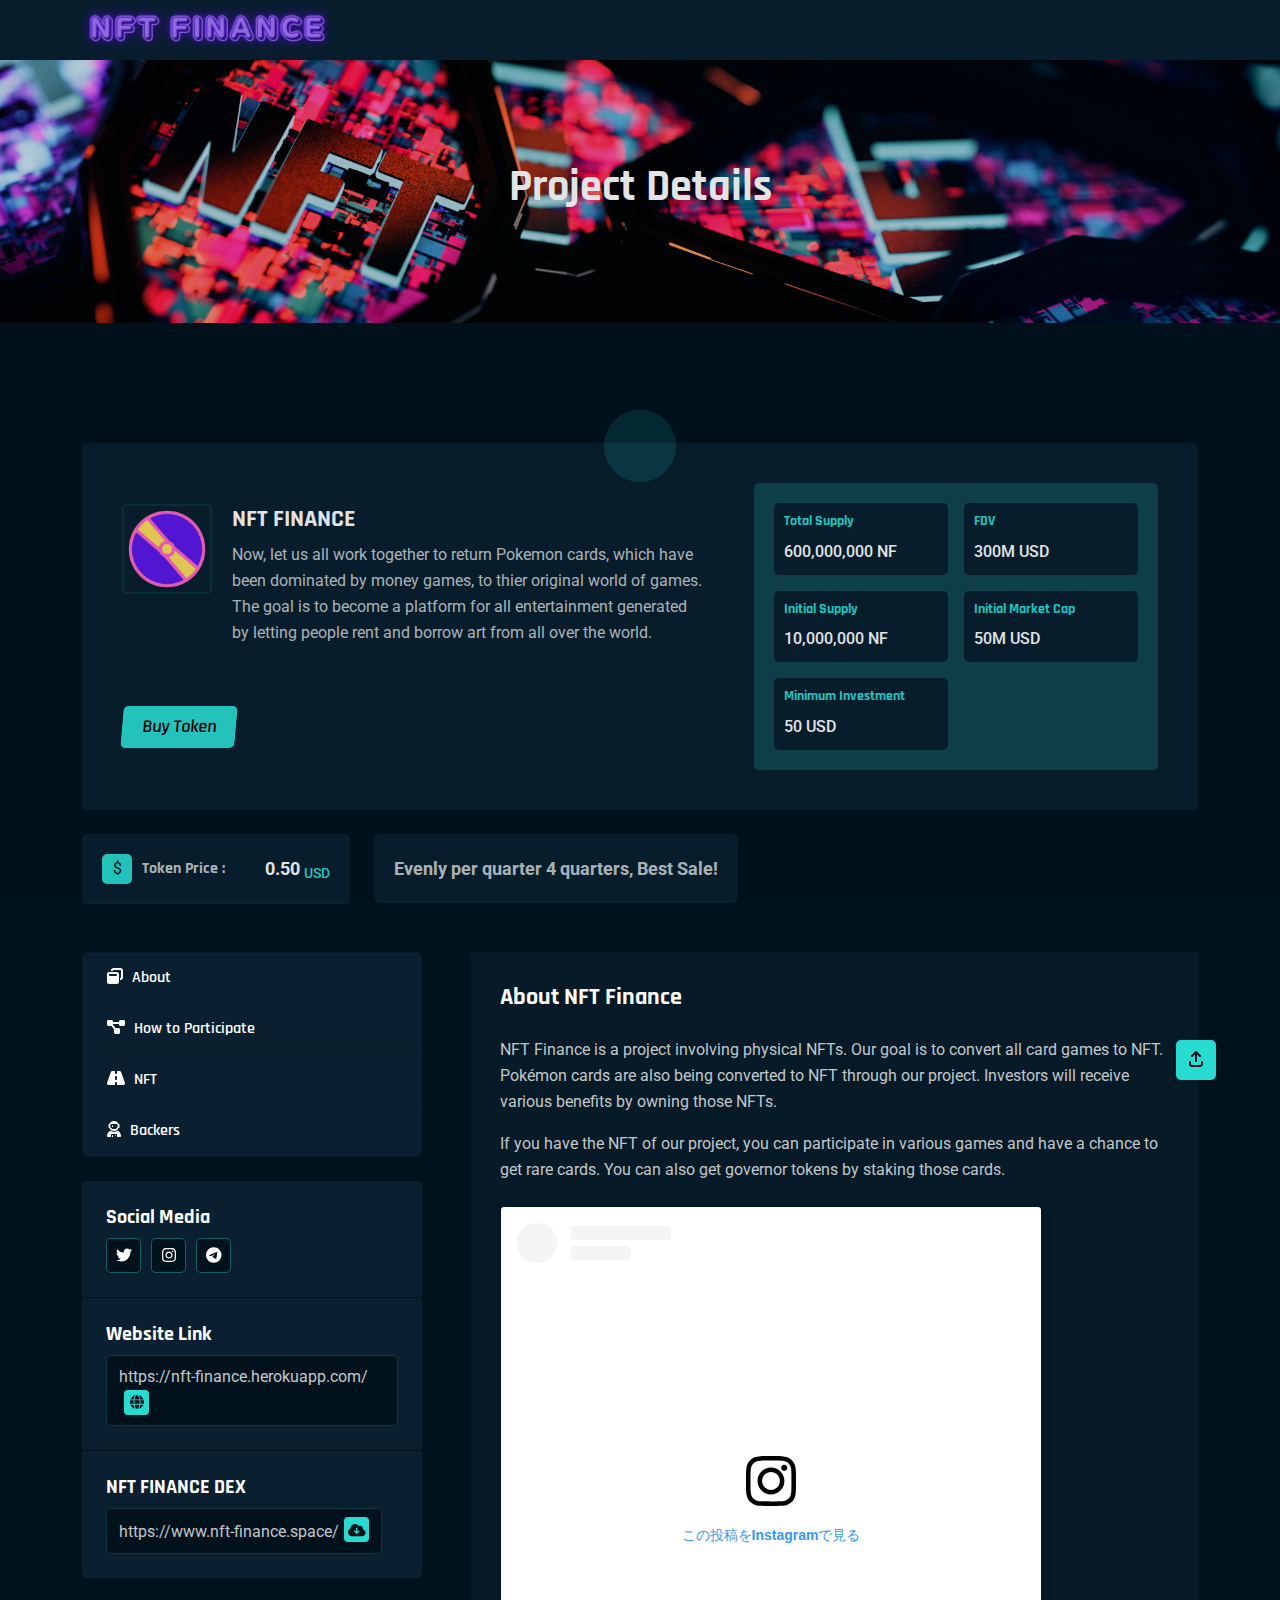
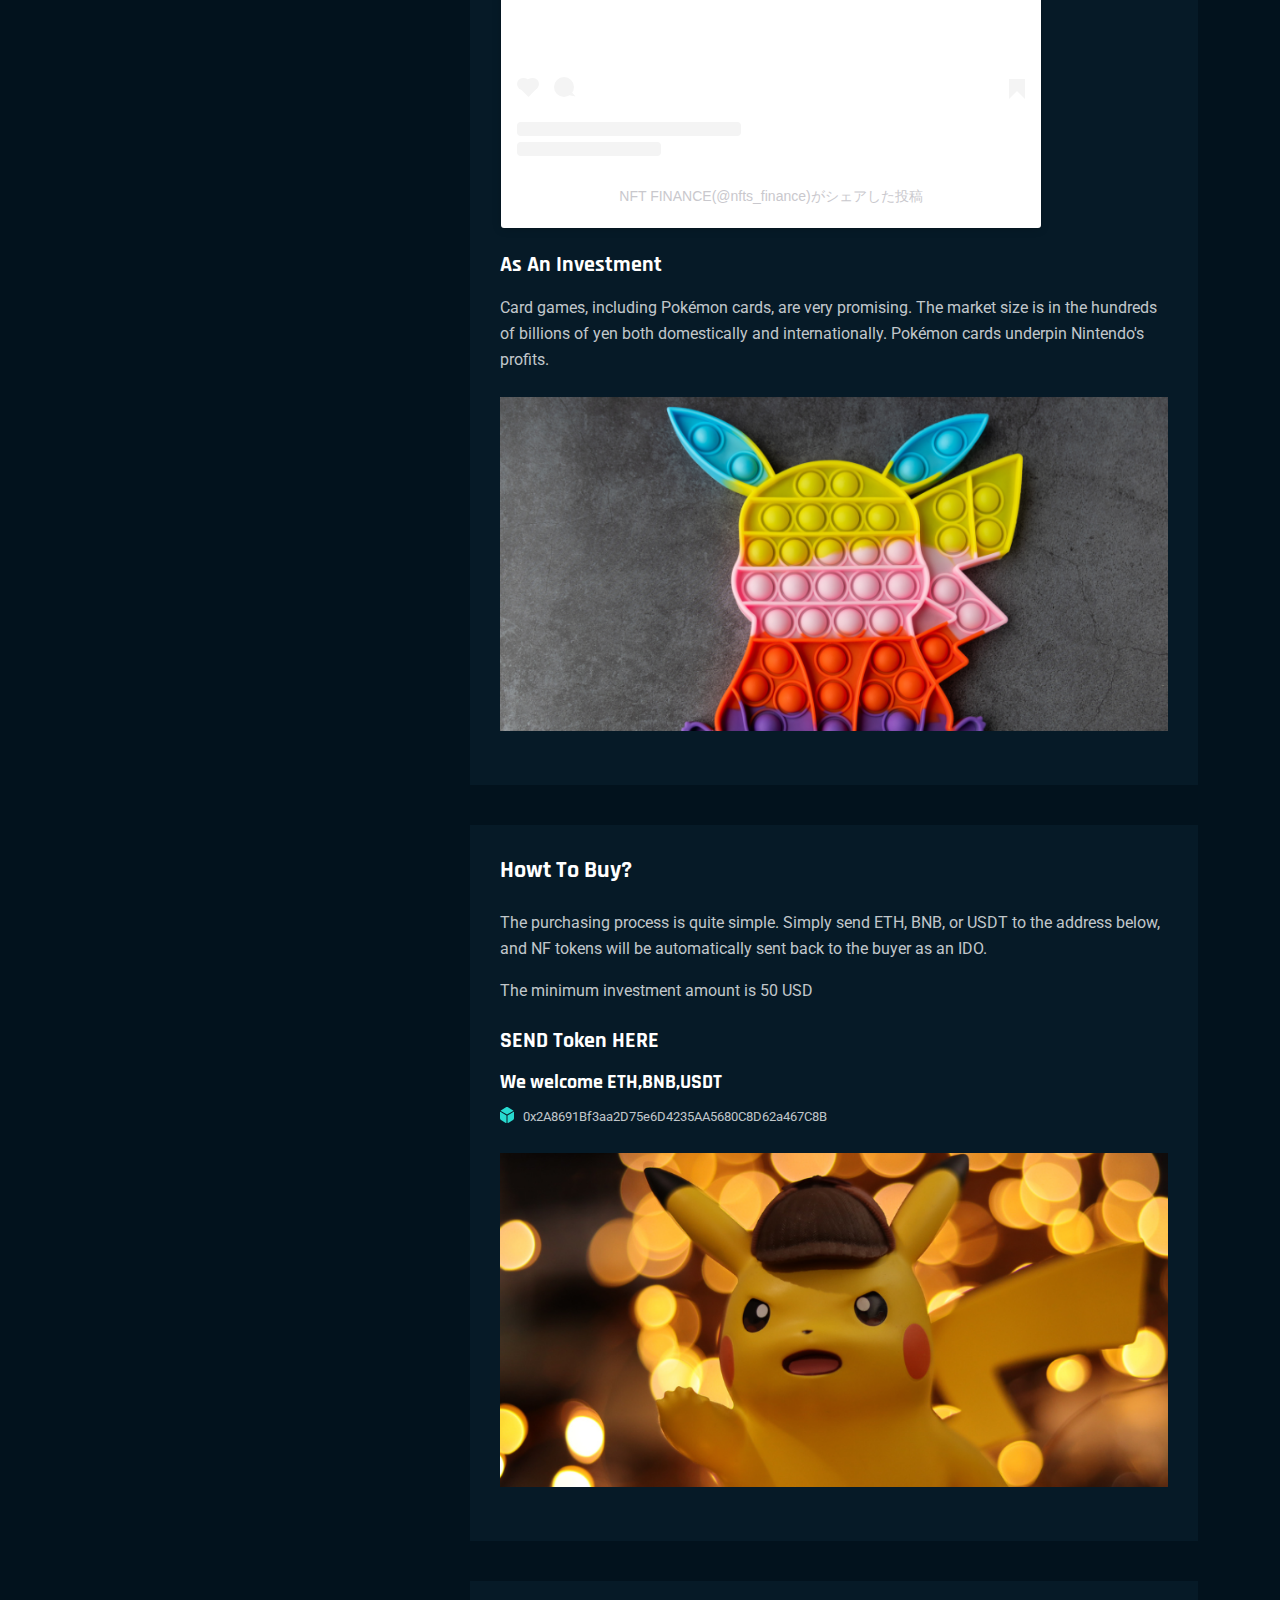
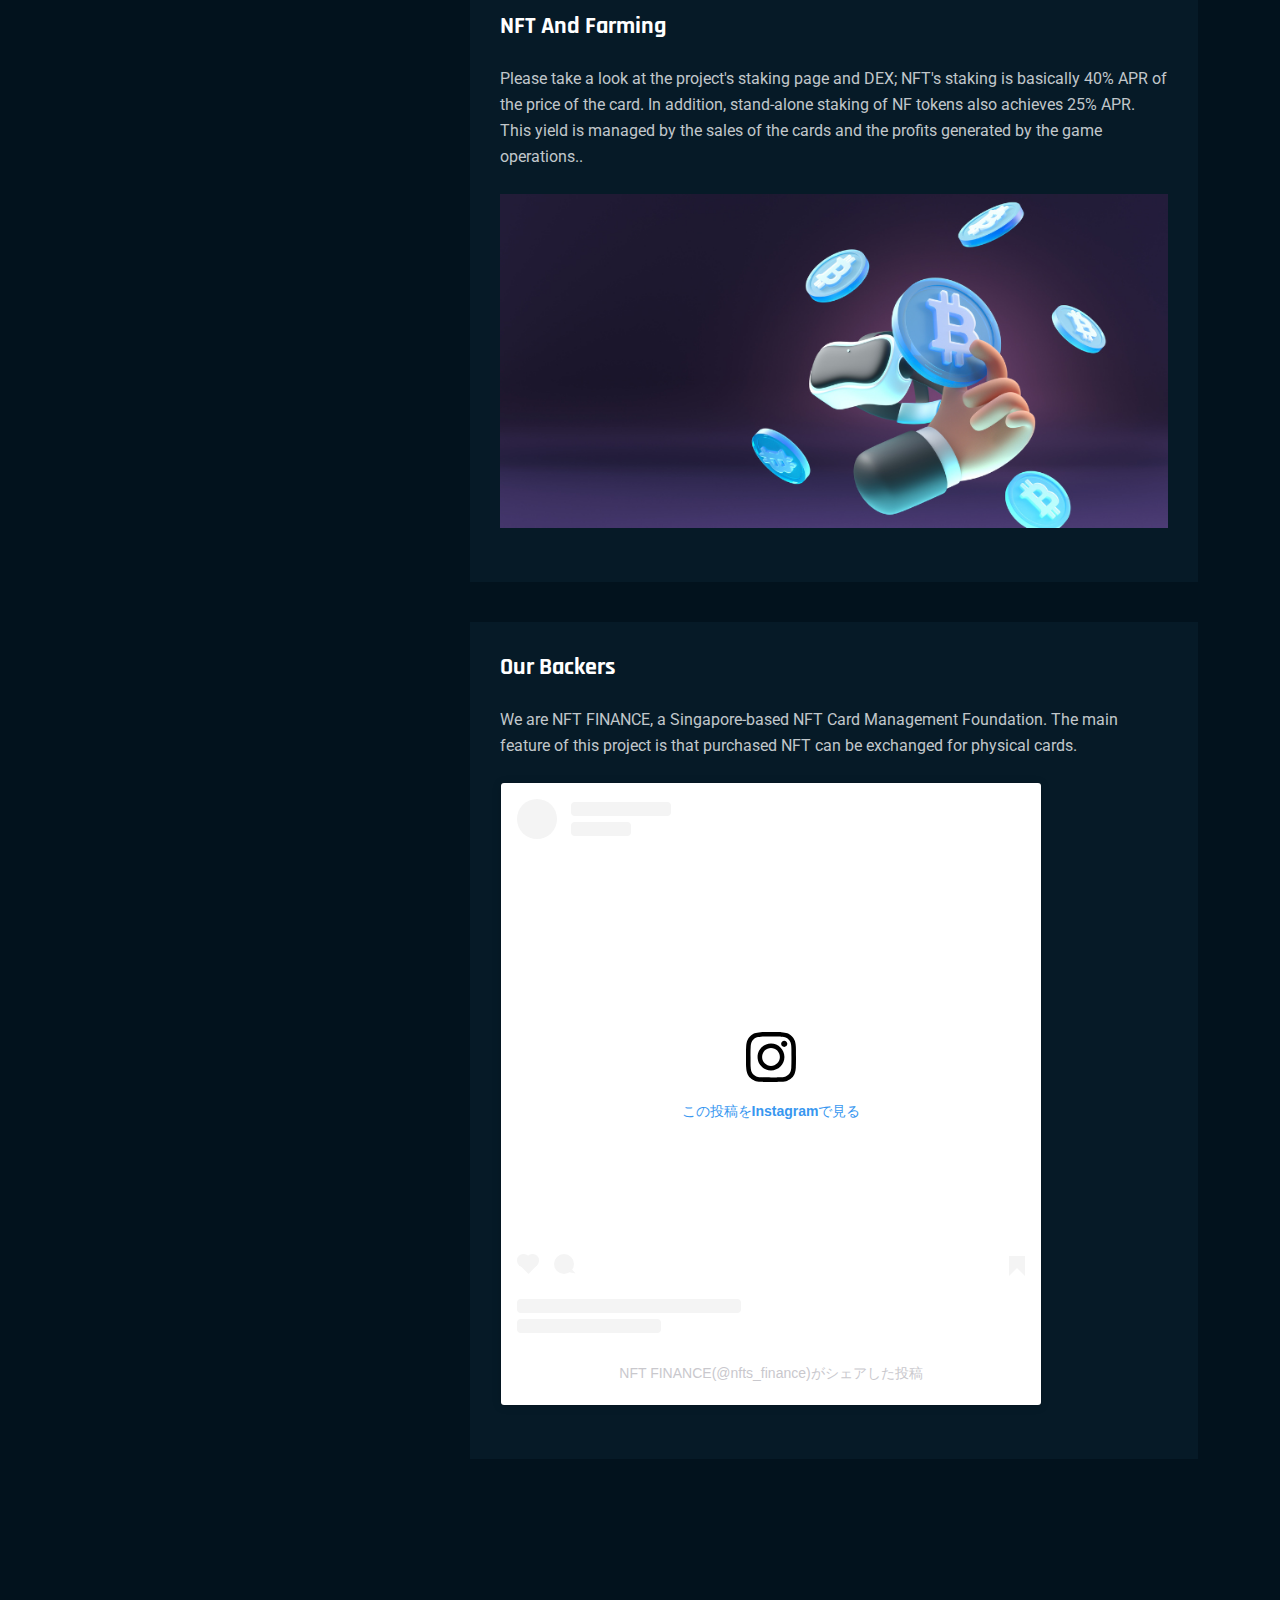
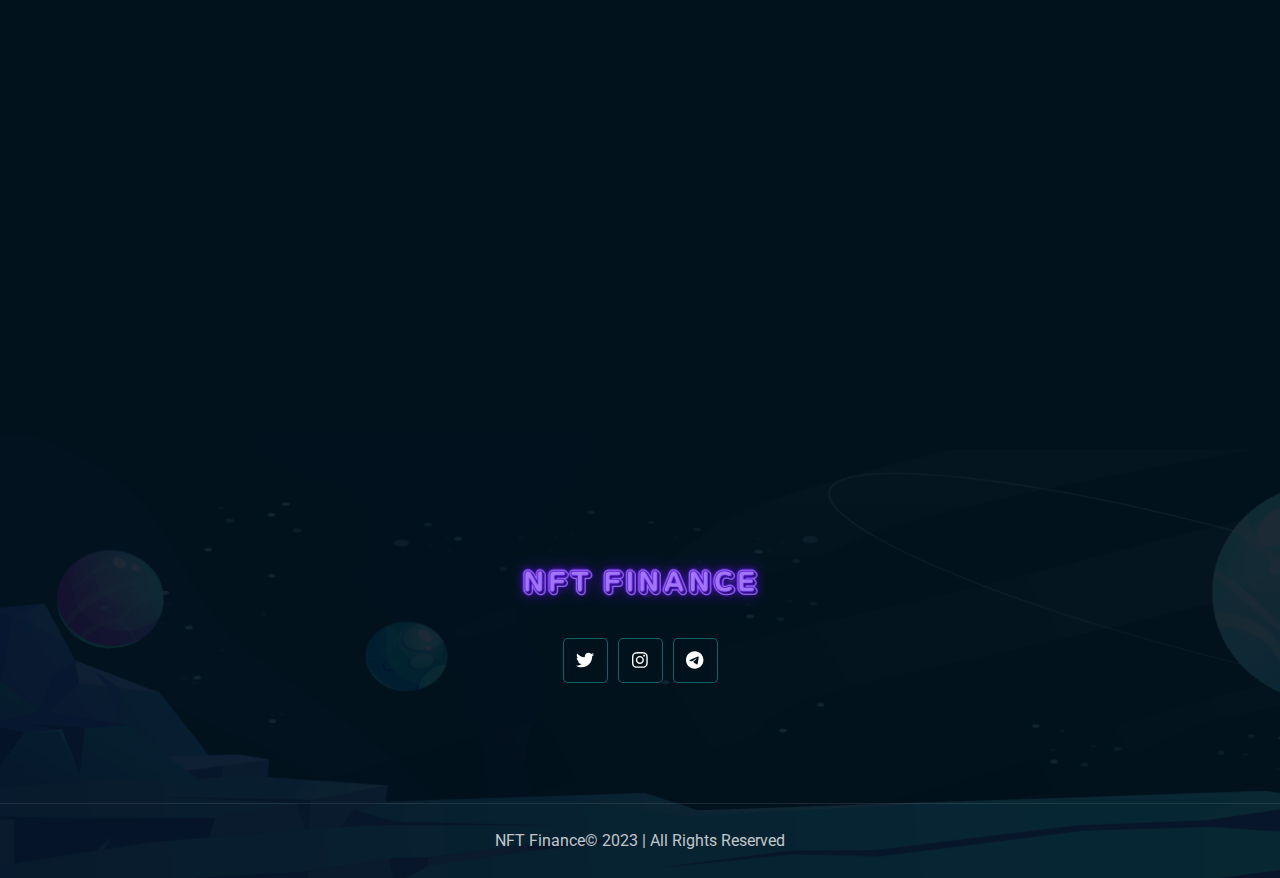
<file: index.html>
<!DOCTYPE html>
<html lang="zxx">

<head>
    <meta charset="UTF-8">
    <meta http-equiv="X-UA-Compatible" content="IE=edge">
    <meta name="viewport" content="width=device-width, initial-scale=1.0">


    <!-- Primary Meta Tags -->
    <title>NFT FINANCE IDO Landing Page</title>
    <meta name="title" content="NFT FINANCE IDO Landing Page">
    <meta name="description"
        content="RETURN POKEMON CARDS WITH NFT DEX">

    <!-- favicon -->
    <link rel="shortcut icon" href="assets/images/favicon.png" type="image/x-icon">

    <!-- vendors css -->
    <link rel="stylesheet" href="assets/css/bootstrap.min.css">
    <link rel="stylesheet" href="assets/css/aos.css">
    <link rel="stylesheet" href="assets/css/all.min.css">
    <link rel="stylesheet" href="assets/css/swiper-bundle.min.css">

    <!-- main css for template -->
    <link rel="stylesheet" href="assets/css/style.css">
</head>

<body>
    <!-- preloader start here -->
    <div class="preloader">
        <div class="preloader__inner">
            <div class="preloader__icon">
                <span></span>
                <span></span>
            </div>
        </div>
    </div>
    <!-- preloader ending here -->



    <!-- ==========Header Section Starts Here========== -->
    <header class="header-section">
        <div class="container">
            <div class="header-holder">
                <div class="header-primary d-flex flex-wrap justify-content-between align-items-center">
                    <div class="brand-logo d-none d-lg-inline-block">
                        <div class="logo">
                            <img src="assets/images/logo/logo.png" alt="logo">
                        </div>
                    </div>
                    <div class="header-wrapper justify-content-lg-end">
                        <div class="mobile-logo d-lg-none">
                                <img src="assets/images/logo/logo.png" alt="logo">
                        </div>
                    </div>
                </div>
            </div>
        </div>

    </header>
    <!-- ==========Header Section Ends Here========== -->




    <!-- connect wallet modal start -->
    <!-- connect wallet modal end -->





    <!-- ================> Page header start here <================== -->
    <section class="page-header bg--cover" style="background-image: url(assets/images/header/bg.jpg);">
        <div class="container">
            <div class="page-header__content text-center">
                <h2 class="text-capitalize">Project Details</h2>
            </div>
        </div>
    </section>
    <!-- ================> Page header end here <================== -->





    <!-- ================> Project Details start here <================== -->
    <section class="pro-details padding-top padding-bottom">
        <div class="container">
            <div class="pro-details__wrapper">
                <!-- project item -->
                <div class="pro-details__block mb-4">
                    <div class="pro-details__block-inner">
                        <div class="row g-5 align-items-center">
                            <div class="col-lg-7">
                                <div class="pro-details__item-wrap">
                                    <div class="pro-details__item">
                                        <div class="pro-details__item-thumb">
                                            <img src="assets/images/favicon.png" alt="IGO Project">
                                        </div>
                                        <div class="pro-details__item-content">
                                            <h4>NFT <span>FINANCE</span></h4>
                                            <p>
                                                Now, let us all work together to return Pokemon cards, which have been dominated by money games, to thier original world of games.
                                                The goal is to become a platform for all entertainment generated by letting people rent and borrow art from all over the world.
                                            </p>
                                        </div>
                                        <div class="btn-group mt-4 d-flex flex-wrap gap-20">
                                            <a href="#pro-details-token" class="default-btn default-btn--small">
                                                <span>Buy Token
                                                </span></a>
                                        </div>
                                    </div>
                                </div>
                            </div>
                            <div class="col-lg-5">
                                <div class="pro-details__info">
                                    <div class="row g-3">
                                        <div class="col-sm-6">
                                            <div class="pro-details__info-item">
                                                <h6 class="pro-details__info-name">
                                                    Total Supply
                                                </h6>
                                                <p class="pro-details__info-value">
                                                    600,000,000 NF
                                                </p>
                                            </div>
                                        </div>
                                        <div class="col-sm-6">
                                            <div class="pro-details__info-item">
                                                <h6 class="pro-details__info-name">
                                                    FDV
                                                </h6>
                                                <p class="pro-details__info-value">
                                                    300M USD
                                                </p>
                                            </div>
                                        </div>
                                        <div class="col-sm-6">
                                            <div class="pro-details__info-item">
                                                <h6 class="pro-details__info-name">
                                                    Initial Supply

                                                </h6>
                                                <p class="pro-details__info-value">
                                                    10,000,000 NF
                                                </p>
                                            </div>
                                        </div>
                                        <div class="col-sm-6">
                                            <div class="pro-details__info-item">
                                                <h6 class="pro-details__info-name">
                                                    Initial Market Cap

                                                </h6>
                                                <p class="pro-details__info-value">
                                                    50M USD
                                                </p>
                                            </div>
                                        </div>
                                        <div class="col-sm-6">
                                            <div class="pro-details__info-item">
                                                <h6 class="pro-details__info-name">
                                                    Minimum Investment
                                                </h6>
                                                <p class="pro-details__info-value">
                                                    50 USD
                                                </p>
                                            </div>
                                        </div>
                                    </div>
                                </div>
                            </div>
                        </div>
                    </div>
                </div>
                <!-- token infos -->
                <div class="pro-details__token mb-5">
                    <div class="row g-4 row-cols-auto ">
                        <div class="col">
                            <div
                                class="pro-details__token-item d-flex flex-wrap justify-content-between align-items-center gap-40">
                                <div class="pro-details__token-title">
                                    <span>$</span>
                                    <h6>Token Price :</h6>
                                </div>
                                <div class="pro-details__token-value">
                                    <p>0.50 <sub>USD</sub></p>
                                </div>
                            </div>
                        </div>
                        <div class="col">
                            <div class="pro-details__token-item">
                                <p>Evenly per quarter 4 quarters, Best Sale!</p>
                            </div>
                        </div>
                    </div>
                </div>

                <!-- project description -->
                <div class="pro-details__desc">
                    <div class="row flex-lg-row-reverse g-5">

                        <div class="col-lg-8">
                            <div class="pro-details__desc-content">
                                <div data-bs-spy="scroll" data-bs-target="#pro-details-navlist"
                                    data-bs-smooth-scroll="true" data-bs-root-margin="0px 0px -60%"
                                    class="scrollspy-example" tabindex="0">

                                    <!-- about -->
                                    <section id="pro-details-about">
                                        <h4>About NFT Finance</h4>
                                        <p>NFT Finance is a project involving physical NFTs. Our goal is to convert all card games to NFT. 
                                            Pokémon cards are also being converted to NFT through our project. 
                                            Investors will receive various benefits by owning those NFTs.</p>
                                        <p>If you have the NFT of our project, you can participate in various games and have a chance to get rare cards. 
                                            You can also get governor tokens by staking those cards.</p>
                                        <div class="pro-details__img my-4">
<blockquote class="instagram-media" data-instgrm-captioned data-instgrm-permalink="https://www.instagram.com/reel/Czd7L02yOcS/?utm_source=ig_embed&amp;utm_campaign=loading" data-instgrm-version="14" style=" background:#FFF; border:0; border-radius:3px; box-shadow:0 0 1px 0 rgba(0,0,0,0.5),0 1px 10px 0 rgba(0,0,0,0.15); margin: 1px; max-width:540px; min-width:326px; padding:0; width:99.375%; width:-webkit-calc(100% - 2px); width:calc(100% - 2px);"><div style="padding:16px;"> <a href="https://www.instagram.com/reel/Czd7L02yOcS/?utm_source=ig_embed&amp;utm_campaign=loading" style=" background:#FFFFFF; line-height:0; padding:0 0; text-align:center; text-decoration:none; width:100%;" target="_blank"> <div style=" display: flex; flex-direction: row; align-items: center;"> <div style="background-color: #F4F4F4; border-radius: 50%; flex-grow: 0; height: 40px; margin-right: 14px; width: 40px;"></div> <div style="display: flex; flex-direction: column; flex-grow: 1; justify-content: center;"> <div style=" background-color: #F4F4F4; border-radius: 4px; flex-grow: 0; height: 14px; margin-bottom: 6px; width: 100px;"></div> <div style=" background-color: #F4F4F4; border-radius: 4px; flex-grow: 0; height: 14px; width: 60px;"></div></div></div><div style="padding: 19% 0;"></div> <div style="display:block; height:50px; margin:0 auto 12px; width:50px;"><svg width="50px" height="50px" viewBox="0 0 60 60" version="1.1" xmlns="https://www.w3.org/2000/svg" xmlns:xlink="https://www.w3.org/1999/xlink"><g stroke="none" stroke-width="1" fill="none" fill-rule="evenodd"><g transform="translate(-511.000000, -20.000000)" fill="#000000"><g><path d="M556.869,30.41 C554.814,30.41 553.148,32.076 553.148,34.131 C553.148,36.186 554.814,37.852 556.869,37.852 C558.924,37.852 560.59,36.186 560.59,34.131 C560.59,32.076 558.924,30.41 556.869,30.41 M541,60.657 C535.114,60.657 530.342,55.887 530.342,50 C530.342,44.114 535.114,39.342 541,39.342 C546.887,39.342 551.658,44.114 551.658,50 C551.658,55.887 546.887,60.657 541,60.657 M541,33.886 C532.1,33.886 524.886,41.1 524.886,50 C524.886,58.899 532.1,66.113 541,66.113 C549.9,66.113 557.115,58.899 557.115,50 C557.115,41.1 549.9,33.886 541,33.886 M565.378,62.101 C565.244,65.022 564.756,66.606 564.346,67.663 C563.803,69.06 563.154,70.057 562.106,71.106 C561.058,72.155 560.06,72.803 558.662,73.347 C557.607,73.757 556.021,74.244 553.102,74.378 C549.944,74.521 548.997,74.552 541,74.552 C533.003,74.552 532.056,74.521 528.898,74.378 C525.979,74.244 524.393,73.757 523.338,73.347 C521.94,72.803 520.942,72.155 519.894,71.106 C518.846,70.057 518.197,69.06 517.654,67.663 C517.244,66.606 516.755,65.022 516.623,62.101 C516.479,58.943 516.448,57.996 516.448,50 C516.448,42.003 516.479,41.056 516.623,37.899 C516.755,34.978 517.244,33.391 517.654,32.338 C518.197,30.938 518.846,29.942 519.894,28.894 C520.942,27.846 521.94,27.196 523.338,26.654 C524.393,26.244 525.979,25.756 528.898,25.623 C532.057,25.479 533.004,25.448 541,25.448 C548.997,25.448 549.943,25.479 553.102,25.623 C556.021,25.756 557.607,26.244 558.662,26.654 C560.06,27.196 561.058,27.846 562.106,28.894 C563.154,29.942 563.803,30.938 564.346,32.338 C564.756,33.391 565.244,34.978 565.378,37.899 C565.522,41.056 565.552,42.003 565.552,50 C565.552,57.996 565.522,58.943 565.378,62.101 M570.82,37.631 C570.674,34.438 570.167,32.258 569.425,30.349 C568.659,28.377 567.633,26.702 565.965,25.035 C564.297,23.368 562.623,22.342 560.652,21.575 C558.743,20.834 556.562,20.326 553.369,20.18 C550.169,20.033 549.148,20 541,20 C532.853,20 531.831,20.033 528.631,20.18 C525.438,20.326 523.257,20.834 521.349,21.575 C519.376,22.342 517.703,23.368 516.035,25.035 C514.368,26.702 513.342,28.377 512.574,30.349 C511.834,32.258 511.326,34.438 511.181,37.631 C511.035,40.831 511,41.851 511,50 C511,58.147 511.035,59.17 511.181,62.369 C511.326,65.562 511.834,67.743 512.574,69.651 C513.342,71.625 514.368,73.296 516.035,74.965 C517.703,76.634 519.376,77.658 521.349,78.425 C523.257,79.167 525.438,79.673 528.631,79.82 C531.831,79.965 532.853,80.001 541,80.001 C549.148,80.001 550.169,79.965 553.369,79.82 C556.562,79.673 558.743,79.167 560.652,78.425 C562.623,77.658 564.297,76.634 565.965,74.965 C567.633,73.296 568.659,71.625 569.425,69.651 C570.167,67.743 570.674,65.562 570.82,62.369 C570.966,59.17 571,58.147 571,50 C571,41.851 570.966,40.831 570.82,37.631"></path></g></g></g></svg></div><div style="padding-top: 8px;"> <div style=" color:#3897f0; font-family:Arial,sans-serif; font-size:14px; font-style:normal; font-weight:550; line-height:18px;">この投稿をInstagramで見る</div></div><div style="padding: 12.5% 0;"></div> <div style="display: flex; flex-direction: row; margin-bottom: 14px; align-items: center;"><div> <div style="background-color: #F4F4F4; border-radius: 50%; height: 12.5px; width: 12.5px; transform: translateX(0px) translateY(7px);"></div> <div style="background-color: #F4F4F4; height: 12.5px; transform: rotate(-45deg) translateX(3px) translateY(1px); width: 12.5px; flex-grow: 0; margin-right: 14px; margin-left: 2px;"></div> <div style="background-color: #F4F4F4; border-radius: 50%; height: 12.5px; width: 12.5px; transform: translateX(9px) translateY(-18px);"></div></div><div style="margin-left: 8px;"> <div style=" background-color: #F4F4F4; border-radius: 50%; flex-grow: 0; height: 20px; width: 20px;"></div> <div style=" width: 0; height: 0; border-top: 2px solid transparent; border-left: 6px solid #f4f4f4; border-bottom: 2px solid transparent; transform: translateX(16px) translateY(-4px) rotate(30deg)"></div></div><div style="margin-left: auto;"> <div style=" width: 0px; border-top: 8px solid #F4F4F4; border-right: 8px solid transparent; transform: translateY(16px);"></div> <div style=" background-color: #F4F4F4; flex-grow: 0; height: 12px; width: 16px; transform: translateY(-4px);"></div> <div style=" width: 0; height: 0; border-top: 8px solid #F4F4F4; border-left: 8px solid transparent; transform: translateY(-4px) translateX(8px);"></div></div></div> <div style="display: flex; flex-direction: column; flex-grow: 1; justify-content: center; margin-bottom: 24px;"> <div style=" background-color: #F4F4F4; border-radius: 4px; flex-grow: 0; height: 14px; margin-bottom: 6px; width: 224px;"></div> <div style=" background-color: #F4F4F4; border-radius: 4px; flex-grow: 0; height: 14px; width: 144px;"></div></div></a><p style=" color:#c9c8cd; font-family:Arial,sans-serif; font-size:14px; line-height:17px; margin-bottom:0; margin-top:8px; overflow:hidden; padding:8px 0 7px; text-align:center; text-overflow:ellipsis; white-space:nowrap;"><a href="https://www.instagram.com/reel/Czd7L02yOcS/?utm_source=ig_embed&amp;utm_campaign=loading" style=" color:#c9c8cd; font-family:Arial,sans-serif; font-size:14px; font-style:normal; font-weight:normal; line-height:17px; text-decoration:none;" target="_blank">NFT FINANCE(@nfts_finance)がシェアした投稿</a></p></div></blockquote> <script async src="//www.instagram.com/embed.js"></script>                                        </div>

                                        <h5>As an investment</h5>
                                        <p>Card games, including Pokémon cards, are very promising. The market size is in the hundreds of billions of yen both domestically and internationally. 
                                            Pokémon cards underpin Nintendo's profits.</p>
                                        <div class="pro-details__img my-4">
                                            <img src="assets/images/blog/single/02.jpg" alt="Project Image">
                                        </div>
                                    </section>

                                    <!-- token -->
                                    <section id="pro-details-token">
                                        <h4>Howt to buy?</h4>
                                        <p>The purchasing process is quite simple. Simply send ETH, BNB, or USDT to the address below, 
                                            and NF tokens will be automatically sent back to the buyer as an IDO.</p>

                                        <p>The minimum investment amount is 50 USD</p>
                                        <div class="pro-details__token-info mt-4">
                                            <h5>SEND Token HERE</h5>
                                            <h6>We welcome ETH,BNB,USDT</h6>
                                            <ul class="pro-details__tokenlist">
                                                <li class="pro-details__tokenlist-item">
                                                    <i
                                                        class="fa-solid fa-dice-d6"></i>
                                                        <font size="2">
                                                            0x2A8691Bf3aa2D75e6D4235AA5680C8D62a467C8B
                                                        </font>
                                                    </li>
                                            </ul>
                                        </div>

                                        <div class="pro-details__img my-4">
                                            <img src="assets/images/blog/single/03.jpg" alt="Token Image">
                                        </div>
                                    </section>

                                    <!-- Roadmap -->
                                    <section id="pro-details-roadmap">
                                        <h4> NFT and Farming</h4>
                                        <p>Please take a look at the project's staking page and DEX; NFT's staking is basically 40% APR of the price of the card. 
                                            In addition, stand-alone staking of NF tokens also achieves 25% APR. 
                                            This yield is managed by the sales of the cards and the profits generated by the game operations..</p>
                                        <div class="pro-details__img my-4">
                                            <img src="assets/images/blog/single/04.jpg" alt="roadmap Image">
                                        </div>

                                    </section>

                                    <!-- backers -->
                                    <section id="pro-details-backers">
                                        <h4> Our Backers</h4>
                                        <p>We are NFT FINANCE, a Singapore-based NFT Card Management Foundation. 
                                            The main feature of this project is that purchased NFT can be exchanged for physical cards.</p>

                                        <div class="pro-details__img my-4">
                                            <blockquote class="instagram-media" data-instgrm-captioned data-instgrm-permalink="https://www.instagram.com/reel/CzU2MqcSBs3/?utm_source=ig_embed&amp;utm_campaign=loading" data-instgrm-version="14" style=" background:#FFF; border:0; border-radius:3px; box-shadow:0 0 1px 0 rgba(0,0,0,0.5),0 1px 10px 0 rgba(0,0,0,0.15); margin: 1px; max-width:540px; min-width:326px; padding:0; width:99.375%; width:-webkit-calc(100% - 2px); width:calc(100% - 2px);"><div style="padding:16px;"> <a href="https://www.instagram.com/reel/CzU2MqcSBs3/?utm_source=ig_embed&amp;utm_campaign=loading" style=" background:#FFFFFF; line-height:0; padding:0 0; text-align:center; text-decoration:none; width:100%;" target="_blank"> <div style=" display: flex; flex-direction: row; align-items: center;"> <div style="background-color: #F4F4F4; border-radius: 50%; flex-grow: 0; height: 40px; margin-right: 14px; width: 40px;"></div> <div style="display: flex; flex-direction: column; flex-grow: 1; justify-content: center;"> <div style=" background-color: #F4F4F4; border-radius: 4px; flex-grow: 0; height: 14px; margin-bottom: 6px; width: 100px;"></div> <div style=" background-color: #F4F4F4; border-radius: 4px; flex-grow: 0; height: 14px; width: 60px;"></div></div></div><div style="padding: 19% 0;"></div> <div style="display:block; height:50px; margin:0 auto 12px; width:50px;"><svg width="50px" height="50px" viewBox="0 0 60 60" version="1.1" xmlns="https://www.w3.org/2000/svg" xmlns:xlink="https://www.w3.org/1999/xlink"><g stroke="none" stroke-width="1" fill="none" fill-rule="evenodd"><g transform="translate(-511.000000, -20.000000)" fill="#000000"><g><path d="M556.869,30.41 C554.814,30.41 553.148,32.076 553.148,34.131 C553.148,36.186 554.814,37.852 556.869,37.852 C558.924,37.852 560.59,36.186 560.59,34.131 C560.59,32.076 558.924,30.41 556.869,30.41 M541,60.657 C535.114,60.657 530.342,55.887 530.342,50 C530.342,44.114 535.114,39.342 541,39.342 C546.887,39.342 551.658,44.114 551.658,50 C551.658,55.887 546.887,60.657 541,60.657 M541,33.886 C532.1,33.886 524.886,41.1 524.886,50 C524.886,58.899 532.1,66.113 541,66.113 C549.9,66.113 557.115,58.899 557.115,50 C557.115,41.1 549.9,33.886 541,33.886 M565.378,62.101 C565.244,65.022 564.756,66.606 564.346,67.663 C563.803,69.06 563.154,70.057 562.106,71.106 C561.058,72.155 560.06,72.803 558.662,73.347 C557.607,73.757 556.021,74.244 553.102,74.378 C549.944,74.521 548.997,74.552 541,74.552 C533.003,74.552 532.056,74.521 528.898,74.378 C525.979,74.244 524.393,73.757 523.338,73.347 C521.94,72.803 520.942,72.155 519.894,71.106 C518.846,70.057 518.197,69.06 517.654,67.663 C517.244,66.606 516.755,65.022 516.623,62.101 C516.479,58.943 516.448,57.996 516.448,50 C516.448,42.003 516.479,41.056 516.623,37.899 C516.755,34.978 517.244,33.391 517.654,32.338 C518.197,30.938 518.846,29.942 519.894,28.894 C520.942,27.846 521.94,27.196 523.338,26.654 C524.393,26.244 525.979,25.756 528.898,25.623 C532.057,25.479 533.004,25.448 541,25.448 C548.997,25.448 549.943,25.479 553.102,25.623 C556.021,25.756 557.607,26.244 558.662,26.654 C560.06,27.196 561.058,27.846 562.106,28.894 C563.154,29.942 563.803,30.938 564.346,32.338 C564.756,33.391 565.244,34.978 565.378,37.899 C565.522,41.056 565.552,42.003 565.552,50 C565.552,57.996 565.522,58.943 565.378,62.101 M570.82,37.631 C570.674,34.438 570.167,32.258 569.425,30.349 C568.659,28.377 567.633,26.702 565.965,25.035 C564.297,23.368 562.623,22.342 560.652,21.575 C558.743,20.834 556.562,20.326 553.369,20.18 C550.169,20.033 549.148,20 541,20 C532.853,20 531.831,20.033 528.631,20.18 C525.438,20.326 523.257,20.834 521.349,21.575 C519.376,22.342 517.703,23.368 516.035,25.035 C514.368,26.702 513.342,28.377 512.574,30.349 C511.834,32.258 511.326,34.438 511.181,37.631 C511.035,40.831 511,41.851 511,50 C511,58.147 511.035,59.17 511.181,62.369 C511.326,65.562 511.834,67.743 512.574,69.651 C513.342,71.625 514.368,73.296 516.035,74.965 C517.703,76.634 519.376,77.658 521.349,78.425 C523.257,79.167 525.438,79.673 528.631,79.82 C531.831,79.965 532.853,80.001 541,80.001 C549.148,80.001 550.169,79.965 553.369,79.82 C556.562,79.673 558.743,79.167 560.652,78.425 C562.623,77.658 564.297,76.634 565.965,74.965 C567.633,73.296 568.659,71.625 569.425,69.651 C570.167,67.743 570.674,65.562 570.82,62.369 C570.966,59.17 571,58.147 571,50 C571,41.851 570.966,40.831 570.82,37.631"></path></g></g></g></svg></div><div style="padding-top: 8px;"> <div style=" color:#3897f0; font-family:Arial,sans-serif; font-size:14px; font-style:normal; font-weight:550; line-height:18px;">この投稿をInstagramで見る</div></div><div style="padding: 12.5% 0;"></div> <div style="display: flex; flex-direction: row; margin-bottom: 14px; align-items: center;"><div> <div style="background-color: #F4F4F4; border-radius: 50%; height: 12.5px; width: 12.5px; transform: translateX(0px) translateY(7px);"></div> <div style="background-color: #F4F4F4; height: 12.5px; transform: rotate(-45deg) translateX(3px) translateY(1px); width: 12.5px; flex-grow: 0; margin-right: 14px; margin-left: 2px;"></div> <div style="background-color: #F4F4F4; border-radius: 50%; height: 12.5px; width: 12.5px; transform: translateX(9px) translateY(-18px);"></div></div><div style="margin-left: 8px;"> <div style=" background-color: #F4F4F4; border-radius: 50%; flex-grow: 0; height: 20px; width: 20px;"></div> <div style=" width: 0; height: 0; border-top: 2px solid transparent; border-left: 6px solid #f4f4f4; border-bottom: 2px solid transparent; transform: translateX(16px) translateY(-4px) rotate(30deg)"></div></div><div style="margin-left: auto;"> <div style=" width: 0px; border-top: 8px solid #F4F4F4; border-right: 8px solid transparent; transform: translateY(16px);"></div> <div style=" background-color: #F4F4F4; flex-grow: 0; height: 12px; width: 16px; transform: translateY(-4px);"></div> <div style=" width: 0; height: 0; border-top: 8px solid #F4F4F4; border-left: 8px solid transparent; transform: translateY(-4px) translateX(8px);"></div></div></div> <div style="display: flex; flex-direction: column; flex-grow: 1; justify-content: center; margin-bottom: 24px;"> <div style=" background-color: #F4F4F4; border-radius: 4px; flex-grow: 0; height: 14px; margin-bottom: 6px; width: 224px;"></div> <div style=" background-color: #F4F4F4; border-radius: 4px; flex-grow: 0; height: 14px; width: 144px;"></div></div></a><p style=" color:#c9c8cd; font-family:Arial,sans-serif; font-size:14px; line-height:17px; margin-bottom:0; margin-top:8px; overflow:hidden; padding:8px 0 7px; text-align:center; text-overflow:ellipsis; white-space:nowrap;"><a href="https://www.instagram.com/reel/CzU2MqcSBs3/?utm_source=ig_embed&amp;utm_campaign=loading" style=" color:#c9c8cd; font-family:Arial,sans-serif; font-size:14px; font-style:normal; font-weight:normal; line-height:17px; text-decoration:none;" target="_blank">NFT FINANCE(@nfts_finance)がシェアした投稿</a></p></div></blockquote> <script async src="//www.instagram.com/embed.js"></script>
                                        </div>

                                    </section>
                                </div>
                            </div>
                        </div>
                        <div class="col-lg-4">
                            <aside>
                                <div class="pro-details__desc-nav">

                                    <!-- navlist -->
                                    <div class="list-group bg--primary-color mb-4" id="pro-details-navlist">
                                        <a class="list-group-item list-group-item-action" href="#pro-details-about"><i
                                                class="fa-solid fa-window-restore"></i> About</a>
                                        <a class="list-group-item list-group-item-action" href="#pro-details-token"> <i
                                                class="fa-solid fa-diagram-project"></i> How to Participate</a>
                                        <a class="list-group-item list-group-item-action" href="#pro-details-roadmap">
                                            <i class="fa-solid fa-road"></i> NFT</a>
                                        <a class="list-group-item list-group-item-action" href="#pro-details-backers"><i
                                                class="fa-solid fa-user-astronaut"></i> Backers</a>
                                    </div>


                                    <!-- pro details link -->
                                    <div class="pro-details__links">
                                        <div class="pro-details__links-item">
                                            <div class="pro-details__links-title">
                                                <h6>Social Media</h6>
                                            </div>
                                            <div class="pro-details__links-content">
                                                <ul class="social">
                                                    <li class="social__item">
                                                        <a href="https://twitter.com/nfts_finance" class="social__link"><i
                                                                class="fab fa-twitter"></i></a>
                                                    </li>
                                                    <li class="social__item">
                                                        <a href="https://www.instagram.com/nfts_finance/" class="social__link"><i
                                                                class="fab fa-instagram"></i></a>
                                                    </li>
                                                    <li class="social__item">
                                                        <a href="https://t.me/nfts_finance" class="social__link"><i
                                                                class="fab fa-telegram"></i></a>
                                                    </li>
                                                </ul>
                                            </div>
                                        </div>
                                        <div class="pro-details__links-item">
                                            <div class="pro-details__links-title">
                                                <h6>Website Link</h6>
                                            </div>
                                            <div class="pro-details__links-content">
                                                <a class="pro-details__links-btn" href="https://nft-finance.herokuapp.com/">
                                                    https://nft-finance.herokuapp.com/ <span><i
                                                            class="fa-solid fa-globe"></i></span>
                                                </a>
                                            </div>
                                        </div>
                                        <div class="pro-details__links-item">
                                            <div class="pro-details__links-title">
                                                <h6>NFT FINANCE DEX</h6>
                                            </div>
                                            <div class="pro-details__links-content">
                                                <a class="pro-details__links-btn" href="https://www.nft-finance.space/"> 
                                                    https://www.nft-finance.space/<span><i
                                                            class="fa-solid fa-cloud-arrow-down"></i></span>
                                                </a>
                                            </div>
                                        </div>
                                    </div>
                                </div>
                            </aside>
                        </div>
                    </div>
                </div>


            </div>
        </div>
    </section>
    <!-- ================> Project Details end here <================== -->






    <!-- ==========>> cta Section start Here <<========== -->
    <section class="cta padding-bottom" data-aos="fade-up" data-aos-duration="1000">
        <div class="container">
            <div class="cta__wrapper">
                <div class="cta__content">
                    <p class="section-header__subtitle"> Ready to Participate ?</p>
                    <h2 class="section__header__title"> Apply For Our IDO/INO</h2>
                    <a href="#pro-details-token" class="default-btn"><span>Participate</span></a>
                </div>
            </div>
        </div>

    </section>
    <!-- ==========>> cta Section Ends Here <<========== -->





    <!-- ================> Footer section start here <================== -->
    <footer class="footer" style="background-image: url(assets/images/footer/bg.png);">
        <div class="footer__wrapper padding-top padding-bottom">
            <div class="container">
                <div class="footer__content text-center">
                    <a class="mb-4 d-inline-block" href="index.html"><img src="assets/images/logo/logo.png"
                            alt="Logo"></a>
                    <ul class="social justify-content-center">
                        <li class="social__item">
                            <a href="https://twitter.com/nfts_finance" class="social__link"><i class="fab fa-twitter"></i></a>
                        </li>
                        <li class="social__item">
                            <a href="https://www.instagram.com/nfts_finance/" class="social__link"><i class="fab fa-instagram"></i></a>
                        </li>
                        <li class="social__item">
                            <a href="https://t.me/nfts_finance" class="social__link"><i class="fab fa-telegram"></i></a>
                        </li>
                    </ul>
                </div>
            </div>
        </div>
        <div class="footer__copyright">
            <div class="container">
                <div class="text-center py-4">
                    <p class=" mb-0">NFT Finance© 2023 | All Rights Reserved </p>
                </div>
            </div>
        </div>
    </footer>
    <!-- ================> Footer section end here <================== -->


    <!-- scrollToTop start here -->
    <a href="#" class="scrollToTop"><i class="fa-solid fa-arrow-up-from-bracket"></i></a>
    <!-- scrollToTop ending here -->


    <!-- vendor plugins -->
    <script src=" assets/js/jquery-3.6.0.min.js">
    </script>
    <script src="assets/js/bootstrap.bundle.min.js"></script>
    <script src="assets/js/all.min.js"></script>
    <script src="assets/js/swiper-bundle.min.js"></script>
    <script src="assets/js/aos.js"></script>
    <script src="assets/js/purecounter.js"></script>
    <script src="assets/js/custom.js"></script>
</body>

</html>
</file>
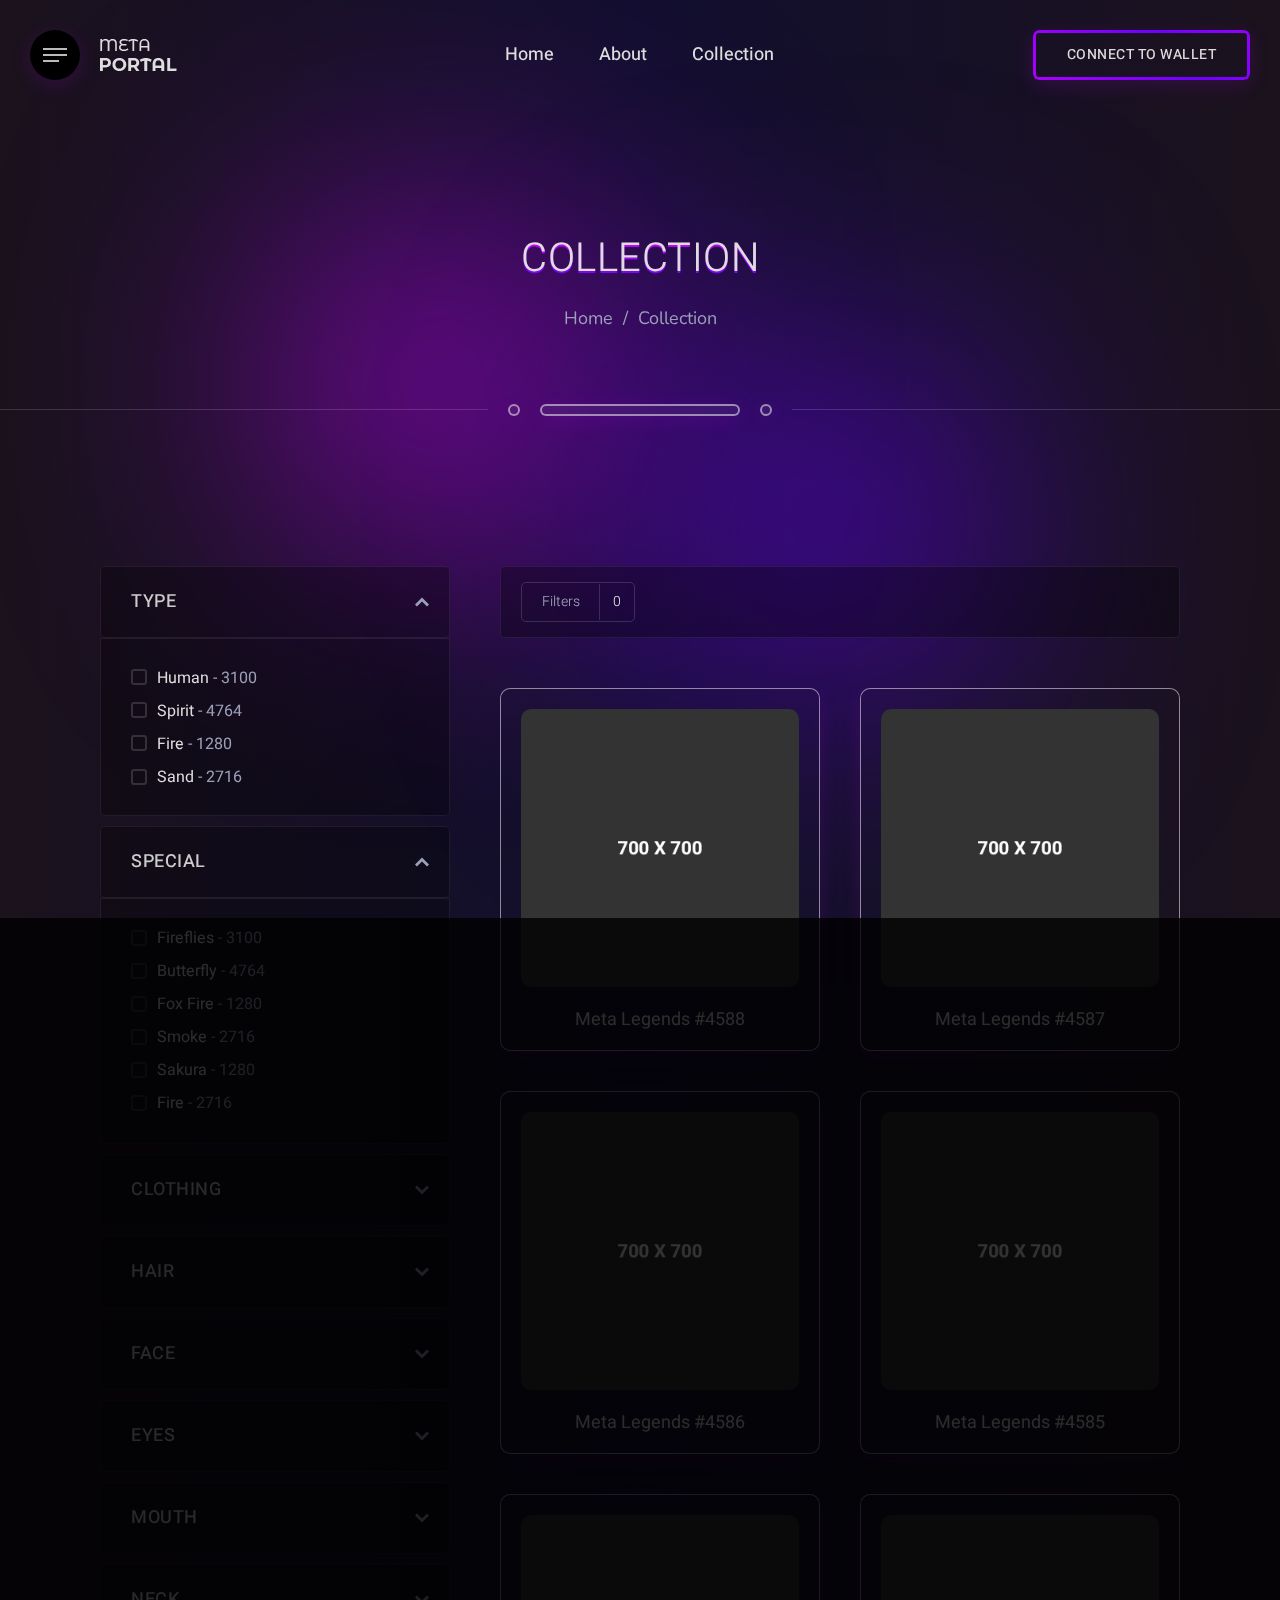
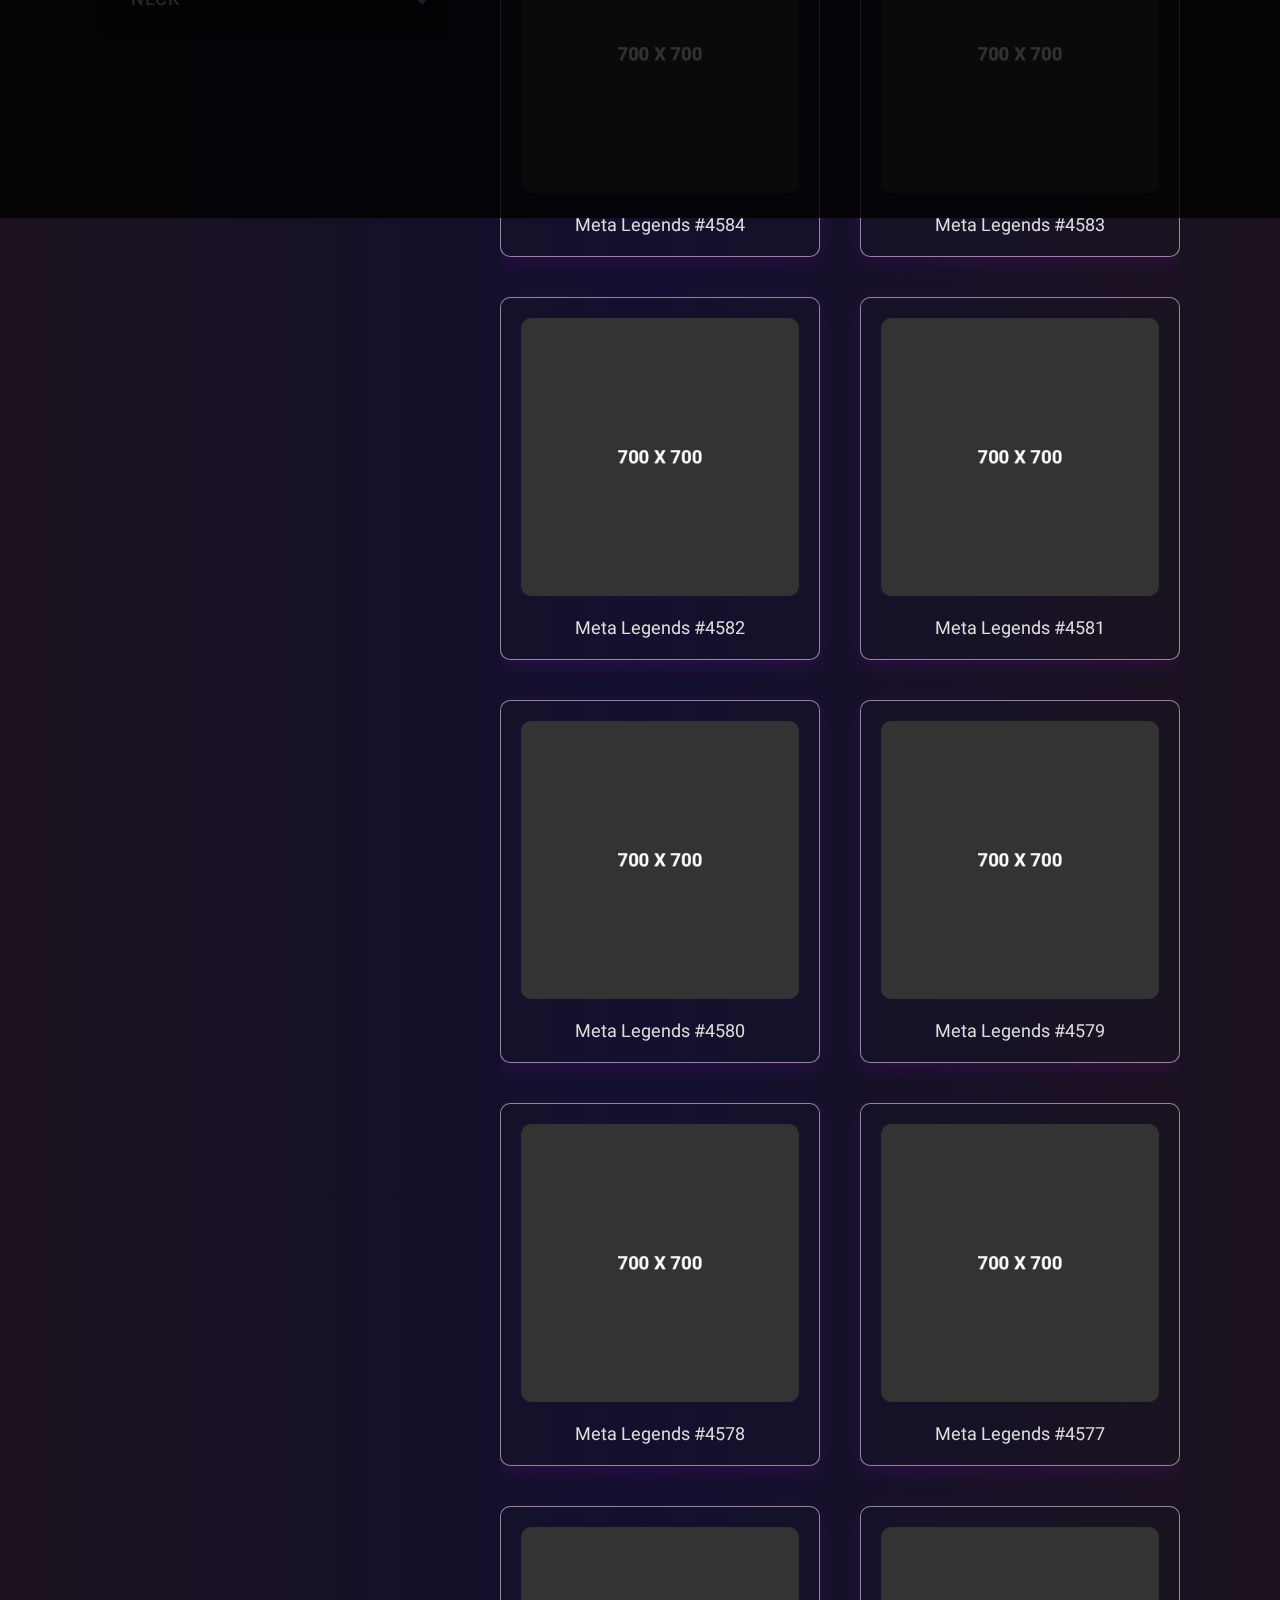
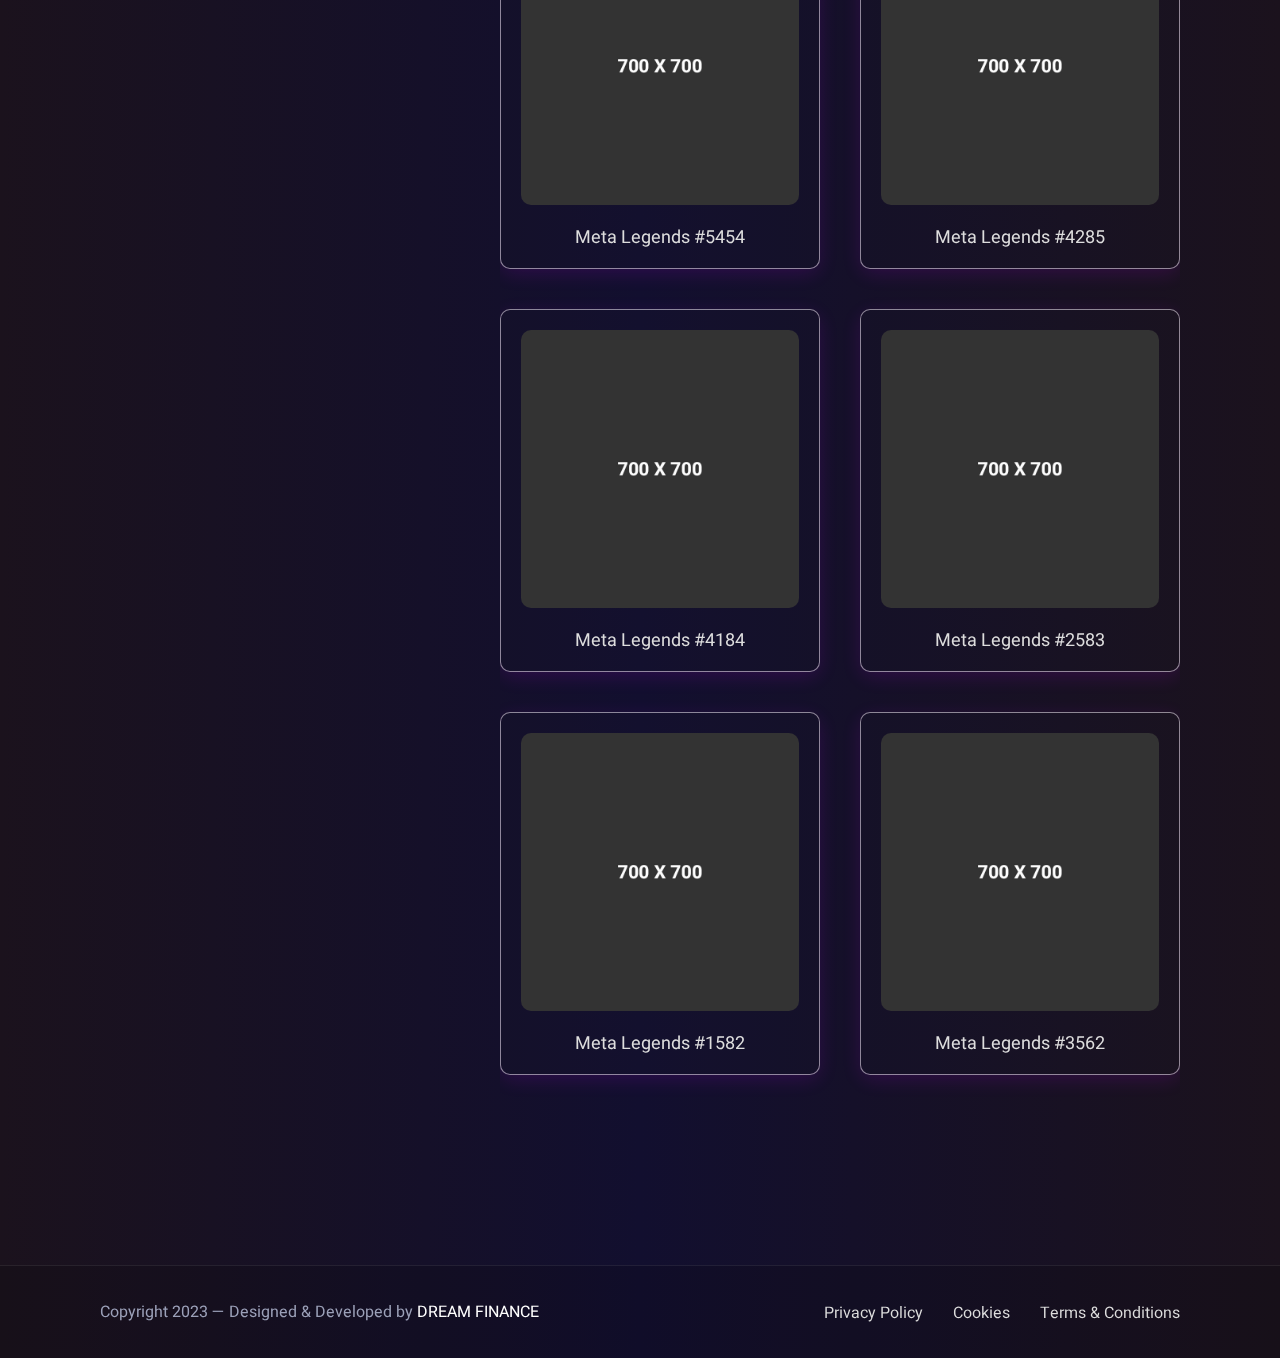
<file: collection.html>
<!DOCTYPE html>
<!--[if lt IE 7 ]><html class="ie ie6" lang="en"> <![endif]-->
<!--[if IE 7 ]><html class="ie ie7" lang="en"> <![endif]-->
<!--[if IE 8 ]><html class="ie ie8" lang="en"> <![endif]-->
<!--[if (gte IE 9)|!(IE)]><!--><html lang="en"> <!--<![endif]-->
  
<head>

<meta http-equiv="Content-Type" content="text/html; charset=utf-8" />

<meta name="description" content="MetaPortal">
<meta name="author" content="Frenify">

<meta name="viewport" content="width=device-width, initial-scale=1, maximum-scale=1">

<title>DFT Collection </title>

<!-- Google Fonts -->
<link rel="preconnect" href="https://fonts.googleapis.com">
<link rel="preconnect" href="https://fonts.gstatic.com" crossorigin>
<link href="https://fonts.googleapis.com/css2?family=Heebo:wght@100;200;300;400;500;600;700;800;900&family=Nunito:ital,wght@0,200;0,300;0,400;0,500;0,600;0,700;0,800;0,900;1,200;1,300;1,400;1,500;1,600;1,700;1,800;1,900&display=swap" rel="stylesheet">
<!-- !Google Fonts -->

<!-- Styles -->
<link type="text/css" rel="stylesheet" href="css/plugins.css?ver=7.0" />
<link type="text/css" rel="stylesheet" href="css/style.css?ver=7.0" />
<!--[if lt IE 9]> <script type="text/javascript" src="js/modernizr.custom.js?ver=7.0"></script> <![endif]-->
<!-- !Styles -->

</head>

<body>


<!-- Preloader -->
<div class="metaportal_fn_preloader">
	<div class="loading-container">
		<div class="loading">
			<div class="l1">
				<div></div>
			</div>
			<div class="l2">
				<div></div>
			</div>
			<div class="l3">
				<div></div>
			</div>
			<div class="l4">
				<div></div>
			</div>
		</div>
	</div>
</div>
<!-- !Preloader -->

<!-- Left Navigation -->
<div class="metaportal_fn_leftnav_closer ready"></div>
<div class="metaportal_fn_leftnav ready">
	<a href="#" class="fn__closer"><span></span></a>
	<div class="navbox">
		<div class="list_holder">
			<ul class="metaportal_fn_items">
				<li>
					<div class="item">
						<a href="https://opensea.io/" target="_blank"></a>
						<span class="icon">
							<img src="img/market/opensea.png" alt="">
						</span>
						<span class="text">Opensea</span>
					</div>
				</li>
				<li>
					<div class="item">
						<a href="https://discord.com/" target="_blank"></a>
						<span class="icon">
							<img src="img/market/discord.png" alt="">
						</span>
						<span class="text">Discord</span>
					</div>
				</li>
			</ul>
		</div>
		<div class="nav_holder">
			
			<!-- For JS -->
			<span class="icon">
				<img src="svg/down.svg" alt="" class="fn__svg">
			</span>
			<!-- For JS -->
			
			<ul>
				<li>
					<a href="#">
						<span class="creative_link">Home<img src="svg/down.svg" alt="" class="fn__svg"></span>
					</a>
					<ul class="sub-menu">
						<li><a href="index.html"><span class="creative_link">#1 3D Carousel</span></a></li>
						<li><a href="index-2.html"><span class="creative_link">#2 Bended Carousel</span></a></li>
						<li><a href="index-3.html"><span class="creative_link">#3 Video Background</span></a></li>
						<li><a href="index-4.html"><span class="creative_link">#4 Water Effect</span></a></li>
						<li><a href="index-5.html"><span class="creative_link">#5 Simple Carousel</span></a></li>
						<li><a href="index-6.html"><span class="creative_link">#6 Fullscreen Slider</span></a></li>
					</ul>
				</li>
				<li><a href="nft-single.html"><span class="creative_link">Mint Page</span></a></li>
				<li><a href="collection.html"><span class="creative_link">Collection</span></a></li>
				<li>
					<a href="#">
						<span class="creative_link">Pages<img src="svg/down.svg" alt="" class="fn__svg"></span>
					</a>
					<ul class="sub-menu">
						<li><a href="coming-soon.html"><span class="creative_link">Coming Soon</span></a></li>
						<li><a href="404.html"><span class="creative_link">404 Page</span></a></li>
						<li><a href="protected.html"><span class="creative_link">Protected Page</span></a></li>
						<li><a href="no-results.html"><span class="creative_link">Search No Results</span></a></li>
						<li>
							<a href="#">
								<span class="creative_link">More<img src="svg/down.svg" alt="" class="fn__svg"></span>
							</a>
							<ul class="sub-menu">
								<li><a href="cookies.html"><span class="creative_link">Cookies</span></a></li>
								<li><a href="privacy-policy.html"><span class="creative_link">Privacy Policy</span></a></li>
								<li><a href="terms-conditions.html"><span class="creative_link">Terms &amp; Conditions</span></a></li>
							</ul>
						</li>
					</ul>
				</li>
				<li><a href="blog.html"><span class="creative_link">Blog</span></a></li>
				<li><a href="blog-single.html"><span class="creative_link">Blog Single</span></a></li>
			</ul>
		</div>
		<div class="info_holder">
			<div class="copyright">
				<p>Copyright 2023 — Designed &amp; Developed by <a href="https://www.dream1.finance/" target="_blank">DREAM FINANCE</a></p>
			</div>
			<div class="social_icons">
				<ul>
					<li><a href="#"><img src="svg/social/twitter-1.svg" alt="" class="fn__svg"></a></li>
					<li><a href="#"><img src="svg/social/facebook-1.svg" alt="" class="fn__svg"></a></li>
					<li><a href="#"><img src="svg/social/instagram-1.svg" alt="" class="fn__svg"></a></li>
					<li><a href="#"><img src="svg/social/pinterest-1.svg" alt="" class="fn__svg"></a></li>
					<li><a href="#"><img src="svg/social/behance-1.svg" alt="" class="fn__svg"></a></li>
				</ul>
			</div>
		</div>
	</div>
</div>
<!-- !Left Navigation -->


<!-- Searchbox Popup -->
<div class="metaportal_fn_search_closer"></div>
<div class="metaportal_fn_searchbox">
	<div class="container small">
		<div class="searchbox">
			<input type="text" placeholder="Search here...">
			<a href="#">
				<img src="svg/loupe.svg" alt="" class="fn__svg">
			</a>
		</div>
	</div>
</div>
<!-- !Searchbox Popup -->

<!-- Wallet Popup -->
<div class="metaportal_fn_wallet_closer ready"></div>
<div class="metaportal_fn_walletbox ready">
	<a href="#" class="fn__closer"><span></span></a>
	<div class="walletbox">
		
		<div class="title_holder">
			<h3>Connect Wallet</h3>
			<p>Connect with one of our available wallet providers or create a new one.</p>
		</div>
		
		<div class="list_holder">
			<ul class="metaportal_fn_items">
				<li>
					<div class="item">
						<a href="#"></a>
						<span class="icon">
							<img src="img/wallet/metamask.png" alt="">
						</span>
						<span class="text">Metamask</span>
					</div>
				</li>
				<li>
					<div class="item">
						<a href="#"></a>
						<span class="icon">
							<img src="img/wallet/coinbase.png" alt="">
						</span>
						<span class="text">Coinbase</span>
					</div>
				</li>
				<li>
					<div class="item">
						<a href="#"></a>
						<span class="icon">
							<img src="img/wallet/walletconnect.png" alt="">
						</span>
						<span class="text">WalletConnect</span>
					</div>
				</li>
				<li>
					<div class="item">
						<a href="#"></a>
						<span class="icon">
							<img src="img/wallet/venly.png" alt="">
						</span>
						<span class="text">Venly</span>
					</div>
				</li>
			</ul>
		</div>
		
	</div>
</div>
<!-- !Wallet Popup -->

<!-- Main -->
<div class="metaportal_fn_main">

	<!-- Mobile Navigation -->
	<div class="metaportal_fn_mobnav">
		<div class="mob_top">
			<div class="social_trigger">
				<div class="trigger">
					<span></span>
				</div>
				<div class="social">
					<ul>
						<li><a href="https://www.facebook.com/" target="_blank">Fb.</a></li>
						<li><a href="https://www.twitter.com/" target="_blank">Tw.</a></li>
						<li><a href="https://www.instagram.com/" target="_blank">In.</a></li>
						<li><a href="https://www.linkedin.com/" target="_blank">Ln.</a></li>
					</ul>
				</div>
			</div>
			<div class="wallet">
				<a href="#" class="metaportal_fn_button wallet_opener"><span>Wallet</span></a>
			</div>
		</div>
		<div class="mob_mid">
			<div class="logo">
				<a href="index.html"><img src="img/logo.png" alt=""></a>
			</div>
			<div class="trigger">
				<span></span>
			</div>
		</div>
		<div class="mob_bot">
			<ul>
				<li><a class="creative_link" href="index.html#home">Home</a></li>
				<li><a class="creative_link" href="index.html#about">About</a></li>
				<li><a class="creative_link" href="index.html#collection">Collection</a></li>
				<li><a class="creative_link" href="index.html#news">Blog</a></li>
				<li><a class="creative_link" href="index.html#contact">Contact</a></li>
			</ul>
		</div>
	</div>
	<!-- !Mobile Navigation -->
	
	<!-- Header -->
	<header id="header">
		<div class="header">
			<div class="header_in">
			
				<div class="trigger_logo">
					<div class="trigger">
						<span></span>
					</div>
					<div class="logo">
						<a href="index.html"><img src="img/logo.png" alt=""></a>
					</div>
				</div>
				
				<div class="nav">
					<ul>
						<li><a class="creative_link" href="index.html#home">Home</a></li>
						<li><a class="creative_link" href="index.html#about">About</a></li>
						<li><a class="creative_link" href="index.html#collection">Collection</a></li>
					</ul>
				</div>
				
				<div class="wallet">
					<a href="#" class="metaportal_fn_button wallet_opener"><span>Connect To Wallet</span></a>
				</div>
				
			</div>
		</div>
	</header>
	<!-- !Header -->
	
	<!-- Content -->
	<div class="metaportal_fn_content">
		
		<div class="metaportal_fn_pagetitle">
			
			<div class="container small">
				<div class="pagetitle">
					<h3 class="fn__maintitle big" data-text="Collection" data-align="center">Collection</h3>
					<p>
						<a href="index.html">Home</a>
						<span class="divider">/</span>
						<span class="text">Collection</span>
					</p>
				</div>
			</div>
		</div>
			
		<!-- Section Divider -->
		<div class="fn_cs_section_divider">
			<div class="divider">
				<span class="short"></span>
				<span class="long"></span>
				<span class="short"></span>
			</div>
		</div>
		<!-- !Section Divider -->
		
		
		<!-- Collection Page -->
		<div class="metaportal_fn_collectionpage">
			<div class="container">
				
				<div class="metaportal_fn_collection">
					
					<!-- Filters -->
					<div class="metaportal_fn_filters">
							
						<!-- Type -->
						<div class="filter_item filter__type opened">
						
							<!-- Filter Header -->
							<div class="filter_item__header">
								<a class="full_link" href="#"></a>
								<span class="text">Type</span>
								<span class="icon"><img src="svg/down.svg" alt="" class="fn__svg"></span>
							</div>
							<!-- !Filter Header -->
							
							<!-- Filter Content -->
							<div class="filter_item__content">
								<div class="ic_in">

									<ul class="items">
										<li>
											<div class="item">
												<label class="checkbox" data-category="Type" data-id="1">
													<span class="text">Human</span>
													<span class="amount"> - 3100</span>
													<input type="checkbox">
													<span class="checkmark"><img src="svg/checked.svg" alt="" class="fn__svg"></span>
												</label>
											</div>
										</li>
										<li>
											<div class="item">
												<label class="checkbox" data-category="Type" data-id="2">
													<span class="text">Spirit</span>
													<span class="amount"> - 4764</span>
													<input type="checkbox">
													<span class="checkmark"><img src="svg/checked.svg" alt="" class="fn__svg"></span>
												</label>
											</div>
										</li>
										<li>
											<div class="item">
												<label class="checkbox" data-category="Type" data-id="3">
													<span class="text">Fire</span>
													<span class="amount"> - 1280</span>
													<input type="checkbox">
													<span class="checkmark"><img src="svg/checked.svg" alt="" class="fn__svg"></span>
												</label>
											</div>
										</li>
										<li>
											<div class="item">
												<label class="checkbox" data-category="Type" data-id="4">
													<span class="text">Sand</span>
													<span class="amount"> - 2716</span>
													<input type="checkbox">
													<span class="checkmark"><img src="svg/checked.svg" alt="" class="fn__svg"></span>
												</label>
											</div>
										</li>
									</ul>

								</div>
							</div>
							<!-- Filter Content -->
							
						</div>
						<!-- !Type -->
							
						<!-- Special -->
						<div class="filter_item filter__special opened">
						
							<!-- Filter Header -->
							<div class="filter_item__header">
								<a class="full_link" href="#"></a>
								<span class="text">Special</span>
								<span class="icon"><img src="svg/down.svg" alt="" class="fn__svg"></span>
							</div>
							<!-- !Filter Header -->
							
							<!-- Filter Content -->
							<div class="filter_item__content">
								<div class="ic_in">

									<ul class="items">
										<li>
											<div class="item">
												<label class="checkbox" data-category="Special" data-id="5">
													<span class="text">Fireflies</span>
													<span class="amount"> - 3100</span>
													<input type="checkbox">
													<span class="checkmark"><img src="svg/checked.svg" alt="" class="fn__svg"></span>
												</label>
											</div>
										</li>
										<li>
											<div class="item">
												<label class="checkbox" data-category="Special" data-id="6">
													<span class="text">Butterfly</span>
													<span class="amount"> - 4764</span>
													<input type="checkbox">
													<span class="checkmark"><img src="svg/checked.svg" alt="" class="fn__svg"></span>
												</label>
											</div>
										</li>
										<li>
											<div class="item">
												<label class="checkbox" data-category="Special" data-id="7">
													<span class="text">Fox Fire</span>
													<span class="amount"> - 1280</span>
													<input type="checkbox">
													<span class="checkmark"><img src="svg/checked.svg" alt="" class="fn__svg"></span>
												</label>
											</div>
										</li>
										<li>
											<div class="item">
												<label class="checkbox" data-category="Special" data-id="8">
													<span class="text">Smoke</span>
													<span class="amount"> - 2716</span>
													<input type="checkbox">
													<span class="checkmark"><img src="svg/checked.svg" alt="" class="fn__svg"></span>
												</label>
											</div>
										</li>
										<li>
											<div class="item">
												<label class="checkbox" data-category="Special" data-id="9">
													<span class="text">Sakura</span>
													<span class="amount"> - 1280</span>
													<input type="checkbox">
													<span class="checkmark"><img src="svg/checked.svg" alt="" class="fn__svg"></span>
												</label>
											</div>
										</li>
										<li>
											<div class="item">
												<label class="checkbox" data-category="Special" data-id="10">
													<span class="text">Fire</span>
													<span class="amount"> - 2716</span>
													<input type="checkbox">
													<span class="checkmark"><img src="svg/checked.svg" alt="" class="fn__svg"></span>
												</label>
											</div>
										</li>
										<li>
											<div class="item">
												<label class="checkbox" data-category="Special" data-id="11">
													<span class="text">Earth</span>
													<span class="amount"> - 1534</span>
													<input type="checkbox">
													<span class="checkmark"><img src="svg/checked.svg" alt="" class="fn__svg"></span>
												</label>
											</div>
										</li>
										<li>
											<div class="item">
												<label class="checkbox" data-category="Special" data-id="12">
													<span class="text">Water</span>
													<span class="amount"> - 1235</span>
													<input type="checkbox">
													<span class="checkmark"><img src="svg/checked.svg" alt="" class="fn__svg"></span>
												</label>
											</div>
										</li>
									</ul>

								</div>
							</div>
							<!-- Filter Content -->
							
						</div>
						<!-- !Special -->
							
						<!-- Clothing -->
						<div class="filter_item filter__clothing">
						
							<!-- Filter Header -->
							<div class="filter_item__header">
								<a class="full_link" href="#"></a>
								<span class="text">Clothing</span>
								<span class="icon"><img src="svg/down.svg" alt="" class="fn__svg"></span>
							</div>
							<!-- !Filter Header -->
							
							<!-- Filter Content -->
							<div class="filter_item__content">
								<div class="ic_in">

									<ul class="items">
										<li>
											<div class="item">
												<label class="checkbox" data-category="Clothing" data-id="13">
													<span class="text">Light Kimono</span>
													<span class="amount">- 3100</span>
													<input type="checkbox">
													<span class="checkmark"><img src="svg/checked.svg" alt="" class="fn__svg"></span>
												</label>
											</div>
										</li>
										<li>
											<div class="item">
												<label class="checkbox" data-category="Clothing" data-id="14">
													<span class="text">Maroon Yukata</span>
													<span class="amount"> - 4764</span>
													<input type="checkbox">
													<span class="checkmark"><img src="svg/checked.svg" alt="" class="fn__svg"></span>
												</label>
											</div>
										</li>
										<li>
											<div class="item">
												<label class="checkbox" data-category="Clothing" data-id="15">
													<span class="text">Blue Kimono</span>
													<span class="amount"> - 1280</span>
													<input type="checkbox">
													<span class="checkmark"><img src="svg/checked.svg" alt="" class="fn__svg"></span>
												</label>
											</div>
										</li>
										<li>
											<div class="item">
												<label class="checkbox" data-category="Clothing" data-id="16">
													<span class="text">Green Yukata</span>
													<span class="amount"> - 2716</span>
													<input type="checkbox">
													<span class="checkmark"><img src="svg/checked.svg" alt="" class="fn__svg"></span>
												</label>
											</div>
										</li>
										<li>
											<div class="item">
												<label class="checkbox" data-category="Clothing" data-id="17">
													<span class="text">Turquoise Kimono</span>
													<span class="amount"> - 1280</span>
													<input type="checkbox">
													<span class="checkmark"><img src="svg/checked.svg" alt="" class="fn__svg"></span>
												</label>
											</div>
										</li>
										<li>
											<div class="item">
												<label class="checkbox" data-category="Clothing" data-id="18">
													<span class="text">Black Yukata</span>
													<span class="amount"> - 2716</span>
													<input type="checkbox">
													<span class="checkmark"><img src="svg/checked.svg" alt="" class="fn__svg"></span>
												</label>
											</div>
										</li>
										<li>
											<div class="item">
												<label class="checkbox" data-category="Clothing" data-id="19">
													<span class="text">Azuki Tech Jacket</span>
													<span class="amount"> - 1534</span>
													<input type="checkbox">
													<span class="checkmark"><img src="svg/checked.svg" alt="" class="fn__svg"></span>
												</label>
											</div>
										</li>
										<li>
											<div class="item">
												<label class="checkbox" data-category="Clothing" data-id="20">
													<span class="text">Blue Floral Kimono</span>
													<span class="amount"> - 1235</span>
													<input type="checkbox">
													<span class="checkmark"><img src="svg/checked.svg" alt="" class="fn__svg"></span>
												</label>
											</div>
										</li>
									</ul>

								</div>
							</div>
							<!-- Filter Content -->
							
						</div>
						<!-- !Clothing -->
							
						<!-- Hair -->
						<div class="filter_item filter__hair">
						
							<!-- Filter Header -->
							<div class="filter_item__header">
								<a class="full_link" href="#"></a>
								<span class="text">Hair</span>
								<span class="icon"><img src="svg/down.svg" alt="" class="fn__svg"></span>
							</div>
							<!-- !Filter Header -->
							
							<!-- Filter Content -->
							<div class="filter_item__content">
								<div class="ic_in">

									<ul class="items">
										<li>
											<div class="item">
												<label class="checkbox" data-category="Hair" data-id="21">
													<span class="text">Maroon Bun</span>
													<span class="amount"> - 3100</span>
													<input type="checkbox">
													<span class="checkmark"><img src="svg/checked.svg" alt="" class="fn__svg"></span>
												</label>
											</div>
										</li>
										<li>
											<div class="item">
												<label class="checkbox" data-category="Hair" data-id="22">
													<span class="text">Maroon Ponytail</span>
													<span class="amount"> - 4764</span>
													<input type="checkbox">
													<span class="checkmark"><img src="svg/checked.svg" alt="" class="fn__svg"></span>
												</label>
											</div>
										</li>
										<li>
											<div class="item">
												<label class="checkbox" data-category="Hair" data-id="23">
													<span class="text">Brown Spiky</span>
													<span class="amount"> - 1280</span>
													<input type="checkbox">
													<span class="checkmark"><img src="svg/checked.svg" alt="" class="fn__svg"></span>
												</label>
											</div>
										</li>
										<li>
											<div class="item">
												<label class="checkbox" data-category="Hair" data-id="24">
													<span class="text">Brown Long</span>
													<span class="amount"> - 2716</span>
													<input type="checkbox">
													<span class="checkmark"><img src="svg/checked.svg" alt="" class="fn__svg"></span>
												</label>
											</div>
										</li>
										<li>
											<div class="item">
												<label class="checkbox" data-category="Hair" data-id="25">
													<span class="text">Maroon Disheveled</span>
													<span class="amount"> - 1280</span>
													<input type="checkbox">
													<span class="checkmark"><img src="svg/checked.svg" alt="" class="fn__svg"></span>
												</label>
											</div>
										</li>
										<li>
											<div class="item">
												<label class="checkbox" data-category="Hair" data-id="26">
													<span class="text">Maroon Bob</span>
													<span class="amount"> - 2716</span>
													<input type="checkbox">
													<span class="checkmark"><img src="svg/checked.svg" alt="" class="fn__svg"></span>
												</label>
											</div>
										</li>
										<li>
											<div class="item">
												<label class="checkbox" data-category="Hair" data-id="27">
													<span class="text">Magenta Long</span>
													<span class="amount"> - 1534</span>
													<input type="checkbox">
													<span class="checkmark"><img src="svg/checked.svg" alt="" class="fn__svg"></span>
												</label>
											</div>
										</li>
										<li>
											<div class="item">
												<label class="checkbox" data-category="Hair" data-id="28">
													<span class="text">Indigo Long</span>
													<span class="amount"> - 1235</span>
													<input type="checkbox">
													<span class="checkmark"><img src="svg/checked.svg" alt="" class="fn__svg"></span>
												</label>
											</div>
										</li>
										<li>
											<div class="item">
												<label class="checkbox" data-category="Hair" data-id="29">
													<span class="text">Maroon Short Spiky</span>
													<span class="amount"> - 345</span>
													<input type="checkbox">
													<span class="checkmark"><img src="svg/checked.svg" alt="" class="fn__svg"></span>
												</label>
											</div>
										</li>
										<li>
											<div class="item">
												<label class="checkbox" data-category="Hair" data-id="30">
													<span class="text">Blonde Short Spiky</span>
													<span class="amount"> - 600</span>
													<input type="checkbox">
													<span class="checkmark"><img src="svg/checked.svg" alt="" class="fn__svg"></span>
												</label>
											</div>
										</li>
									</ul>

								</div>
							</div>
							<!-- Filter Content -->
							
						</div>
						<!-- !Hair -->
							
						<!-- Face -->
						<div class="filter_item filter__face">
						
							<!-- Filter Header -->
							<div class="filter_item__header">
								<a class="full_link" href="#"></a>
								<span class="text">Face</span>
								<span class="icon"><img src="svg/down.svg" alt="" class="fn__svg"></span>
							</div>
							<!-- !Filter Header -->
							
							<!-- Filter Content -->
							<div class="filter_item__content">
								<div class="ic_in">

									<ul class="items">
										<li>
											<div class="item">
												<label class="checkbox" data-category="Face" data-id="31">
													<span class="text">Red Stripes Face Paint</span>
													<span class="amount"> - 3100</span>
													<input type="checkbox">
													<span class="checkmark"><img src="svg/checked.svg" alt="" class="fn__svg"></span>
												</label>
											</div>
										</li>
										<li>
											<div class="item">
												<label class="checkbox" data-category="Face" data-id="32">
													<span class="text">Eye Scar</span>
													<span class="amount"> - 4764</span>
													<input type="checkbox">
													<span class="checkmark"><img src="svg/checked.svg" alt="" class="fn__svg"></span>
												</label>
											</div>
										</li>
										<li>
											<div class="item">
												<label class="checkbox" data-category="Face" data-id="33">
													<span class="text">Round Blue Sunglasses</span>
													<span class="amount"> - 1280</span>
													<input type="checkbox">
													<span class="checkmark"><img src="svg/checked.svg" alt="" class="fn__svg"></span>
												</label>
											</div>
										</li>
										<li>
											<div class="item">
												<label class="checkbox" data-category="Face" data-id="34">
													<span class="text">Red Fang Face Paint</span>
													<span class="amount"> - 2716</span>
													<input type="checkbox">
													<span class="checkmark"><img src="svg/checked.svg" alt="" class="fn__svg"></span>
												</label>
											</div>
										</li>
										<li>
											<div class="item">
												<label class="checkbox" data-category="Face" data-id="35">
													<span class="text">Maroon Disheveled</span>
													<span class="amount"> - 1280</span>
													<input type="checkbox">
													<span class="checkmark"><img src="svg/checked.svg" alt="" class="fn__svg"></span>
												</label>
											</div>
										</li>
									</ul>

								</div>
							</div>
							<!-- Filter Content -->
							
						</div>
						<!-- !Face -->
							
						<!-- Eyes -->
						<div class="filter_item filter__eyes">
						
							<!-- Filter Header -->
							<div class="filter_item__header">
								<a class="full_link" href="#"></a>
								<span class="text">Eyes</span>
								<span class="icon"><img src="svg/down.svg" alt="" class="fn__svg"></span>
							</div>
							<!-- !Filter Header -->
							
							<!-- Filter Content -->
							<div class="filter_item__content">
								<div class="ic_in">

									<ul class="items">
										<li>
											<div class="item">
												<label class="checkbox" data-category="Eyes" data-id="36">
													<span class="text">Closed</span>
													<span class="amount"> - 3100</span>
													<input type="checkbox">
													<span class="checkmark"><img src="svg/checked.svg" alt="" class="fn__svg"></span>
												</label>
											</div>
										</li>
										<li>
											<div class="item">
												<label class="checkbox" data-category="Eyes" data-id="37">
													<span class="text">Determined</span>
													<span class="amount"> - 4764</span>
													<input type="checkbox">
													<span class="checkmark"><img src="svg/checked.svg" alt="" class="fn__svg"></span>
												</label>
											</div>
										</li>
										<li>
											<div class="item">
												<label class="checkbox" data-category="Eyes" data-id="38">
													<span class="text">Striking</span>
													<span class="amount"> - 1280</span>
													<input type="checkbox">
													<span class="checkmark"><img src="svg/checked.svg" alt="" class="fn__svg"></span>
												</label>
											</div>
										</li>
										<li>
											<div class="item">
												<label class="checkbox" data-category="Eyes" data-id="39">
													<span class="text">Chill</span>
													<span class="amount"> - 2716</span>
													<input type="checkbox">
													<span class="checkmark"><img src="svg/checked.svg" alt="" class="fn__svg"></span>
												</label>
											</div>
										</li>
										<li>
											<div class="item">
												<label class="checkbox" data-category="Eyes" data-id="40">
													<span class="text">Daydreaming</span>
													<span class="amount"> - 1280</span>
													<input type="checkbox">
													<span class="checkmark"><img src="svg/checked.svg" alt="" class="fn__svg"></span>
												</label>
											</div>
										</li>
									</ul>

								</div>
							</div>
							<!-- Filter Content -->
							
						</div>
						<!-- !Eyes -->
							
						<!-- Mouth -->
						<div class="filter_item filter__mouth">
						
							<!-- Filter Header -->
							<div class="filter_item__header">
								<a class="full_link" href="#"></a>
								<span class="text">Mouth</span>
								<span class="icon"><img src="svg/down.svg" alt="" class="fn__svg"></span>
							</div>
							<!-- !Filter Header -->
							
							<!-- Filter Content -->
							<div class="filter_item__content">
								<div class="ic_in">

									<ul class="items">
										<li>
											<div class="item">
												<label class="checkbox" data-category="Mouth" data-id="41">
													<span class="text">Relaxed</span>
													<span class="amount"> - 3100</span>
													<input type="checkbox">
													<span class="checkmark"><img src="svg/checked.svg" alt="" class="fn__svg"></span>
												</label>
											</div>
										</li>
										<li>
											<div class="item">
												<label class="checkbox" data-category="Mouth" data-id="42">
													<span class="text">Closed</span>
													<span class="amount"> - 4764</span>
													<input type="checkbox">
													<span class="checkmark"><img src="svg/checked.svg" alt="" class="fn__svg"></span>
												</label>
											</div>
										</li>
										<li>
											<div class="item">
												<label class="checkbox" data-category="Mouth" data-id="43">
													<span class="text">Smirk</span>
													<span class="amount"> - 1280</span>
													<input type="checkbox">
													<span class="checkmark"><img src="svg/checked.svg" alt="" class="fn__svg"></span>
												</label>
											</div>
										</li>
										<li>
											<div class="item">
												<label class="checkbox" data-category="Mouth" data-id="44">
													<span class="text">Not Bad</span>
													<span class="amount"> - 2716</span>
													<input type="checkbox">
													<span class="checkmark"><img src="svg/checked.svg" alt="" class="fn__svg"></span>
												</label>
											</div>
										</li>
										<li>
											<div class="item">
												<label class="checkbox" data-category="Mouth" data-id="45">
													<span class="text">Smoking</span>
													<span class="amount"> - 1280</span>
													<input type="checkbox">
													<span class="checkmark"><img src="svg/checked.svg" alt="" class="fn__svg"></span>
												</label>
											</div>
										</li>
										<li>
											<div class="item">
												<label class="checkbox" data-category="Mouth" data-id="46">
													<span class="text">Lipstick</span>
													<span class="amount"> - 490</span>
													<input type="checkbox">
													<span class="checkmark"><img src="svg/checked.svg" alt="" class="fn__svg"></span>
												</label>
											</div>
										</li>
									</ul>

								</div>
							</div>
							<!-- Filter Content -->
							
						</div>
						<!-- !Mouth -->
							
						<!-- Neck -->
						<div class="filter_item filter__neck">
						
							<!-- Filter Header -->
							<div class="filter_item__header">
								<a class="full_link" href="#"></a>
								<span class="text">Neck</span>
								<span class="icon"><img src="svg/down.svg" alt="" class="fn__svg"></span>
							</div>
							<!-- !Filter Header -->
							
							<!-- Filter Content -->
							<div class="filter_item__content">
								<div class="ic_in">

									<ul class="items">
										<li>
											<div class="item">
												<label class="checkbox" data-category="Neck" data-id="47">
													<span class="text">Chill Headphones</span>
													<span class="amount"> - 3100</span>
													<input type="checkbox">
													<span class="checkmark"><img src="svg/checked.svg" alt="" class="fn__svg"></span>
												</label>
											</div>
										</li>
										<li>
											<div class="item">
												<label class="checkbox" data-category="Neck" data-id="48">
													<span class="text">Koi Tattoo</span>
													<span class="amount"> - 4764</span>
													<input type="checkbox">
													<span class="checkmark"><img src="svg/checked.svg" alt="" class="fn__svg"></span>
												</label>
											</div>
										</li>
										<li>
											<div class="item">
												<label class="checkbox" data-category="Neck" data-id="49">
													<span class="text">Towel</span>
													<span class="amount"> - 1280</span>
													<input type="checkbox">
													<span class="checkmark"><img src="svg/checked.svg" alt="" class="fn__svg"></span>
												</label>
											</div>
										</li>
										<li>
											<div class="item">
												<label class="checkbox" data-category="Neck" data-id="50">
													<span class="text">Zen Headphones</span>
													<span class="amount"> - 2716</span>
													<input type="checkbox">
													<span class="checkmark"><img src="svg/checked.svg" alt="" class="fn__svg"></span>
												</label>
											</div>
										</li>
									</ul>

								</div>
							</div>
							<!-- Filter Content -->
							
						</div>
						<!-- !Neck -->
							
					</div>
					<!-- !Filters -->
					
					<div class="metaportal_fn_clist">
						
						<!-- Result Box -->
						<div class="metaportal_fn_result_box" data-and-text="And" data-or-text="Or">
							<div class="filter_count">
								Filters <span>0</span>
							</div>
						</div>
						<!-- !Result Box -->
						
						<!-- Result List -->
						<div class="metaportal_fn_result_list">
							<div class="metaportal_fn_drops">
								<ul class="grid">
									<li class="id1 id5">
										<div class="nft__item">
											<div class="img_holder">
												<img src="img/drops/1.jpg" alt="">
												<a href="nft-single.html" class="full_link"></a>
											</div>
											<div class="title_holder">
												<h3 class="fn_title"><a href="nft-single.html">Meta Legends #4588</a></h3>
											</div>
										</div>
									</li>
									<li class="id1 id2 id3 id5 id6">
										<div class="nft__item">
											<div class="img_holder">
												<img src="img/drops/2.jpg" alt="">
												<a href="nft-single.html" class="full_link"></a>
											</div>
											<div class="title_holder">
												<h3 class="fn_title"><a href="nft-single.html">Meta Legends #4587</a></h3>
											</div>
										</div>
									</li>
									<li class="id7 id8 id3">
										<div class="nft__item">
											<div class="img_holder">
												<img src="img/drops/3.jpg" alt="">
												<a href="nft-single.html" class="full_link"></a>
											</div>
											<div class="title_holder">
												<h3 class="fn_title"><a href="nft-single.html">Meta Legends #4586</a></h3>
											</div>
										</div>
									</li>
									<li class="id4 id7 id9">
										<div class="nft__item">
											<div class="img_holder">
												<img src="img/drops/4.jpg" alt="">
												<a href="nft-single.html" class="full_link"></a>
											</div>
											<div class="title_holder">
												<h3 class="fn_title"><a href="nft-single.html">Meta Legends #4585</a></h3>
											</div>
										</div>
									</li>
									<li class="id2 id10">
										<div class="nft__item">
											<div class="img_holder">
												<img src="img/drops/5.jpg" alt="">
												<a href="nft-single.html" class="full_link"></a>
											</div>
											<div class="title_holder">
												<h3 class="fn_title"><a href="nft-single.html">Meta Legends #4584</a></h3>
											</div>
										</div>
									</li>
									<li class="id11 id12">
										<div class="nft__item">
											<div class="img_holder">
												<img src="img/drops/6.jpg" alt="">
												<a href="nft-single.html" class="full_link"></a>
											</div>
											<div class="title_holder">
												<h3 class="fn_title"><a href="nft-single.html">Meta Legends #4583</a></h3>
											</div>
										</div>
									</li>
									<li class="id1 id13 id20">
										<div class="nft__item">
											<div class="img_holder">
												<img src="img/drops/7.jpg" alt="">
												<a href="nft-single.html" class="full_link"></a>
											</div>
											<div class="title_holder">
												<h3 class="fn_title"><a href="nft-single.html">Meta Legends #4582</a></h3>
											</div>
										</div>
									</li>
									<li class="id1 id14">
										<div class="nft__item">
											<div class="img_holder">
												<img src="img/drops/8.jpg" alt="">
												<a href="nft-single.html" class="full_link"></a>
											</div>
											<div class="title_holder">
												<h3 class="fn_title"><a href="nft-single.html">Meta Legends #4581</a></h3>
											</div>
										</div>
									</li>
									<li class="id2 id13">
										<div class="nft__item">
											<div class="img_holder">
												<img src="img/drops/9.jpg" alt="">
												<a href="nft-single.html" class="full_link"></a>
											</div>
											<div class="title_holder">
												<h3 class="fn_title"><a href="nft-single.html">Meta Legends #4580</a></h3>
											</div>
										</div>
									</li>
									<li class="id4 id14">
										<div class="nft__item">
											<div class="img_holder">
												<img src="img/drops/10.jpg" alt="">
												<a href="nft-single.html" class="full_link"></a>
											</div>
											<div class="title_holder">
												<h3 class="fn_title"><a href="nft-single.html">Meta Legends #4579</a></h3>
											</div>
										</div>
									</li>
									<li class="id5 id13">
										<div class="nft__item">
											<div class="img_holder">
												<img src="img/drops/11.jpg" alt="">
												<a href="nft-single.html" class="full_link"></a>
											</div>
											<div class="title_holder">
												<h3 class="fn_title"><a href="nft-single.html">Meta Legends #4578</a></h3>
											</div>
										</div>
									</li>
									<li class="id6 id7 id2">
										<div class="nft__item">
											<div class="img_holder">
												<img src="img/drops/12.jpg" alt="">
												<a href="nft-single.html" class="full_link"></a>
											</div>
											<div class="title_holder">
												<h3 class="fn_title"><a href="nft-single.html">Meta Legends #4577</a></h3>
											</div>
										</div>
									</li>
									<li class="id7 id8 id3">
										<div class="nft__item">
											<div class="img_holder">
												<img src="img/drops/13.jpg" alt="">
												<a href="nft-single.html" class="full_link"></a>
											</div>
											<div class="title_holder">
												<h3 class="fn_title"><a href="nft-single.html">Meta Legends #5454</a></h3>
											</div>
										</div>
									</li>
									<li class="id4 id7 id9">
										<div class="nft__item">
											<div class="img_holder">
												<img src="img/drops/14.jpg" alt="">
												<a href="nft-single.html" class="full_link"></a>
											</div>
											<div class="title_holder">
												<h3 class="fn_title"><a href="nft-single.html">Meta Legends #4285</a></h3>
											</div>
										</div>
									</li>
									<li class="id2 id10">
										<div class="nft__item">
											<div class="img_holder">
												<img src="img/drops/15.jpg" alt="">
												<a href="nft-single.html" class="full_link"></a>
											</div>
											<div class="title_holder">
												<h3 class="fn_title"><a href="nft-single.html">Meta Legends #4184</a></h3>
											</div>
										</div>
									</li>
									<li class="id11 id12">
										<div class="nft__item">
											<div class="img_holder">
												<img src="img/drops/16.jpg" alt="">
												<a href="nft-single.html" class="full_link"></a>
											</div>
											<div class="title_holder">
												<h3 class="fn_title"><a href="nft-single.html">Meta Legends #2583</a></h3>
											</div>
										</div>
									</li>
									<li class="id1 id13 id20">
										<div class="nft__item">
											<div class="img_holder">
												<img src="img/drops/17.jpg" alt="">
												<a href="nft-single.html" class="full_link"></a>
											</div>
											<div class="title_holder">
												<h3 class="fn_title"><a href="nft-single.html">Meta Legends #1582</a></h3>
											</div>
										</div>
									</li>
									<li class="id1 id14">
										<div class="nft__item">
											<div class="img_holder">
												<img src="img/drops/18.jpg" alt="">
												<a href="nft-single.html" class="full_link"></a>
											</div>
											<div class="title_holder">
												<h3 class="fn_title"><a href="nft-single.html">Meta Legends #3562</a></h3>
											</div>
										</div>
									</li>
								</ul>
							</div>
							
						</div>
						<!-- !Result List -->
						
					</div>
					
				</div>
				
			</div>			
		</div>
		<!-- !Collection Page -->
		
		
		<!-- Footer -->
		<footer id="footer">
			<div class="container">
				<div class="footer">
					<div class="left_part">
						<p>Copyright 2023 — Designed &amp; Developed by <a href="https://www.dream1.finance/" target="_blank">DREAM FINANCE</a></p>
					</div>
					<div class="right_part">
						<ul>
							<li><a class="creative_link" href="privacy-policy.html">Privacy Policy</a></li>
							<li><a class="creative_link" href="cookies.html">Cookies</a></li>
							<li><a class="creative_link" href="terms-conditions.html">Terms &amp; Conditions</a></li>
						</ul>
					</div>
				</div>
			</div>
		</footer>
		<!-- !Footer -->
		
	</div>
	<!-- !Content -->
	
	
	<!-- Social -->
	<div id="social">
		<div class="social">
			<h4 class="title">Follow Us:</h4>
			<ul>
				<li><a href="https://www.facebook.com/" target="_blank">Fb.</a></li>
				<li><a href="https://www.twitter.com/" target="_blank">Tw.</a></li>
				<li><a href="https://www.instagram.com/" target="_blank">In.</a></li>
				<li><a href="https://www.linkedin.com/" target="_blank">Ln.</a></li>
			</ul>
		</div>
	</div>
	<!-- !Social -->
	
	
	<!-- Totop -->
	<a href="#" class="metaportal_fn_totop">
		<span class="totop_inner">
			<span class="icon">
				<img src="svg/down.svg" alt="" class="fn__svg">
			</span>
			<span class="text">Scroll To Top</span>
		</span>
	</a>
	<!-- /Totop -->
	
	<!-- Search Button -->
	<a href="#" class="metaportal_fn_search">
		<span class="icon">
			<img src="svg/loupe.svg" alt="" class="fn__svg">
		</span>
	</a>
	<!-- !Search Button -->
	
	
</div>
<!-- !Main -->

<!-- Scripts -->
<script type="text/javascript" src="js/jquery.js?ver=7.0"></script>
<script type="text/javascript" src="js/plugins.js?ver=7.0"></script>
<!--[if lt IE 10]> <script type="text/javascript" src="js/ie8.js?ver=7.0"></script> <![endif]-->
<script type="text/javascript" src="js/init.js?ver=7.0"></script>
<!-- !Scripts -->

</body>
</html>
</file>
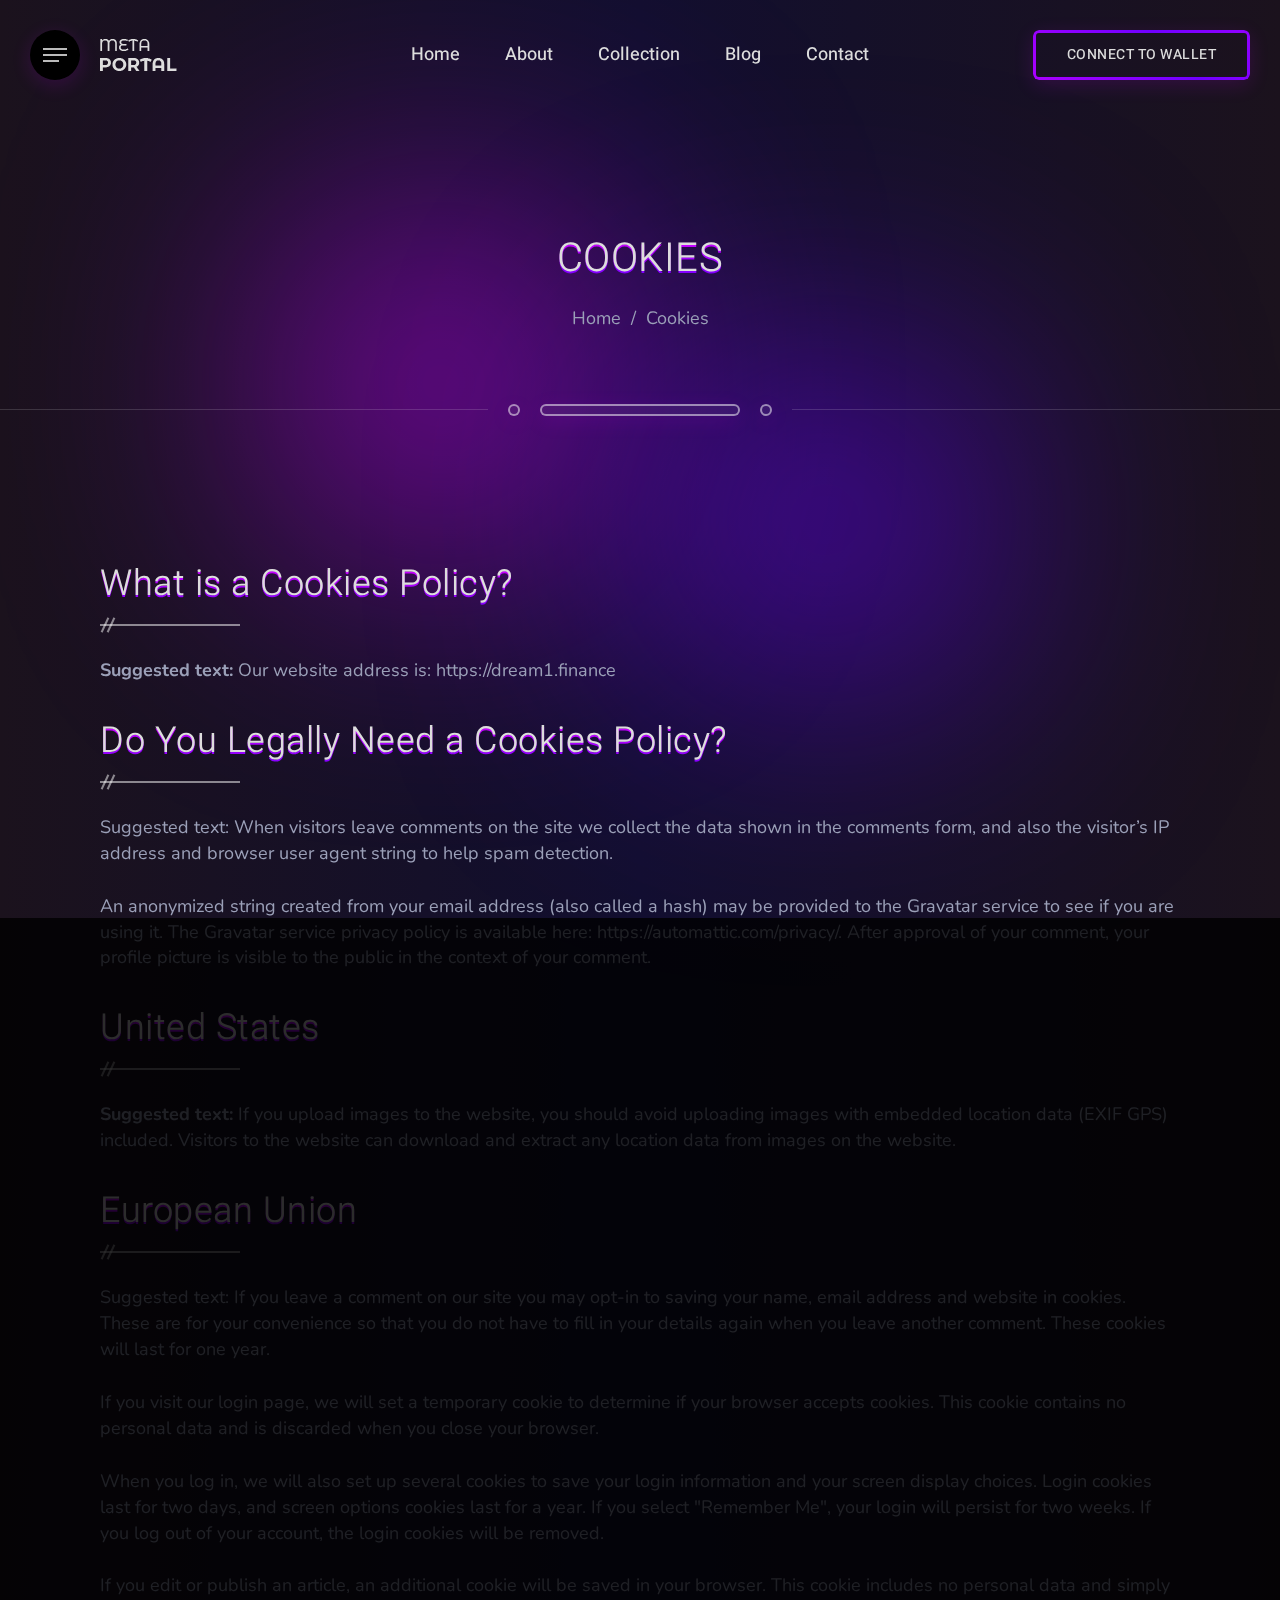
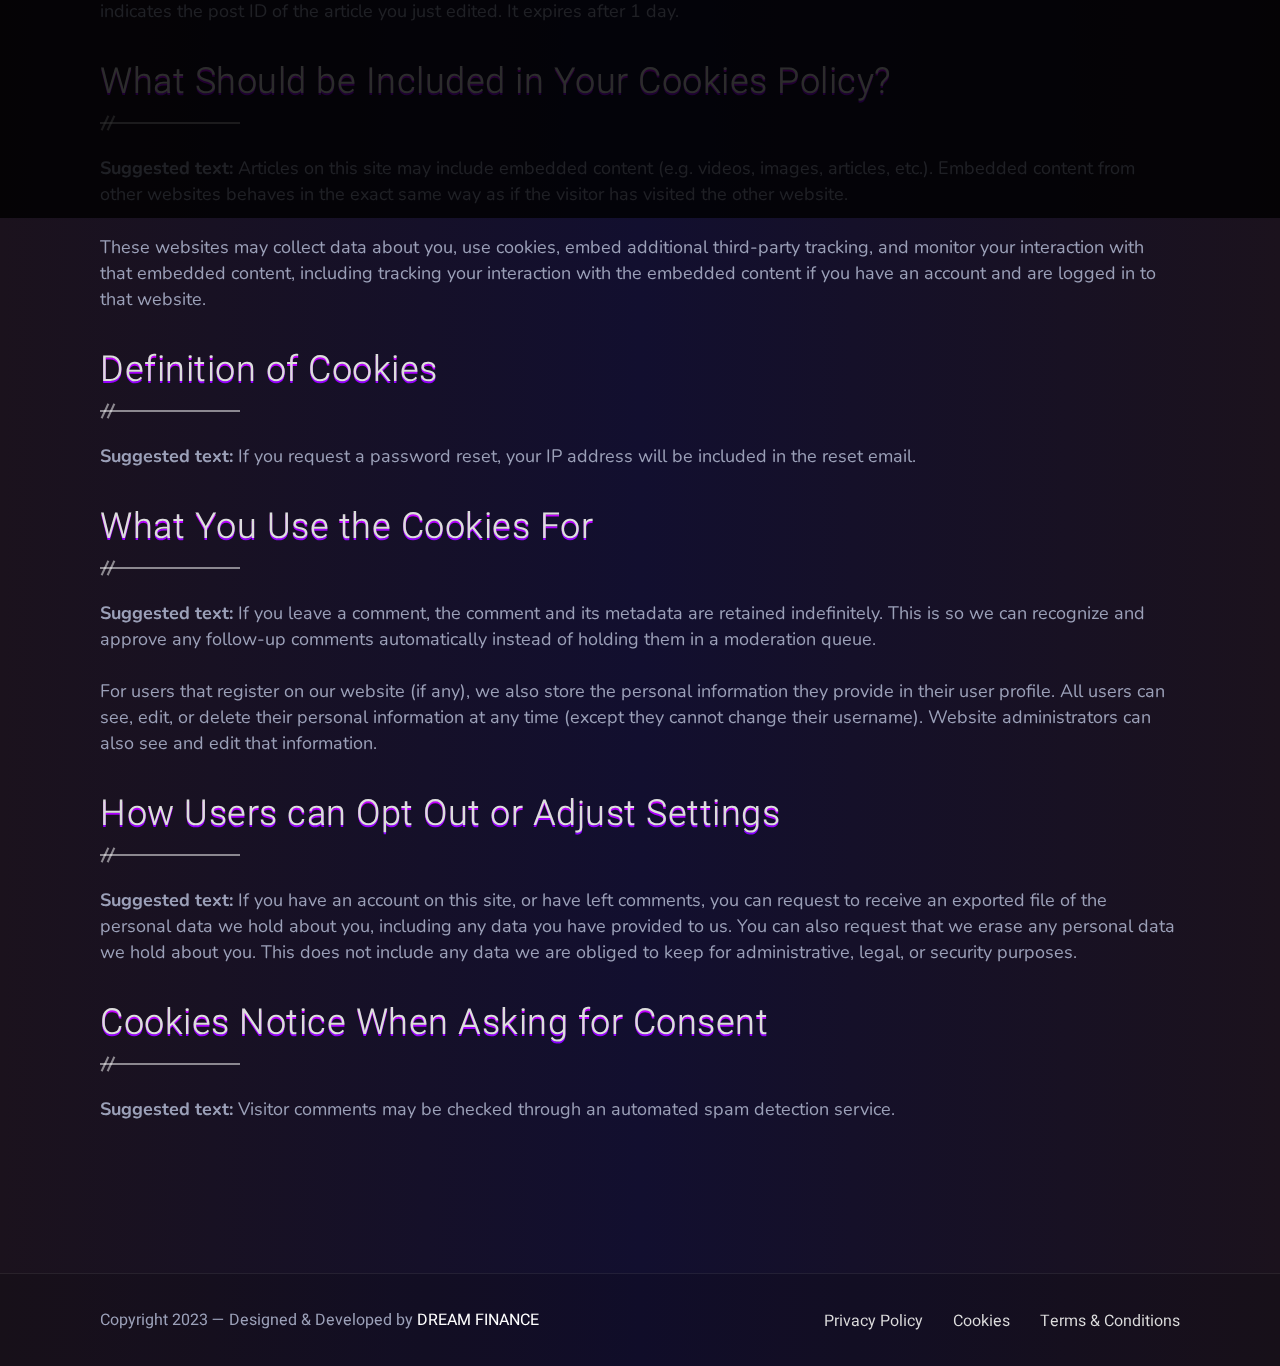
<file: cookies.html>
<!DOCTYPE html>
<!--[if lt IE 7 ]><html class="ie ie6" lang="en"> <![endif]-->
<!--[if IE 7 ]><html class="ie ie7" lang="en"> <![endif]-->
<!--[if IE 8 ]><html class="ie ie8" lang="en"> <![endif]-->
<!--[if (gte IE 9)|!(IE)]><!--><html lang="en"> <!--<![endif]-->
  
<head>

<meta http-equiv="Content-Type" content="text/html; charset=utf-8" />

<meta name="description" content="MetaPortal">
<meta name="author" content="Frenify">

<meta name="viewport" content="width=device-width, initial-scale=1, maximum-scale=1">

<title>DFT Collecation  | Cookies</title>

<!-- Google Fonts -->
<link rel="preconnect" href="https://fonts.googleapis.com">
<link rel="preconnect" href="https://fonts.gstatic.com" crossorigin>
<link href="https://fonts.googleapis.com/css2?family=Heebo:wght@100;200;300;400;500;600;700;800;900&family=Nunito:ital,wght@0,200;0,300;0,400;0,500;0,600;0,700;0,800;0,900;1,200;1,300;1,400;1,500;1,600;1,700;1,800;1,900&display=swap" rel="stylesheet">
<!-- !Google Fonts -->

<!-- Styles -->
<link type="text/css" rel="stylesheet" href="css/plugins.css?ver=7.0" />
<link type="text/css" rel="stylesheet" href="css/style.css?ver=7.0" />
<!--[if lt IE 9]> <script type="text/javascript" src="js/modernizr.custom.js?ver=7.0"></script> <![endif]-->
<!-- !Styles -->

</head>

<body>


<!-- Preloader -->
<div class="metaportal_fn_preloader">
	<div class="loading-container">
		<div class="loading">
			<div class="l1">
				<div></div>
			</div>
			<div class="l2">
				<div></div>
			</div>
			<div class="l3">
				<div></div>
			</div>
			<div class="l4">
				<div></div>
			</div>
		</div>
	</div>
</div>
<!-- !Preloader -->

<!-- Left Navigation -->
<div class="metaportal_fn_leftnav_closer ready"></div>
<div class="metaportal_fn_leftnav ready">
	<a href="#" class="fn__closer"><span></span></a>
	<div class="navbox">
		<div class="list_holder">
			<ul class="metaportal_fn_items">
				<li>
					<div class="item">
						<a href="https://opensea.io/" target="_blank"></a>
						<span class="icon">
							<img src="img/market/opensea.png" alt="">
						</span>
						<span class="text">Opensea</span>
					</div>
				</li>
				<li>
					<div class="item">
						<a href="https://discord.com/" target="_blank"></a>
						<span class="icon">
							<img src="img/market/discord.png" alt="">
						</span>
						<span class="text">Discord</span>
					</div>
				</li>
			</ul>
		</div>
		<div class="nav_holder">
			
			<!-- For JS -->
			<span class="icon">
				<img src="svg/down.svg" alt="" class="fn__svg">
			</span>
			<!-- For JS -->
			
			<ul>
				<li>
					<a href="#">
						<span class="creative_link">Home<img src="svg/down.svg" alt="" class="fn__svg"></span>
					</a>
					<ul class="sub-menu">
						<li><a href="index.html"><span class="creative_link">#1 3D Carousel</span></a></li>
						<li><a href="index-2.html"><span class="creative_link">#2 Bended Carousel</span></a></li>
						<li><a href="index-3.html"><span class="creative_link">#3 Video Background</span></a></li>
						<li><a href="index-4.html"><span class="creative_link">#4 Water Effect</span></a></li>
						<li><a href="index-5.html"><span class="creative_link">#5 Simple Carousel</span></a></li>
						<li><a href="index-6.html"><span class="creative_link">#6 Fullscreen Slider</span></a></li>
					</ul>
				</li>
				<li><a href="nft-single.html"><span class="creative_link">Mint Page</span></a></li>
				<li><a href="collection.html"><span class="creative_link">Collection</span></a></li>
				<li>
					<a href="#">
						<span class="creative_link">Pages<img src="svg/down.svg" alt="" class="fn__svg"></span>
					</a>
					<ul class="sub-menu">
						<li><a href="coming-soon.html"><span class="creative_link">Coming Soon</span></a></li>
						<li><a href="404.html"><span class="creative_link">404 Page</span></a></li>
						<li><a href="protected.html"><span class="creative_link">Protected Page</span></a></li>
						<li><a href="no-results.html"><span class="creative_link">Search No Results</span></a></li>
						<li>
							<a href="#">
								<span class="creative_link">More<img src="svg/down.svg" alt="" class="fn__svg"></span>
							</a>
							<ul class="sub-menu">
								<li><a href="cookies.html"><span class="creative_link">Cookies</span></a></li>
								<li><a href="privacy-policy.html"><span class="creative_link">Privacy Policy</span></a></li>
								<li><a href="terms-conditions.html"><span class="creative_link">Terms &amp; Conditions</span></a></li>
							</ul>
						</li>
					</ul>
				</li>
				<li><a href="blog.html"><span class="creative_link">Blog</span></a></li>
				<li><a href="blog-single.html"><span class="creative_link">Blog Single</span></a></li>
			</ul>
		</div>
		<div class="info_holder">
			<div class="copyright">
				<p>Copyright 2022 - Designed &amp; Developed by <a href="https://themeforest.net/user/frenify/portfolio" target="_blank">Frenify</a></p>
			</div>
			<div class="social_icons">
				<ul>
					<li><a href="#"><img src="svg/social/twitter-1.svg" alt="" class="fn__svg"></a></li>
					<li><a href="#"><img src="svg/social/facebook-1.svg" alt="" class="fn__svg"></a></li>
					<li><a href="#"><img src="svg/social/instagram-1.svg" alt="" class="fn__svg"></a></li>
					<li><a href="#"><img src="svg/social/pinterest-1.svg" alt="" class="fn__svg"></a></li>
					<li><a href="#"><img src="svg/social/behance-1.svg" alt="" class="fn__svg"></a></li>
				</ul>
			</div>
		</div>
	</div>
</div>
<!-- !Left Navigation -->


<!-- Searchbox Popup -->
<div class="metaportal_fn_search_closer"></div>
<div class="metaportal_fn_searchbox">
	<div class="container small">
		<div class="searchbox">
			<input type="text" placeholder="Search here...">
			<a href="#">
				<img src="svg/loupe.svg" alt="" class="fn__svg">
			</a>
		</div>
	</div>
</div>
<!-- !Searchbox Popup -->

<!-- Wallet Popup -->
<div class="metaportal_fn_wallet_closer ready"></div>
<div class="metaportal_fn_walletbox ready">
	<a href="#" class="fn__closer"><span></span></a>
	<div class="walletbox">
		
		<div class="title_holder">
			<h3>Connect Wallet</h3>
			<p>Connect with one of our available wallet providers or create a new one.</p>
		</div>
		
		<div class="list_holder">
			<ul class="metaportal_fn_items">
				<li>
					<div class="item">
						<a href="#"></a>
						<span class="icon">
							<img src="img/wallet/metamask.png" alt="">
						</span>
						<span class="text">Metamask</span>
					</div>
				</li>
				<li>
					<div class="item">
						<a href="#"></a>
						<span class="icon">
							<img src="img/wallet/coinbase.png" alt="">
						</span>
						<span class="text">Coinbase</span>
					</div>
				</li>
				<li>
					<div class="item">
						<a href="#"></a>
						<span class="icon">
							<img src="img/wallet/walletconnect.png" alt="">
						</span>
						<span class="text">WalletConnect</span>
					</div>
				</li>
				<li>
					<div class="item">
						<a href="#"></a>
						<span class="icon">
							<img src="img/wallet/venly.png" alt="">
						</span>
						<span class="text">Venly</span>
					</div>
				</li>
			</ul>
		</div>
		
	</div>
</div>
<!-- !Wallet Popup -->

<!-- Main -->
<div class="metaportal_fn_main">

	<!-- Mobile Navigation -->
	<div class="metaportal_fn_mobnav">
		<div class="mob_top">
			<div class="social_trigger">
				<div class="trigger">
					<span></span>
				</div>
				<div class="social">
					<ul>
						<li><a href="https://www.facebook.com/" target="_blank">Fb.</a></li>
						<li><a href="https://www.twitter.com/" target="_blank">Tw.</a></li>
						<li><a href="https://www.instagram.com/" target="_blank">In.</a></li>
						<li><a href="https://www.linkedin.com/" target="_blank">Ln.</a></li>
					</ul>
				</div>
			</div>
			<div class="wallet">
				<a href="#" class="metaportal_fn_button wallet_opener"><span>Wallet</span></a>
			</div>
		</div>
		<div class="mob_mid">
			<div class="logo">
				<a href="index.html"><img src="img/logo.png" alt=""></a>
			</div>
			<div class="trigger">
				<span></span>
			</div>
		</div>
		<div class="mob_bot">
			<ul>
				<li><a class="creative_link" href="index.html#home">Home</a></li>
				<li><a class="creative_link" href="index.html#about">About</a></li>
				<li><a class="creative_link" href="index.html#collection">Collection</a></li>
				<li><a class="creative_link" href="index.html#news">Blog</a></li>
				<li><a class="creative_link" href="index.html#contact">Contact</a></li>
			</ul>
		</div>
	</div>
	<!-- !Mobile Navigation -->
	
	<!-- Header -->
	<header id="header">
		<div class="header">
			<div class="header_in">
			
				<div class="trigger_logo">
					<div class="trigger">
						<span></span>
					</div>
					<div class="logo">
						<a href="index.html"><img src="img/logo.png" alt=""></a>
					</div>
				</div>
				
				<div class="nav">
					<ul>
						<li><a class="creative_link" href="index.html#home">Home</a></li>
						<li><a class="creative_link" href="index.html#about">About</a></li>
						<li><a class="creative_link" href="index.html#collection">Collection</a></li>
						<li><a class="creative_link" href="index.html#news">Blog</a></li>
						<li><a class="creative_link" href="index.html#contact">Contact</a></li>
					</ul>
				</div>
				
				<div class="wallet">
					<a href="#" class="metaportal_fn_button wallet_opener"><span>Connect To Wallet</span></a>
				</div>
				
			</div>
		</div>
	</header>
	<!-- !Header -->
	
	<!-- Content -->
	<div class="metaportal_fn_content">
		
		<div class="metaportal_fn_pagetitle">
			
			<div class="container small">
				<div class="pagetitle">
					<h3 class="fn__maintitle big" data-text="Cookies" data-align="center">Cookies</h3>
					<p>
						<a href="index.html">Home</a>
						<span class="divider">/</span>
						<span class="text">Cookies</span>
					</p>
				</div>
			</div>
		</div>
			
		<!-- Section Divider -->
		<div class="fn_cs_section_divider">
			<div class="divider">
				<span class="short"></span>
				<span class="long"></span>
				<span class="short"></span>
			</div>
		</div>
		<!-- !Section Divider -->
		
		<div class="metaportal_fn_privacy">
			<div class="container small">
			
			
				<h3 class="fn__maintitle" data-text="What is a Cookies Policy?">What is a Cookies Policy?</h3>
				<div class="fn_cs_divider">
					<div class="divider">
						<span></span>
						<span></span>
					</div>
				</div>
				<p><strong>Suggested text:</strong> Our website address is: https://dream1.finance</p>
				
				
				<h3 class="fn__maintitle" data-text="Do You Legally Need a Cookies Policy?">Do You Legally Need a Cookies Policy?</h3>
				<div class="fn_cs_divider">
					<div class="divider">
						<span></span>
						<span></span>
					</div>
				</div>
				<p>Suggested text: When visitors leave comments on the site we collect the data shown in the comments form, and also the visitor’s IP address and browser user agent string to help spam detection.</p>
				<p>An anonymized string created from your email address (also called a hash) may be provided to the Gravatar service to see if you are using it. The Gravatar service privacy policy is available here: https://automattic.com/privacy/. After approval of your comment, your profile picture is visible to the public in the context of your comment.</p>
				
				
				<h3 class="fn__maintitle" data-text="United States">United States</h3>
				<div class="fn_cs_divider">
					<div class="divider">
						<span></span>
						<span></span>
					</div>
				</div>
				<p><strong>Suggested text:</strong> If you upload images to the website, you should avoid uploading images with embedded location data (EXIF GPS) included. Visitors to the website can download and extract any location data from images on the website.</p>
				
				
				<h3 class="fn__maintitle" data-text="European Union">European Union</h3>
				<div class="fn_cs_divider">
					<div class="divider">
						<span></span>
						<span></span>
					</div>
				</div>
				<p>Suggested text: If you leave a comment on our site you may opt-in to saving your name, email address and website in cookies. These are for your convenience so that you do not have to fill in your details again when you leave another comment. These cookies will last for one year.</p>
				<p>If you visit our login page, we will set a temporary cookie to determine if your browser accepts cookies. This cookie contains no personal data and is discarded when you close your browser.</p>
				<p>When you log in, we will also set up several cookies to save your login information and your screen display choices. Login cookies last for two days, and screen options cookies last for a year. If you select "Remember Me", your login will persist for two weeks. If you log out of your account, the login cookies will be removed.</p>
				<p>If you edit or publish an article, an additional cookie will be saved in your browser. This cookie includes no personal data and simply indicates the post ID of the article you just edited. It expires after 1 day.</p>
				
				
				
				<h3 class="fn__maintitle" data-text="What Should be Included in Your Cookies Policy?">What Should be Included in Your Cookies Policy?</h3>
				<div class="fn_cs_divider">
					<div class="divider">
						<span></span>
						<span></span>
					</div>
				</div>
				<p><strong>Suggested text:</strong> Articles on this site may include embedded content (e.g. videos, images, articles, etc.). Embedded content from other websites behaves in the exact same way as if the visitor has visited the other website.</p>
				<p>These websites may collect data about you, use cookies, embed additional third-party tracking, and monitor your interaction with that embedded content, including tracking your interaction with the embedded content if you have an account and are logged in to that website.</p>
				
				
				<h3 class="fn__maintitle" data-text="Definition of Cookies">Definition of Cookies</h3>
				<div class="fn_cs_divider">
					<div class="divider">
						<span></span>
						<span></span>
					</div>
				</div>
				<p><strong>Suggested text:</strong> If you request a password reset, your IP address will be included in the reset email.</p>
				
				
				<h3 class="fn__maintitle" data-text="What You Use the Cookies For">What You Use the Cookies For</h3>
				<div class="fn_cs_divider">
					<div class="divider">
						<span></span>
						<span></span>
					</div>
				</div>
				<p><strong>Suggested text:</strong> If you leave a comment, the comment and its metadata are retained indefinitely. This is so we can recognize and approve any follow-up comments automatically instead of holding them in a moderation queue.</p>
				<p>For users that register on our website (if any), we also store the personal information they provide in their user profile. All users can see, edit, or delete their personal information at any time (except they cannot change their username). Website administrators can also see and edit that information.</p>
				
				
				<h3 class="fn__maintitle" data-text="How Users can Opt Out or Adjust Settings">How Users can Opt Out or Adjust Settings</h3>
				<div class="fn_cs_divider">
					<div class="divider">
						<span></span>
						<span></span>
					</div>
				</div>
				<p><strong>Suggested text:</strong> If you have an account on this site, or have left comments, you can request to receive an exported file of the personal data we hold about you, including any data you have provided to us. You can also request that we erase any personal data we hold about you. This does not include any data we are obliged to keep for administrative, legal, or security purposes.</p>
				
				
				<h3 class="fn__maintitle" data-text="Cookies Notice When Asking for Consent">Cookies Notice When Asking for Consent</h3>
				<div class="fn_cs_divider">
					<div class="divider">
						<span></span>
						<span></span>
					</div>
				</div>
				<p><strong>Suggested text:</strong> Visitor comments may be checked through an automated spam detection service.</p>
				
			</div>
		</div>
		
		
		<!-- Footer -->
		<footer id="footer">
			<div class="container">
				<div class="footer">
					<div class="left_part">
						<p>Copyright 2023 — Designed &amp; Developed by <a href="https://www.dream1.finance/" target="_blank">DREAM FINANCE</a></p>
					</div>
					<div class="right_part">
						<ul>
							<li><a class="creative_link" href="privacy-policy.html">Privacy Policy</a></li>
							<li><a class="creative_link" href="cookies.html">Cookies</a></li>
							<li><a class="creative_link" href="terms-conditions.html">Terms &amp; Conditions</a></li>
						</ul>
					</div>
				</div>
			</div>
		</footer>
		<!-- !Footer -->
		
	</div>
	<!-- !Content -->
	
	
	<!-- Social -->
	<div id="social">
		<div class="social">
			<h4 class="title">Follow Us:</h4>
			<ul>
				<li><a href="https://www.facebook.com/" target="_blank">Fb.</a></li>
				<li><a href="https://www.twitter.com/" target="_blank">Tw.</a></li>
				<li><a href="https://www.instagram.com/" target="_blank">In.</a></li>
				<li><a href="https://www.linkedin.com/" target="_blank">Ln.</a></li>
			</ul>
		</div>
	</div>
	<!-- !Social -->
	
	
	<!-- Totop -->
	<a href="#" class="metaportal_fn_totop">
		<span class="totop_inner">
			<span class="icon">
				<img src="svg/down.svg" alt="" class="fn__svg">
			</span>
			<span class="text">Scroll To Top</span>
		</span>
	</a>
	<!-- /Totop -->
	
	<!-- Search Button -->
	<a href="#" class="metaportal_fn_search">
		<span class="icon">
			<img src="svg/loupe.svg" alt="" class="fn__svg">
		</span>
	</a>
	<!-- !Search Button -->
	
	
</div>
<!-- !Main -->

<!-- Scripts -->
<script type="text/javascript" src="js/jquery.js?ver=7.0"></script>
<script type="text/javascript" src="js/plugins.js?ver=7.0"></script>
<!--[if lt IE 10]> <script type="text/javascript" src="js/ie8.js?ver=7.0"></script> <![endif]-->
<script type="text/javascript" src="js/init.js?ver=7.0"></script>
<!-- !Scripts -->

</body>
</html>
</file>
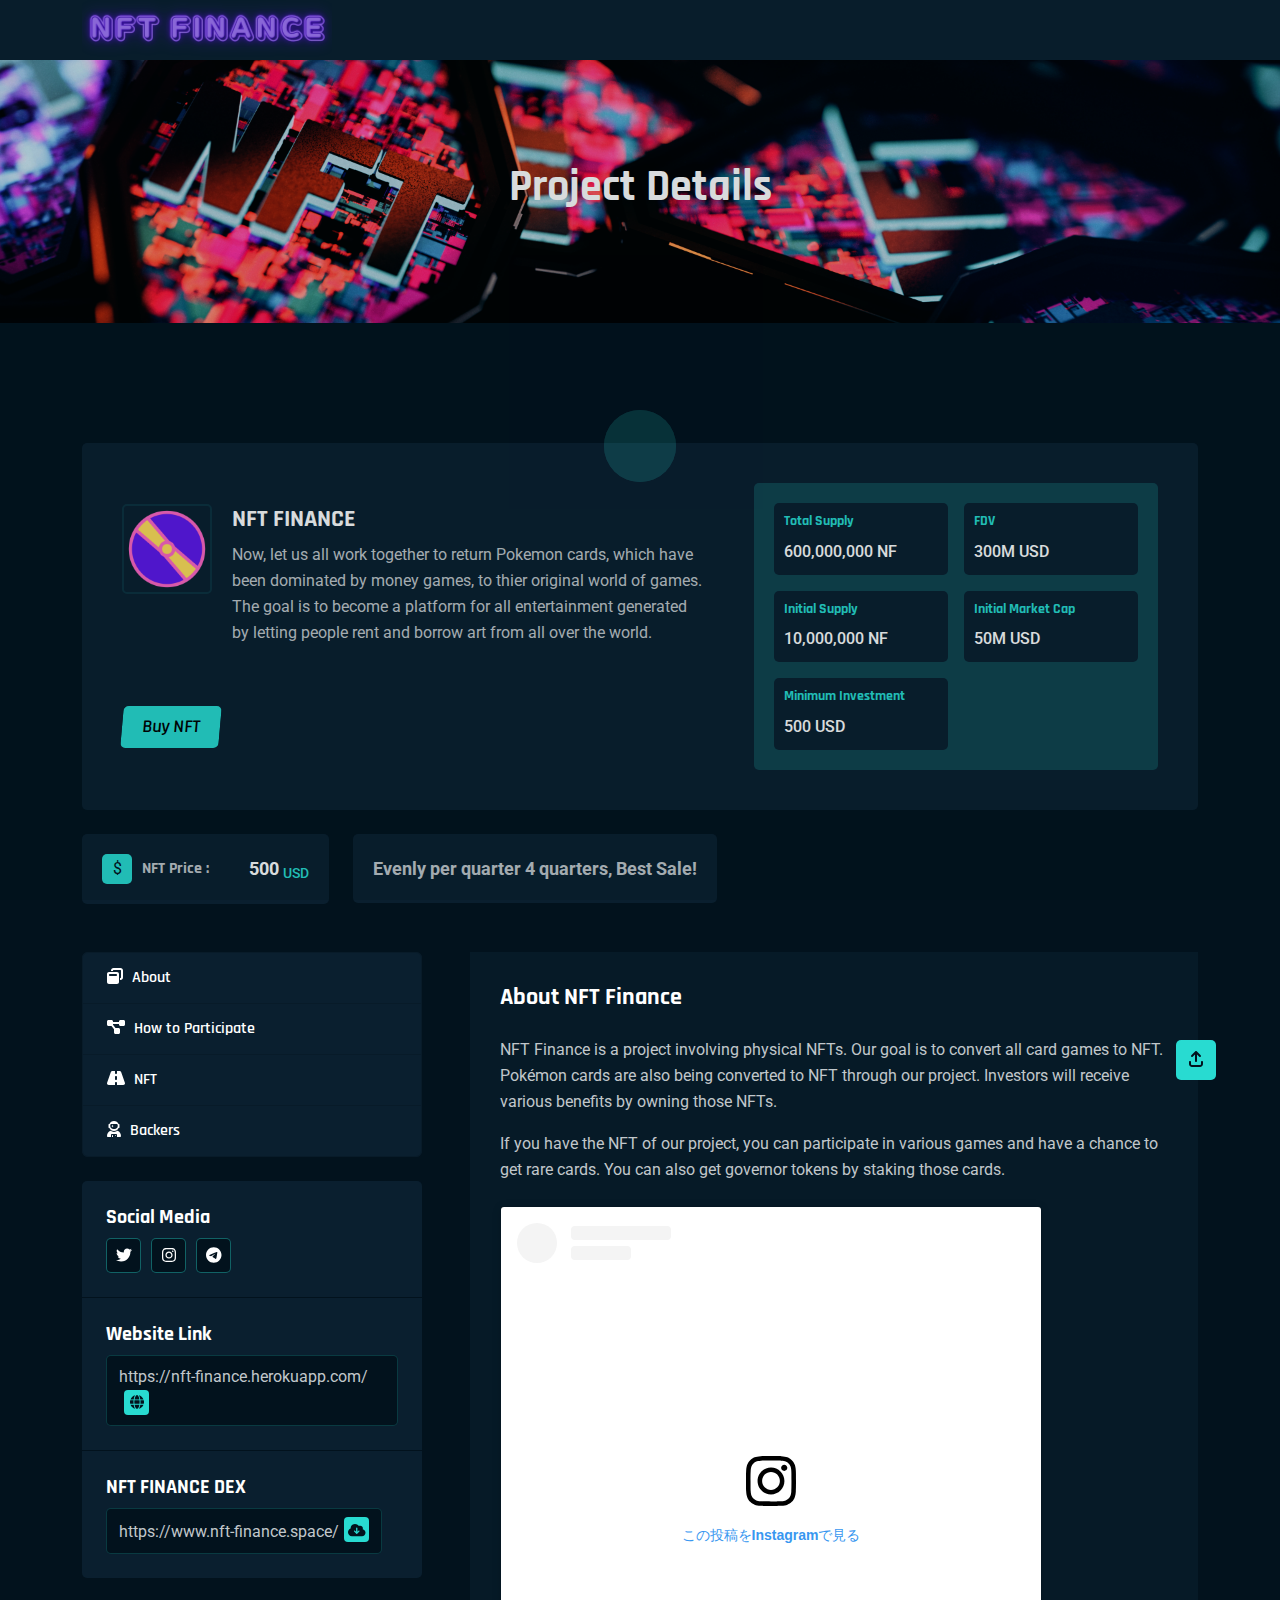
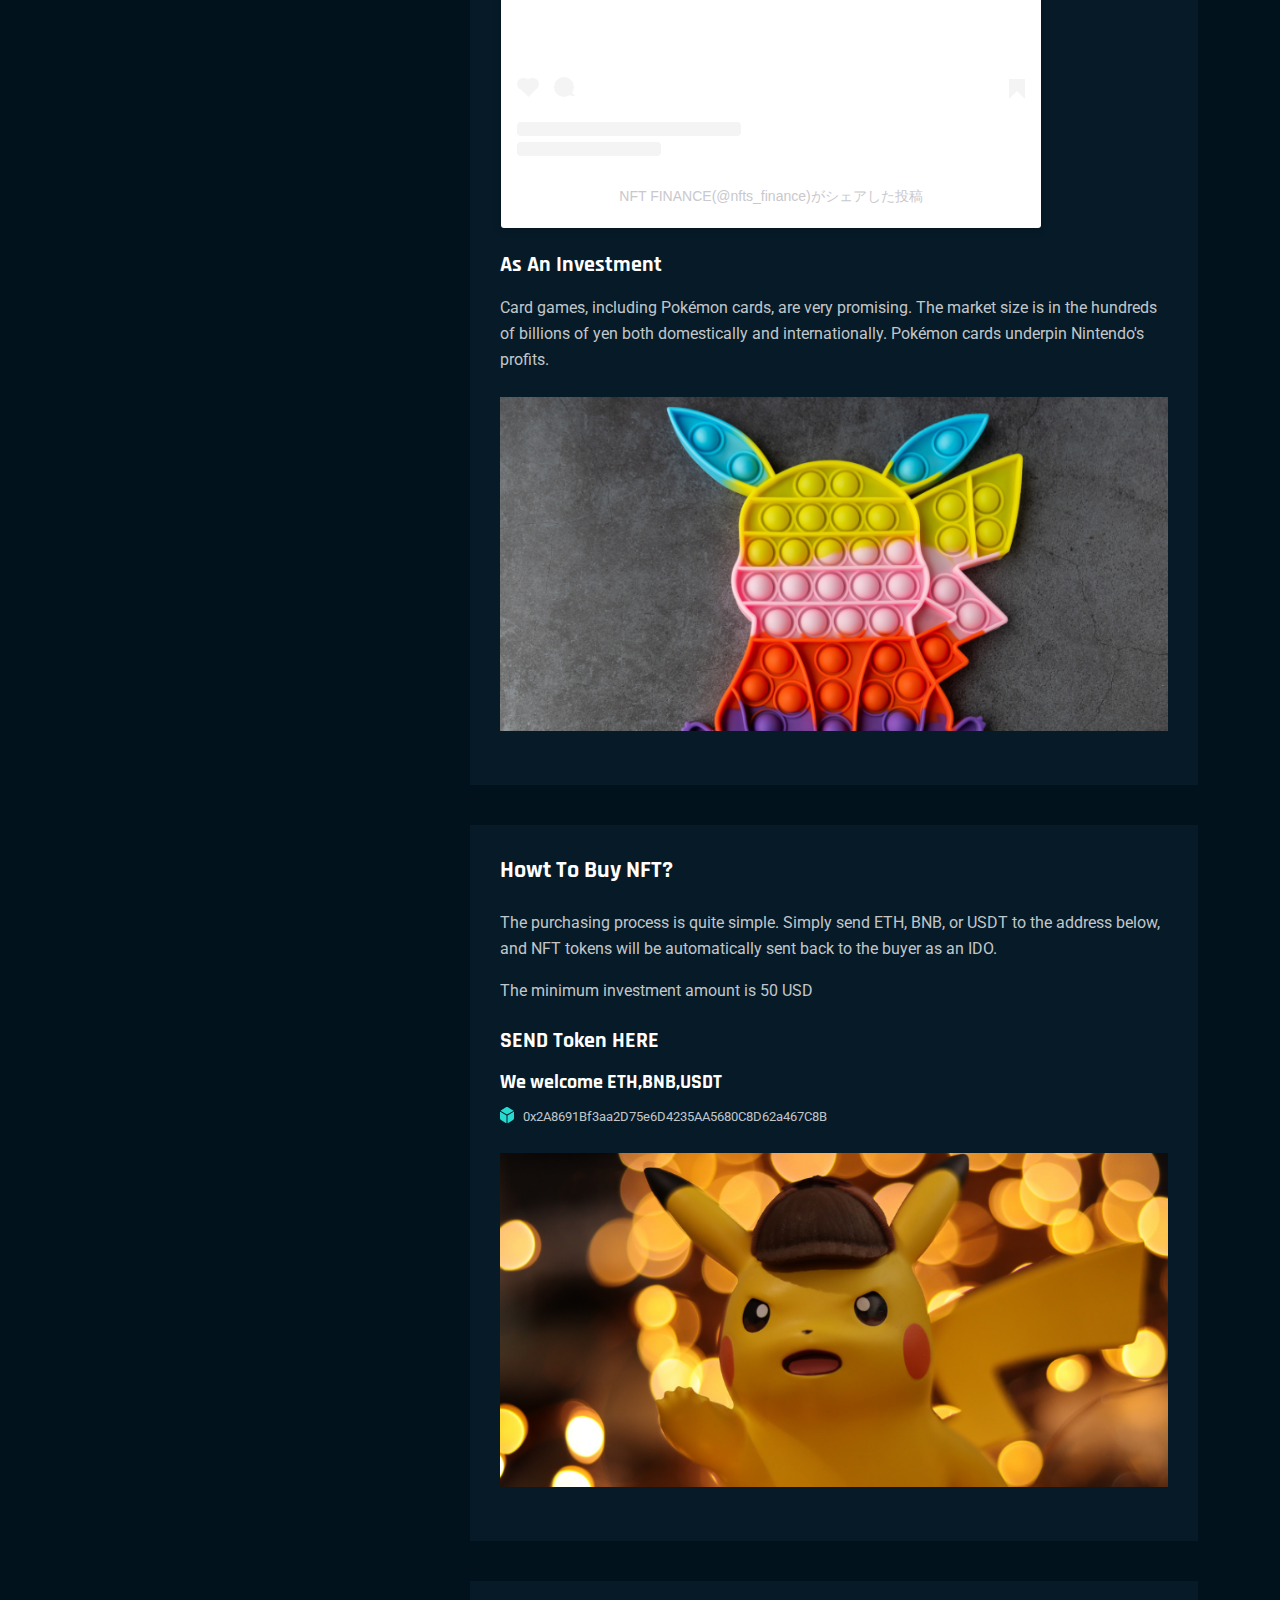
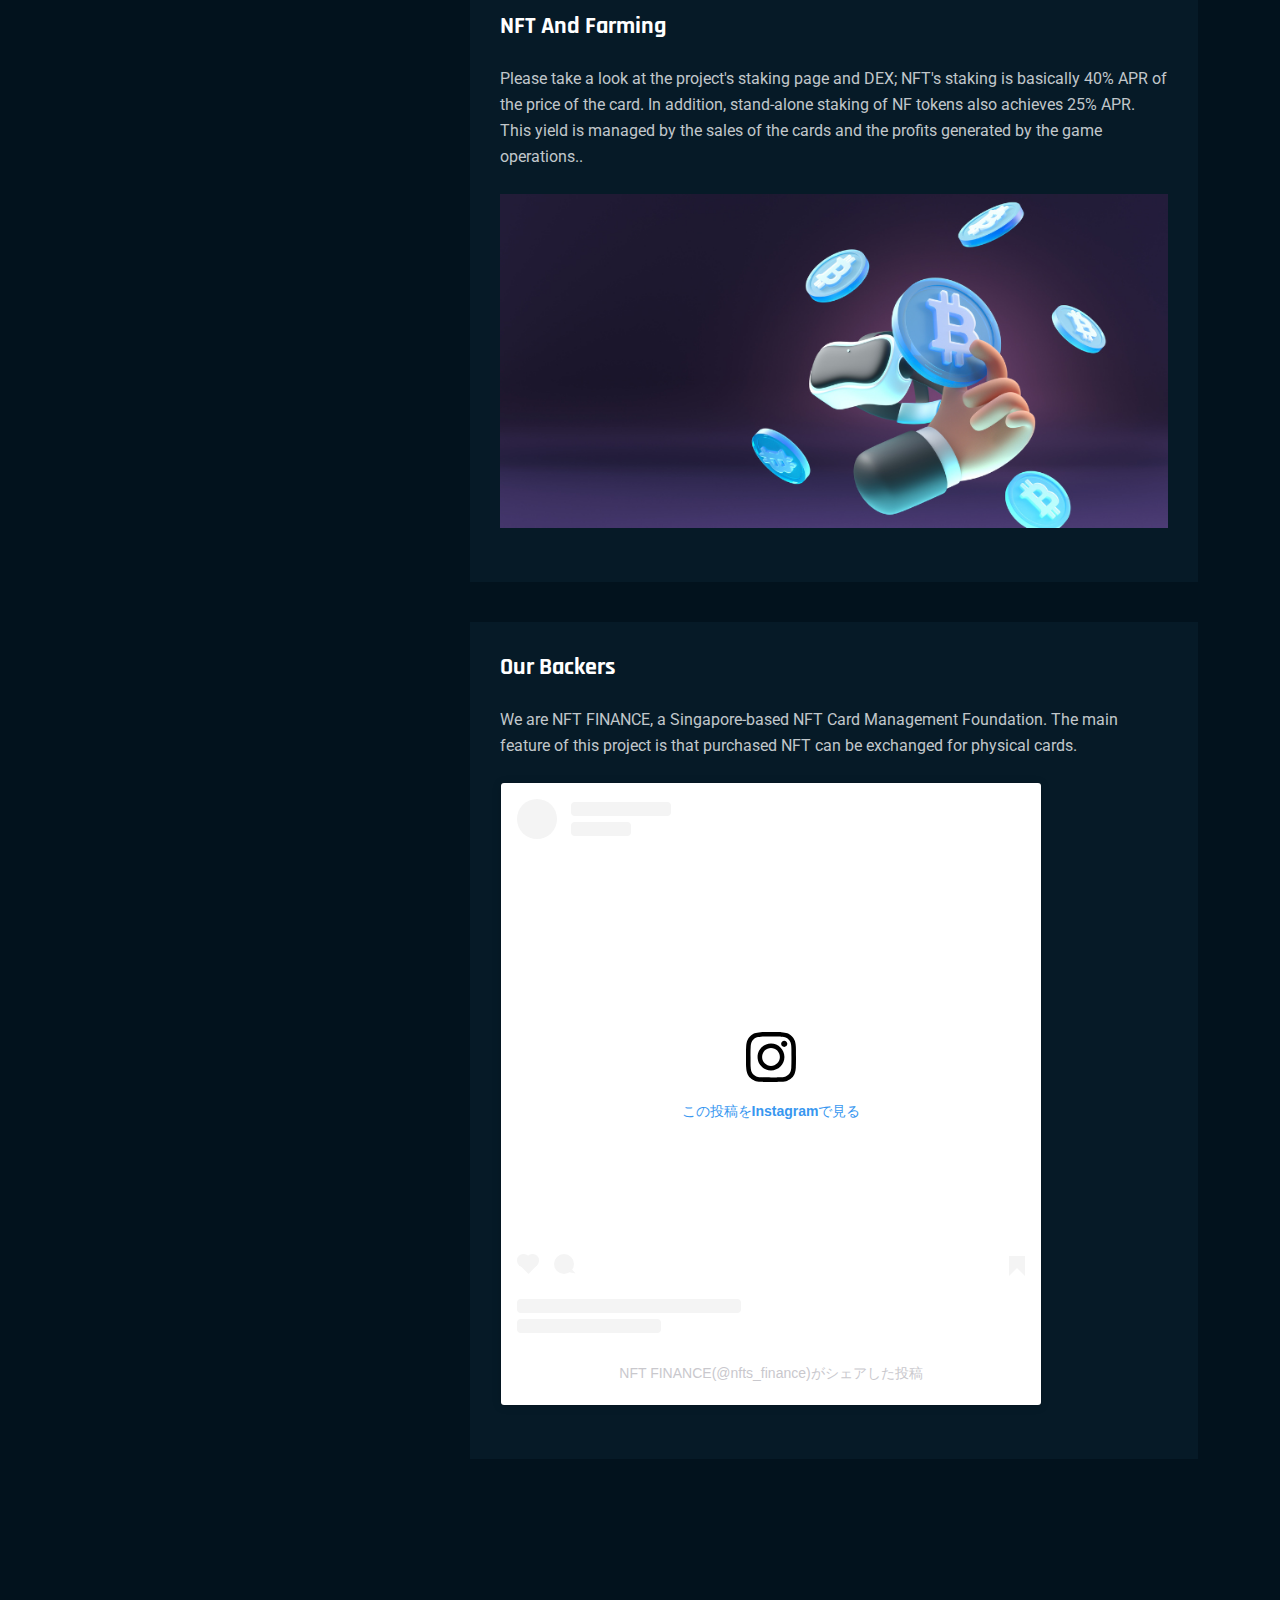
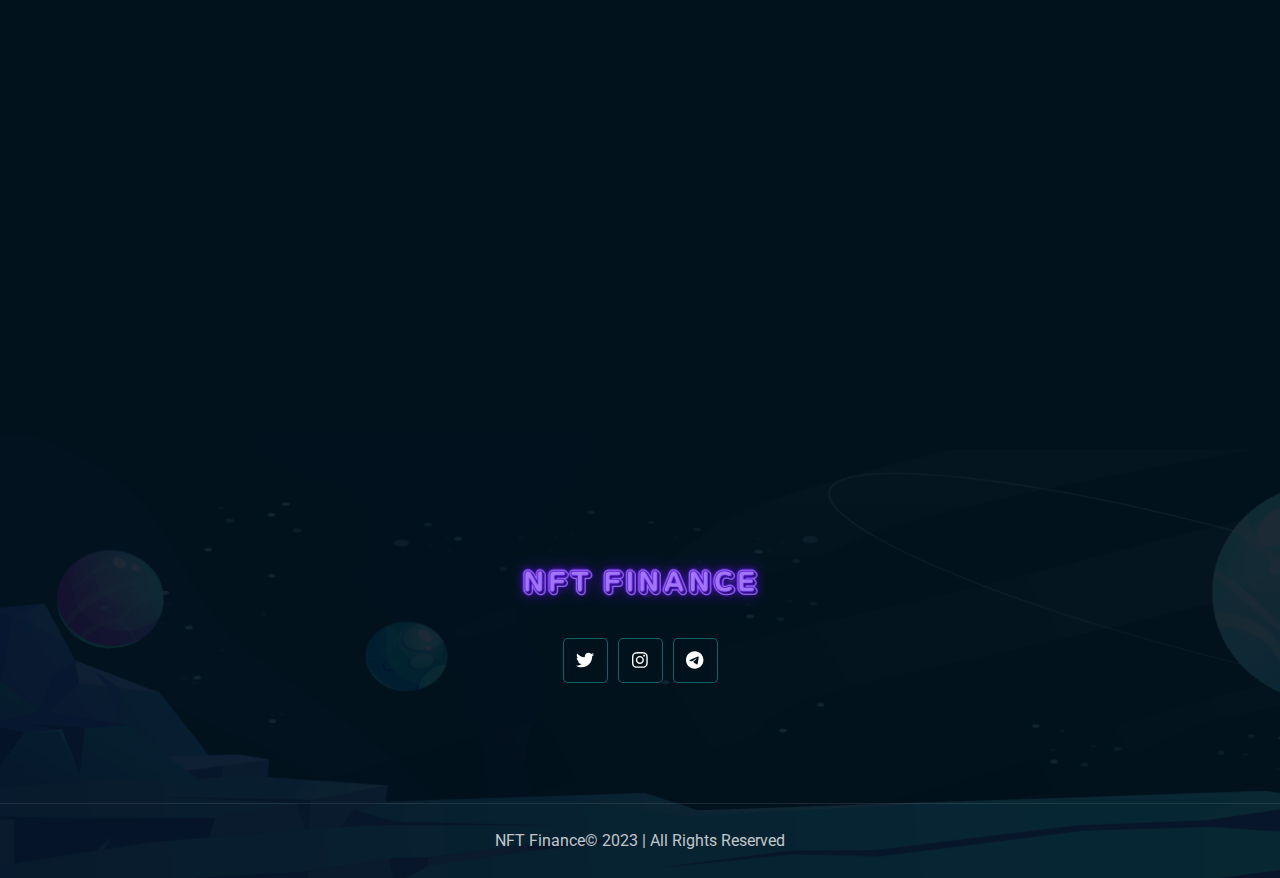
<file: nft.html>
<!DOCTYPE html>
<html lang="zxx">

<head>
    <meta charset="UTF-8">
    <meta http-equiv="X-UA-Compatible" content="IE=edge">
    <meta name="viewport" content="width=device-width, initial-scale=1.0">


    <!-- Primary Meta Tags -->
    <title>NFT FINANCE INO Landing Page</title>
    <meta name="title" content="NFT FINANCE IDO Landing Page">
    <meta name="description"
        content="RETURN POKEMON CARDS WITH NFT DEX">

    <!-- favicon -->
    <link rel="shortcut icon" href="assets/images/favicon.png" type="image/x-icon">

    <!-- vendors css -->
    <link rel="stylesheet" href="assets/css/bootstrap.min.css">
    <link rel="stylesheet" href="assets/css/aos.css">
    <link rel="stylesheet" href="assets/css/all.min.css">
    <link rel="stylesheet" href="assets/css/swiper-bundle.min.css">

    <!-- main css for template -->
    <link rel="stylesheet" href="assets/css/style.css">
</head>

<body>
    <!-- preloader start here -->
    <div class="preloader">
        <div class="preloader__inner">
            <div class="preloader__icon">
                <span></span>
                <span></span>
            </div>
        </div>
    </div>
    <!-- preloader ending here -->



    <!-- ==========Header Section Starts Here========== -->
    <header class="header-section">
        <div class="container">
            <div class="header-holder">
                <div class="header-primary d-flex flex-wrap justify-content-between align-items-center">
                    <div class="brand-logo d-none d-lg-inline-block">
                        <div class="logo">
                            <img src="assets/images/logo/logo.png" alt="logo">
                        </div>
                    </div>
                    <div class="header-wrapper justify-content-lg-end">
                        <div class="mobile-logo d-lg-none">
                                <img src="assets/images/logo/logo.png" alt="logo">
                        </div>
                    </div>
                </div>
            </div>
        </div>

    </header>
    <!-- ==========Header Section Ends Here========== -->




    <!-- connect wallet modal start -->
    <!-- connect wallet modal end -->





    <!-- ================> Page header start here <================== -->
    <section class="page-header bg--cover" style="background-image: url(assets/images/header/bg.jpg);">
        <div class="container">
            <div class="page-header__content text-center">
                <h2 class="text-capitalize">Project Details</h2>
            </div>
        </div>
    </section>
    <!-- ================> Page header end here <================== -->





    <!-- ================> Project Details start here <================== -->
    <section class="pro-details padding-top padding-bottom">
        <div class="container">
            <div class="pro-details__wrapper">
                <!-- project item -->
                <div class="pro-details__block mb-4">
                    <div class="pro-details__block-inner">
                        <div class="row g-5 align-items-center">
                            <div class="col-lg-7">
                                <div class="pro-details__item-wrap">
                                    <div class="pro-details__item">
                                        <div class="pro-details__item-thumb">
                                            <img src="assets/images/favicon.png" alt="IGO Project">
                                        </div>
                                        <div class="pro-details__item-content">
                                            <h4>NFT <span>FINANCE</span></h4>
                                            <p>
                                                Now, let us all work together to return Pokemon cards, which have been dominated by money games, to thier original world of games.
                                                The goal is to become a platform for all entertainment generated by letting people rent and borrow art from all over the world.
                                            </p>
                                        </div>
                                        <div class="btn-group mt-4 d-flex flex-wrap gap-20">
                                            <a href="#pro-details-token" class="default-btn default-btn--small">
                                                <span>Buy NFT
                                                </span></a>
                                        </div>
                                    </div>
                                </div>
                            </div>
                            <div class="col-lg-5">
                                <div class="pro-details__info">
                                    <div class="row g-3">
                                        <div class="col-sm-6">
                                            <div class="pro-details__info-item">
                                                <h6 class="pro-details__info-name">
                                                    Total Supply
                                                </h6>
                                                <p class="pro-details__info-value">
                                                    600,000,000 NF
                                                </p>
                                            </div>
                                        </div>
                                        <div class="col-sm-6">
                                            <div class="pro-details__info-item">
                                                <h6 class="pro-details__info-name">
                                                    FDV
                                                </h6>
                                                <p class="pro-details__info-value">
                                                    300M USD
                                                </p>
                                            </div>
                                        </div>
                                        <div class="col-sm-6">
                                            <div class="pro-details__info-item">
                                                <h6 class="pro-details__info-name">
                                                    Initial Supply

                                                </h6>
                                                <p class="pro-details__info-value">
                                                    10,000,000 NF
                                                </p>
                                            </div>
                                        </div>
                                        <div class="col-sm-6">
                                            <div class="pro-details__info-item">
                                                <h6 class="pro-details__info-name">
                                                    Initial Market Cap

                                                </h6>
                                                <p class="pro-details__info-value">
                                                    50M USD
                                                </p>
                                            </div>
                                        </div>
                                        <div class="col-sm-6">
                                            <div class="pro-details__info-item">
                                                <h6 class="pro-details__info-name">
                                                    Minimum Investment
                                                </h6>
                                                <p class="pro-details__info-value">
                                                    500 USD
                                                </p>
                                            </div>
                                        </div>
                                    </div>
                                </div>
                            </div>
                        </div>
                    </div>
                </div>
                <!-- token infos -->
                <div class="pro-details__token mb-5">
                    <div class="row g-4 row-cols-auto ">
                        <div class="col">
                            <div
                                class="pro-details__token-item d-flex flex-wrap justify-content-between align-items-center gap-40">
                                <div class="pro-details__token-title">
                                    <span>$</span>
                                    <h6>NFT Price :</h6>
                                </div>
                                <div class="pro-details__token-value">
                                    <p>500 <sub>USD</sub></p>
                                </div>
                            </div>
                        </div>
                        <div class="col">
                            <div class="pro-details__token-item">
                                <p>Evenly per quarter 4 quarters, Best Sale!</p>
                            </div>
                        </div>
                    </div>
                </div>

                <!-- project description -->
                <div class="pro-details__desc">
                    <div class="row flex-lg-row-reverse g-5">

                        <div class="col-lg-8">
                            <div class="pro-details__desc-content">
                                <div data-bs-spy="scroll" data-bs-target="#pro-details-navlist"
                                    data-bs-smooth-scroll="true" data-bs-root-margin="0px 0px -60%"
                                    class="scrollspy-example" tabindex="0">

                                    <!-- about -->
                                    <section id="pro-details-about">
                                        <h4>About NFT Finance</h4>
                                        <p>NFT Finance is a project involving physical NFTs. Our goal is to convert all card games to NFT. 
                                            Pokémon cards are also being converted to NFT through our project. 
                                            Investors will receive various benefits by owning those NFTs.</p>
                                        <p>If you have the NFT of our project, you can participate in various games and have a chance to get rare cards. 
                                            You can also get governor tokens by staking those cards.</p>
                                        <div class="pro-details__img my-4">
<blockquote class="instagram-media" data-instgrm-captioned data-instgrm-permalink="https://www.instagram.com/reel/Czd7L02yOcS/?utm_source=ig_embed&amp;utm_campaign=loading" data-instgrm-version="14" style=" background:#FFF; border:0; border-radius:3px; box-shadow:0 0 1px 0 rgba(0,0,0,0.5),0 1px 10px 0 rgba(0,0,0,0.15); margin: 1px; max-width:540px; min-width:326px; padding:0; width:99.375%; width:-webkit-calc(100% - 2px); width:calc(100% - 2px);"><div style="padding:16px;"> <a href="https://www.instagram.com/reel/Czd7L02yOcS/?utm_source=ig_embed&amp;utm_campaign=loading" style=" background:#FFFFFF; line-height:0; padding:0 0; text-align:center; text-decoration:none; width:100%;" target="_blank"> <div style=" display: flex; flex-direction: row; align-items: center;"> <div style="background-color: #F4F4F4; border-radius: 50%; flex-grow: 0; height: 40px; margin-right: 14px; width: 40px;"></div> <div style="display: flex; flex-direction: column; flex-grow: 1; justify-content: center;"> <div style=" background-color: #F4F4F4; border-radius: 4px; flex-grow: 0; height: 14px; margin-bottom: 6px; width: 100px;"></div> <div style=" background-color: #F4F4F4; border-radius: 4px; flex-grow: 0; height: 14px; width: 60px;"></div></div></div><div style="padding: 19% 0;"></div> <div style="display:block; height:50px; margin:0 auto 12px; width:50px;"><svg width="50px" height="50px" viewBox="0 0 60 60" version="1.1" xmlns="https://www.w3.org/2000/svg" xmlns:xlink="https://www.w3.org/1999/xlink"><g stroke="none" stroke-width="1" fill="none" fill-rule="evenodd"><g transform="translate(-511.000000, -20.000000)" fill="#000000"><g><path d="M556.869,30.41 C554.814,30.41 553.148,32.076 553.148,34.131 C553.148,36.186 554.814,37.852 556.869,37.852 C558.924,37.852 560.59,36.186 560.59,34.131 C560.59,32.076 558.924,30.41 556.869,30.41 M541,60.657 C535.114,60.657 530.342,55.887 530.342,50 C530.342,44.114 535.114,39.342 541,39.342 C546.887,39.342 551.658,44.114 551.658,50 C551.658,55.887 546.887,60.657 541,60.657 M541,33.886 C532.1,33.886 524.886,41.1 524.886,50 C524.886,58.899 532.1,66.113 541,66.113 C549.9,66.113 557.115,58.899 557.115,50 C557.115,41.1 549.9,33.886 541,33.886 M565.378,62.101 C565.244,65.022 564.756,66.606 564.346,67.663 C563.803,69.06 563.154,70.057 562.106,71.106 C561.058,72.155 560.06,72.803 558.662,73.347 C557.607,73.757 556.021,74.244 553.102,74.378 C549.944,74.521 548.997,74.552 541,74.552 C533.003,74.552 532.056,74.521 528.898,74.378 C525.979,74.244 524.393,73.757 523.338,73.347 C521.94,72.803 520.942,72.155 519.894,71.106 C518.846,70.057 518.197,69.06 517.654,67.663 C517.244,66.606 516.755,65.022 516.623,62.101 C516.479,58.943 516.448,57.996 516.448,50 C516.448,42.003 516.479,41.056 516.623,37.899 C516.755,34.978 517.244,33.391 517.654,32.338 C518.197,30.938 518.846,29.942 519.894,28.894 C520.942,27.846 521.94,27.196 523.338,26.654 C524.393,26.244 525.979,25.756 528.898,25.623 C532.057,25.479 533.004,25.448 541,25.448 C548.997,25.448 549.943,25.479 553.102,25.623 C556.021,25.756 557.607,26.244 558.662,26.654 C560.06,27.196 561.058,27.846 562.106,28.894 C563.154,29.942 563.803,30.938 564.346,32.338 C564.756,33.391 565.244,34.978 565.378,37.899 C565.522,41.056 565.552,42.003 565.552,50 C565.552,57.996 565.522,58.943 565.378,62.101 M570.82,37.631 C570.674,34.438 570.167,32.258 569.425,30.349 C568.659,28.377 567.633,26.702 565.965,25.035 C564.297,23.368 562.623,22.342 560.652,21.575 C558.743,20.834 556.562,20.326 553.369,20.18 C550.169,20.033 549.148,20 541,20 C532.853,20 531.831,20.033 528.631,20.18 C525.438,20.326 523.257,20.834 521.349,21.575 C519.376,22.342 517.703,23.368 516.035,25.035 C514.368,26.702 513.342,28.377 512.574,30.349 C511.834,32.258 511.326,34.438 511.181,37.631 C511.035,40.831 511,41.851 511,50 C511,58.147 511.035,59.17 511.181,62.369 C511.326,65.562 511.834,67.743 512.574,69.651 C513.342,71.625 514.368,73.296 516.035,74.965 C517.703,76.634 519.376,77.658 521.349,78.425 C523.257,79.167 525.438,79.673 528.631,79.82 C531.831,79.965 532.853,80.001 541,80.001 C549.148,80.001 550.169,79.965 553.369,79.82 C556.562,79.673 558.743,79.167 560.652,78.425 C562.623,77.658 564.297,76.634 565.965,74.965 C567.633,73.296 568.659,71.625 569.425,69.651 C570.167,67.743 570.674,65.562 570.82,62.369 C570.966,59.17 571,58.147 571,50 C571,41.851 570.966,40.831 570.82,37.631"></path></g></g></g></svg></div><div style="padding-top: 8px;"> <div style=" color:#3897f0; font-family:Arial,sans-serif; font-size:14px; font-style:normal; font-weight:550; line-height:18px;">この投稿をInstagramで見る</div></div><div style="padding: 12.5% 0;"></div> <div style="display: flex; flex-direction: row; margin-bottom: 14px; align-items: center;"><div> <div style="background-color: #F4F4F4; border-radius: 50%; height: 12.5px; width: 12.5px; transform: translateX(0px) translateY(7px);"></div> <div style="background-color: #F4F4F4; height: 12.5px; transform: rotate(-45deg) translateX(3px) translateY(1px); width: 12.5px; flex-grow: 0; margin-right: 14px; margin-left: 2px;"></div> <div style="background-color: #F4F4F4; border-radius: 50%; height: 12.5px; width: 12.5px; transform: translateX(9px) translateY(-18px);"></div></div><div style="margin-left: 8px;"> <div style=" background-color: #F4F4F4; border-radius: 50%; flex-grow: 0; height: 20px; width: 20px;"></div> <div style=" width: 0; height: 0; border-top: 2px solid transparent; border-left: 6px solid #f4f4f4; border-bottom: 2px solid transparent; transform: translateX(16px) translateY(-4px) rotate(30deg)"></div></div><div style="margin-left: auto;"> <div style=" width: 0px; border-top: 8px solid #F4F4F4; border-right: 8px solid transparent; transform: translateY(16px);"></div> <div style=" background-color: #F4F4F4; flex-grow: 0; height: 12px; width: 16px; transform: translateY(-4px);"></div> <div style=" width: 0; height: 0; border-top: 8px solid #F4F4F4; border-left: 8px solid transparent; transform: translateY(-4px) translateX(8px);"></div></div></div> <div style="display: flex; flex-direction: column; flex-grow: 1; justify-content: center; margin-bottom: 24px;"> <div style=" background-color: #F4F4F4; border-radius: 4px; flex-grow: 0; height: 14px; margin-bottom: 6px; width: 224px;"></div> <div style=" background-color: #F4F4F4; border-radius: 4px; flex-grow: 0; height: 14px; width: 144px;"></div></div></a><p style=" color:#c9c8cd; font-family:Arial,sans-serif; font-size:14px; line-height:17px; margin-bottom:0; margin-top:8px; overflow:hidden; padding:8px 0 7px; text-align:center; text-overflow:ellipsis; white-space:nowrap;"><a href="https://www.instagram.com/reel/Czd7L02yOcS/?utm_source=ig_embed&amp;utm_campaign=loading" style=" color:#c9c8cd; font-family:Arial,sans-serif; font-size:14px; font-style:normal; font-weight:normal; line-height:17px; text-decoration:none;" target="_blank">NFT FINANCE(@nfts_finance)がシェアした投稿</a></p></div></blockquote> <script async src="//www.instagram.com/embed.js"></script>                                        </div>

                                        <h5>As an investment</h5>
                                        <p>Card games, including Pokémon cards, are very promising. The market size is in the hundreds of billions of yen both domestically and internationally. 
                                            Pokémon cards underpin Nintendo's profits.</p>
                                        <div class="pro-details__img my-4">
                                            <img src="assets/images/blog/single/02.jpg" alt="Project Image">
                                        </div>
                                    </section>

                                    <!-- token -->
                                    <section id="pro-details-token">
                                        <h4>Howt to buy NFT?</h4>
                                        <p>The purchasing process is quite simple. Simply send ETH, BNB, or USDT to the address below, 
                                            and NFT tokens will be automatically sent back to the buyer as an IDO.</p>

                                        <p>The minimum investment amount is 50 USD</p>
                                        <div class="pro-details__token-info mt-4">
                                            <h5>SEND Token HERE</h5>
                                            <h6>We welcome ETH,BNB,USDT</h6>
                                            <ul class="pro-details__tokenlist">
                                                <li class="pro-details__tokenlist-item">
                                                    <i
                                                        class="fa-solid fa-dice-d6"></i>
                                                        <font size="2">
                                                            0x2A8691Bf3aa2D75e6D4235AA5680C8D62a467C8B
                                                        </font>
                                                    </li>
                                            </ul>
                                        </div>

                                        <div class="pro-details__img my-4">
                                            <img src="assets/images/blog/single/03.jpg" alt="Token Image">
                                        </div>
                                    </section>

                                    <!-- Roadmap -->
                                    <section id="pro-details-roadmap">
                                        <h4> NFT and Farming</h4>
                                        <p>Please take a look at the project's staking page and DEX; NFT's staking is basically 40% APR of the price of the card. 
                                            In addition, stand-alone staking of NF tokens also achieves 25% APR. 
                                            This yield is managed by the sales of the cards and the profits generated by the game operations..</p>
                                        <div class="pro-details__img my-4">
                                            <img src="assets/images/blog/single/04.jpg" alt="roadmap Image">
                                        </div>

                                    </section>

                                    <!-- backers -->
                                    <section id="pro-details-backers">
                                        <h4> Our Backers</h4>
                                        <p>We are NFT FINANCE, a Singapore-based NFT Card Management Foundation. 
                                            The main feature of this project is that purchased NFT can be exchanged for physical cards.</p>

                                        <div class="pro-details__img my-4">
                                            <blockquote class="instagram-media" data-instgrm-captioned data-instgrm-permalink="https://www.instagram.com/reel/CzU2MqcSBs3/?utm_source=ig_embed&amp;utm_campaign=loading" data-instgrm-version="14" style=" background:#FFF; border:0; border-radius:3px; box-shadow:0 0 1px 0 rgba(0,0,0,0.5),0 1px 10px 0 rgba(0,0,0,0.15); margin: 1px; max-width:540px; min-width:326px; padding:0; width:99.375%; width:-webkit-calc(100% - 2px); width:calc(100% - 2px);"><div style="padding:16px;"> <a href="https://www.instagram.com/reel/CzU2MqcSBs3/?utm_source=ig_embed&amp;utm_campaign=loading" style=" background:#FFFFFF; line-height:0; padding:0 0; text-align:center; text-decoration:none; width:100%;" target="_blank"> <div style=" display: flex; flex-direction: row; align-items: center;"> <div style="background-color: #F4F4F4; border-radius: 50%; flex-grow: 0; height: 40px; margin-right: 14px; width: 40px;"></div> <div style="display: flex; flex-direction: column; flex-grow: 1; justify-content: center;"> <div style=" background-color: #F4F4F4; border-radius: 4px; flex-grow: 0; height: 14px; margin-bottom: 6px; width: 100px;"></div> <div style=" background-color: #F4F4F4; border-radius: 4px; flex-grow: 0; height: 14px; width: 60px;"></div></div></div><div style="padding: 19% 0;"></div> <div style="display:block; height:50px; margin:0 auto 12px; width:50px;"><svg width="50px" height="50px" viewBox="0 0 60 60" version="1.1" xmlns="https://www.w3.org/2000/svg" xmlns:xlink="https://www.w3.org/1999/xlink"><g stroke="none" stroke-width="1" fill="none" fill-rule="evenodd"><g transform="translate(-511.000000, -20.000000)" fill="#000000"><g><path d="M556.869,30.41 C554.814,30.41 553.148,32.076 553.148,34.131 C553.148,36.186 554.814,37.852 556.869,37.852 C558.924,37.852 560.59,36.186 560.59,34.131 C560.59,32.076 558.924,30.41 556.869,30.41 M541,60.657 C535.114,60.657 530.342,55.887 530.342,50 C530.342,44.114 535.114,39.342 541,39.342 C546.887,39.342 551.658,44.114 551.658,50 C551.658,55.887 546.887,60.657 541,60.657 M541,33.886 C532.1,33.886 524.886,41.1 524.886,50 C524.886,58.899 532.1,66.113 541,66.113 C549.9,66.113 557.115,58.899 557.115,50 C557.115,41.1 549.9,33.886 541,33.886 M565.378,62.101 C565.244,65.022 564.756,66.606 564.346,67.663 C563.803,69.06 563.154,70.057 562.106,71.106 C561.058,72.155 560.06,72.803 558.662,73.347 C557.607,73.757 556.021,74.244 553.102,74.378 C549.944,74.521 548.997,74.552 541,74.552 C533.003,74.552 532.056,74.521 528.898,74.378 C525.979,74.244 524.393,73.757 523.338,73.347 C521.94,72.803 520.942,72.155 519.894,71.106 C518.846,70.057 518.197,69.06 517.654,67.663 C517.244,66.606 516.755,65.022 516.623,62.101 C516.479,58.943 516.448,57.996 516.448,50 C516.448,42.003 516.479,41.056 516.623,37.899 C516.755,34.978 517.244,33.391 517.654,32.338 C518.197,30.938 518.846,29.942 519.894,28.894 C520.942,27.846 521.94,27.196 523.338,26.654 C524.393,26.244 525.979,25.756 528.898,25.623 C532.057,25.479 533.004,25.448 541,25.448 C548.997,25.448 549.943,25.479 553.102,25.623 C556.021,25.756 557.607,26.244 558.662,26.654 C560.06,27.196 561.058,27.846 562.106,28.894 C563.154,29.942 563.803,30.938 564.346,32.338 C564.756,33.391 565.244,34.978 565.378,37.899 C565.522,41.056 565.552,42.003 565.552,50 C565.552,57.996 565.522,58.943 565.378,62.101 M570.82,37.631 C570.674,34.438 570.167,32.258 569.425,30.349 C568.659,28.377 567.633,26.702 565.965,25.035 C564.297,23.368 562.623,22.342 560.652,21.575 C558.743,20.834 556.562,20.326 553.369,20.18 C550.169,20.033 549.148,20 541,20 C532.853,20 531.831,20.033 528.631,20.18 C525.438,20.326 523.257,20.834 521.349,21.575 C519.376,22.342 517.703,23.368 516.035,25.035 C514.368,26.702 513.342,28.377 512.574,30.349 C511.834,32.258 511.326,34.438 511.181,37.631 C511.035,40.831 511,41.851 511,50 C511,58.147 511.035,59.17 511.181,62.369 C511.326,65.562 511.834,67.743 512.574,69.651 C513.342,71.625 514.368,73.296 516.035,74.965 C517.703,76.634 519.376,77.658 521.349,78.425 C523.257,79.167 525.438,79.673 528.631,79.82 C531.831,79.965 532.853,80.001 541,80.001 C549.148,80.001 550.169,79.965 553.369,79.82 C556.562,79.673 558.743,79.167 560.652,78.425 C562.623,77.658 564.297,76.634 565.965,74.965 C567.633,73.296 568.659,71.625 569.425,69.651 C570.167,67.743 570.674,65.562 570.82,62.369 C570.966,59.17 571,58.147 571,50 C571,41.851 570.966,40.831 570.82,37.631"></path></g></g></g></svg></div><div style="padding-top: 8px;"> <div style=" color:#3897f0; font-family:Arial,sans-serif; font-size:14px; font-style:normal; font-weight:550; line-height:18px;">この投稿をInstagramで見る</div></div><div style="padding: 12.5% 0;"></div> <div style="display: flex; flex-direction: row; margin-bottom: 14px; align-items: center;"><div> <div style="background-color: #F4F4F4; border-radius: 50%; height: 12.5px; width: 12.5px; transform: translateX(0px) translateY(7px);"></div> <div style="background-color: #F4F4F4; height: 12.5px; transform: rotate(-45deg) translateX(3px) translateY(1px); width: 12.5px; flex-grow: 0; margin-right: 14px; margin-left: 2px;"></div> <div style="background-color: #F4F4F4; border-radius: 50%; height: 12.5px; width: 12.5px; transform: translateX(9px) translateY(-18px);"></div></div><div style="margin-left: 8px;"> <div style=" background-color: #F4F4F4; border-radius: 50%; flex-grow: 0; height: 20px; width: 20px;"></div> <div style=" width: 0; height: 0; border-top: 2px solid transparent; border-left: 6px solid #f4f4f4; border-bottom: 2px solid transparent; transform: translateX(16px) translateY(-4px) rotate(30deg)"></div></div><div style="margin-left: auto;"> <div style=" width: 0px; border-top: 8px solid #F4F4F4; border-right: 8px solid transparent; transform: translateY(16px);"></div> <div style=" background-color: #F4F4F4; flex-grow: 0; height: 12px; width: 16px; transform: translateY(-4px);"></div> <div style=" width: 0; height: 0; border-top: 8px solid #F4F4F4; border-left: 8px solid transparent; transform: translateY(-4px) translateX(8px);"></div></div></div> <div style="display: flex; flex-direction: column; flex-grow: 1; justify-content: center; margin-bottom: 24px;"> <div style=" background-color: #F4F4F4; border-radius: 4px; flex-grow: 0; height: 14px; margin-bottom: 6px; width: 224px;"></div> <div style=" background-color: #F4F4F4; border-radius: 4px; flex-grow: 0; height: 14px; width: 144px;"></div></div></a><p style=" color:#c9c8cd; font-family:Arial,sans-serif; font-size:14px; line-height:17px; margin-bottom:0; margin-top:8px; overflow:hidden; padding:8px 0 7px; text-align:center; text-overflow:ellipsis; white-space:nowrap;"><a href="https://www.instagram.com/reel/CzU2MqcSBs3/?utm_source=ig_embed&amp;utm_campaign=loading" style=" color:#c9c8cd; font-family:Arial,sans-serif; font-size:14px; font-style:normal; font-weight:normal; line-height:17px; text-decoration:none;" target="_blank">NFT FINANCE(@nfts_finance)がシェアした投稿</a></p></div></blockquote> <script async src="//www.instagram.com/embed.js"></script>
                                        </div>

                                    </section>
                                </div>
                            </div>
                        </div>
                        <div class="col-lg-4">
                            <aside>
                                <div class="pro-details__desc-nav">

                                    <!-- navlist -->
                                    <div class="list-group bg--primary-color mb-4" id="pro-details-navlist">
                                        <a class="list-group-item list-group-item-action" href="#pro-details-about"><i
                                                class="fa-solid fa-window-restore"></i> About</a>
                                        <a class="list-group-item list-group-item-action" href="#pro-details-token"> <i
                                                class="fa-solid fa-diagram-project"></i> How to Participate</a>
                                        <a class="list-group-item list-group-item-action" href="#pro-details-roadmap">
                                            <i class="fa-solid fa-road"></i> NFT</a>
                                        <a class="list-group-item list-group-item-action" href="#pro-details-backers"><i
                                                class="fa-solid fa-user-astronaut"></i> Backers</a>
                                    </div>


                                    <!-- pro details link -->
                                    <div class="pro-details__links">
                                        <div class="pro-details__links-item">
                                            <div class="pro-details__links-title">
                                                <h6>Social Media</h6>
                                            </div>
                                            <div class="pro-details__links-content">
                                                <ul class="social">
                                                    <li class="social__item">
                                                        <a href="https://twitter.com/nfts_finance" class="social__link"><i
                                                                class="fab fa-twitter"></i></a>
                                                    </li>
                                                    <li class="social__item">
                                                        <a href="https://www.instagram.com/nfts_finance/" class="social__link"><i
                                                                class="fab fa-instagram"></i></a>
                                                    </li>
                                                    <li class="social__item">
                                                        <a href="https://t.me/nfts_finance" class="social__link"><i
                                                                class="fab fa-telegram"></i></a>
                                                    </li>
                                                </ul>
                                            </div>
                                        </div>
                                        <div class="pro-details__links-item">
                                            <div class="pro-details__links-title">
                                                <h6>Website Link</h6>
                                            </div>
                                            <div class="pro-details__links-content">
                                                <a class="pro-details__links-btn" href="https://nft-finance.herokuapp.com/">
                                                    https://nft-finance.herokuapp.com/ <span><i
                                                            class="fa-solid fa-globe"></i></span>
                                                </a>
                                            </div>
                                        </div>
                                        <div class="pro-details__links-item">
                                            <div class="pro-details__links-title">
                                                <h6>NFT FINANCE DEX</h6>
                                            </div>
                                            <div class="pro-details__links-content">
                                                <a class="pro-details__links-btn" href="https://www.nft-finance.space/"> 
                                                    https://www.nft-finance.space/<span><i
                                                            class="fa-solid fa-cloud-arrow-down"></i></span>
                                                </a>
                                            </div>
                                        </div>
                                    </div>
                                </div>
                            </aside>
                        </div>
                    </div>
                </div>


            </div>
        </div>
    </section>
    <!-- ================> Project Details end here <================== -->






    <!-- ==========>> cta Section start Here <<========== -->
    <section class="cta padding-bottom" data-aos="fade-up" data-aos-duration="1000">
        <div class="container">
            <div class="cta__wrapper">
                <div class="cta__content">
                    <p class="section-header__subtitle"> Ready to Participate ?</p>
                    <h2 class="section__header__title"> Apply For Our IDO/INO</h2>
                    <a href="#pro-details-token" class="default-btn"><span>Participate</span></a>
                </div>
            </div>
        </div>

    </section>
    <!-- ==========>> cta Section Ends Here <<========== -->





    <!-- ================> Footer section start here <================== -->
    <footer class="footer" style="background-image: url(assets/images/footer/bg.png);">
        <div class="footer__wrapper padding-top padding-bottom">
            <div class="container">
                <div class="footer__content text-center">
                    <a class="mb-4 d-inline-block" href="index.html"><img src="assets/images/logo/logo.png"
                            alt="Logo"></a>
                    <ul class="social justify-content-center">
                        <li class="social__item">
                            <a href="https://twitter.com/nfts_finance" class="social__link"><i class="fab fa-twitter"></i></a>
                        </li>
                        <li class="social__item">
                            <a href="https://www.instagram.com/nfts_finance/" class="social__link"><i class="fab fa-instagram"></i></a>
                        </li>
                        <li class="social__item">
                            <a href="https://t.me/nfts_finance" class="social__link"><i class="fab fa-telegram"></i></a>
                        </li>
                    </ul>
                </div>
            </div>
        </div>
        <div class="footer__copyright">
            <div class="container">
                <div class="text-center py-4">
                    <p class=" mb-0">NFT Finance© 2023 | All Rights Reserved </p>
                </div>
            </div>
        </div>
    </footer>
    <!-- ================> Footer section end here <================== -->


    <!-- scrollToTop start here -->
    <a href="#" class="scrollToTop"><i class="fa-solid fa-arrow-up-from-bracket"></i></a>
    <!-- scrollToTop ending here -->


    <!-- vendor plugins -->
    <script src=" assets/js/jquery-3.6.0.min.js">
    </script>
    <script src="assets/js/bootstrap.bundle.min.js"></script>
    <script src="assets/js/all.min.js"></script>
    <script src="assets/js/swiper-bundle.min.js"></script>
    <script src="assets/js/aos.js"></script>
    <script src="assets/js/purecounter.js"></script>
    <script src="assets/js/custom.js"></script>
</body>

</html>
</file>
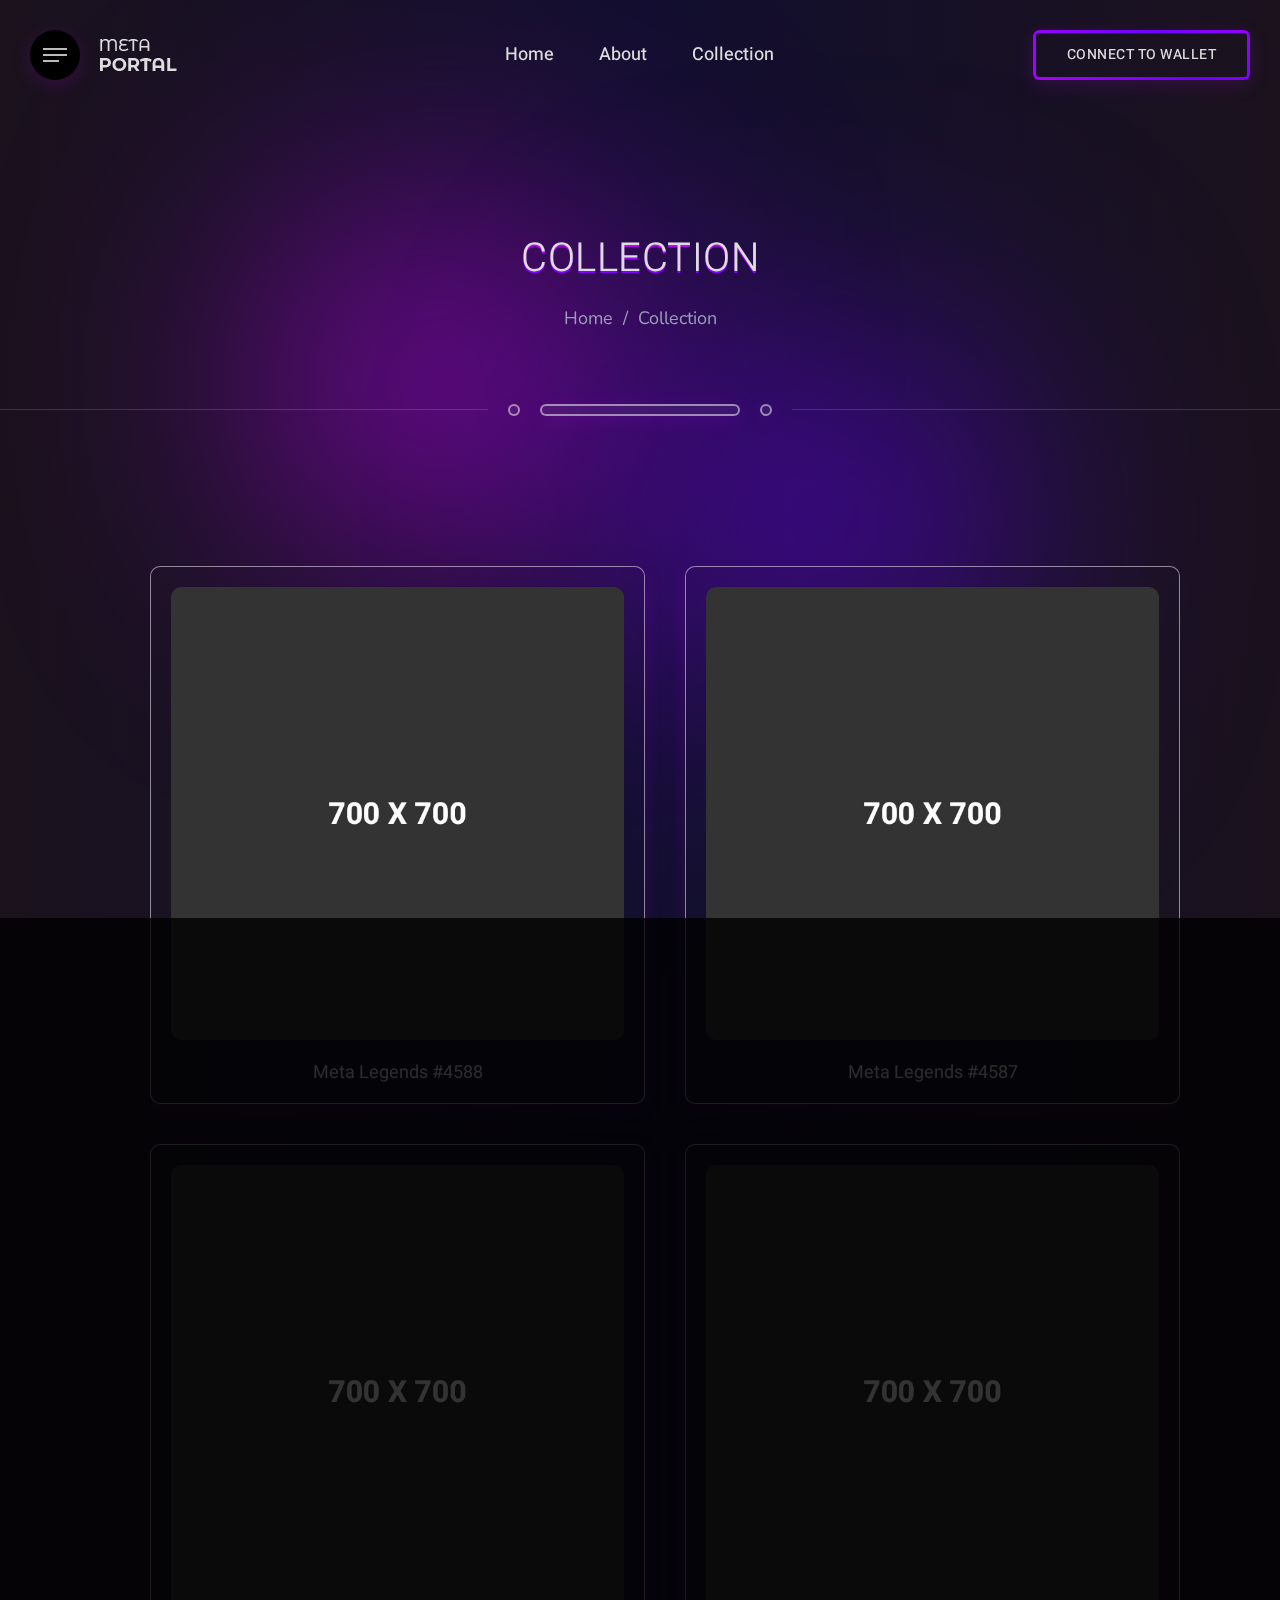
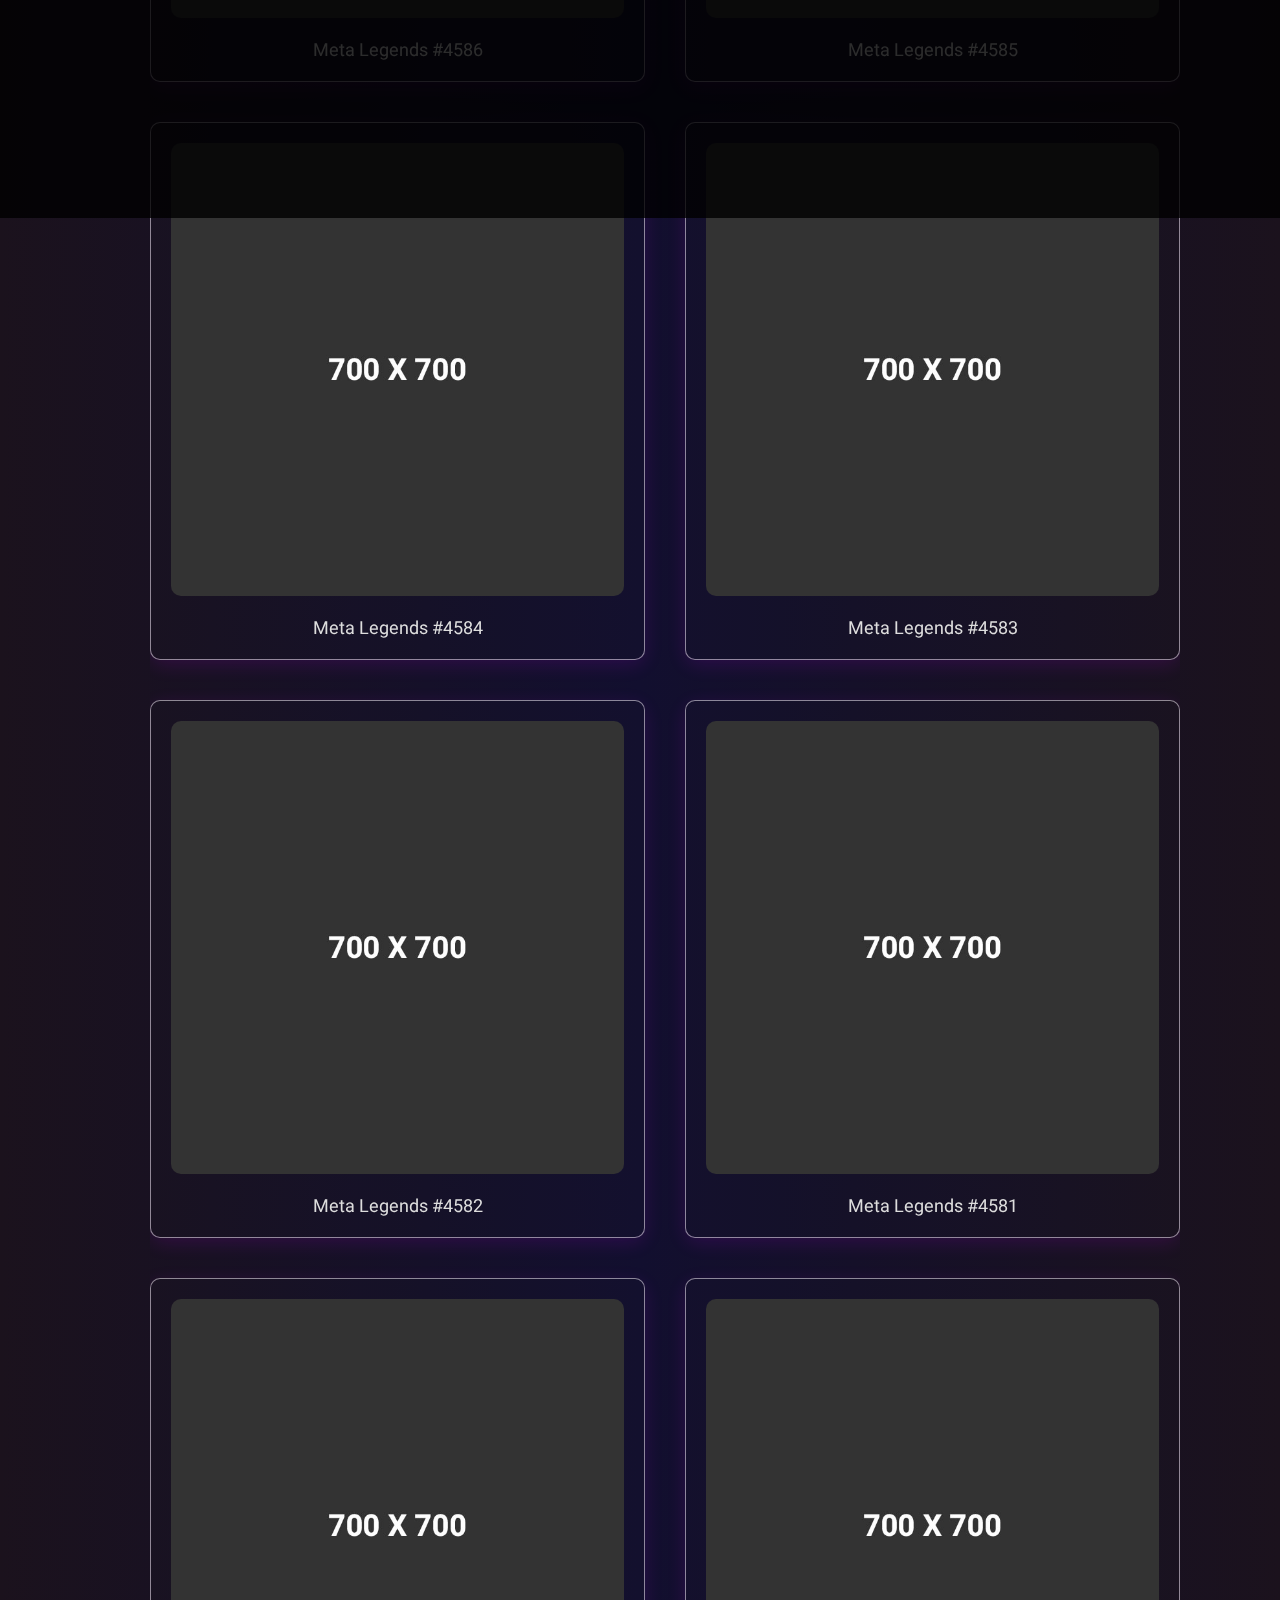
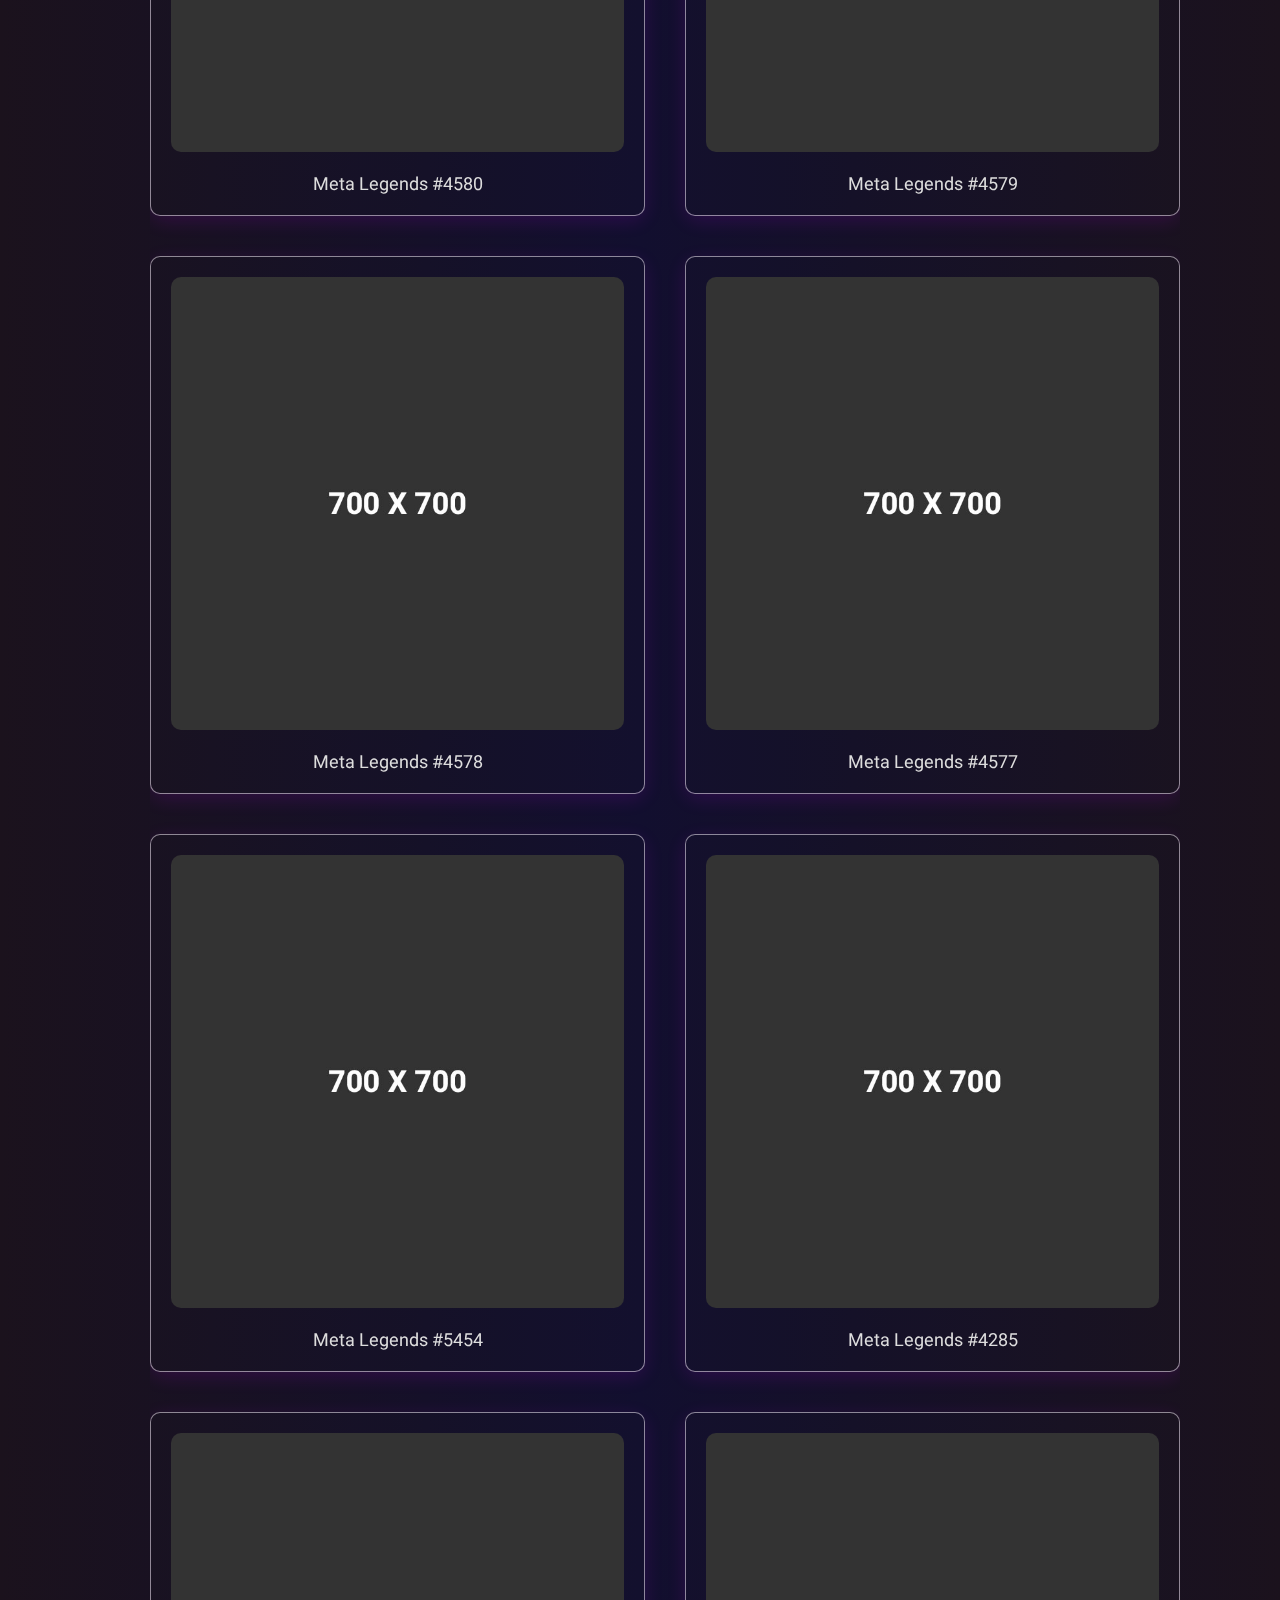
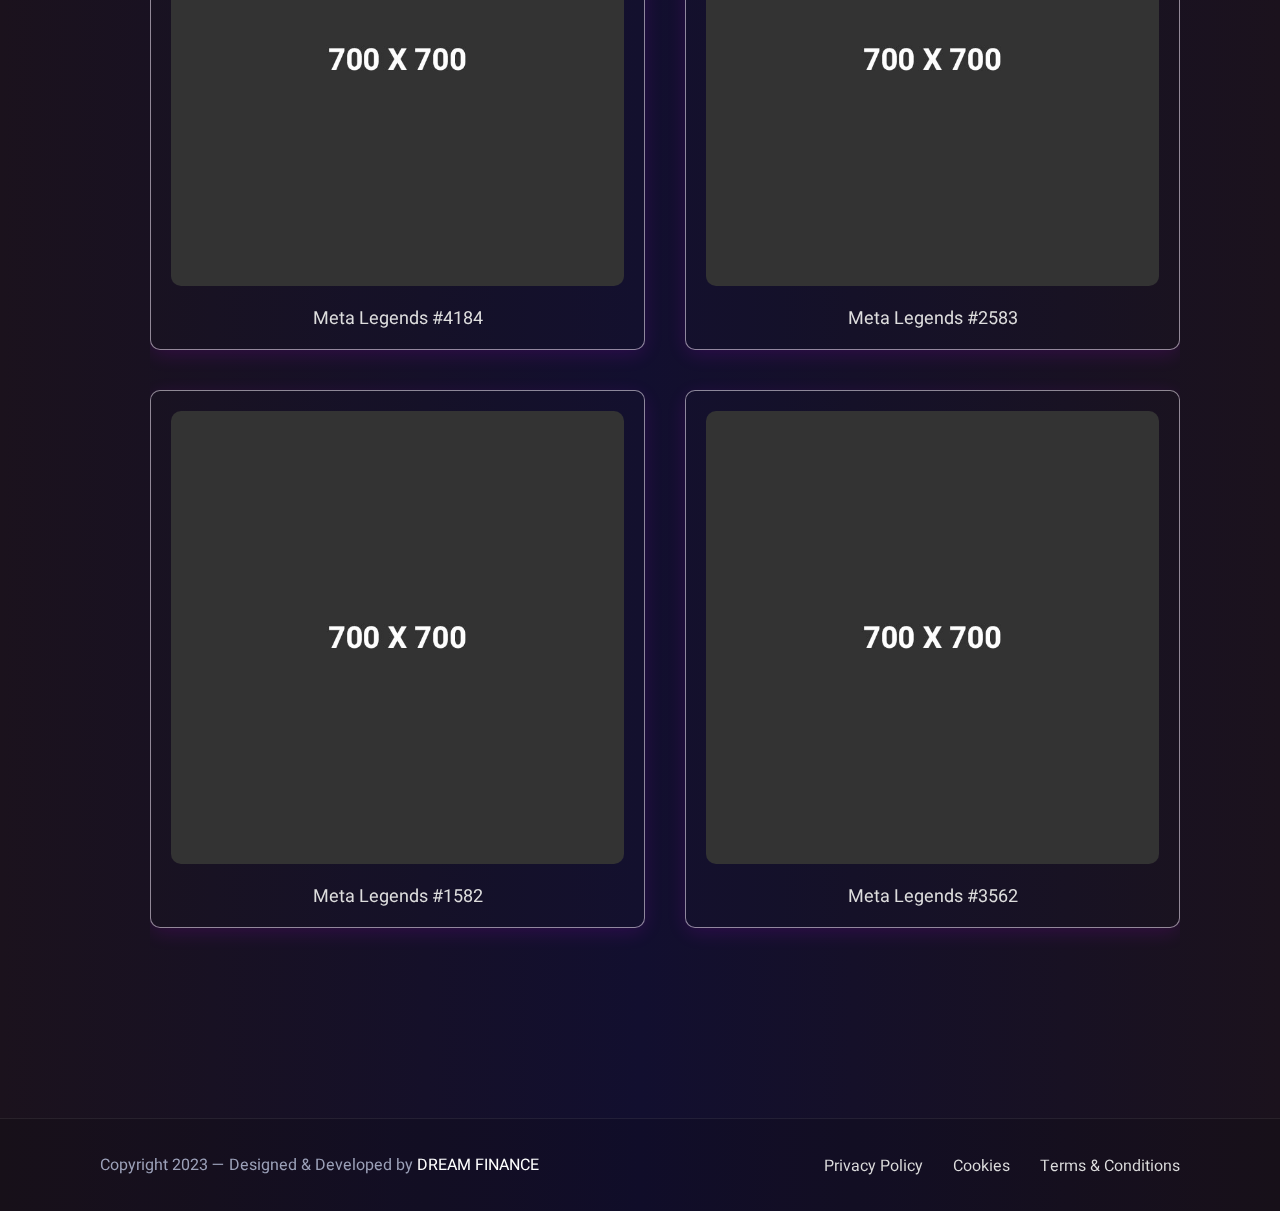
<file: own_collection.html>
<!DOCTYPE html>
<!--[if lt IE 7 ]><html class="ie ie6" lang="en"> <![endif]-->
<!--[if IE 7 ]><html class="ie ie7" lang="en"> <![endif]-->
<!--[if IE 8 ]><html class="ie ie8" lang="en"> <![endif]-->
<!--[if (gte IE 9)|!(IE)]><!--><html lang="en"> <!--<![endif]-->
  
<head>

<meta http-equiv="Content-Type" content="text/html; charset=utf-8" />

<meta name="description" content="MetaPortal">
<meta name="author" content="Frenify">

<meta name="viewport" content="width=device-width, initial-scale=1, maximum-scale=1">

<title>DFT Collection </title>

<!-- Google Fonts -->
<link rel="preconnect" href="https://fonts.googleapis.com">
<link rel="preconnect" href="https://fonts.gstatic.com" crossorigin>
<link href="https://fonts.googleapis.com/css2?family=Heebo:wght@100;200;300;400;500;600;700;800;900&family=Nunito:ital,wght@0,200;0,300;0,400;0,500;0,600;0,700;0,800;0,900;1,200;1,300;1,400;1,500;1,600;1,700;1,800;1,900&display=swap" rel="stylesheet">
<!-- !Google Fonts -->

<!-- Styles -->
<link type="text/css" rel="stylesheet" href="css/plugins.css?ver=7.0" />
<link type="text/css" rel="stylesheet" href="css/style.css?ver=7.0" />
<!--[if lt IE 9]> <script type="text/javascript" src="js/modernizr.custom.js?ver=7.0"></script> <![endif]-->
<!-- !Styles -->

</head>

<body>


<!-- Preloader -->
<div class="metaportal_fn_preloader">
	<div class="loading-container">
		<div class="loading">
			<div class="l1">
				<div></div>
			</div>
			<div class="l2">
				<div></div>
			</div>
			<div class="l3">
				<div></div>
			</div>
			<div class="l4">
				<div></div>
			</div>
		</div>
	</div>
</div>
<!-- !Preloader -->

<!-- Left Navigation -->
<div class="metaportal_fn_leftnav_closer ready"></div>
<div class="metaportal_fn_leftnav ready">
	<a href="#" class="fn__closer"><span></span></a>
	<div class="navbox">
		<div class="list_holder">
			<ul class="metaportal_fn_items">
				<li>
					<div class="item">
						<a href="https://opensea.io/" target="_blank"></a>
						<span class="icon">
							<img src="img/market/opensea.png" alt="">
						</span>
						<span class="text">Opensea</span>
					</div>
				</li>
				<li>
					<div class="item">
						<a href="https://discord.com/" target="_blank"></a>
						<span class="icon">
							<img src="img/market/discord.png" alt="">
						</span>
						<span class="text">Discord</span>
					</div>
				</li>
			</ul>
		</div>
		<div class="nav_holder">
			
			<!-- For JS -->
			<span class="icon">
				<img src="svg/down.svg" alt="" class="fn__svg">
			</span>
			<!-- For JS -->
			
			<ul>
				<li>
					<a href="#">
						<span class="creative_link">Home<img src="svg/down.svg" alt="" class="fn__svg"></span>
					</a>
				</li>
				<li><a href="nft-single.html"><span class="creative_link">Mint Page</span></a></li>
				<li><a href="collection.html"><span class="creative_link">Collection</span></a></li>
				<li>
					<a href="#">
						<span class="creative_link">Pages<img src="svg/down.svg" alt="" class="fn__svg"></span>
					</a>
					<ul class="sub-menu">
						<li>
							<a href="#">
								<span class="creative_link">More<img src="svg/down.svg" alt="" class="fn__svg"></span>
							</a>
							<ul class="sub-menu">
								<li><a href="cookies.html"><span class="creative_link">Cookies</span></a></li>
								<li><a href="privacy-policy.html"><span class="creative_link">Privacy Policy</span></a></li>
								<li><a href="terms-conditions.html"><span class="creative_link">Terms &amp; Conditions</span></a></li>
							</ul>
						</li>
					</ul>
				</li>
			</ul>
		</div>
		<div class="info_holder">
			<div class="copyright">
				<p>Copyright 2023 — Designed &amp; Developed by <a href="https://www.dream1.finance/" target="_blank">DREAM FINANCE</a></p>
			</div>
			<div class="social_icons">
				<ul>
					<li><a href="#"><img src="svg/social/twitter-1.svg" alt="" class="fn__svg"></a></li>
					<li><a href="#"><img src="svg/social/facebook-1.svg" alt="" class="fn__svg"></a></li>
					<li><a href="#"><img src="svg/social/instagram-1.svg" alt="" class="fn__svg"></a></li>
					<li><a href="#"><img src="svg/social/pinterest-1.svg" alt="" class="fn__svg"></a></li>
					<li><a href="#"><img src="svg/social/behance-1.svg" alt="" class="fn__svg"></a></li>
				</ul>
			</div>
		</div>
	</div>
</div>
<!-- !Left Navigation -->


<!-- Searchbox Popup -->
<div class="metaportal_fn_search_closer"></div>
<div class="metaportal_fn_searchbox">
	<div class="container small">
		<div class="searchbox">
			<input type="text" placeholder="Search here...">
			<a href="#">
				<img src="svg/loupe.svg" alt="" class="fn__svg">
			</a>
		</div>
	</div>
</div>
<!-- !Searchbox Popup -->

<!-- Wallet Popup -->
<div class="metaportal_fn_wallet_closer ready"></div>
<div class="metaportal_fn_walletbox ready">
	<a href="#" class="fn__closer"><span></span></a>
	<div class="walletbox">
		
		<div class="title_holder">
			<h3>Connect Wallet</h3>
			<p>Connect with one of our available wallet providers or create a new one.</p>
		</div>
		
		<div class="list_holder">
			<ul class="metaportal_fn_items">
				<li>
					<div class="item">
						<a href="#"></a>
						<span class="icon">
							<img src="img/wallet/metamask.png" alt="">
						</span>
						<span class="text">Metamask</span>
					</div>
				</li>
				<li>
					<div class="item">
						<a href="#"></a>
						<span class="icon">
							<img src="img/wallet/coinbase.png" alt="">
						</span>
						<span class="text">Coinbase</span>
					</div>
				</li>
				<li>
					<div class="item">
						<a href="#"></a>
						<span class="icon">
							<img src="img/wallet/walletconnect.png" alt="">
						</span>
						<span class="text">WalletConnect</span>
					</div>
				</li>
				<li>
					<div class="item">
						<a href="#"></a>
						<span class="icon">
							<img src="img/wallet/venly.png" alt="">
						</span>
						<span class="text">Venly</span>
					</div>
				</li>
			</ul>
		</div>
		
	</div>
</div>
<!-- !Wallet Popup -->

<!-- Main -->
<div class="metaportal_fn_main">

	<!-- Mobile Navigation -->
	<div class="metaportal_fn_mobnav">
		<div class="mob_top">
			<div class="social_trigger">
				<div class="trigger">
					<span></span>
				</div>
			</div>
			<div class="wallet">
				<a href="#" class="metaportal_fn_button wallet_opener"><span>Wallet</span></a>
			</div>
		</div>
		<div class="mob_mid">
			<div class="logo">
				<a href="index.html"><img src="img/logo.png" alt=""></a>
			</div>
			<div class="trigger">
				<span></span>
			</div>
		</div>
		<div class="mob_bot">
			<ul>
				<li><a class="creative_link" href="index.html#home">Home</a></li>
				<li><a class="creative_link" href="index.html#about">About</a></li>
				<li><a class="creative_link" href="index.html#collection">Collection</a></li>
			</ul>
		</div>
	</div>
	<!-- !Mobile Navigation -->
	
	<!-- Header -->
	<header id="header">
		<div class="header">
			<div class="header_in">
			
				<div class="trigger_logo">
					<div class="trigger">
						<span></span>
					</div>
					<div class="logo">
						<a href="index.html"><img src="img/logo.png" alt=""></a>
					</div>
				</div>
				
				<div class="nav">
					<ul>
						<li><a class="creative_link" href="index.html#home">Home</a></li>
						<li><a class="creative_link" href="index.html#about">About</a></li>
						<li><a class="creative_link" href="index.html#collection">Collection</a></li>
					</ul>
				</div>
				
				<div class="wallet">
					<a href="#" class="metaportal_fn_button wallet_opener"><span>Connect To Wallet</span></a>
				</div>
				
			</div>
		</div>
	</header>
	<!-- !Header -->
	
	<!-- Content -->
	<div class="metaportal_fn_content">
		
		<div class="metaportal_fn_pagetitle">
			
			<div class="container small">
				<div class="pagetitle">
					<h3 class="fn__maintitle big" data-text="Collection" data-align="center">Collection</h3>
					<p>
						<a href="index.html">Home</a>
						<span class="divider">/</span>
						<span class="text">Collection</span>
					</p>
				</div>
			</div>
		</div>
			
		<!-- Section Divider -->
		<div class="fn_cs_section_divider">
			<div class="divider">
				<span class="short"></span>
				<span class="long"></span>
				<span class="short"></span>
			</div>
		</div>
		<!-- !Section Divider -->
		
		
		<!-- Collection Page -->
		<div class="metaportal_fn_collectionpage">
			<div class="container">
				
				<div class="metaportal_fn_collection">
					
					
					<div class="metaportal_fn_clist">
						
						<!-- Result Box -->
						<!-- !Result Box -->
						
						<!-- Result List -->
						<div class="metaportal_fn_result_list">
							<div class="metaportal_fn_drops">
								<ul class="grid">
									<li class="id1 id5">
										<div class="nft__item">
											<div class="img_holder">
												<img src="img/drops/1.jpg" alt="">
												<a href="nft-single.html" class="full_link"></a>
											</div>
											<div class="title_holder">
												<h3 class="fn_title"><a href="nft-single.html">Meta Legends #4588</a></h3>
											</div>
										</div>
									</li>
									<li class="id1 id2 id3 id5 id6">
										<div class="nft__item">
											<div class="img_holder">
												<img src="img/drops/2.jpg" alt="">
												<a href="nft-single.html" class="full_link"></a>
											</div>
											<div class="title_holder">
												<h3 class="fn_title"><a href="nft-single.html">Meta Legends #4587</a></h3>
											</div>
										</div>
									</li>
									<li class="id7 id8 id3">
										<div class="nft__item">
											<div class="img_holder">
												<img src="img/drops/3.jpg" alt="">
												<a href="nft-single.html" class="full_link"></a>
											</div>
											<div class="title_holder">
												<h3 class="fn_title"><a href="nft-single.html">Meta Legends #4586</a></h3>
											</div>
										</div>
									</li>
									<li class="id4 id7 id9">
										<div class="nft__item">
											<div class="img_holder">
												<img src="img/drops/4.jpg" alt="">
												<a href="nft-single.html" class="full_link"></a>
											</div>
											<div class="title_holder">
												<h3 class="fn_title"><a href="nft-single.html">Meta Legends #4585</a></h3>
											</div>
										</div>
									</li>
									<li class="id2 id10">
										<div class="nft__item">
											<div class="img_holder">
												<img src="img/drops/5.jpg" alt="">
												<a href="nft-single.html" class="full_link"></a>
											</div>
											<div class="title_holder">
												<h3 class="fn_title"><a href="nft-single.html">Meta Legends #4584</a></h3>
											</div>
										</div>
									</li>
									<li class="id11 id12">
										<div class="nft__item">
											<div class="img_holder">
												<img src="img/drops/6.jpg" alt="">
												<a href="nft-single.html" class="full_link"></a>
											</div>
											<div class="title_holder">
												<h3 class="fn_title"><a href="nft-single.html">Meta Legends #4583</a></h3>
											</div>
										</div>
									</li>
									<li class="id1 id13 id20">
										<div class="nft__item">
											<div class="img_holder">
												<img src="img/drops/7.jpg" alt="">
												<a href="nft-single.html" class="full_link"></a>
											</div>
											<div class="title_holder">
												<h3 class="fn_title"><a href="nft-single.html">Meta Legends #4582</a></h3>
											</div>
										</div>
									</li>
									<li class="id1 id14">
										<div class="nft__item">
											<div class="img_holder">
												<img src="img/drops/8.jpg" alt="">
												<a href="nft-single.html" class="full_link"></a>
											</div>
											<div class="title_holder">
												<h3 class="fn_title"><a href="nft-single.html">Meta Legends #4581</a></h3>
											</div>
										</div>
									</li>
									<li class="id2 id13">
										<div class="nft__item">
											<div class="img_holder">
												<img src="img/drops/9.jpg" alt="">
												<a href="nft-single.html" class="full_link"></a>
											</div>
											<div class="title_holder">
												<h3 class="fn_title"><a href="nft-single.html">Meta Legends #4580</a></h3>
											</div>
										</div>
									</li>
									<li class="id4 id14">
										<div class="nft__item">
											<div class="img_holder">
												<img src="img/drops/10.jpg" alt="">
												<a href="nft-single.html" class="full_link"></a>
											</div>
											<div class="title_holder">
												<h3 class="fn_title"><a href="nft-single.html">Meta Legends #4579</a></h3>
											</div>
										</div>
									</li>
									<li class="id5 id13">
										<div class="nft__item">
											<div class="img_holder">
												<img src="img/drops/11.jpg" alt="">
												<a href="nft-single.html" class="full_link"></a>
											</div>
											<div class="title_holder">
												<h3 class="fn_title"><a href="nft-single.html">Meta Legends #4578</a></h3>
											</div>
										</div>
									</li>
									<li class="id6 id7 id2">
										<div class="nft__item">
											<div class="img_holder">
												<img src="img/drops/12.jpg" alt="">
												<a href="nft-single.html" class="full_link"></a>
											</div>
											<div class="title_holder">
												<h3 class="fn_title"><a href="nft-single.html">Meta Legends #4577</a></h3>
											</div>
										</div>
									</li>
									<li class="id7 id8 id3">
										<div class="nft__item">
											<div class="img_holder">
												<img src="img/drops/13.jpg" alt="">
												<a href="nft-single.html" class="full_link"></a>
											</div>
											<div class="title_holder">
												<h3 class="fn_title"><a href="nft-single.html">Meta Legends #5454</a></h3>
											</div>
										</div>
									</li>
									<li class="id4 id7 id9">
										<div class="nft__item">
											<div class="img_holder">
												<img src="img/drops/14.jpg" alt="">
												<a href="nft-single.html" class="full_link"></a>
											</div>
											<div class="title_holder">
												<h3 class="fn_title"><a href="nft-single.html">Meta Legends #4285</a></h3>
											</div>
										</div>
									</li>
									<li class="id2 id10">
										<div class="nft__item">
											<div class="img_holder">
												<img src="img/drops/15.jpg" alt="">
												<a href="nft-single.html" class="full_link"></a>
											</div>
											<div class="title_holder">
												<h3 class="fn_title"><a href="nft-single.html">Meta Legends #4184</a></h3>
											</div>
										</div>
									</li>
									<li class="id11 id12">
										<div class="nft__item">
											<div class="img_holder">
												<img src="img/drops/16.jpg" alt="">
												<a href="nft-single.html" class="full_link"></a>
											</div>
											<div class="title_holder">
												<h3 class="fn_title"><a href="nft-single.html">Meta Legends #2583</a></h3>
											</div>
										</div>
									</li>
									<li class="id1 id13 id20">
										<div class="nft__item">
											<div class="img_holder">
												<img src="img/drops/17.jpg" alt="">
												<a href="nft-single.html" class="full_link"></a>
											</div>
											<div class="title_holder">
												<h3 class="fn_title"><a href="nft-single.html">Meta Legends #1582</a></h3>
											</div>
										</div>
									</li>
									<li class="id1 id14">
										<div class="nft__item">
											<div class="img_holder">
												<img src="img/drops/18.jpg" alt="">
												<a href="nft-single.html" class="full_link"></a>
											</div>
											<div class="title_holder">
												<h3 class="fn_title"><a href="nft-single.html">Meta Legends #3562</a></h3>
											</div>
										</div>
									</li>
								</ul>
							</div>
							
						</div>
						<!-- !Result List -->
						
					</div>
					
				</div>
				
			</div>			
		</div>
		<!-- !Collection Page -->
		
		
		<!-- Footer -->
		<footer id="footer">
			<div class="container">
				<div class="footer">
					<div class="left_part">
						<p>Copyright 2023 — Designed &amp; Developed by <a href="https://www.dream1.finance/" target="_blank">DREAM FINANCE</a></p>
					</div>
					<div class="right_part">
						<ul>
							<li><a class="creative_link" href="privacy-policy.html">Privacy Policy</a></li>
							<li><a class="creative_link" href="cookies.html">Cookies</a></li>
							<li><a class="creative_link" href="terms-conditions.html">Terms &amp; Conditions</a></li>
						</ul>
					</div>
				</div>
			</div>
		</footer>
		<!-- !Footer -->
		
	</div>
	<!-- !Content -->
	
	
	<!-- Social -->
	<div id="social">
		<div class="social">
			<h4 class="title">Follow Us:</h4>
			<ul>
				<li><a href="https://www.facebook.com/" target="_blank">Fb.</a></li>
				<li><a href="https://www.twitter.com/" target="_blank">Tw.</a></li>
				<li><a href="https://www.instagram.com/" target="_blank">In.</a></li>
				<li><a href="https://www.linkedin.com/" target="_blank">Ln.</a></li>
			</ul>
		</div>
	</div>
	<!-- !Social -->
	
	
	<!-- Totop -->
	<a href="#" class="metaportal_fn_totop">
		<span class="totop_inner">
			<span class="icon">
				<img src="svg/down.svg" alt="" class="fn__svg">
			</span>
			<span class="text">Scroll To Top</span>
		</span>
	</a>
	<!-- /Totop -->
	
	<!-- Search Button -->
	<a href="#" class="metaportal_fn_search">
		<span class="icon">
			<img src="svg/loupe.svg" alt="" class="fn__svg">
		</span>
	</a>
	<!-- !Search Button -->
	
	
</div>
<!-- !Main -->

<!-- Scripts -->
<script type="text/javascript" src="js/jquery.js?ver=7.0"></script>
<script type="text/javascript" src="js/plugins.js?ver=7.0"></script>
<!--[if lt IE 10]> <script type="text/javascript" src="js/ie8.js?ver=7.0"></script> <![endif]-->
<script type="text/javascript" src="js/init.js?ver=7.0"></script>
<!-- !Scripts -->

</body>
</html>
</file>
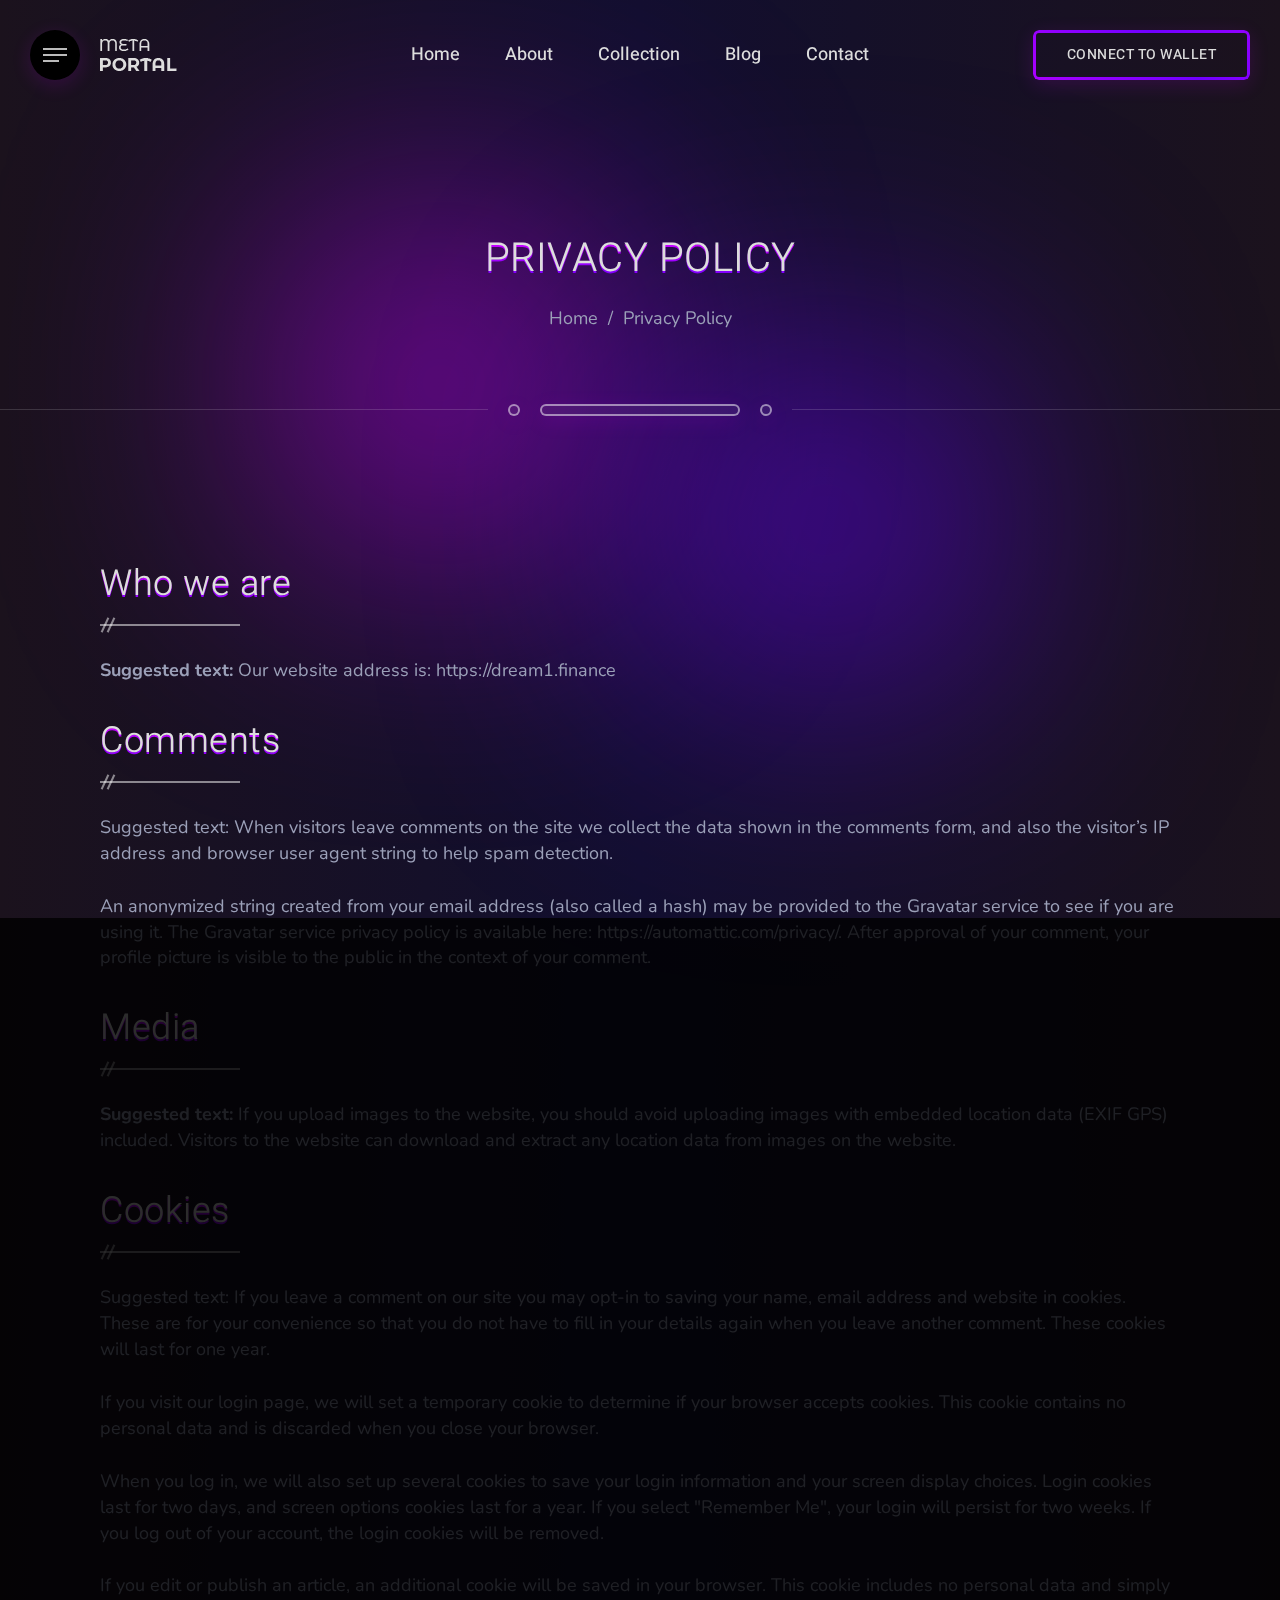
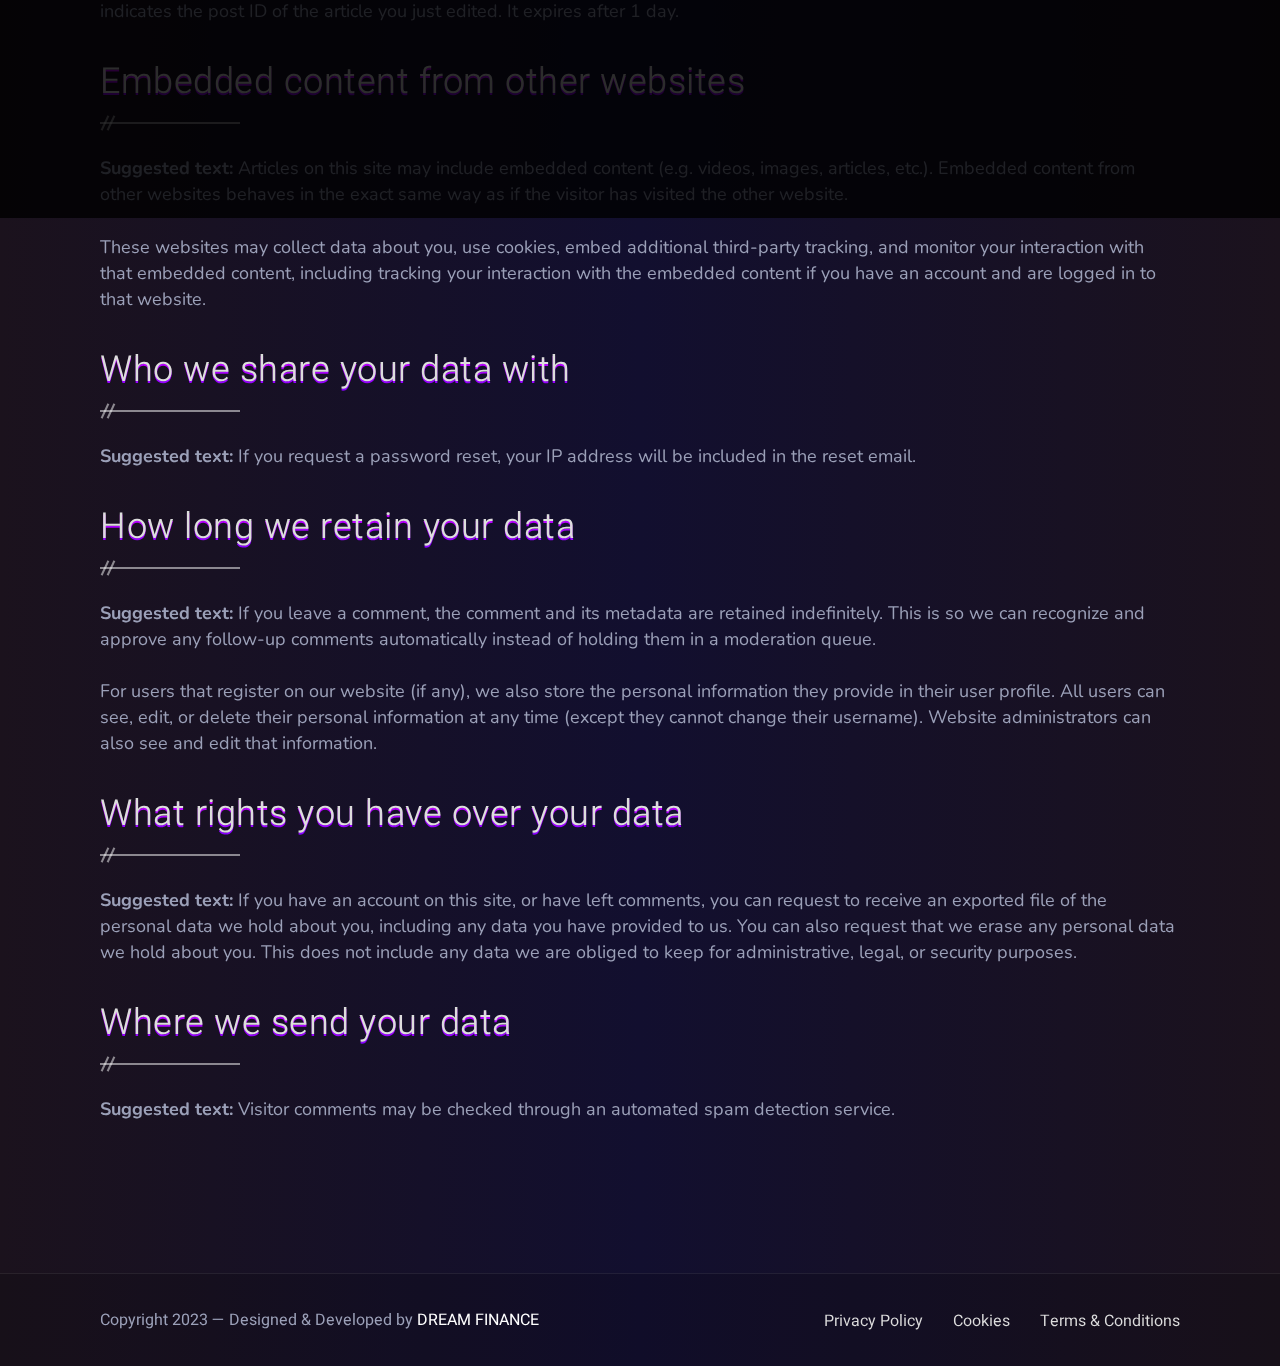
<file: privacy-policy.html>
<!DOCTYPE html>
<!--[if lt IE 7 ]><html class="ie ie6" lang="en"> <![endif]-->
<!--[if IE 7 ]><html class="ie ie7" lang="en"> <![endif]-->
<!--[if IE 8 ]><html class="ie ie8" lang="en"> <![endif]-->
<!--[if (gte IE 9)|!(IE)]><!--><html lang="en"> <!--<![endif]-->
  
<head>

<meta http-equiv="Content-Type" content="text/html; charset=utf-8" />

<meta name="description" content="MetaPortal">
<meta name="author" content="Frenify">

<meta name="viewport" content="width=device-width, initial-scale=1, maximum-scale=1">

<title>DFT Collecation | Privacy Policy</title>

<!-- Google Fonts -->
<link rel="preconnect" href="https://fonts.googleapis.com">
<link rel="preconnect" href="https://fonts.gstatic.com" crossorigin>
<link href="https://fonts.googleapis.com/css2?family=Heebo:wght@100;200;300;400;500;600;700;800;900&family=Nunito:ital,wght@0,200;0,300;0,400;0,500;0,600;0,700;0,800;0,900;1,200;1,300;1,400;1,500;1,600;1,700;1,800;1,900&display=swap" rel="stylesheet">
<!-- !Google Fonts -->

<!-- Styles -->
<link type="text/css" rel="stylesheet" href="css/plugins.css?ver=7.0" />
<link type="text/css" rel="stylesheet" href="css/style.css?ver=7.0" />
<!--[if lt IE 9]> <script type="text/javascript" src="js/modernizr.custom.js?ver=7.0"></script> <![endif]-->
<!-- !Styles -->

</head>

<body>


<!-- Preloader -->
<div class="metaportal_fn_preloader">
	<div class="loading-container">
		<div class="loading">
			<div class="l1">
				<div></div>
			</div>
			<div class="l2">
				<div></div>
			</div>
			<div class="l3">
				<div></div>
			</div>
			<div class="l4">
				<div></div>
			</div>
		</div>
	</div>
</div>
<!-- !Preloader -->

<!-- Left Navigation -->
<div class="metaportal_fn_leftnav_closer ready"></div>
<div class="metaportal_fn_leftnav ready">
	<a href="#" class="fn__closer"><span></span></a>
	<div class="navbox">
		<div class="list_holder">
			<ul class="metaportal_fn_items">
				<li>
					<div class="item">
						<a href="https://opensea.io/" target="_blank"></a>
						<span class="icon">
							<img src="img/market/opensea.png" alt="">
						</span>
						<span class="text">Opensea</span>
					</div>
				</li>
				<li>
					<div class="item">
						<a href="https://discord.com/" target="_blank"></a>
						<span class="icon">
							<img src="img/market/discord.png" alt="">
						</span>
						<span class="text">Discord</span>
					</div>
				</li>
			</ul>
		</div>
		<div class="nav_holder">
			
			<!-- For JS -->
			<span class="icon">
				<img src="svg/down.svg" alt="" class="fn__svg">
			</span>
			<!-- For JS -->
			
			<ul>
				<li>
					<a href="#">
						<span class="creative_link">Home<img src="svg/down.svg" alt="" class="fn__svg"></span>
					</a>
					<ul class="sub-menu">
						<li><a href="index.html"><span class="creative_link">#1 3D Carousel</span></a></li>
						<li><a href="index-2.html"><span class="creative_link">#2 Bended Carousel</span></a></li>
						<li><a href="index-3.html"><span class="creative_link">#3 Video Background</span></a></li>
						<li><a href="index-4.html"><span class="creative_link">#4 Water Effect</span></a></li>
						<li><a href="index-5.html"><span class="creative_link">#5 Simple Carousel</span></a></li>
						<li><a href="index-6.html"><span class="creative_link">#6 Fullscreen Slider</span></a></li>
					</ul>
				</li>
				<li><a href="nft-single.html"><span class="creative_link">Mint Page</span></a></li>
				<li><a href="collection.html"><span class="creative_link">Collection</span></a></li>
				<li>
					<a href="#">
						<span class="creative_link">Pages<img src="svg/down.svg" alt="" class="fn__svg"></span>
					</a>
					<ul class="sub-menu">
						<li><a href="coming-soon.html"><span class="creative_link">Coming Soon</span></a></li>
						<li><a href="404.html"><span class="creative_link">404 Page</span></a></li>
						<li><a href="protected.html"><span class="creative_link">Protected Page</span></a></li>
						<li><a href="no-results.html"><span class="creative_link">Search No Results</span></a></li>
						<li>
							<a href="#">
								<span class="creative_link">More<img src="svg/down.svg" alt="" class="fn__svg"></span>
							</a>
							<ul class="sub-menu">
								<li><a href="cookies.html"><span class="creative_link">Cookies</span></a></li>
								<li><a href="privacy-policy.html"><span class="creative_link">Privacy Policy</span></a></li>
								<li><a href="terms-conditions.html"><span class="creative_link">Terms &amp; Conditions</span></a></li>
							</ul>
						</li>
					</ul>
				</li>
				<li><a href="blog.html"><span class="creative_link">Blog</span></a></li>
				<li><a href="blog-single.html"><span class="creative_link">Blog Single</span></a></li>
			</ul>
		</div>
		<div class="info_holder">
			<div class="copyright">
				<p>Copyright 2022 - Designed &amp; Developed by <a href="https://themeforest.net/user/frenify/portfolio" target="_blank">Frenify</a></p>
			</div>
			<div class="social_icons">
				<ul>
					<li><a href="#"><img src="svg/social/twitter-1.svg" alt="" class="fn__svg"></a></li>
					<li><a href="#"><img src="svg/social/facebook-1.svg" alt="" class="fn__svg"></a></li>
					<li><a href="#"><img src="svg/social/instagram-1.svg" alt="" class="fn__svg"></a></li>
					<li><a href="#"><img src="svg/social/pinterest-1.svg" alt="" class="fn__svg"></a></li>
					<li><a href="#"><img src="svg/social/behance-1.svg" alt="" class="fn__svg"></a></li>
				</ul>
			</div>
		</div>
	</div>
</div>
<!-- !Left Navigation -->


<!-- Searchbox Popup -->
<div class="metaportal_fn_search_closer"></div>
<div class="metaportal_fn_searchbox">
	<div class="container small">
		<div class="searchbox">
			<input type="text" placeholder="Search here...">
			<a href="#">
				<img src="svg/loupe.svg" alt="" class="fn__svg">
			</a>
		</div>
	</div>
</div>
<!-- !Searchbox Popup -->

<!-- Wallet Popup -->
<div class="metaportal_fn_wallet_closer ready"></div>
<div class="metaportal_fn_walletbox ready">
	<a href="#" class="fn__closer"><span></span></a>
	<div class="walletbox">
		
		<div class="title_holder">
			<h3>Connect Wallet</h3>
			<p>Connect with one of our available wallet providers or create a new one.</p>
		</div>
		
		<div class="list_holder">
			<ul class="metaportal_fn_items">
				<li>
					<div class="item">
						<a href="#"></a>
						<span class="icon">
							<img src="img/wallet/metamask.png" alt="">
						</span>
						<span class="text">Metamask</span>
					</div>
				</li>
				<li>
					<div class="item">
						<a href="#"></a>
						<span class="icon">
							<img src="img/wallet/coinbase.png" alt="">
						</span>
						<span class="text">Coinbase</span>
					</div>
				</li>
				<li>
					<div class="item">
						<a href="#"></a>
						<span class="icon">
							<img src="img/wallet/walletconnect.png" alt="">
						</span>
						<span class="text">WalletConnect</span>
					</div>
				</li>
				<li>
					<div class="item">
						<a href="#"></a>
						<span class="icon">
							<img src="img/wallet/venly.png" alt="">
						</span>
						<span class="text">Venly</span>
					</div>
				</li>
			</ul>
		</div>
		
	</div>
</div>
<!-- !Wallet Popup -->

<!-- Main -->
<div class="metaportal_fn_main">

	<!-- Mobile Navigation -->
	<div class="metaportal_fn_mobnav">
		<div class="mob_top">
			<div class="social_trigger">
				<div class="trigger">
					<span></span>
				</div>
				<div class="social">
					<ul>
						<li><a href="https://www.facebook.com/" target="_blank">Fb.</a></li>
						<li><a href="https://www.twitter.com/" target="_blank">Tw.</a></li>
						<li><a href="https://www.instagram.com/" target="_blank">In.</a></li>
						<li><a href="https://www.linkedin.com/" target="_blank">Ln.</a></li>
					</ul>
				</div>
			</div>
			<div class="wallet">
				<a href="#" class="metaportal_fn_button wallet_opener"><span>Wallet</span></a>
			</div>
		</div>
		<div class="mob_mid">
			<div class="logo">
				<a href="index.html"><img src="img/logo.png" alt=""></a>
			</div>
			<div class="trigger">
				<span></span>
			</div>
		</div>
		<div class="mob_bot">
			<ul>
				<li><a class="creative_link" href="index.html#home">Home</a></li>
				<li><a class="creative_link" href="index.html#about">About</a></li>
				<li><a class="creative_link" href="index.html#collection">Collection</a></li>
				<li><a class="creative_link" href="index.html#news">Blog</a></li>
				<li><a class="creative_link" href="index.html#contact">Contact</a></li>
			</ul>
		</div>
	</div>
	<!-- !Mobile Navigation -->
	
	<!-- Header -->
	<header id="header">
		<div class="header">
			<div class="header_in">
			
				<div class="trigger_logo">
					<div class="trigger">
						<span></span>
					</div>
					<div class="logo">
						<a href="index.html"><img src="img/logo.png" alt=""></a>
					</div>
				</div>
				
				<div class="nav">
					<ul>
						<li><a class="creative_link" href="index.html#home">Home</a></li>
						<li><a class="creative_link" href="index.html#about">About</a></li>
						<li><a class="creative_link" href="index.html#collection">Collection</a></li>
						<li><a class="creative_link" href="index.html#news">Blog</a></li>
						<li><a class="creative_link" href="index.html#contact">Contact</a></li>
					</ul>
				</div>
				
				<div class="wallet">
					<a href="#" class="metaportal_fn_button wallet_opener"><span>Connect To Wallet</span></a>
				</div>
				
			</div>
		</div>
	</header>
	<!-- !Header -->
	
	<!-- Content -->
	<div class="metaportal_fn_content">
		
		<div class="metaportal_fn_pagetitle">
			
			<div class="container small">
				<div class="pagetitle">
					<h3 class="fn__maintitle big" data-text="Privacy Policy" data-align="center">Privacy Policy</h3>
					<p>
						<a href="index.html">Home</a>
						<span class="divider">/</span>
						<span class="text">Privacy Policy</span>
					</p>
				</div>
			</div>
		</div>
			
		<!-- Section Divider -->
		<div class="fn_cs_section_divider">
			<div class="divider">
				<span class="short"></span>
				<span class="long"></span>
				<span class="short"></span>
			</div>
		</div>
		<!-- !Section Divider -->
		
		<div class="metaportal_fn_privacy">
			<div class="container small">
			
			
				<h3 class="fn__maintitle" data-text="Who we are">Who we are</h3>
				<div class="fn_cs_divider">
					<div class="divider">
						<span></span>
						<span></span>
					</div>
				</div>
				<p><strong>Suggested text:</strong> Our website address is: https://dream1.finance</p>
				
				
				<h3 class="fn__maintitle" data-text="Comments">Comments</h3>
				<div class="fn_cs_divider">
					<div class="divider">
						<span></span>
						<span></span>
					</div>
				</div>
				<p>Suggested text: When visitors leave comments on the site we collect the data shown in the comments form, and also the visitor’s IP address and browser user agent string to help spam detection.</p>
				<p>An anonymized string created from your email address (also called a hash) may be provided to the Gravatar service to see if you are using it. The Gravatar service privacy policy is available here: https://automattic.com/privacy/. After approval of your comment, your profile picture is visible to the public in the context of your comment.</p>
				
				
				<h3 class="fn__maintitle" data-text="Media">Media</h3>
				<div class="fn_cs_divider">
					<div class="divider">
						<span></span>
						<span></span>
					</div>
				</div>
				<p><strong>Suggested text:</strong> If you upload images to the website, you should avoid uploading images with embedded location data (EXIF GPS) included. Visitors to the website can download and extract any location data from images on the website.</p>
				
				
				<h3 class="fn__maintitle" data-text="Cookies">Cookies</h3>
				<div class="fn_cs_divider">
					<div class="divider">
						<span></span>
						<span></span>
					</div>
				</div>
				<p>Suggested text: If you leave a comment on our site you may opt-in to saving your name, email address and website in cookies. These are for your convenience so that you do not have to fill in your details again when you leave another comment. These cookies will last for one year.</p>
				<p>If you visit our login page, we will set a temporary cookie to determine if your browser accepts cookies. This cookie contains no personal data and is discarded when you close your browser.</p>
				<p>When you log in, we will also set up several cookies to save your login information and your screen display choices. Login cookies last for two days, and screen options cookies last for a year. If you select "Remember Me", your login will persist for two weeks. If you log out of your account, the login cookies will be removed.</p>
				<p>If you edit or publish an article, an additional cookie will be saved in your browser. This cookie includes no personal data and simply indicates the post ID of the article you just edited. It expires after 1 day.</p>
				
				
				
				<h3 class="fn__maintitle" data-text="Embedded content from other websites">Embedded content from other websites</h3>
				<div class="fn_cs_divider">
					<div class="divider">
						<span></span>
						<span></span>
					</div>
				</div>
				<p><strong>Suggested text:</strong> Articles on this site may include embedded content (e.g. videos, images, articles, etc.). Embedded content from other websites behaves in the exact same way as if the visitor has visited the other website.</p>
				<p>These websites may collect data about you, use cookies, embed additional third-party tracking, and monitor your interaction with that embedded content, including tracking your interaction with the embedded content if you have an account and are logged in to that website.</p>
				
				
				<h3 class="fn__maintitle" data-text="Who we share your data with">Who we share your data with</h3>
				<div class="fn_cs_divider">
					<div class="divider">
						<span></span>
						<span></span>
					</div>
				</div>
				<p><strong>Suggested text:</strong> If you request a password reset, your IP address will be included in the reset email.</p>
				
				
				<h3 class="fn__maintitle" data-text="How long we retain your data">How long we retain your data</h3>
				<div class="fn_cs_divider">
					<div class="divider">
						<span></span>
						<span></span>
					</div>
				</div>
				<p><strong>Suggested text:</strong> If you leave a comment, the comment and its metadata are retained indefinitely. This is so we can recognize and approve any follow-up comments automatically instead of holding them in a moderation queue.</p>
				<p>For users that register on our website (if any), we also store the personal information they provide in their user profile. All users can see, edit, or delete their personal information at any time (except they cannot change their username). Website administrators can also see and edit that information.</p>
				
				
				<h3 class="fn__maintitle" data-text="What rights you have over your data">What rights you have over your data</h3>
				<div class="fn_cs_divider">
					<div class="divider">
						<span></span>
						<span></span>
					</div>
				</div>
				<p><strong>Suggested text:</strong> If you have an account on this site, or have left comments, you can request to receive an exported file of the personal data we hold about you, including any data you have provided to us. You can also request that we erase any personal data we hold about you. This does not include any data we are obliged to keep for administrative, legal, or security purposes.</p>
				
				
				<h3 class="fn__maintitle" data-text="Where we send your data">Where we send your data</h3>
				<div class="fn_cs_divider">
					<div class="divider">
						<span></span>
						<span></span>
					</div>
				</div>
				<p><strong>Suggested text:</strong> Visitor comments may be checked through an automated spam detection service.</p>
				
			</div>
		</div>
		
		
		<!-- Footer -->
		<footer id="footer">
			<div class="container">
				<div class="footer">
					<div class="left_part">
						<p>Copyright 2023 — Designed &amp; Developed by <a href="https://www.dream1.finance/" target="_blank">DREAM FINANCE</a></p>
					</div>
					<div class="right_part">
						<ul>
							<li><a class="creative_link" href="privacy-policy.html">Privacy Policy</a></li>
							<li><a class="creative_link" href="cookies.html">Cookies</a></li>
							<li><a class="creative_link" href="terms-conditions.html">Terms &amp; Conditions</a></li>
						</ul>
					</div>
				</div>
			</div>
		</footer>
		<!-- !Footer -->
		
	</div>
	<!-- !Content -->
	
	
	<!-- Social -->
	<div id="social">
		<div class="social">
			<h4 class="title">Follow Us:</h4>
			<ul>
				<li><a href="https://www.facebook.com/" target="_blank">Fb.</a></li>
				<li><a href="https://www.twitter.com/" target="_blank">Tw.</a></li>
				<li><a href="https://www.instagram.com/" target="_blank">In.</a></li>
				<li><a href="https://www.linkedin.com/" target="_blank">Ln.</a></li>
			</ul>
		</div>
	</div>
	<!-- !Social -->
	
	
	<!-- Totop -->
	<a href="#" class="metaportal_fn_totop">
		<span class="totop_inner">
			<span class="icon">
				<img src="svg/down.svg" alt="" class="fn__svg">
			</span>
			<span class="text">Scroll To Top</span>
		</span>
	</a>
	<!-- /Totop -->
	
	<!-- Search Button -->
	<a href="#" class="metaportal_fn_search">
		<span class="icon">
			<img src="svg/loupe.svg" alt="" class="fn__svg">
		</span>
	</a>
	<!-- !Search Button -->
	
	
</div>
<!-- !Main -->

<!-- Scripts -->
<script type="text/javascript" src="js/jquery.js?ver=7.0"></script>
<script type="text/javascript" src="js/plugins.js?ver=7.0"></script>
<!--[if lt IE 10]> <script type="text/javascript" src="js/ie8.js?ver=7.0"></script> <![endif]-->
<script type="text/javascript" src="js/init.js?ver=7.0"></script>
<!-- !Scripts -->

</body>
</html>
</file>
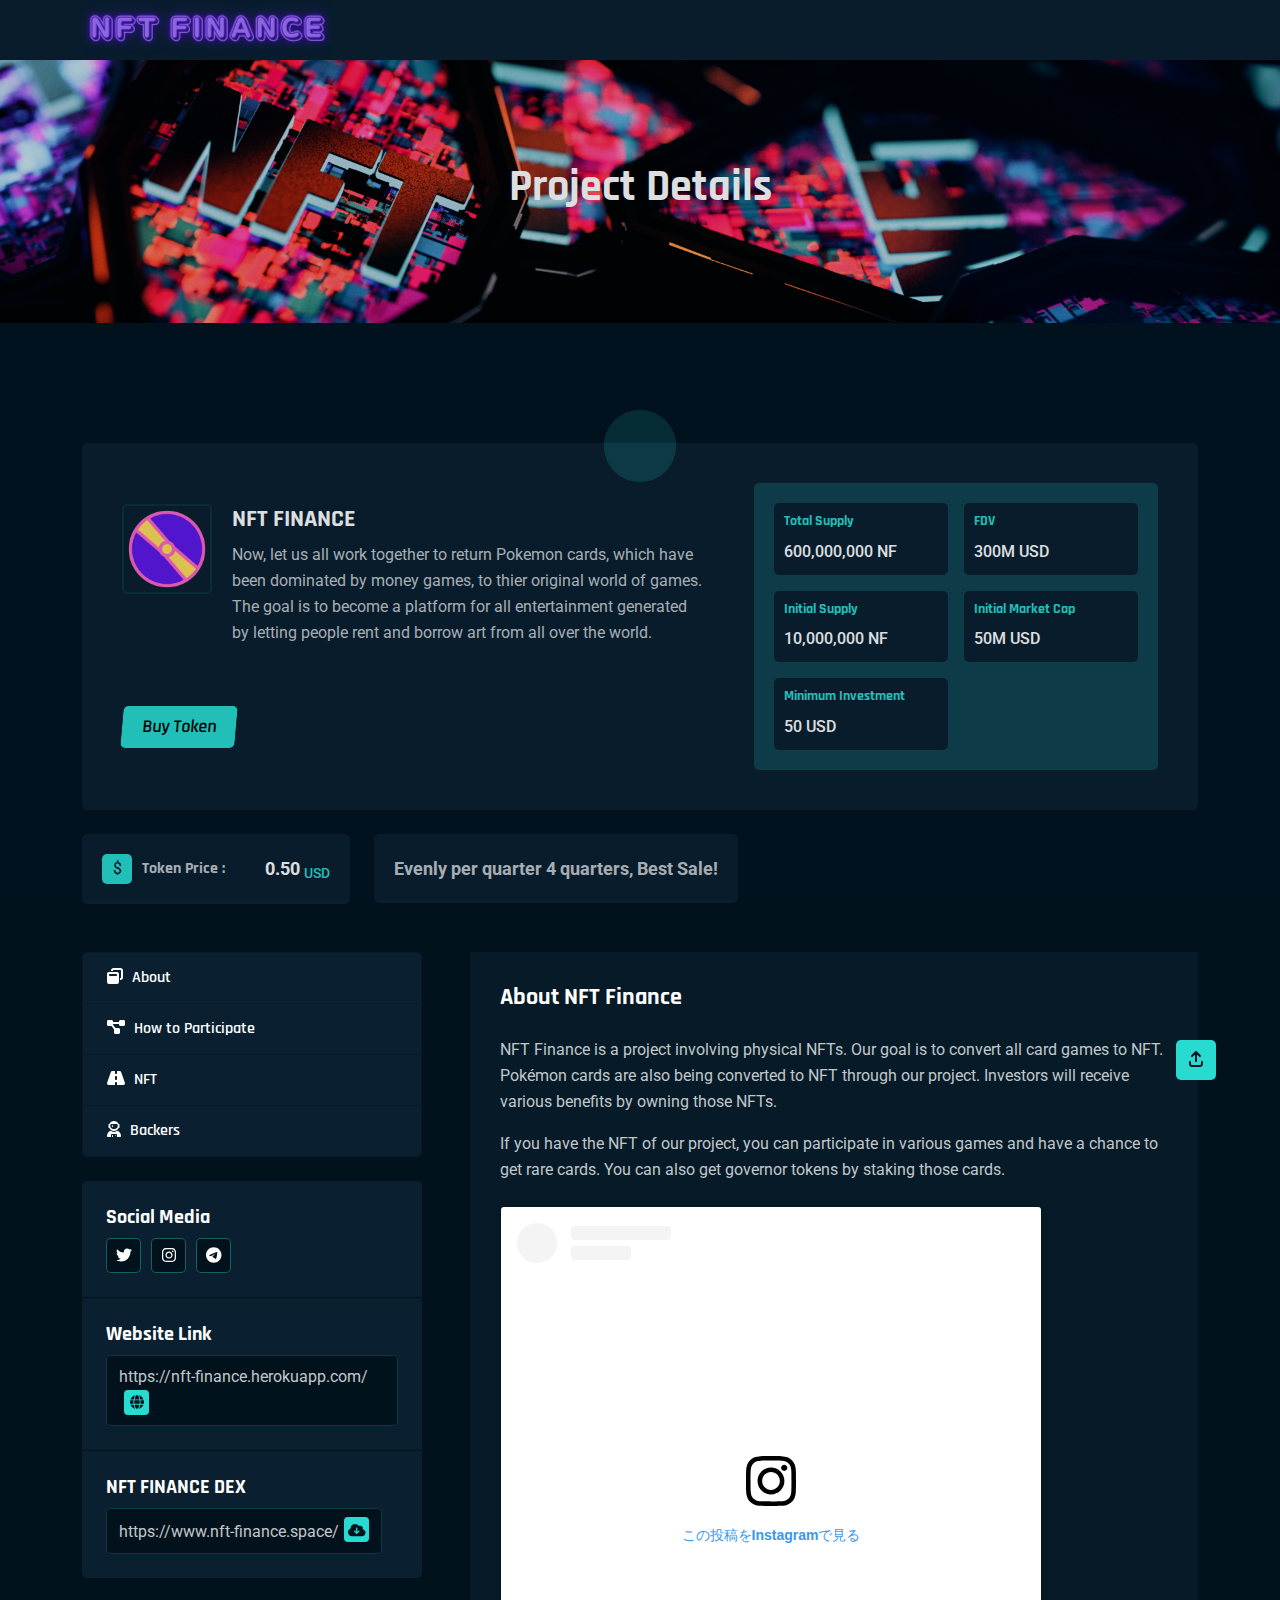
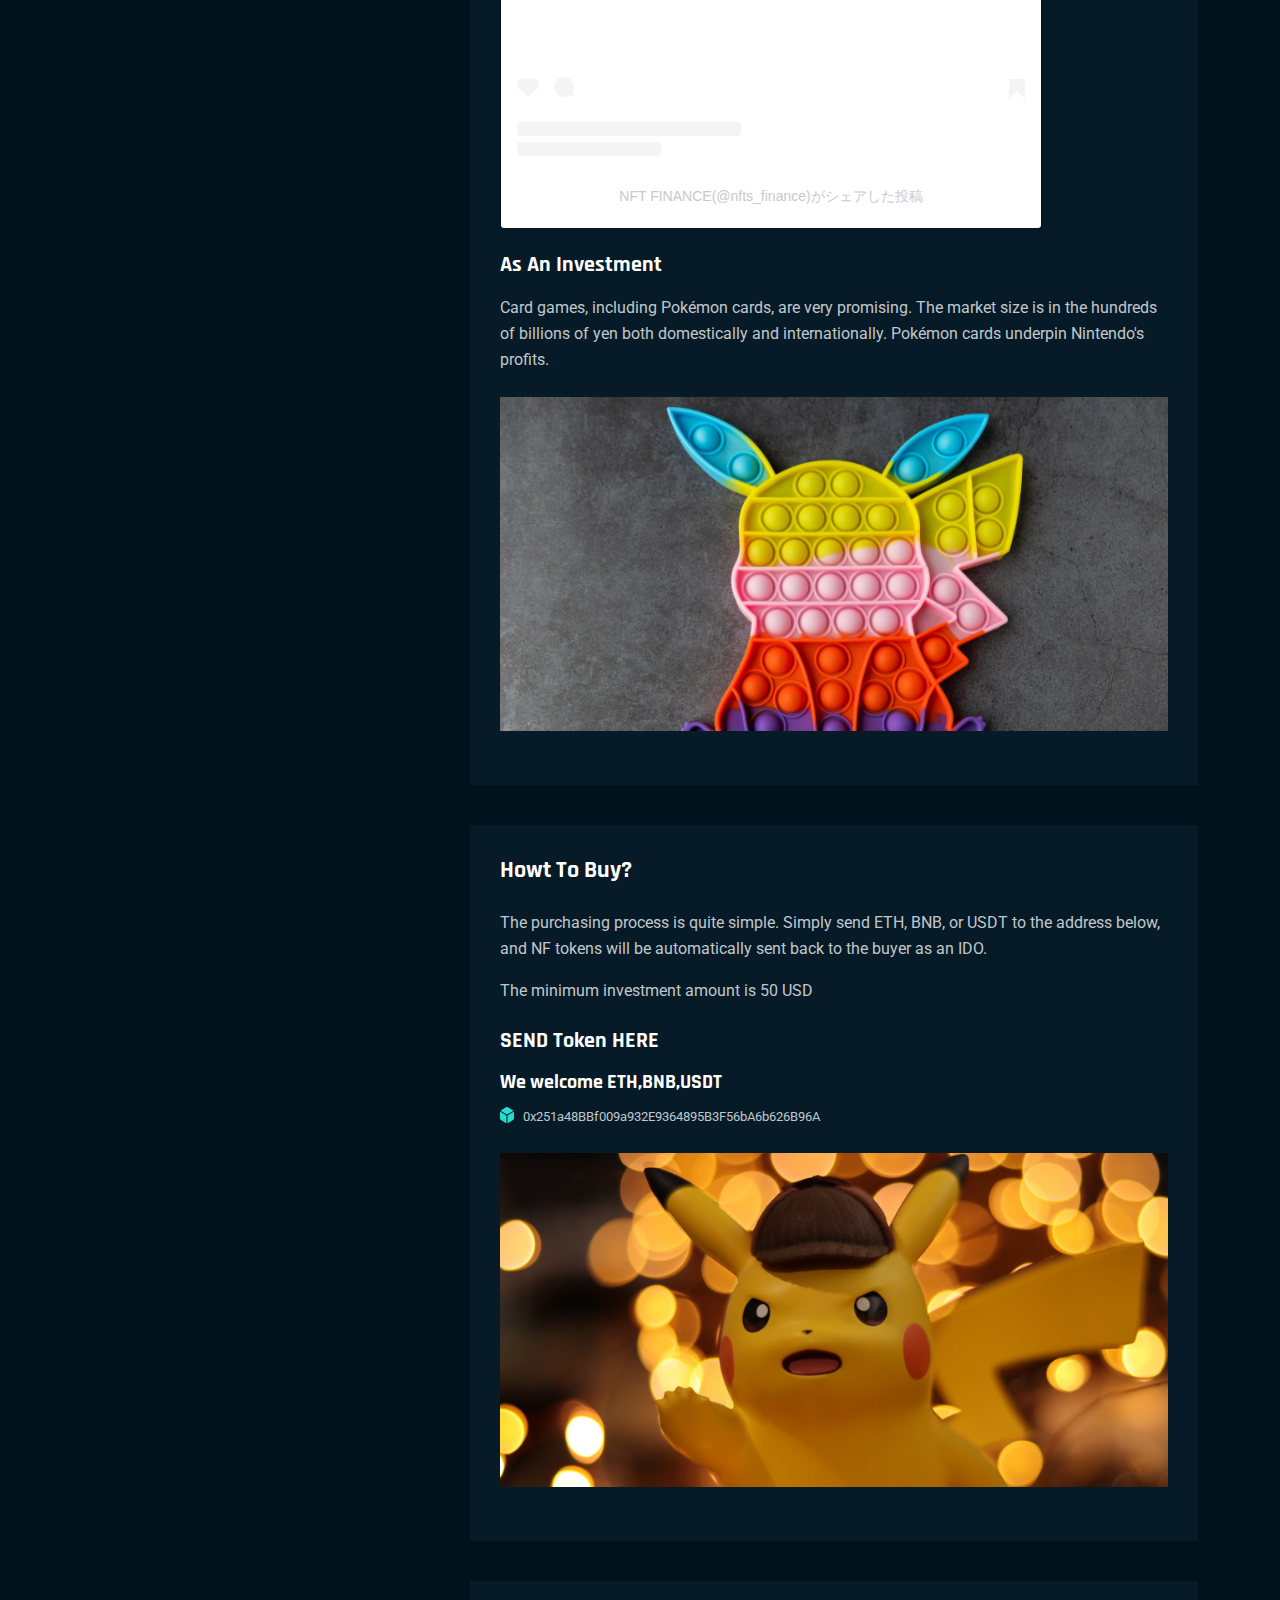
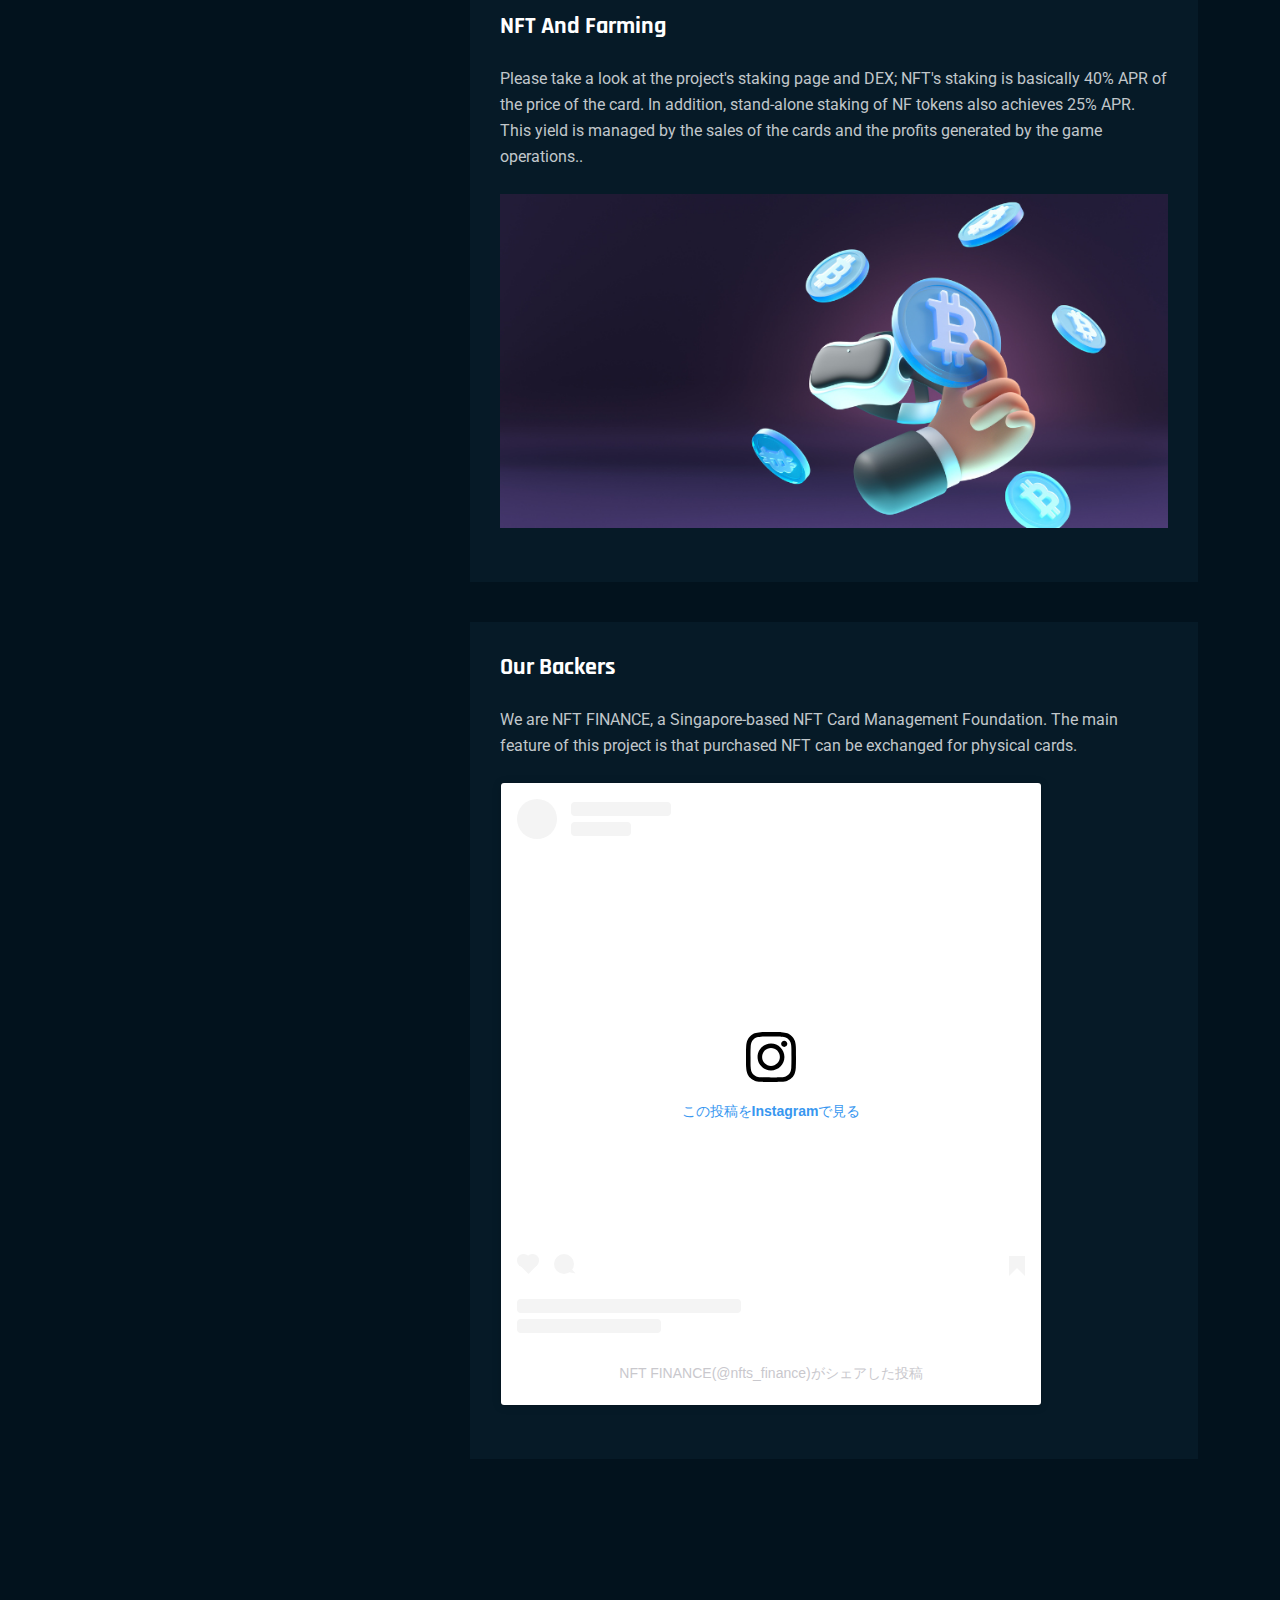
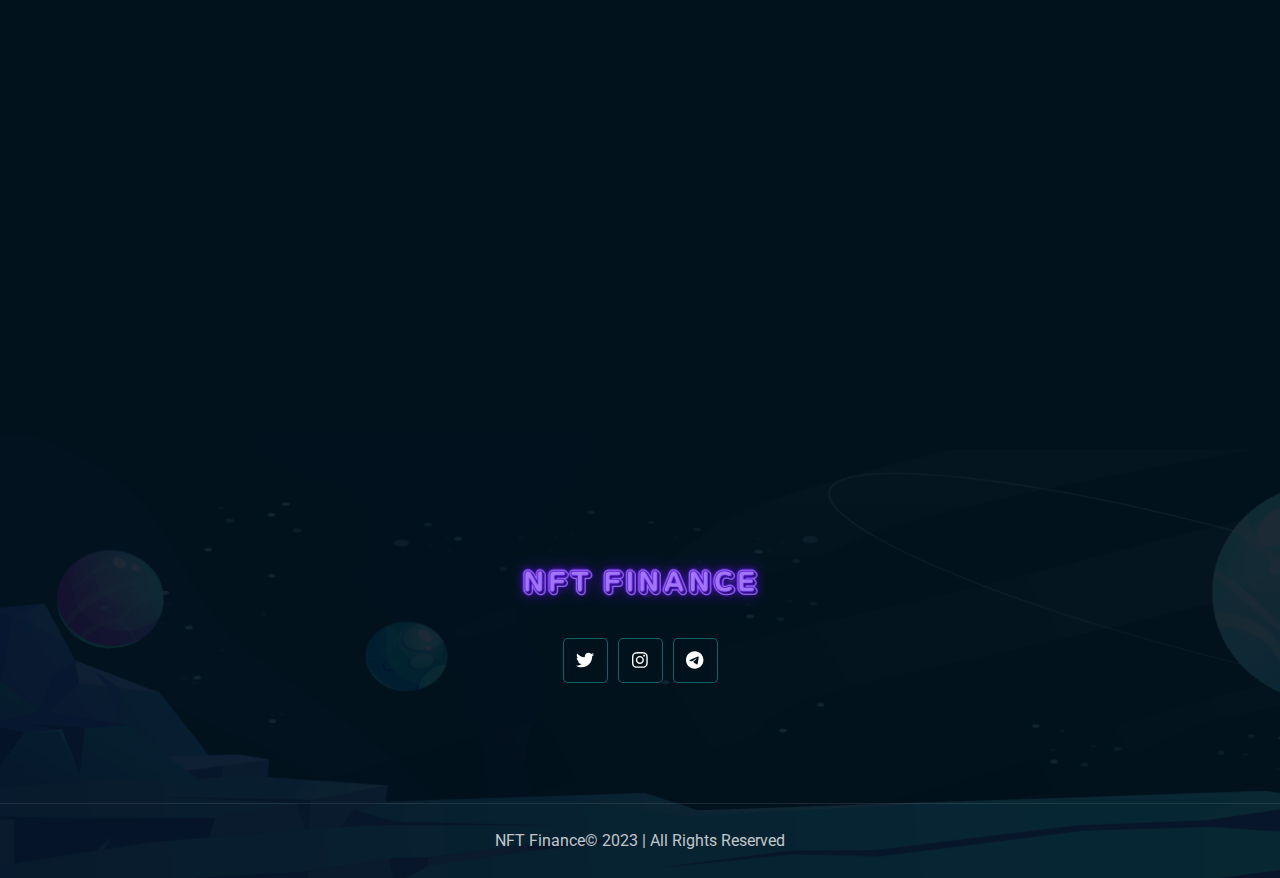
<file: special.html>
<!DOCTYPE html>
<html lang="zxx">

<head>
    <meta charset="UTF-8">
    <meta http-equiv="X-UA-Compatible" content="IE=edge">
    <meta name="viewport" content="width=device-width, initial-scale=1.0">


    <!-- Primary Meta Tags -->
    <title>NFT FINANCE IDO Landing Page</title>
    <meta name="title" content="NFT FINANCE IDO Landing Page">
    <meta name="description"
        content="RETURN POKEMON CARDS WITH NFT DEX">

    <!-- favicon -->
    <link rel="shortcut icon" href="assets/images/favicon.png" type="image/x-icon">

    <!-- vendors css -->
    <link rel="stylesheet" href="assets/css/bootstrap.min.css">
    <link rel="stylesheet" href="assets/css/aos.css">
    <link rel="stylesheet" href="assets/css/all.min.css">
    <link rel="stylesheet" href="assets/css/swiper-bundle.min.css">

    <!-- main css for template -->
    <link rel="stylesheet" href="assets/css/style.css">
</head>

<body>
    <!-- preloader start here -->
    <div class="preloader">
        <div class="preloader__inner">
            <div class="preloader__icon">
                <span></span>
                <span></span>
            </div>
        </div>
    </div>
    <!-- preloader ending here -->



    <!-- ==========Header Section Starts Here========== -->
    <header class="header-section">
        <div class="container">
            <div class="header-holder">
                <div class="header-primary d-flex flex-wrap justify-content-between align-items-center">
                    <div class="brand-logo d-none d-lg-inline-block">
                        <div class="logo">
                            <img src="assets/images/logo/logo.png" alt="logo">
                        </div>
                    </div>
                    <div class="header-wrapper justify-content-lg-end">
                        <div class="mobile-logo d-lg-none">
                                <img src="assets/images/logo/logo.png" alt="logo">
                        </div>
                    </div>
                </div>
            </div>
        </div>

    </header>
    <!-- ==========Header Section Ends Here========== -->




    <!-- connect wallet modal start -->
    <!-- connect wallet modal end -->





    <!-- ================> Page header start here <================== -->
    <section class="page-header bg--cover" style="background-image: url(assets/images/header/bg.jpg);">
        <div class="container">
            <div class="page-header__content text-center">
                <h2 class="text-capitalize">Project Details</h2>
            </div>
        </div>
    </section>
    <!-- ================> Page header end here <================== -->





    <!-- ================> Project Details start here <================== -->
    <section class="pro-details padding-top padding-bottom">
        <div class="container">
            <div class="pro-details__wrapper">
                <!-- project item -->
                <div class="pro-details__block mb-4">
                    <div class="pro-details__block-inner">
                        <div class="row g-5 align-items-center">
                            <div class="col-lg-7">
                                <div class="pro-details__item-wrap">
                                    <div class="pro-details__item">
                                        <div class="pro-details__item-thumb">
                                            <img src="assets/images/favicon.png" alt="IGO Project">
                                        </div>
                                        <div class="pro-details__item-content">
                                            <h4>NFT <span>FINANCE</span></h4>
                                            <p>
                                                Now, let us all work together to return Pokemon cards, which have been dominated by money games, to thier original world of games.
                                                The goal is to become a platform for all entertainment generated by letting people rent and borrow art from all over the world.
                                            </p>
                                        </div>
                                        <div class="btn-group mt-4 d-flex flex-wrap gap-20">
                                            <a href="#pro-details-token" class="default-btn default-btn--small">
                                                <span>Buy Token
                                                </span></a>
                                        </div>
                                    </div>
                                </div>
                            </div>
                            <div class="col-lg-5">
                                <div class="pro-details__info">
                                    <div class="row g-3">
                                        <div class="col-sm-6">
                                            <div class="pro-details__info-item">
                                                <h6 class="pro-details__info-name">
                                                    Total Supply
                                                </h6>
                                                <p class="pro-details__info-value">
                                                    600,000,000 NF
                                                </p>
                                            </div>
                                        </div>
                                        <div class="col-sm-6">
                                            <div class="pro-details__info-item">
                                                <h6 class="pro-details__info-name">
                                                    FDV
                                                </h6>
                                                <p class="pro-details__info-value">
                                                    300M USD
                                                </p>
                                            </div>
                                        </div>
                                        <div class="col-sm-6">
                                            <div class="pro-details__info-item">
                                                <h6 class="pro-details__info-name">
                                                    Initial Supply

                                                </h6>
                                                <p class="pro-details__info-value">
                                                    10,000,000 NF
                                                </p>
                                            </div>
                                        </div>
                                        <div class="col-sm-6">
                                            <div class="pro-details__info-item">
                                                <h6 class="pro-details__info-name">
                                                    Initial Market Cap

                                                </h6>
                                                <p class="pro-details__info-value">
                                                    50M USD
                                                </p>
                                            </div>
                                        </div>
                                        <div class="col-sm-6">
                                            <div class="pro-details__info-item">
                                                <h6 class="pro-details__info-name">
                                                    Minimum Investment
                                                </h6>
                                                <p class="pro-details__info-value">
                                                    50 USD
                                                </p>
                                            </div>
                                        </div>
                                    </div>
                                </div>
                            </div>
                        </div>
                    </div>
                </div>
                <!-- token infos -->
                <div class="pro-details__token mb-5">
                    <div class="row g-4 row-cols-auto ">
                        <div class="col">
                            <div
                                class="pro-details__token-item d-flex flex-wrap justify-content-between align-items-center gap-40">
                                <div class="pro-details__token-title">
                                    <span>$</span>
                                    <h6>Token Price :</h6>
                                </div>
                                <div class="pro-details__token-value">
                                    <p>0.50 <sub>USD</sub></p>
                                </div>
                            </div>
                        </div>
                        <div class="col">
                            <div class="pro-details__token-item">
                                <p>Evenly per quarter 4 quarters, Best Sale!</p>
                            </div>
                        </div>
                    </div>
                </div>

                <!-- project description -->
                <div class="pro-details__desc">
                    <div class="row flex-lg-row-reverse g-5">

                        <div class="col-lg-8">
                            <div class="pro-details__desc-content">
                                <div data-bs-spy="scroll" data-bs-target="#pro-details-navlist"
                                    data-bs-smooth-scroll="true" data-bs-root-margin="0px 0px -60%"
                                    class="scrollspy-example" tabindex="0">

                                    <!-- about -->
                                    <section id="pro-details-about">
                                        <h4>About NFT Finance</h4>
                                        <p>NFT Finance is a project involving physical NFTs. Our goal is to convert all card games to NFT. 
                                            Pokémon cards are also being converted to NFT through our project. 
                                            Investors will receive various benefits by owning those NFTs.</p>
                                        <p>If you have the NFT of our project, you can participate in various games and have a chance to get rare cards. 
                                            You can also get governor tokens by staking those cards.</p>
                                        <div class="pro-details__img my-4">
<blockquote class="instagram-media" data-instgrm-captioned data-instgrm-permalink="https://www.instagram.com/reel/Czd7L02yOcS/?utm_source=ig_embed&amp;utm_campaign=loading" data-instgrm-version="14" style=" background:#FFF; border:0; border-radius:3px; box-shadow:0 0 1px 0 rgba(0,0,0,0.5),0 1px 10px 0 rgba(0,0,0,0.15); margin: 1px; max-width:540px; min-width:326px; padding:0; width:99.375%; width:-webkit-calc(100% - 2px); width:calc(100% - 2px);"><div style="padding:16px;"> <a href="https://www.instagram.com/reel/Czd7L02yOcS/?utm_source=ig_embed&amp;utm_campaign=loading" style=" background:#FFFFFF; line-height:0; padding:0 0; text-align:center; text-decoration:none; width:100%;" target="_blank"> <div style=" display: flex; flex-direction: row; align-items: center;"> <div style="background-color: #F4F4F4; border-radius: 50%; flex-grow: 0; height: 40px; margin-right: 14px; width: 40px;"></div> <div style="display: flex; flex-direction: column; flex-grow: 1; justify-content: center;"> <div style=" background-color: #F4F4F4; border-radius: 4px; flex-grow: 0; height: 14px; margin-bottom: 6px; width: 100px;"></div> <div style=" background-color: #F4F4F4; border-radius: 4px; flex-grow: 0; height: 14px; width: 60px;"></div></div></div><div style="padding: 19% 0;"></div> <div style="display:block; height:50px; margin:0 auto 12px; width:50px;"><svg width="50px" height="50px" viewBox="0 0 60 60" version="1.1" xmlns="https://www.w3.org/2000/svg" xmlns:xlink="https://www.w3.org/1999/xlink"><g stroke="none" stroke-width="1" fill="none" fill-rule="evenodd"><g transform="translate(-511.000000, -20.000000)" fill="#000000"><g><path d="M556.869,30.41 C554.814,30.41 553.148,32.076 553.148,34.131 C553.148,36.186 554.814,37.852 556.869,37.852 C558.924,37.852 560.59,36.186 560.59,34.131 C560.59,32.076 558.924,30.41 556.869,30.41 M541,60.657 C535.114,60.657 530.342,55.887 530.342,50 C530.342,44.114 535.114,39.342 541,39.342 C546.887,39.342 551.658,44.114 551.658,50 C551.658,55.887 546.887,60.657 541,60.657 M541,33.886 C532.1,33.886 524.886,41.1 524.886,50 C524.886,58.899 532.1,66.113 541,66.113 C549.9,66.113 557.115,58.899 557.115,50 C557.115,41.1 549.9,33.886 541,33.886 M565.378,62.101 C565.244,65.022 564.756,66.606 564.346,67.663 C563.803,69.06 563.154,70.057 562.106,71.106 C561.058,72.155 560.06,72.803 558.662,73.347 C557.607,73.757 556.021,74.244 553.102,74.378 C549.944,74.521 548.997,74.552 541,74.552 C533.003,74.552 532.056,74.521 528.898,74.378 C525.979,74.244 524.393,73.757 523.338,73.347 C521.94,72.803 520.942,72.155 519.894,71.106 C518.846,70.057 518.197,69.06 517.654,67.663 C517.244,66.606 516.755,65.022 516.623,62.101 C516.479,58.943 516.448,57.996 516.448,50 C516.448,42.003 516.479,41.056 516.623,37.899 C516.755,34.978 517.244,33.391 517.654,32.338 C518.197,30.938 518.846,29.942 519.894,28.894 C520.942,27.846 521.94,27.196 523.338,26.654 C524.393,26.244 525.979,25.756 528.898,25.623 C532.057,25.479 533.004,25.448 541,25.448 C548.997,25.448 549.943,25.479 553.102,25.623 C556.021,25.756 557.607,26.244 558.662,26.654 C560.06,27.196 561.058,27.846 562.106,28.894 C563.154,29.942 563.803,30.938 564.346,32.338 C564.756,33.391 565.244,34.978 565.378,37.899 C565.522,41.056 565.552,42.003 565.552,50 C565.552,57.996 565.522,58.943 565.378,62.101 M570.82,37.631 C570.674,34.438 570.167,32.258 569.425,30.349 C568.659,28.377 567.633,26.702 565.965,25.035 C564.297,23.368 562.623,22.342 560.652,21.575 C558.743,20.834 556.562,20.326 553.369,20.18 C550.169,20.033 549.148,20 541,20 C532.853,20 531.831,20.033 528.631,20.18 C525.438,20.326 523.257,20.834 521.349,21.575 C519.376,22.342 517.703,23.368 516.035,25.035 C514.368,26.702 513.342,28.377 512.574,30.349 C511.834,32.258 511.326,34.438 511.181,37.631 C511.035,40.831 511,41.851 511,50 C511,58.147 511.035,59.17 511.181,62.369 C511.326,65.562 511.834,67.743 512.574,69.651 C513.342,71.625 514.368,73.296 516.035,74.965 C517.703,76.634 519.376,77.658 521.349,78.425 C523.257,79.167 525.438,79.673 528.631,79.82 C531.831,79.965 532.853,80.001 541,80.001 C549.148,80.001 550.169,79.965 553.369,79.82 C556.562,79.673 558.743,79.167 560.652,78.425 C562.623,77.658 564.297,76.634 565.965,74.965 C567.633,73.296 568.659,71.625 569.425,69.651 C570.167,67.743 570.674,65.562 570.82,62.369 C570.966,59.17 571,58.147 571,50 C571,41.851 570.966,40.831 570.82,37.631"></path></g></g></g></svg></div><div style="padding-top: 8px;"> <div style=" color:#3897f0; font-family:Arial,sans-serif; font-size:14px; font-style:normal; font-weight:550; line-height:18px;">この投稿をInstagramで見る</div></div><div style="padding: 12.5% 0;"></div> <div style="display: flex; flex-direction: row; margin-bottom: 14px; align-items: center;"><div> <div style="background-color: #F4F4F4; border-radius: 50%; height: 12.5px; width: 12.5px; transform: translateX(0px) translateY(7px);"></div> <div style="background-color: #F4F4F4; height: 12.5px; transform: rotate(-45deg) translateX(3px) translateY(1px); width: 12.5px; flex-grow: 0; margin-right: 14px; margin-left: 2px;"></div> <div style="background-color: #F4F4F4; border-radius: 50%; height: 12.5px; width: 12.5px; transform: translateX(9px) translateY(-18px);"></div></div><div style="margin-left: 8px;"> <div style=" background-color: #F4F4F4; border-radius: 50%; flex-grow: 0; height: 20px; width: 20px;"></div> <div style=" width: 0; height: 0; border-top: 2px solid transparent; border-left: 6px solid #f4f4f4; border-bottom: 2px solid transparent; transform: translateX(16px) translateY(-4px) rotate(30deg)"></div></div><div style="margin-left: auto;"> <div style=" width: 0px; border-top: 8px solid #F4F4F4; border-right: 8px solid transparent; transform: translateY(16px);"></div> <div style=" background-color: #F4F4F4; flex-grow: 0; height: 12px; width: 16px; transform: translateY(-4px);"></div> <div style=" width: 0; height: 0; border-top: 8px solid #F4F4F4; border-left: 8px solid transparent; transform: translateY(-4px) translateX(8px);"></div></div></div> <div style="display: flex; flex-direction: column; flex-grow: 1; justify-content: center; margin-bottom: 24px;"> <div style=" background-color: #F4F4F4; border-radius: 4px; flex-grow: 0; height: 14px; margin-bottom: 6px; width: 224px;"></div> <div style=" background-color: #F4F4F4; border-radius: 4px; flex-grow: 0; height: 14px; width: 144px;"></div></div></a><p style=" color:#c9c8cd; font-family:Arial,sans-serif; font-size:14px; line-height:17px; margin-bottom:0; margin-top:8px; overflow:hidden; padding:8px 0 7px; text-align:center; text-overflow:ellipsis; white-space:nowrap;"><a href="https://www.instagram.com/reel/Czd7L02yOcS/?utm_source=ig_embed&amp;utm_campaign=loading" style=" color:#c9c8cd; font-family:Arial,sans-serif; font-size:14px; font-style:normal; font-weight:normal; line-height:17px; text-decoration:none;" target="_blank">NFT FINANCE(@nfts_finance)がシェアした投稿</a></p></div></blockquote> <script async src="//www.instagram.com/embed.js"></script>                                        </div>

                                        <h5>As an investment</h5>
                                        <p>Card games, including Pokémon cards, are very promising. The market size is in the hundreds of billions of yen both domestically and internationally. 
                                            Pokémon cards underpin Nintendo's profits.</p>
                                        <div class="pro-details__img my-4">
                                            <img src="assets/images/blog/single/02.jpg" alt="Project Image">
                                        </div>
                                    </section>

                                    <!-- token -->
                                    <section id="pro-details-token">
                                        <h4>Howt to buy?</h4>
                                        <p>The purchasing process is quite simple. Simply send ETH, BNB, or USDT to the address below, 
                                            and NF tokens will be automatically sent back to the buyer as an IDO.</p>

                                        <p>The minimum investment amount is 50 USD</p>
                                        <div class="pro-details__token-info mt-4">
                                            <h5>SEND Token HERE</h5>
                                            <h6>We welcome ETH,BNB,USDT</h6>
                                            <ul class="pro-details__tokenlist">
                                                <li class="pro-details__tokenlist-item">
                                                    <i
                                                        class="fa-solid fa-dice-d6"></i>
                                                        <font size="2">
                                                            0x251a48BBf009a932E9364895B3F56bA6b626B96A
                                                        </font>
                                                    </li>
                                            </ul>
                                        </div>

                                        <div class="pro-details__img my-4">
                                            <img src="assets/images/blog/single/03.jpg" alt="Token Image">
                                        </div>
                                    </section>

                                    <!-- Roadmap -->
                                    <section id="pro-details-roadmap">
                                        <h4> NFT and Farming</h4>
                                        <p>Please take a look at the project's staking page and DEX; NFT's staking is basically 40% APR of the price of the card. 
                                            In addition, stand-alone staking of NF tokens also achieves 25% APR. 
                                            This yield is managed by the sales of the cards and the profits generated by the game operations..</p>
                                        <div class="pro-details__img my-4">
                                            <img src="assets/images/blog/single/04.jpg" alt="roadmap Image">
                                        </div>

                                    </section>

                                    <!-- backers -->
                                    <section id="pro-details-backers">
                                        <h4> Our Backers</h4>
                                        <p>We are NFT FINANCE, a Singapore-based NFT Card Management Foundation. 
                                            The main feature of this project is that purchased NFT can be exchanged for physical cards.</p>

                                        <div class="pro-details__img my-4">
                                            <blockquote class="instagram-media" data-instgrm-captioned data-instgrm-permalink="https://www.instagram.com/reel/CzU2MqcSBs3/?utm_source=ig_embed&amp;utm_campaign=loading" data-instgrm-version="14" style=" background:#FFF; border:0; border-radius:3px; box-shadow:0 0 1px 0 rgba(0,0,0,0.5),0 1px 10px 0 rgba(0,0,0,0.15); margin: 1px; max-width:540px; min-width:326px; padding:0; width:99.375%; width:-webkit-calc(100% - 2px); width:calc(100% - 2px);"><div style="padding:16px;"> <a href="https://www.instagram.com/reel/CzU2MqcSBs3/?utm_source=ig_embed&amp;utm_campaign=loading" style=" background:#FFFFFF; line-height:0; padding:0 0; text-align:center; text-decoration:none; width:100%;" target="_blank"> <div style=" display: flex; flex-direction: row; align-items: center;"> <div style="background-color: #F4F4F4; border-radius: 50%; flex-grow: 0; height: 40px; margin-right: 14px; width: 40px;"></div> <div style="display: flex; flex-direction: column; flex-grow: 1; justify-content: center;"> <div style=" background-color: #F4F4F4; border-radius: 4px; flex-grow: 0; height: 14px; margin-bottom: 6px; width: 100px;"></div> <div style=" background-color: #F4F4F4; border-radius: 4px; flex-grow: 0; height: 14px; width: 60px;"></div></div></div><div style="padding: 19% 0;"></div> <div style="display:block; height:50px; margin:0 auto 12px; width:50px;"><svg width="50px" height="50px" viewBox="0 0 60 60" version="1.1" xmlns="https://www.w3.org/2000/svg" xmlns:xlink="https://www.w3.org/1999/xlink"><g stroke="none" stroke-width="1" fill="none" fill-rule="evenodd"><g transform="translate(-511.000000, -20.000000)" fill="#000000"><g><path d="M556.869,30.41 C554.814,30.41 553.148,32.076 553.148,34.131 C553.148,36.186 554.814,37.852 556.869,37.852 C558.924,37.852 560.59,36.186 560.59,34.131 C560.59,32.076 558.924,30.41 556.869,30.41 M541,60.657 C535.114,60.657 530.342,55.887 530.342,50 C530.342,44.114 535.114,39.342 541,39.342 C546.887,39.342 551.658,44.114 551.658,50 C551.658,55.887 546.887,60.657 541,60.657 M541,33.886 C532.1,33.886 524.886,41.1 524.886,50 C524.886,58.899 532.1,66.113 541,66.113 C549.9,66.113 557.115,58.899 557.115,50 C557.115,41.1 549.9,33.886 541,33.886 M565.378,62.101 C565.244,65.022 564.756,66.606 564.346,67.663 C563.803,69.06 563.154,70.057 562.106,71.106 C561.058,72.155 560.06,72.803 558.662,73.347 C557.607,73.757 556.021,74.244 553.102,74.378 C549.944,74.521 548.997,74.552 541,74.552 C533.003,74.552 532.056,74.521 528.898,74.378 C525.979,74.244 524.393,73.757 523.338,73.347 C521.94,72.803 520.942,72.155 519.894,71.106 C518.846,70.057 518.197,69.06 517.654,67.663 C517.244,66.606 516.755,65.022 516.623,62.101 C516.479,58.943 516.448,57.996 516.448,50 C516.448,42.003 516.479,41.056 516.623,37.899 C516.755,34.978 517.244,33.391 517.654,32.338 C518.197,30.938 518.846,29.942 519.894,28.894 C520.942,27.846 521.94,27.196 523.338,26.654 C524.393,26.244 525.979,25.756 528.898,25.623 C532.057,25.479 533.004,25.448 541,25.448 C548.997,25.448 549.943,25.479 553.102,25.623 C556.021,25.756 557.607,26.244 558.662,26.654 C560.06,27.196 561.058,27.846 562.106,28.894 C563.154,29.942 563.803,30.938 564.346,32.338 C564.756,33.391 565.244,34.978 565.378,37.899 C565.522,41.056 565.552,42.003 565.552,50 C565.552,57.996 565.522,58.943 565.378,62.101 M570.82,37.631 C570.674,34.438 570.167,32.258 569.425,30.349 C568.659,28.377 567.633,26.702 565.965,25.035 C564.297,23.368 562.623,22.342 560.652,21.575 C558.743,20.834 556.562,20.326 553.369,20.18 C550.169,20.033 549.148,20 541,20 C532.853,20 531.831,20.033 528.631,20.18 C525.438,20.326 523.257,20.834 521.349,21.575 C519.376,22.342 517.703,23.368 516.035,25.035 C514.368,26.702 513.342,28.377 512.574,30.349 C511.834,32.258 511.326,34.438 511.181,37.631 C511.035,40.831 511,41.851 511,50 C511,58.147 511.035,59.17 511.181,62.369 C511.326,65.562 511.834,67.743 512.574,69.651 C513.342,71.625 514.368,73.296 516.035,74.965 C517.703,76.634 519.376,77.658 521.349,78.425 C523.257,79.167 525.438,79.673 528.631,79.82 C531.831,79.965 532.853,80.001 541,80.001 C549.148,80.001 550.169,79.965 553.369,79.82 C556.562,79.673 558.743,79.167 560.652,78.425 C562.623,77.658 564.297,76.634 565.965,74.965 C567.633,73.296 568.659,71.625 569.425,69.651 C570.167,67.743 570.674,65.562 570.82,62.369 C570.966,59.17 571,58.147 571,50 C571,41.851 570.966,40.831 570.82,37.631"></path></g></g></g></svg></div><div style="padding-top: 8px;"> <div style=" color:#3897f0; font-family:Arial,sans-serif; font-size:14px; font-style:normal; font-weight:550; line-height:18px;">この投稿をInstagramで見る</div></div><div style="padding: 12.5% 0;"></div> <div style="display: flex; flex-direction: row; margin-bottom: 14px; align-items: center;"><div> <div style="background-color: #F4F4F4; border-radius: 50%; height: 12.5px; width: 12.5px; transform: translateX(0px) translateY(7px);"></div> <div style="background-color: #F4F4F4; height: 12.5px; transform: rotate(-45deg) translateX(3px) translateY(1px); width: 12.5px; flex-grow: 0; margin-right: 14px; margin-left: 2px;"></div> <div style="background-color: #F4F4F4; border-radius: 50%; height: 12.5px; width: 12.5px; transform: translateX(9px) translateY(-18px);"></div></div><div style="margin-left: 8px;"> <div style=" background-color: #F4F4F4; border-radius: 50%; flex-grow: 0; height: 20px; width: 20px;"></div> <div style=" width: 0; height: 0; border-top: 2px solid transparent; border-left: 6px solid #f4f4f4; border-bottom: 2px solid transparent; transform: translateX(16px) translateY(-4px) rotate(30deg)"></div></div><div style="margin-left: auto;"> <div style=" width: 0px; border-top: 8px solid #F4F4F4; border-right: 8px solid transparent; transform: translateY(16px);"></div> <div style=" background-color: #F4F4F4; flex-grow: 0; height: 12px; width: 16px; transform: translateY(-4px);"></div> <div style=" width: 0; height: 0; border-top: 8px solid #F4F4F4; border-left: 8px solid transparent; transform: translateY(-4px) translateX(8px);"></div></div></div> <div style="display: flex; flex-direction: column; flex-grow: 1; justify-content: center; margin-bottom: 24px;"> <div style=" background-color: #F4F4F4; border-radius: 4px; flex-grow: 0; height: 14px; margin-bottom: 6px; width: 224px;"></div> <div style=" background-color: #F4F4F4; border-radius: 4px; flex-grow: 0; height: 14px; width: 144px;"></div></div></a><p style=" color:#c9c8cd; font-family:Arial,sans-serif; font-size:14px; line-height:17px; margin-bottom:0; margin-top:8px; overflow:hidden; padding:8px 0 7px; text-align:center; text-overflow:ellipsis; white-space:nowrap;"><a href="https://www.instagram.com/reel/CzU2MqcSBs3/?utm_source=ig_embed&amp;utm_campaign=loading" style=" color:#c9c8cd; font-family:Arial,sans-serif; font-size:14px; font-style:normal; font-weight:normal; line-height:17px; text-decoration:none;" target="_blank">NFT FINANCE(@nfts_finance)がシェアした投稿</a></p></div></blockquote> <script async src="//www.instagram.com/embed.js"></script>
                                        </div>

                                    </section>
                                </div>
                            </div>
                        </div>
                        <div class="col-lg-4">
                            <aside>
                                <div class="pro-details__desc-nav">

                                    <!-- navlist -->
                                    <div class="list-group bg--primary-color mb-4" id="pro-details-navlist">
                                        <a class="list-group-item list-group-item-action" href="#pro-details-about"><i
                                                class="fa-solid fa-window-restore"></i> About</a>
                                        <a class="list-group-item list-group-item-action" href="#pro-details-token"> <i
                                                class="fa-solid fa-diagram-project"></i> How to Participate</a>
                                        <a class="list-group-item list-group-item-action" href="#pro-details-roadmap">
                                            <i class="fa-solid fa-road"></i> NFT</a>
                                        <a class="list-group-item list-group-item-action" href="#pro-details-backers"><i
                                                class="fa-solid fa-user-astronaut"></i> Backers</a>
                                    </div>


                                    <!-- pro details link -->
                                    <div class="pro-details__links">
                                        <div class="pro-details__links-item">
                                            <div class="pro-details__links-title">
                                                <h6>Social Media</h6>
                                            </div>
                                            <div class="pro-details__links-content">
                                                <ul class="social">
                                                    <li class="social__item">
                                                        <a href="https://twitter.com/nfts_finance" class="social__link"><i
                                                                class="fab fa-twitter"></i></a>
                                                    </li>
                                                    <li class="social__item">
                                                        <a href="https://www.instagram.com/nfts_finance/" class="social__link"><i
                                                                class="fab fa-instagram"></i></a>
                                                    </li>
                                                    <li class="social__item">
                                                        <a href="https://t.me/nfts_finance" class="social__link"><i
                                                                class="fab fa-telegram"></i></a>
                                                    </li>
                                                </ul>
                                            </div>
                                        </div>
                                        <div class="pro-details__links-item">
                                            <div class="pro-details__links-title">
                                                <h6>Website Link</h6>
                                            </div>
                                            <div class="pro-details__links-content">
                                                <a class="pro-details__links-btn" href="https://nft-finance.herokuapp.com/">
                                                    https://nft-finance.herokuapp.com/ <span><i
                                                            class="fa-solid fa-globe"></i></span>
                                                </a>
                                            </div>
                                        </div>
                                        <div class="pro-details__links-item">
                                            <div class="pro-details__links-title">
                                                <h6>NFT FINANCE DEX</h6>
                                            </div>
                                            <div class="pro-details__links-content">
                                                <a class="pro-details__links-btn" href="https://www.nft-finance.space/"> 
                                                    https://www.nft-finance.space/<span><i
                                                            class="fa-solid fa-cloud-arrow-down"></i></span>
                                                </a>
                                            </div>
                                        </div>
                                    </div>
                                </div>
                            </aside>
                        </div>
                    </div>
                </div>


            </div>
        </div>
    </section>
    <!-- ================> Project Details end here <================== -->






    <!-- ==========>> cta Section start Here <<========== -->
    <section class="cta padding-bottom" data-aos="fade-up" data-aos-duration="1000">
        <div class="container">
            <div class="cta__wrapper">
                <div class="cta__content">
                    <p class="section-header__subtitle"> Ready to Participate ?</p>
                    <h2 class="section__header__title"> Apply For Our IDO/INO</h2>
                    <a href="#pro-details-token" class="default-btn"><span>Participate</span></a>
                </div>
            </div>
        </div>

    </section>
    <!-- ==========>> cta Section Ends Here <<========== -->





    <!-- ================> Footer section start here <================== -->
    <footer class="footer" style="background-image: url(assets/images/footer/bg.png);">
        <div class="footer__wrapper padding-top padding-bottom">
            <div class="container">
                <div class="footer__content text-center">
                    <a class="mb-4 d-inline-block" href="index.html"><img src="assets/images/logo/logo.png"
                            alt="Logo"></a>
                    <ul class="social justify-content-center">
                        <li class="social__item">
                            <a href="https://twitter.com/nfts_finance" class="social__link"><i class="fab fa-twitter"></i></a>
                        </li>
                        <li class="social__item">
                            <a href="https://www.instagram.com/nfts_finance/" class="social__link"><i class="fab fa-instagram"></i></a>
                        </li>
                        <li class="social__item">
                            <a href="https://t.me/nfts_finance" class="social__link"><i class="fab fa-telegram"></i></a>
                        </li>
                    </ul>
                </div>
            </div>
        </div>
        <div class="footer__copyright">
            <div class="container">
                <div class="text-center py-4">
                    <p class=" mb-0">NFT Finance© 2023 | All Rights Reserved </p>
                </div>
            </div>
        </div>
    </footer>
    <!-- ================> Footer section end here <================== -->


    <!-- scrollToTop start here -->
    <a href="#" class="scrollToTop"><i class="fa-solid fa-arrow-up-from-bracket"></i></a>
    <!-- scrollToTop ending here -->


    <!-- vendor plugins -->
    <script src=" assets/js/jquery-3.6.0.min.js">
    </script>
    <script src="assets/js/bootstrap.bundle.min.js"></script>
    <script src="assets/js/all.min.js"></script>
    <script src="assets/js/swiper-bundle.min.js"></script>
    <script src="assets/js/aos.js"></script>
    <script src="assets/js/purecounter.js"></script>
    <script src="assets/js/custom.js"></script>
</body>

</html>
</file>
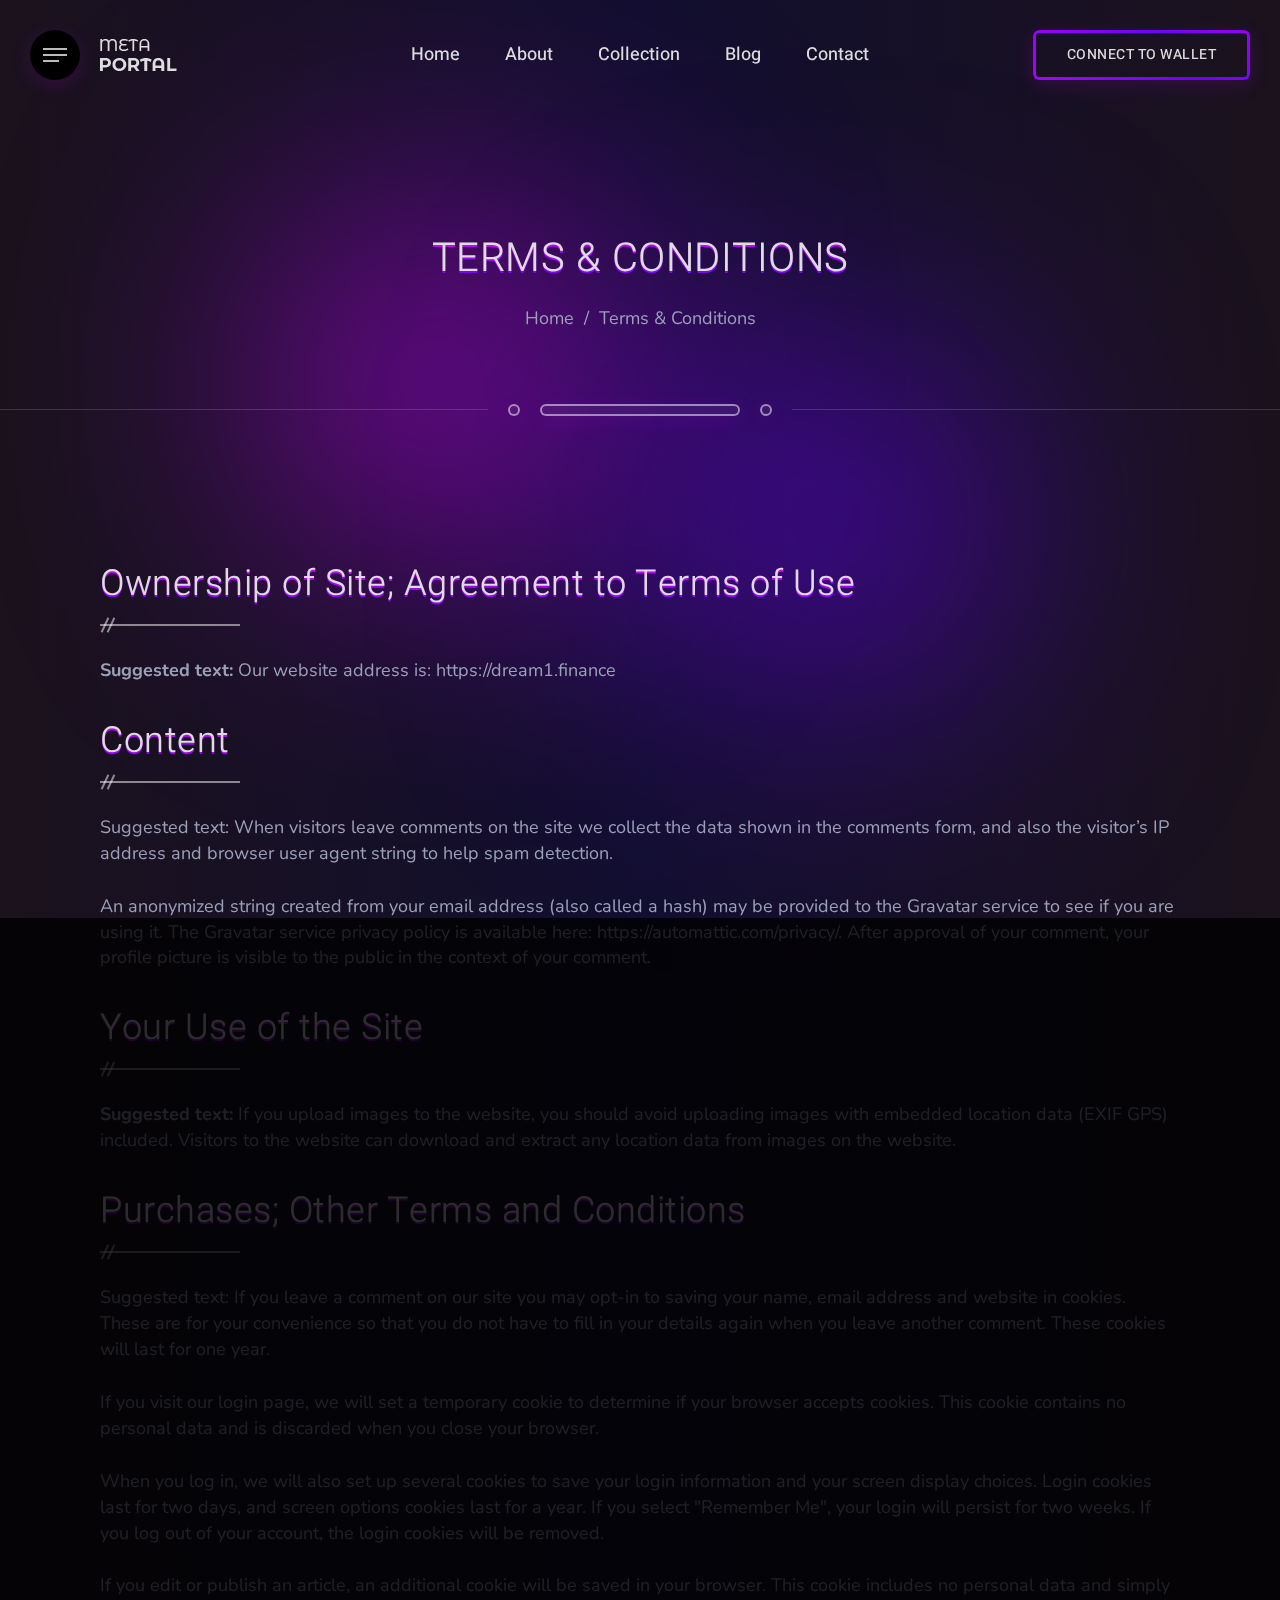
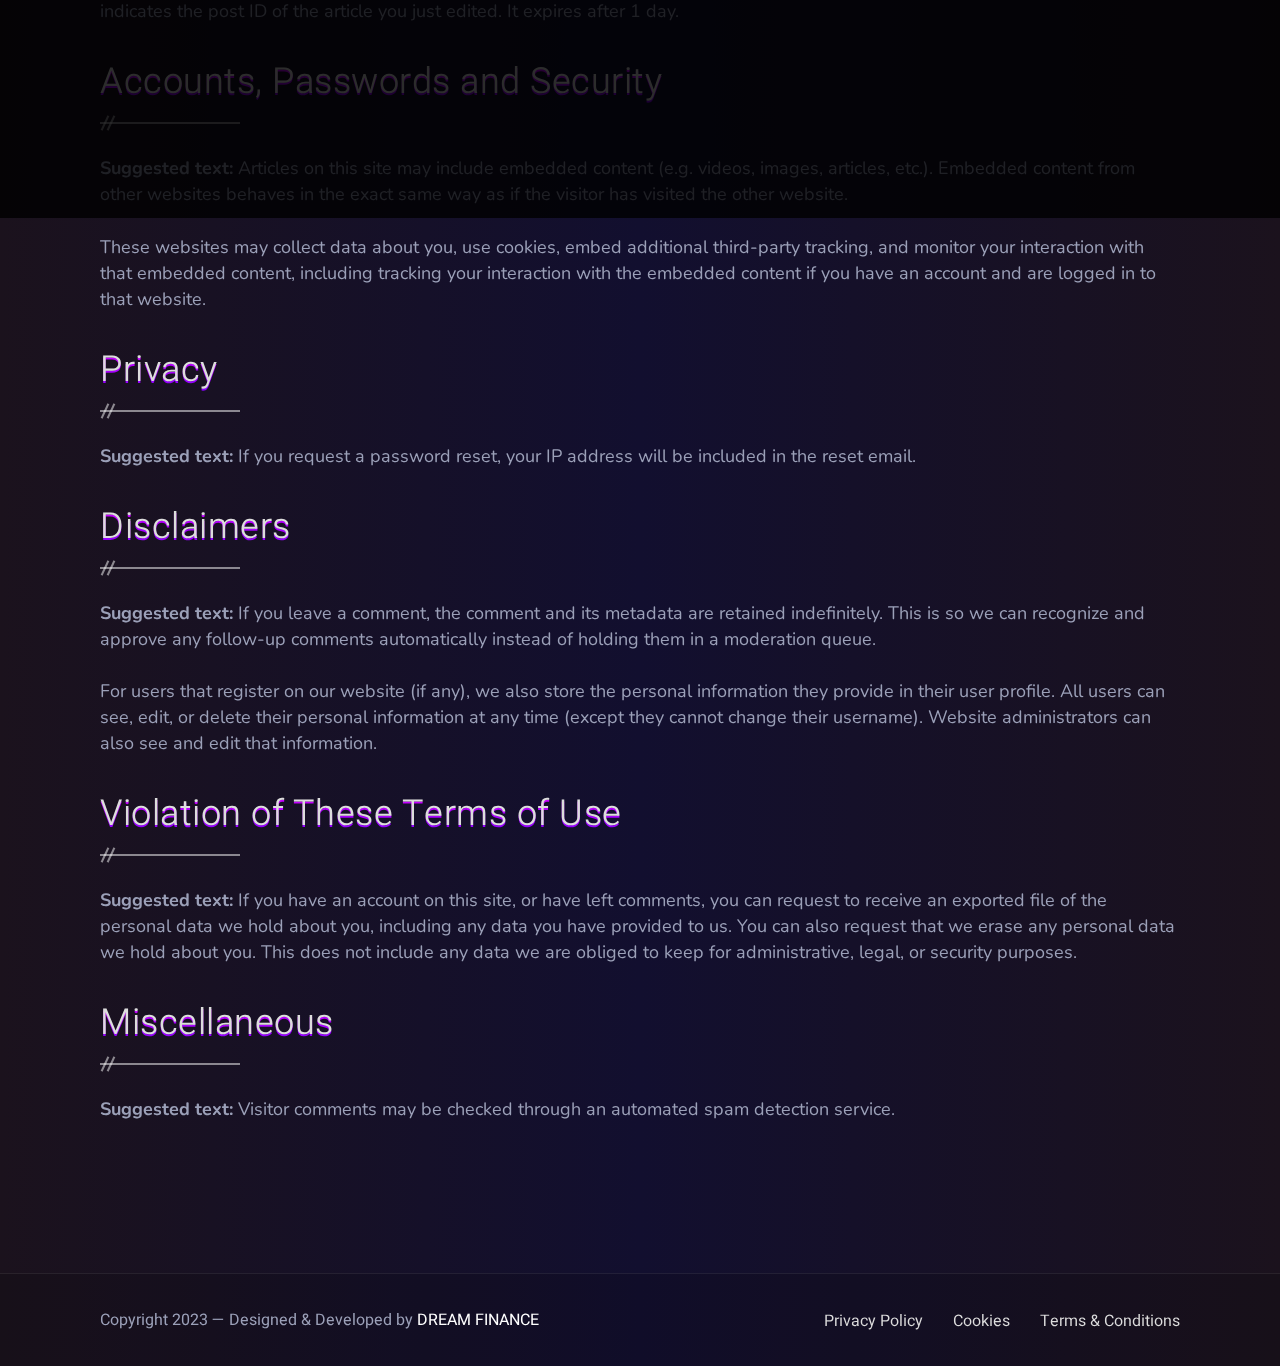
<file: terms-conditions.html>
<!DOCTYPE html>
<!--[if lt IE 7 ]><html class="ie ie6" lang="en"> <![endif]-->
<!--[if IE 7 ]><html class="ie ie7" lang="en"> <![endif]-->
<!--[if IE 8 ]><html class="ie ie8" lang="en"> <![endif]-->
<!--[if (gte IE 9)|!(IE)]><!--><html lang="en"> <!--<![endif]-->
  
<head>

<meta http-equiv="Content-Type" content="text/html; charset=utf-8" />

<meta name="description" content="MetaPortal">
<meta name="author" content="Frenify">

<meta name="viewport" content="width=device-width, initial-scale=1, maximum-scale=1">

<title>DFT Collecation  | Terms &amp; Conditions</title>

<!-- Google Fonts -->
<link rel="preconnect" href="https://fonts.googleapis.com">
<link rel="preconnect" href="https://fonts.gstatic.com" crossorigin>
<link href="https://fonts.googleapis.com/css2?family=Heebo:wght@100;200;300;400;500;600;700;800;900&family=Nunito:ital,wght@0,200;0,300;0,400;0,500;0,600;0,700;0,800;0,900;1,200;1,300;1,400;1,500;1,600;1,700;1,800;1,900&display=swap" rel="stylesheet">
<!-- !Google Fonts -->

<!-- Styles -->
<link type="text/css" rel="stylesheet" href="css/plugins.css?ver=7.0" />
<link type="text/css" rel="stylesheet" href="css/style.css?ver=7.0" />
<!--[if lt IE 9]> <script type="text/javascript" src="js/modernizr.custom.js?ver=7.0"></script> <![endif]-->
<!-- !Styles -->

</head>

<body>


<!-- Preloader -->
<div class="metaportal_fn_preloader">
	<div class="loading-container">
		<div class="loading">
			<div class="l1">
				<div></div>
			</div>
			<div class="l2">
				<div></div>
			</div>
			<div class="l3">
				<div></div>
			</div>
			<div class="l4">
				<div></div>
			</div>
		</div>
	</div>
</div>
<!-- !Preloader -->

<!-- Left Navigation -->
<div class="metaportal_fn_leftnav_closer ready"></div>
<div class="metaportal_fn_leftnav ready">
	<a href="#" class="fn__closer"><span></span></a>
	<div class="navbox">
		<div class="list_holder">
			<ul class="metaportal_fn_items">
				<li>
					<div class="item">
						<a href="https://opensea.io/" target="_blank"></a>
						<span class="icon">
							<img src="img/market/opensea.png" alt="">
						</span>
						<span class="text">Opensea</span>
					</div>
				</li>
				<li>
					<div class="item">
						<a href="https://discord.com/" target="_blank"></a>
						<span class="icon">
							<img src="img/market/discord.png" alt="">
						</span>
						<span class="text">Discord</span>
					</div>
				</li>
			</ul>
		</div>
		<div class="nav_holder">
			
			<!-- For JS -->
			<span class="icon">
				<img src="svg/down.svg" alt="" class="fn__svg">
			</span>
			<!-- For JS -->
			
			<ul>
				<li>
					<a href="#">
						<span class="creative_link">Home<img src="svg/down.svg" alt="" class="fn__svg"></span>
					</a>
					<ul class="sub-menu">
						<li><a href="index.html"><span class="creative_link">#1 3D Carousel</span></a></li>
						<li><a href="index-2.html"><span class="creative_link">#2 Bended Carousel</span></a></li>
						<li><a href="index-3.html"><span class="creative_link">#3 Video Background</span></a></li>
						<li><a href="index-4.html"><span class="creative_link">#4 Water Effect</span></a></li>
						<li><a href="index-5.html"><span class="creative_link">#5 Simple Carousel</span></a></li>
						<li><a href="index-6.html"><span class="creative_link">#6 Fullscreen Slider</span></a></li>
					</ul>
				</li>
				<li><a href="nft-single.html"><span class="creative_link">Mint Page</span></a></li>
				<li><a href="collection.html"><span class="creative_link">Collection</span></a></li>
				<li>
					<a href="#">
						<span class="creative_link">Pages<img src="svg/down.svg" alt="" class="fn__svg"></span>
					</a>
					<ul class="sub-menu">
						<li><a href="coming-soon.html"><span class="creative_link">Coming Soon</span></a></li>
						<li><a href="404.html"><span class="creative_link">404 Page</span></a></li>
						<li><a href="protected.html"><span class="creative_link">Protected Page</span></a></li>
						<li><a href="no-results.html"><span class="creative_link">Search No Results</span></a></li>
						<li>
							<a href="#">
								<span class="creative_link">More<img src="svg/down.svg" alt="" class="fn__svg"></span>
							</a>
							<ul class="sub-menu">
								<li><a href="cookies.html"><span class="creative_link">Cookies</span></a></li>
								<li><a href="privacy-policy.html"><span class="creative_link">Privacy Policy</span></a></li>
								<li><a href="terms-conditions.html"><span class="creative_link">Terms &amp; Conditions</span></a></li>
							</ul>
						</li>
					</ul>
				</li>
				<li><a href="blog.html"><span class="creative_link">Blog</span></a></li>
				<li><a href="blog-single.html"><span class="creative_link">Blog Single</span></a></li>
			</ul>
		</div>
		<div class="info_holder">
			<div class="copyright">
				<p>Copyright 2022 - Designed &amp; Developed by <a href="https://themeforest.net/user/frenify/portfolio" target="_blank">Frenify</a></p>
			</div>
			<div class="social_icons">
				<ul>
					<li><a href="#"><img src="svg/social/twitter-1.svg" alt="" class="fn__svg"></a></li>
					<li><a href="#"><img src="svg/social/facebook-1.svg" alt="" class="fn__svg"></a></li>
					<li><a href="#"><img src="svg/social/instagram-1.svg" alt="" class="fn__svg"></a></li>
					<li><a href="#"><img src="svg/social/pinterest-1.svg" alt="" class="fn__svg"></a></li>
					<li><a href="#"><img src="svg/social/behance-1.svg" alt="" class="fn__svg"></a></li>
				</ul>
			</div>
		</div>
	</div>
</div>
<!-- !Left Navigation -->


<!-- Searchbox Popup -->
<div class="metaportal_fn_search_closer"></div>
<div class="metaportal_fn_searchbox">
	<div class="container small">
		<div class="searchbox">
			<input type="text" placeholder="Search here...">
			<a href="#">
				<img src="svg/loupe.svg" alt="" class="fn__svg">
			</a>
		</div>
	</div>
</div>
<!-- !Searchbox Popup -->

<!-- Wallet Popup -->
<div class="metaportal_fn_wallet_closer ready"></div>
<div class="metaportal_fn_walletbox ready">
	<a href="#" class="fn__closer"><span></span></a>
	<div class="walletbox">
		
		<div class="title_holder">
			<h3>Connect Wallet</h3>
			<p>Connect with one of our available wallet providers or create a new one.</p>
		</div>
		
		<div class="list_holder">
			<ul class="metaportal_fn_items">
				<li>
					<div class="item">
						<a href="#"></a>
						<span class="icon">
							<img src="img/wallet/metamask.png" alt="">
						</span>
						<span class="text">Metamask</span>
					</div>
				</li>
				<li>
					<div class="item">
						<a href="#"></a>
						<span class="icon">
							<img src="img/wallet/coinbase.png" alt="">
						</span>
						<span class="text">Coinbase</span>
					</div>
				</li>
				<li>
					<div class="item">
						<a href="#"></a>
						<span class="icon">
							<img src="img/wallet/walletconnect.png" alt="">
						</span>
						<span class="text">WalletConnect</span>
					</div>
				</li>
				<li>
					<div class="item">
						<a href="#"></a>
						<span class="icon">
							<img src="img/wallet/venly.png" alt="">
						</span>
						<span class="text">Venly</span>
					</div>
				</li>
			</ul>
		</div>
		
	</div>
</div>
<!-- !Wallet Popup -->

<!-- Main -->
<div class="metaportal_fn_main">

	<!-- Mobile Navigation -->
	<div class="metaportal_fn_mobnav">
		<div class="mob_top">
			<div class="social_trigger">
				<div class="trigger">
					<span></span>
				</div>
				<div class="social">
					<ul>
						<li><a href="https://www.facebook.com/" target="_blank">Fb.</a></li>
						<li><a href="https://www.twitter.com/" target="_blank">Tw.</a></li>
						<li><a href="https://www.instagram.com/" target="_blank">In.</a></li>
						<li><a href="https://www.linkedin.com/" target="_blank">Ln.</a></li>
					</ul>
				</div>
			</div>
			<div class="wallet">
				<a href="#" class="metaportal_fn_button wallet_opener"><span>Wallet</span></a>
			</div>
		</div>
		<div class="mob_mid">
			<div class="logo">
				<a href="index.html"><img src="img/logo.png" alt=""></a>
			</div>
			<div class="trigger">
				<span></span>
			</div>
		</div>
		<div class="mob_bot">
			<ul>
				<li><a class="creative_link" href="index.html#home">Home</a></li>
				<li><a class="creative_link" href="index.html#about">About</a></li>
				<li><a class="creative_link" href="index.html#collection">Collection</a></li>
				<li><a class="creative_link" href="index.html#news">Blog</a></li>
				<li><a class="creative_link" href="index.html#contact">Contact</a></li>
			</ul>
		</div>
	</div>
	<!-- !Mobile Navigation -->
	
	<!-- Header -->
	<header id="header">
		<div class="header">
			<div class="header_in">
			
				<div class="trigger_logo">
					<div class="trigger">
						<span></span>
					</div>
					<div class="logo">
						<a href="index.html"><img src="img/logo.png" alt=""></a>
					</div>
				</div>
				
				<div class="nav">
					<ul>
						<li><a class="creative_link" href="index.html#home">Home</a></li>
						<li><a class="creative_link" href="index.html#about">About</a></li>
						<li><a class="creative_link" href="index.html#collection">Collection</a></li>
						<li><a class="creative_link" href="index.html#news">Blog</a></li>
						<li><a class="creative_link" href="index.html#contact">Contact</a></li>
					</ul>
				</div>
				
				<div class="wallet">
					<a href="#" class="metaportal_fn_button wallet_opener"><span>Connect To Wallet</span></a>
				</div>
				
			</div>
		</div>
	</header>
	<!-- !Header -->
	
	<!-- Content -->
	<div class="metaportal_fn_content">
		
		<div class="metaportal_fn_pagetitle">
			
			<div class="container small">
				<div class="pagetitle">
					<h3 class="fn__maintitle big" data-text="Terms &amp; Conditions" data-align="center">Terms &amp; Conditions</h3>
					<p>
						<a href="index.html">Home</a>
						<span class="divider">/</span>
						<span class="text">Terms &amp; Conditions</span>
					</p>
				</div>
			</div>
		</div>
			
		<!-- Section Divider -->
		<div class="fn_cs_section_divider">
			<div class="divider">
				<span class="short"></span>
				<span class="long"></span>
				<span class="short"></span>
			</div>
		</div>
		<!-- !Section Divider -->
		
		<div class="metaportal_fn_privacy">
			<div class="container small">
			
			
				<h3 class="fn__maintitle" data-text="Ownership of Site; Agreement to Terms of Use">Ownership of Site; Agreement to Terms of Use</h3>
				<div class="fn_cs_divider">
					<div class="divider">
						<span></span>
						<span></span>
					</div>
				</div>
				<p><strong>Suggested text:</strong> Our website address is: https://dream1.finance</p>
				
				
				<h3 class="fn__maintitle" data-text="Content">Content</h3>
				<div class="fn_cs_divider">
					<div class="divider">
						<span></span>
						<span></span>
					</div>
				</div>
				<p>Suggested text: When visitors leave comments on the site we collect the data shown in the comments form, and also the visitor’s IP address and browser user agent string to help spam detection.</p>
				<p>An anonymized string created from your email address (also called a hash) may be provided to the Gravatar service to see if you are using it. The Gravatar service privacy policy is available here: https://automattic.com/privacy/. After approval of your comment, your profile picture is visible to the public in the context of your comment.</p>
				
				
				<h3 class="fn__maintitle" data-text="Your Use of the Site">Your Use of the Site</h3>
				<div class="fn_cs_divider">
					<div class="divider">
						<span></span>
						<span></span>
					</div>
				</div>
				<p><strong>Suggested text:</strong> If you upload images to the website, you should avoid uploading images with embedded location data (EXIF GPS) included. Visitors to the website can download and extract any location data from images on the website.</p>
				
				
				<h3 class="fn__maintitle" data-text="Purchases; Other Terms and Conditions">Purchases; Other Terms and Conditions</h3>
				<div class="fn_cs_divider">
					<div class="divider">
						<span></span>
						<span></span>
					</div>
				</div>
				<p>Suggested text: If you leave a comment on our site you may opt-in to saving your name, email address and website in cookies. These are for your convenience so that you do not have to fill in your details again when you leave another comment. These cookies will last for one year.</p>
				<p>If you visit our login page, we will set a temporary cookie to determine if your browser accepts cookies. This cookie contains no personal data and is discarded when you close your browser.</p>
				<p>When you log in, we will also set up several cookies to save your login information and your screen display choices. Login cookies last for two days, and screen options cookies last for a year. If you select "Remember Me", your login will persist for two weeks. If you log out of your account, the login cookies will be removed.</p>
				<p>If you edit or publish an article, an additional cookie will be saved in your browser. This cookie includes no personal data and simply indicates the post ID of the article you just edited. It expires after 1 day.</p>
				
				
				
				<h3 class="fn__maintitle" data-text="Accounts, Passwords and Security">Accounts, Passwords and Security</h3>
				<div class="fn_cs_divider">
					<div class="divider">
						<span></span>
						<span></span>
					</div>
				</div>
				<p><strong>Suggested text:</strong> Articles on this site may include embedded content (e.g. videos, images, articles, etc.). Embedded content from other websites behaves in the exact same way as if the visitor has visited the other website.</p>
				<p>These websites may collect data about you, use cookies, embed additional third-party tracking, and monitor your interaction with that embedded content, including tracking your interaction with the embedded content if you have an account and are logged in to that website.</p>
				
				
				<h3 class="fn__maintitle" data-text="Privacy">Privacy</h3>
				<div class="fn_cs_divider">
					<div class="divider">
						<span></span>
						<span></span>
					</div>
				</div>
				<p><strong>Suggested text:</strong> If you request a password reset, your IP address will be included in the reset email.</p>
				
				
				<h3 class="fn__maintitle" data-text="Disclaimers">Disclaimers</h3>
				<div class="fn_cs_divider">
					<div class="divider">
						<span></span>
						<span></span>
					</div>
				</div>
				<p><strong>Suggested text:</strong> If you leave a comment, the comment and its metadata are retained indefinitely. This is so we can recognize and approve any follow-up comments automatically instead of holding them in a moderation queue.</p>
				<p>For users that register on our website (if any), we also store the personal information they provide in their user profile. All users can see, edit, or delete their personal information at any time (except they cannot change their username). Website administrators can also see and edit that information.</p>
				
				
				<h3 class="fn__maintitle" data-text="Violation of These Terms of Use">Violation of These Terms of Use</h3>
				<div class="fn_cs_divider">
					<div class="divider">
						<span></span>
						<span></span>
					</div>
				</div>
				<p><strong>Suggested text:</strong> If you have an account on this site, or have left comments, you can request to receive an exported file of the personal data we hold about you, including any data you have provided to us. You can also request that we erase any personal data we hold about you. This does not include any data we are obliged to keep for administrative, legal, or security purposes.</p>
				
				
				<h3 class="fn__maintitle" data-text="Miscellaneous">Miscellaneous</h3>
				<div class="fn_cs_divider">
					<div class="divider">
						<span></span>
						<span></span>
					</div>
				</div>
				<p><strong>Suggested text:</strong> Visitor comments may be checked through an automated spam detection service.</p>
				
			</div>
		</div>
		
		
		<!-- Footer -->
		<footer id="footer">
			<div class="container">
				<div class="footer">
					<div class="left_part">
						<p>Copyright 2023 — Designed &amp; Developed by <a href="https://www.dream1.finance/" target="_blank">DREAM FINANCE</a></p>
					</div>
					<div class="right_part">
						<ul>
							<li><a class="creative_link" href="privacy-policy.html">Privacy Policy</a></li>
							<li><a class="creative_link" href="cookies.html">Cookies</a></li>
							<li><a class="creative_link" href="terms-conditions.html">Terms &amp; Conditions</a></li>
						</ul>
					</div>
				</div>
			</div>
		</footer>
		<!-- !Footer -->
		
	</div>
	<!-- !Content -->
	
	
	<!-- Social -->
	<div id="social">
		<div class="social">
			<h4 class="title">Follow Us:</h4>
			<ul>
				<li><a href="https://www.facebook.com/" target="_blank">Fb.</a></li>
				<li><a href="https://www.twitter.com/" target="_blank">Tw.</a></li>
				<li><a href="https://www.instagram.com/" target="_blank">In.</a></li>
				<li><a href="https://www.linkedin.com/" target="_blank">Ln.</a></li>
			</ul>
		</div>
	</div>
	<!-- !Social -->
	
	
	<!-- Totop -->
	<a href="#" class="metaportal_fn_totop">
		<span class="totop_inner">
			<span class="icon">
				<img src="svg/down.svg" alt="" class="fn__svg">
			</span>
			<span class="text">Scroll To Top</span>
		</span>
	</a>
	<!-- /Totop -->
	
	<!-- Search Button -->
	<a href="#" class="metaportal_fn_search">
		<span class="icon">
			<img src="svg/loupe.svg" alt="" class="fn__svg">
		</span>
	</a>
	<!-- !Search Button -->
	
	
</div>
<!-- !Main -->

<!-- Scripts -->
<script type="text/javascript" src="js/jquery.js?ver=7.0"></script>
<script type="text/javascript" src="js/plugins.js?ver=7.0"></script>
<!--[if lt IE 10]> <script type="text/javascript" src="js/ie8.js?ver=7.0"></script> <![endif]-->
<script type="text/javascript" src="js/init.js?ver=7.0"></script>
<!-- !Scripts -->

</body>
</html>
</file>
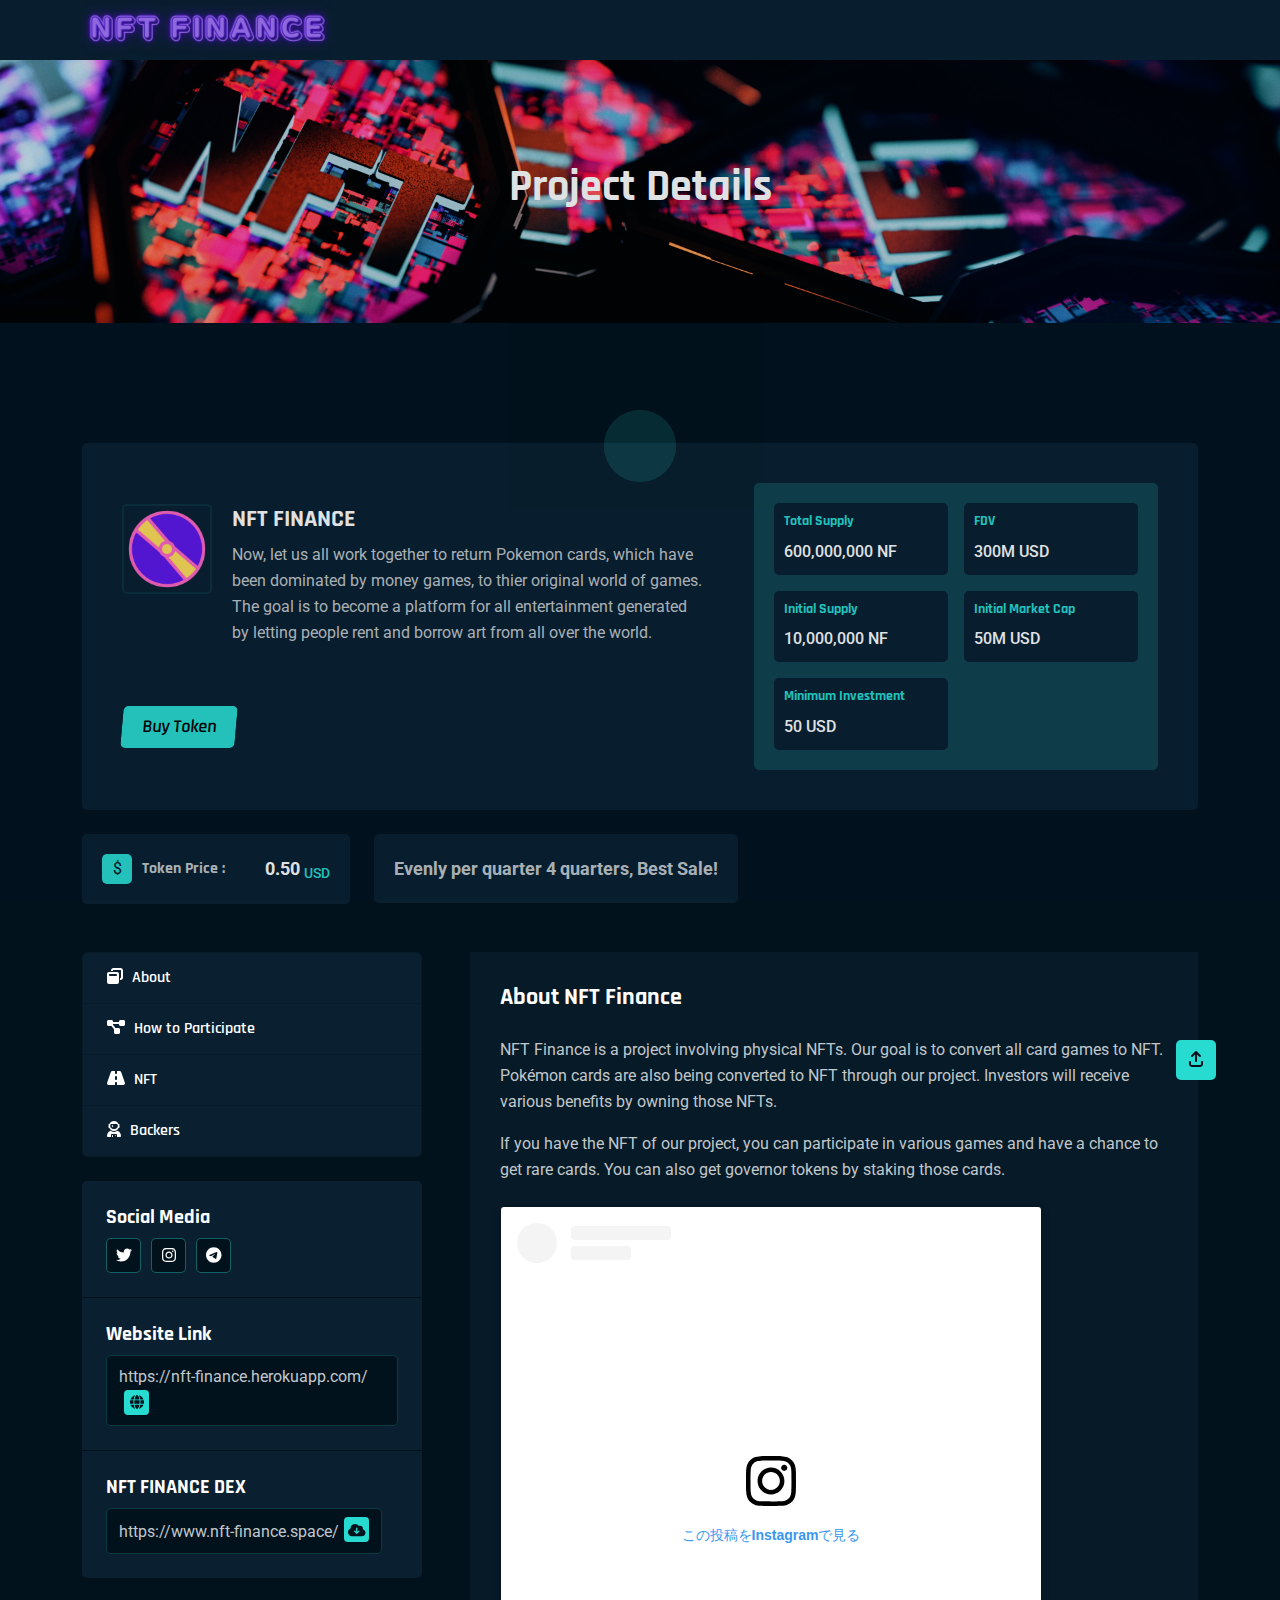
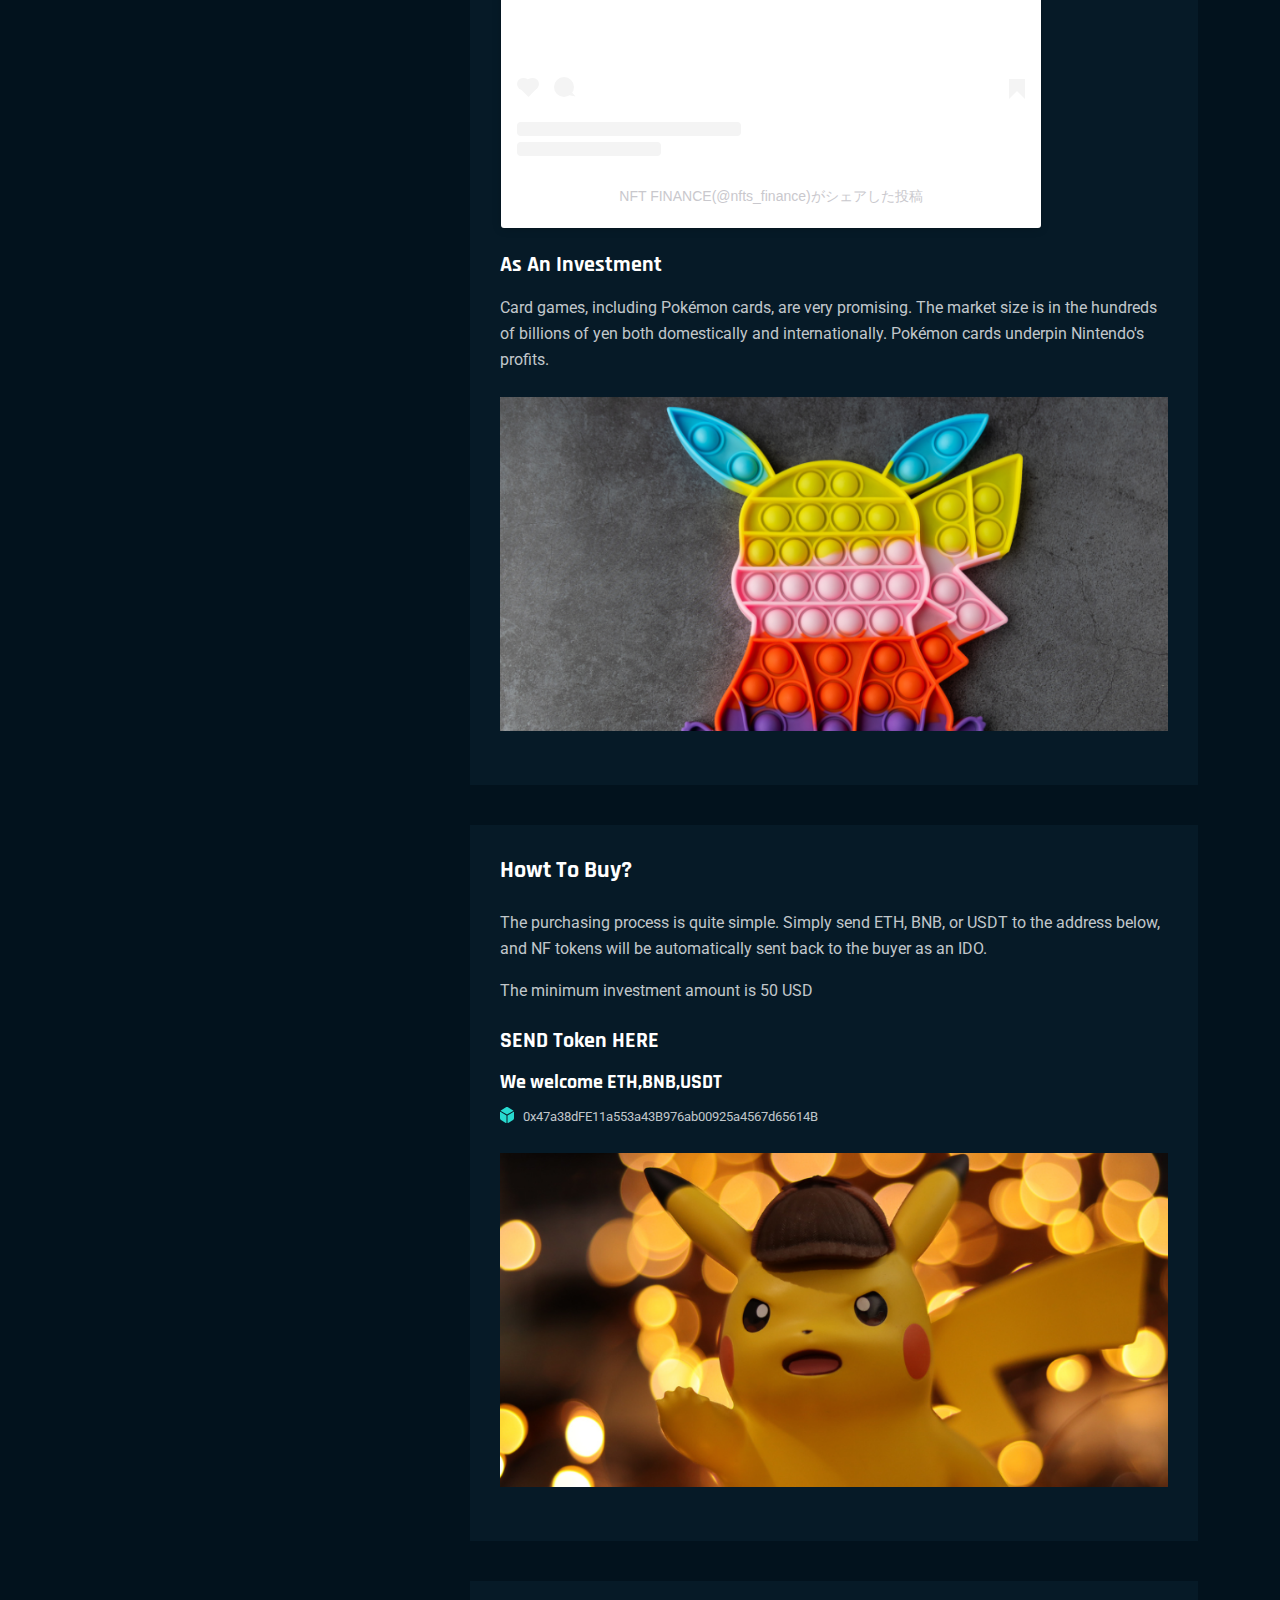
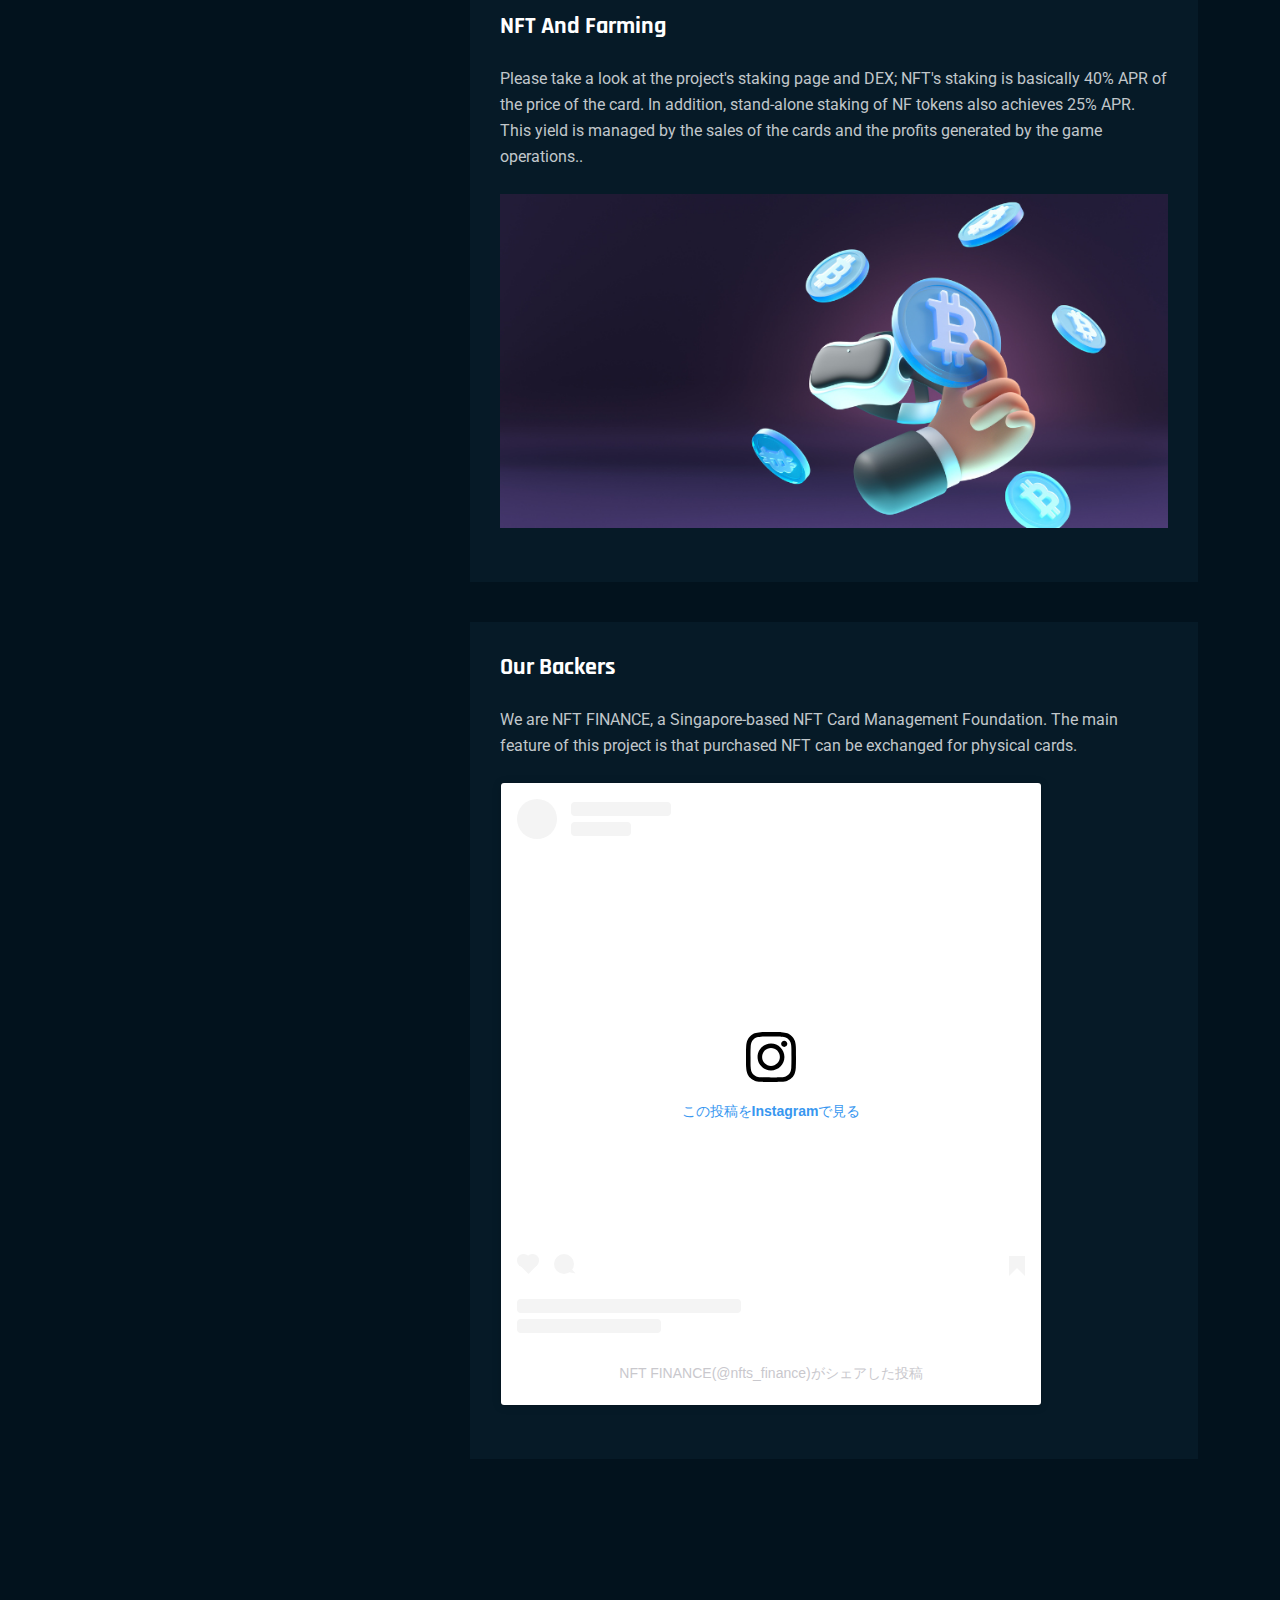
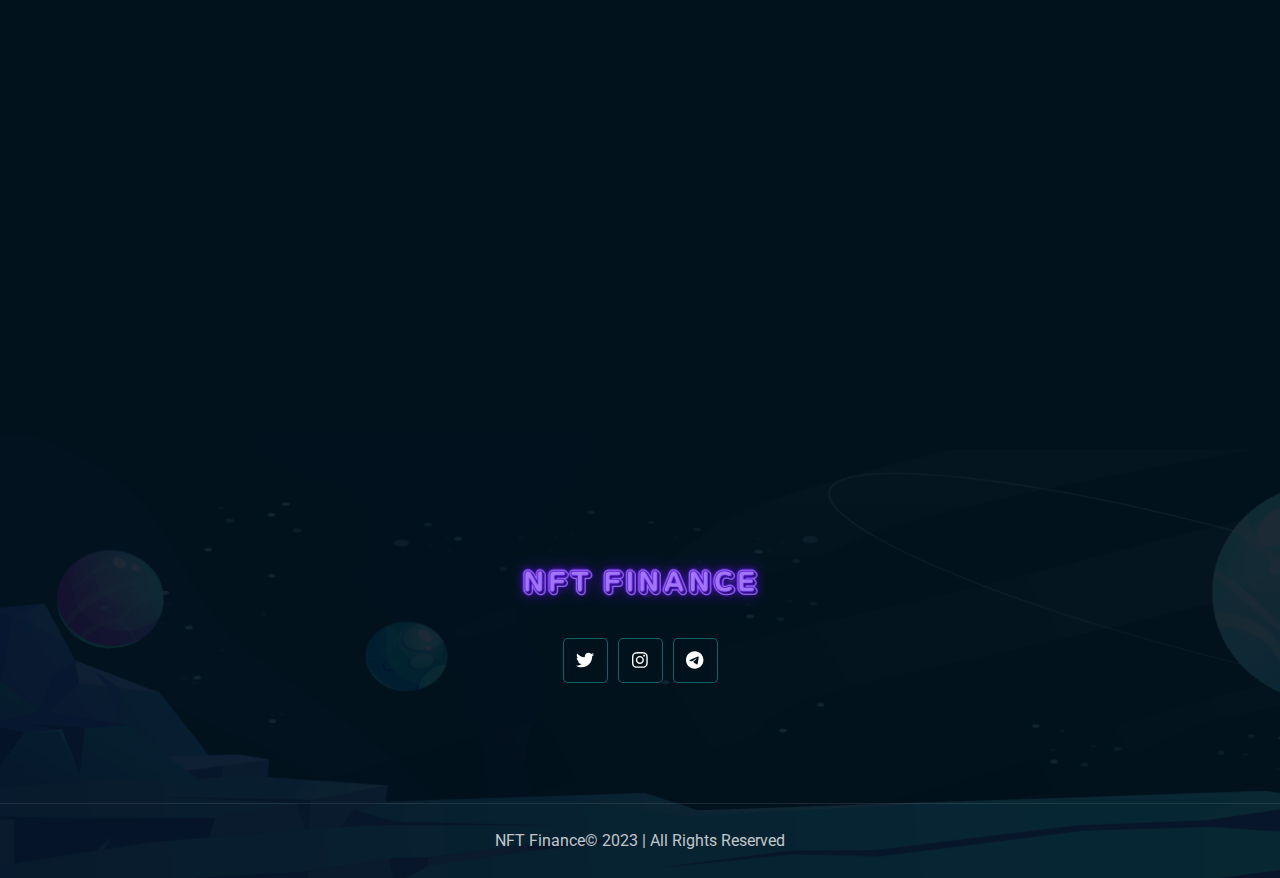
<file: ticket.html>
<!DOCTYPE html>
<html lang="zxx">

<head>
    <meta charset="UTF-8">
    <meta http-equiv="X-UA-Compatible" content="IE=edge">
    <meta name="viewport" content="width=device-width, initial-scale=1.0">


    <!-- Primary Meta Tags -->
    <title>NFT FINANCE IDO Landing Page</title>
    <meta name="title" content="NFT FINANCE IDO Landing Page">
    <meta name="description"
        content="RETURN POKEMON CARDS WITH NFT DEX">

    <!-- favicon -->
    <link rel="shortcut icon" href="assets/images/favicon.png" type="image/x-icon">

    <!-- vendors css -->
    <link rel="stylesheet" href="assets/css/bootstrap.min.css">
    <link rel="stylesheet" href="assets/css/aos.css">
    <link rel="stylesheet" href="assets/css/all.min.css">
    <link rel="stylesheet" href="assets/css/swiper-bundle.min.css">

    <!-- main css for template -->
    <link rel="stylesheet" href="assets/css/style.css">
</head>

<body>
    <!-- preloader start here -->
    <div class="preloader">
        <div class="preloader__inner">
            <div class="preloader__icon">
                <span></span>
                <span></span>
            </div>
        </div>
    </div>
    <!-- preloader ending here -->



    <!-- ==========Header Section Starts Here========== -->
    <header class="header-section">
        <div class="container">
            <div class="header-holder">
                <div class="header-primary d-flex flex-wrap justify-content-between align-items-center">
                    <div class="brand-logo d-none d-lg-inline-block">
                        <div class="logo">
                            <img src="assets/images/logo/logo.png" alt="logo">
                        </div>
                    </div>
                    <div class="header-wrapper justify-content-lg-end">
                        <div class="mobile-logo d-lg-none">
                                <img src="assets/images/logo/logo.png" alt="logo">
                        </div>
                    </div>
                </div>
            </div>
        </div>

    </header>
    <!-- ==========Header Section Ends Here========== -->




    <!-- connect wallet modal start -->
    <!-- connect wallet modal end -->





    <!-- ================> Page header start here <================== -->
    <section class="page-header bg--cover" style="background-image: url(assets/images/header/bg.jpg);">
        <div class="container">
            <div class="page-header__content text-center">
                <h2 class="text-capitalize">Project Details</h2>
            </div>
        </div>
    </section>
    <!-- ================> Page header end here <================== -->





    <!-- ================> Project Details start here <================== -->
    <section class="pro-details padding-top padding-bottom">
        <div class="container">
            <div class="pro-details__wrapper">
                <!-- project item -->
                <div class="pro-details__block mb-4">
                    <div class="pro-details__block-inner">
                        <div class="row g-5 align-items-center">
                            <div class="col-lg-7">
                                <div class="pro-details__item-wrap">
                                    <div class="pro-details__item">
                                        <div class="pro-details__item-thumb">
                                            <img src="assets/images/favicon.png" alt="IGO Project">
                                        </div>
                                        <div class="pro-details__item-content">
                                            <h4>NFT <span>FINANCE</span></h4>
                                            <p>
                                                Now, let us all work together to return Pokemon cards, which have been dominated by money games, to thier original world of games.
                                                The goal is to become a platform for all entertainment generated by letting people rent and borrow art from all over the world.
                                            </p>
                                        </div>
                                        <div class="btn-group mt-4 d-flex flex-wrap gap-20">
                                            <a href="#pro-details-token" class="default-btn default-btn--small">
                                                <span>Buy Token
                                                </span></a>
                                        </div>
                                    </div>
                                </div>
                            </div>
                            <div class="col-lg-5">
                                <div class="pro-details__info">
                                    <div class="row g-3">
                                        <div class="col-sm-6">
                                            <div class="pro-details__info-item">
                                                <h6 class="pro-details__info-name">
                                                    Total Supply
                                                </h6>
                                                <p class="pro-details__info-value">
                                                    600,000,000 NF
                                                </p>
                                            </div>
                                        </div>
                                        <div class="col-sm-6">
                                            <div class="pro-details__info-item">
                                                <h6 class="pro-details__info-name">
                                                    FDV
                                                </h6>
                                                <p class="pro-details__info-value">
                                                    300M USD
                                                </p>
                                            </div>
                                        </div>
                                        <div class="col-sm-6">
                                            <div class="pro-details__info-item">
                                                <h6 class="pro-details__info-name">
                                                    Initial Supply

                                                </h6>
                                                <p class="pro-details__info-value">
                                                    10,000,000 NF
                                                </p>
                                            </div>
                                        </div>
                                        <div class="col-sm-6">
                                            <div class="pro-details__info-item">
                                                <h6 class="pro-details__info-name">
                                                    Initial Market Cap

                                                </h6>
                                                <p class="pro-details__info-value">
                                                    50M USD
                                                </p>
                                            </div>
                                        </div>
                                        <div class="col-sm-6">
                                            <div class="pro-details__info-item">
                                                <h6 class="pro-details__info-name">
                                                    Minimum Investment
                                                </h6>
                                                <p class="pro-details__info-value">
                                                    50 USD
                                                </p>
                                            </div>
                                        </div>
                                    </div>
                                </div>
                            </div>
                        </div>
                    </div>
                </div>
                <!-- token infos -->
                <div class="pro-details__token mb-5">
                    <div class="row g-4 row-cols-auto ">
                        <div class="col">
                            <div
                                class="pro-details__token-item d-flex flex-wrap justify-content-between align-items-center gap-40">
                                <div class="pro-details__token-title">
                                    <span>$</span>
                                    <h6>Token Price :</h6>
                                </div>
                                <div class="pro-details__token-value">
                                    <p>0.50 <sub>USD</sub></p>
                                </div>
                            </div>
                        </div>
                        <div class="col">
                            <div class="pro-details__token-item">
                                <p>Evenly per quarter 4 quarters, Best Sale!</p>
                            </div>
                        </div>
                    </div>
                </div>

                <!-- project description -->
                <div class="pro-details__desc">
                    <div class="row flex-lg-row-reverse g-5">

                        <div class="col-lg-8">
                            <div class="pro-details__desc-content">
                                <div data-bs-spy="scroll" data-bs-target="#pro-details-navlist"
                                    data-bs-smooth-scroll="true" data-bs-root-margin="0px 0px -60%"
                                    class="scrollspy-example" tabindex="0">

                                    <!-- about -->
                                    <section id="pro-details-about">
                                        <h4>About NFT Finance</h4>
                                        <p>NFT Finance is a project involving physical NFTs. Our goal is to convert all card games to NFT. 
                                            Pokémon cards are also being converted to NFT through our project. 
                                            Investors will receive various benefits by owning those NFTs.</p>
                                        <p>If you have the NFT of our project, you can participate in various games and have a chance to get rare cards. 
                                            You can also get governor tokens by staking those cards.</p>
                                        <div class="pro-details__img my-4">
<blockquote class="instagram-media" data-instgrm-captioned data-instgrm-permalink="https://www.instagram.com/reel/Czd7L02yOcS/?utm_source=ig_embed&amp;utm_campaign=loading" data-instgrm-version="14" style=" background:#FFF; border:0; border-radius:3px; box-shadow:0 0 1px 0 rgba(0,0,0,0.5),0 1px 10px 0 rgba(0,0,0,0.15); margin: 1px; max-width:540px; min-width:326px; padding:0; width:99.375%; width:-webkit-calc(100% - 2px); width:calc(100% - 2px);"><div style="padding:16px;"> <a href="https://www.instagram.com/reel/Czd7L02yOcS/?utm_source=ig_embed&amp;utm_campaign=loading" style=" background:#FFFFFF; line-height:0; padding:0 0; text-align:center; text-decoration:none; width:100%;" target="_blank"> <div style=" display: flex; flex-direction: row; align-items: center;"> <div style="background-color: #F4F4F4; border-radius: 50%; flex-grow: 0; height: 40px; margin-right: 14px; width: 40px;"></div> <div style="display: flex; flex-direction: column; flex-grow: 1; justify-content: center;"> <div style=" background-color: #F4F4F4; border-radius: 4px; flex-grow: 0; height: 14px; margin-bottom: 6px; width: 100px;"></div> <div style=" background-color: #F4F4F4; border-radius: 4px; flex-grow: 0; height: 14px; width: 60px;"></div></div></div><div style="padding: 19% 0;"></div> <div style="display:block; height:50px; margin:0 auto 12px; width:50px;"><svg width="50px" height="50px" viewBox="0 0 60 60" version="1.1" xmlns="https://www.w3.org/2000/svg" xmlns:xlink="https://www.w3.org/1999/xlink"><g stroke="none" stroke-width="1" fill="none" fill-rule="evenodd"><g transform="translate(-511.000000, -20.000000)" fill="#000000"><g><path d="M556.869,30.41 C554.814,30.41 553.148,32.076 553.148,34.131 C553.148,36.186 554.814,37.852 556.869,37.852 C558.924,37.852 560.59,36.186 560.59,34.131 C560.59,32.076 558.924,30.41 556.869,30.41 M541,60.657 C535.114,60.657 530.342,55.887 530.342,50 C530.342,44.114 535.114,39.342 541,39.342 C546.887,39.342 551.658,44.114 551.658,50 C551.658,55.887 546.887,60.657 541,60.657 M541,33.886 C532.1,33.886 524.886,41.1 524.886,50 C524.886,58.899 532.1,66.113 541,66.113 C549.9,66.113 557.115,58.899 557.115,50 C557.115,41.1 549.9,33.886 541,33.886 M565.378,62.101 C565.244,65.022 564.756,66.606 564.346,67.663 C563.803,69.06 563.154,70.057 562.106,71.106 C561.058,72.155 560.06,72.803 558.662,73.347 C557.607,73.757 556.021,74.244 553.102,74.378 C549.944,74.521 548.997,74.552 541,74.552 C533.003,74.552 532.056,74.521 528.898,74.378 C525.979,74.244 524.393,73.757 523.338,73.347 C521.94,72.803 520.942,72.155 519.894,71.106 C518.846,70.057 518.197,69.06 517.654,67.663 C517.244,66.606 516.755,65.022 516.623,62.101 C516.479,58.943 516.448,57.996 516.448,50 C516.448,42.003 516.479,41.056 516.623,37.899 C516.755,34.978 517.244,33.391 517.654,32.338 C518.197,30.938 518.846,29.942 519.894,28.894 C520.942,27.846 521.94,27.196 523.338,26.654 C524.393,26.244 525.979,25.756 528.898,25.623 C532.057,25.479 533.004,25.448 541,25.448 C548.997,25.448 549.943,25.479 553.102,25.623 C556.021,25.756 557.607,26.244 558.662,26.654 C560.06,27.196 561.058,27.846 562.106,28.894 C563.154,29.942 563.803,30.938 564.346,32.338 C564.756,33.391 565.244,34.978 565.378,37.899 C565.522,41.056 565.552,42.003 565.552,50 C565.552,57.996 565.522,58.943 565.378,62.101 M570.82,37.631 C570.674,34.438 570.167,32.258 569.425,30.349 C568.659,28.377 567.633,26.702 565.965,25.035 C564.297,23.368 562.623,22.342 560.652,21.575 C558.743,20.834 556.562,20.326 553.369,20.18 C550.169,20.033 549.148,20 541,20 C532.853,20 531.831,20.033 528.631,20.18 C525.438,20.326 523.257,20.834 521.349,21.575 C519.376,22.342 517.703,23.368 516.035,25.035 C514.368,26.702 513.342,28.377 512.574,30.349 C511.834,32.258 511.326,34.438 511.181,37.631 C511.035,40.831 511,41.851 511,50 C511,58.147 511.035,59.17 511.181,62.369 C511.326,65.562 511.834,67.743 512.574,69.651 C513.342,71.625 514.368,73.296 516.035,74.965 C517.703,76.634 519.376,77.658 521.349,78.425 C523.257,79.167 525.438,79.673 528.631,79.82 C531.831,79.965 532.853,80.001 541,80.001 C549.148,80.001 550.169,79.965 553.369,79.82 C556.562,79.673 558.743,79.167 560.652,78.425 C562.623,77.658 564.297,76.634 565.965,74.965 C567.633,73.296 568.659,71.625 569.425,69.651 C570.167,67.743 570.674,65.562 570.82,62.369 C570.966,59.17 571,58.147 571,50 C571,41.851 570.966,40.831 570.82,37.631"></path></g></g></g></svg></div><div style="padding-top: 8px;"> <div style=" color:#3897f0; font-family:Arial,sans-serif; font-size:14px; font-style:normal; font-weight:550; line-height:18px;">この投稿をInstagramで見る</div></div><div style="padding: 12.5% 0;"></div> <div style="display: flex; flex-direction: row; margin-bottom: 14px; align-items: center;"><div> <div style="background-color: #F4F4F4; border-radius: 50%; height: 12.5px; width: 12.5px; transform: translateX(0px) translateY(7px);"></div> <div style="background-color: #F4F4F4; height: 12.5px; transform: rotate(-45deg) translateX(3px) translateY(1px); width: 12.5px; flex-grow: 0; margin-right: 14px; margin-left: 2px;"></div> <div style="background-color: #F4F4F4; border-radius: 50%; height: 12.5px; width: 12.5px; transform: translateX(9px) translateY(-18px);"></div></div><div style="margin-left: 8px;"> <div style=" background-color: #F4F4F4; border-radius: 50%; flex-grow: 0; height: 20px; width: 20px;"></div> <div style=" width: 0; height: 0; border-top: 2px solid transparent; border-left: 6px solid #f4f4f4; border-bottom: 2px solid transparent; transform: translateX(16px) translateY(-4px) rotate(30deg)"></div></div><div style="margin-left: auto;"> <div style=" width: 0px; border-top: 8px solid #F4F4F4; border-right: 8px solid transparent; transform: translateY(16px);"></div> <div style=" background-color: #F4F4F4; flex-grow: 0; height: 12px; width: 16px; transform: translateY(-4px);"></div> <div style=" width: 0; height: 0; border-top: 8px solid #F4F4F4; border-left: 8px solid transparent; transform: translateY(-4px) translateX(8px);"></div></div></div> <div style="display: flex; flex-direction: column; flex-grow: 1; justify-content: center; margin-bottom: 24px;"> <div style=" background-color: #F4F4F4; border-radius: 4px; flex-grow: 0; height: 14px; margin-bottom: 6px; width: 224px;"></div> <div style=" background-color: #F4F4F4; border-radius: 4px; flex-grow: 0; height: 14px; width: 144px;"></div></div></a><p style=" color:#c9c8cd; font-family:Arial,sans-serif; font-size:14px; line-height:17px; margin-bottom:0; margin-top:8px; overflow:hidden; padding:8px 0 7px; text-align:center; text-overflow:ellipsis; white-space:nowrap;"><a href="https://www.instagram.com/reel/Czd7L02yOcS/?utm_source=ig_embed&amp;utm_campaign=loading" style=" color:#c9c8cd; font-family:Arial,sans-serif; font-size:14px; font-style:normal; font-weight:normal; line-height:17px; text-decoration:none;" target="_blank">NFT FINANCE(@nfts_finance)がシェアした投稿</a></p></div></blockquote> <script async src="//www.instagram.com/embed.js"></script>                                        </div>

                                        <h5>As an investment</h5>
                                        <p>Card games, including Pokémon cards, are very promising. The market size is in the hundreds of billions of yen both domestically and internationally. 
                                            Pokémon cards underpin Nintendo's profits.</p>
                                        <div class="pro-details__img my-4">
                                            <img src="assets/images/blog/single/02.jpg" alt="Project Image">
                                        </div>
                                    </section>

                                    <!-- token -->
                                    <section id="pro-details-token">
                                        <h4>Howt to buy?</h4>
                                        <p>The purchasing process is quite simple. Simply send ETH, BNB, or USDT to the address below, 
                                            and NF tokens will be automatically sent back to the buyer as an IDO.</p>

                                        <p>The minimum investment amount is 50 USD</p>
                                        <div class="pro-details__token-info mt-4">
                                            <h5>SEND Token HERE</h5>
                                            <h6>We welcome ETH,BNB,USDT</h6>
                                            <ul class="pro-details__tokenlist">
                                                <li class="pro-details__tokenlist-item">
                                                    <i
                                                        class="fa-solid fa-dice-d6"></i>
                                                        <font size="2">
                                                            0x47a38dFE11a553a43B976ab00925a4567d65614B
                                                        </font>
                                                    </li>
                                            </ul>
                                        </div>

                                        <div class="pro-details__img my-4">
                                            <img src="assets/images/blog/single/03.jpg" alt="Token Image">
                                        </div>
                                    </section>

                                    <!-- Roadmap -->
                                    <section id="pro-details-roadmap">
                                        <h4> NFT and Farming</h4>
                                        <p>Please take a look at the project's staking page and DEX; NFT's staking is basically 40% APR of the price of the card. 
                                            In addition, stand-alone staking of NF tokens also achieves 25% APR. 
                                            This yield is managed by the sales of the cards and the profits generated by the game operations..</p>
                                        <div class="pro-details__img my-4">
                                            <img src="assets/images/blog/single/04.jpg" alt="roadmap Image">
                                        </div>

                                    </section>

                                    <!-- backers -->
                                    <section id="pro-details-backers">
                                        <h4> Our Backers</h4>
                                        <p>We are NFT FINANCE, a Singapore-based NFT Card Management Foundation. 
                                            The main feature of this project is that purchased NFT can be exchanged for physical cards.</p>

                                        <div class="pro-details__img my-4">
                                            <blockquote class="instagram-media" data-instgrm-captioned data-instgrm-permalink="https://www.instagram.com/reel/CzU2MqcSBs3/?utm_source=ig_embed&amp;utm_campaign=loading" data-instgrm-version="14" style=" background:#FFF; border:0; border-radius:3px; box-shadow:0 0 1px 0 rgba(0,0,0,0.5),0 1px 10px 0 rgba(0,0,0,0.15); margin: 1px; max-width:540px; min-width:326px; padding:0; width:99.375%; width:-webkit-calc(100% - 2px); width:calc(100% - 2px);"><div style="padding:16px;"> <a href="https://www.instagram.com/reel/CzU2MqcSBs3/?utm_source=ig_embed&amp;utm_campaign=loading" style=" background:#FFFFFF; line-height:0; padding:0 0; text-align:center; text-decoration:none; width:100%;" target="_blank"> <div style=" display: flex; flex-direction: row; align-items: center;"> <div style="background-color: #F4F4F4; border-radius: 50%; flex-grow: 0; height: 40px; margin-right: 14px; width: 40px;"></div> <div style="display: flex; flex-direction: column; flex-grow: 1; justify-content: center;"> <div style=" background-color: #F4F4F4; border-radius: 4px; flex-grow: 0; height: 14px; margin-bottom: 6px; width: 100px;"></div> <div style=" background-color: #F4F4F4; border-radius: 4px; flex-grow: 0; height: 14px; width: 60px;"></div></div></div><div style="padding: 19% 0;"></div> <div style="display:block; height:50px; margin:0 auto 12px; width:50px;"><svg width="50px" height="50px" viewBox="0 0 60 60" version="1.1" xmlns="https://www.w3.org/2000/svg" xmlns:xlink="https://www.w3.org/1999/xlink"><g stroke="none" stroke-width="1" fill="none" fill-rule="evenodd"><g transform="translate(-511.000000, -20.000000)" fill="#000000"><g><path d="M556.869,30.41 C554.814,30.41 553.148,32.076 553.148,34.131 C553.148,36.186 554.814,37.852 556.869,37.852 C558.924,37.852 560.59,36.186 560.59,34.131 C560.59,32.076 558.924,30.41 556.869,30.41 M541,60.657 C535.114,60.657 530.342,55.887 530.342,50 C530.342,44.114 535.114,39.342 541,39.342 C546.887,39.342 551.658,44.114 551.658,50 C551.658,55.887 546.887,60.657 541,60.657 M541,33.886 C532.1,33.886 524.886,41.1 524.886,50 C524.886,58.899 532.1,66.113 541,66.113 C549.9,66.113 557.115,58.899 557.115,50 C557.115,41.1 549.9,33.886 541,33.886 M565.378,62.101 C565.244,65.022 564.756,66.606 564.346,67.663 C563.803,69.06 563.154,70.057 562.106,71.106 C561.058,72.155 560.06,72.803 558.662,73.347 C557.607,73.757 556.021,74.244 553.102,74.378 C549.944,74.521 548.997,74.552 541,74.552 C533.003,74.552 532.056,74.521 528.898,74.378 C525.979,74.244 524.393,73.757 523.338,73.347 C521.94,72.803 520.942,72.155 519.894,71.106 C518.846,70.057 518.197,69.06 517.654,67.663 C517.244,66.606 516.755,65.022 516.623,62.101 C516.479,58.943 516.448,57.996 516.448,50 C516.448,42.003 516.479,41.056 516.623,37.899 C516.755,34.978 517.244,33.391 517.654,32.338 C518.197,30.938 518.846,29.942 519.894,28.894 C520.942,27.846 521.94,27.196 523.338,26.654 C524.393,26.244 525.979,25.756 528.898,25.623 C532.057,25.479 533.004,25.448 541,25.448 C548.997,25.448 549.943,25.479 553.102,25.623 C556.021,25.756 557.607,26.244 558.662,26.654 C560.06,27.196 561.058,27.846 562.106,28.894 C563.154,29.942 563.803,30.938 564.346,32.338 C564.756,33.391 565.244,34.978 565.378,37.899 C565.522,41.056 565.552,42.003 565.552,50 C565.552,57.996 565.522,58.943 565.378,62.101 M570.82,37.631 C570.674,34.438 570.167,32.258 569.425,30.349 C568.659,28.377 567.633,26.702 565.965,25.035 C564.297,23.368 562.623,22.342 560.652,21.575 C558.743,20.834 556.562,20.326 553.369,20.18 C550.169,20.033 549.148,20 541,20 C532.853,20 531.831,20.033 528.631,20.18 C525.438,20.326 523.257,20.834 521.349,21.575 C519.376,22.342 517.703,23.368 516.035,25.035 C514.368,26.702 513.342,28.377 512.574,30.349 C511.834,32.258 511.326,34.438 511.181,37.631 C511.035,40.831 511,41.851 511,50 C511,58.147 511.035,59.17 511.181,62.369 C511.326,65.562 511.834,67.743 512.574,69.651 C513.342,71.625 514.368,73.296 516.035,74.965 C517.703,76.634 519.376,77.658 521.349,78.425 C523.257,79.167 525.438,79.673 528.631,79.82 C531.831,79.965 532.853,80.001 541,80.001 C549.148,80.001 550.169,79.965 553.369,79.82 C556.562,79.673 558.743,79.167 560.652,78.425 C562.623,77.658 564.297,76.634 565.965,74.965 C567.633,73.296 568.659,71.625 569.425,69.651 C570.167,67.743 570.674,65.562 570.82,62.369 C570.966,59.17 571,58.147 571,50 C571,41.851 570.966,40.831 570.82,37.631"></path></g></g></g></svg></div><div style="padding-top: 8px;"> <div style=" color:#3897f0; font-family:Arial,sans-serif; font-size:14px; font-style:normal; font-weight:550; line-height:18px;">この投稿をInstagramで見る</div></div><div style="padding: 12.5% 0;"></div> <div style="display: flex; flex-direction: row; margin-bottom: 14px; align-items: center;"><div> <div style="background-color: #F4F4F4; border-radius: 50%; height: 12.5px; width: 12.5px; transform: translateX(0px) translateY(7px);"></div> <div style="background-color: #F4F4F4; height: 12.5px; transform: rotate(-45deg) translateX(3px) translateY(1px); width: 12.5px; flex-grow: 0; margin-right: 14px; margin-left: 2px;"></div> <div style="background-color: #F4F4F4; border-radius: 50%; height: 12.5px; width: 12.5px; transform: translateX(9px) translateY(-18px);"></div></div><div style="margin-left: 8px;"> <div style=" background-color: #F4F4F4; border-radius: 50%; flex-grow: 0; height: 20px; width: 20px;"></div> <div style=" width: 0; height: 0; border-top: 2px solid transparent; border-left: 6px solid #f4f4f4; border-bottom: 2px solid transparent; transform: translateX(16px) translateY(-4px) rotate(30deg)"></div></div><div style="margin-left: auto;"> <div style=" width: 0px; border-top: 8px solid #F4F4F4; border-right: 8px solid transparent; transform: translateY(16px);"></div> <div style=" background-color: #F4F4F4; flex-grow: 0; height: 12px; width: 16px; transform: translateY(-4px);"></div> <div style=" width: 0; height: 0; border-top: 8px solid #F4F4F4; border-left: 8px solid transparent; transform: translateY(-4px) translateX(8px);"></div></div></div> <div style="display: flex; flex-direction: column; flex-grow: 1; justify-content: center; margin-bottom: 24px;"> <div style=" background-color: #F4F4F4; border-radius: 4px; flex-grow: 0; height: 14px; margin-bottom: 6px; width: 224px;"></div> <div style=" background-color: #F4F4F4; border-radius: 4px; flex-grow: 0; height: 14px; width: 144px;"></div></div></a><p style=" color:#c9c8cd; font-family:Arial,sans-serif; font-size:14px; line-height:17px; margin-bottom:0; margin-top:8px; overflow:hidden; padding:8px 0 7px; text-align:center; text-overflow:ellipsis; white-space:nowrap;"><a href="https://www.instagram.com/reel/CzU2MqcSBs3/?utm_source=ig_embed&amp;utm_campaign=loading" style=" color:#c9c8cd; font-family:Arial,sans-serif; font-size:14px; font-style:normal; font-weight:normal; line-height:17px; text-decoration:none;" target="_blank">NFT FINANCE(@nfts_finance)がシェアした投稿</a></p></div></blockquote> <script async src="//www.instagram.com/embed.js"></script>
                                        </div>

                                    </section>
                                </div>
                            </div>
                        </div>
                        <div class="col-lg-4">
                            <aside>
                                <div class="pro-details__desc-nav">

                                    <!-- navlist -->
                                    <div class="list-group bg--primary-color mb-4" id="pro-details-navlist">
                                        <a class="list-group-item list-group-item-action" href="#pro-details-about"><i
                                                class="fa-solid fa-window-restore"></i> About</a>
                                        <a class="list-group-item list-group-item-action" href="#pro-details-token"> <i
                                                class="fa-solid fa-diagram-project"></i> How to Participate</a>
                                        <a class="list-group-item list-group-item-action" href="#pro-details-roadmap">
                                            <i class="fa-solid fa-road"></i> NFT</a>
                                        <a class="list-group-item list-group-item-action" href="#pro-details-backers"><i
                                                class="fa-solid fa-user-astronaut"></i> Backers</a>
                                    </div>


                                    <!-- pro details link -->
                                    <div class="pro-details__links">
                                        <div class="pro-details__links-item">
                                            <div class="pro-details__links-title">
                                                <h6>Social Media</h6>
                                            </div>
                                            <div class="pro-details__links-content">
                                                <ul class="social">
                                                    <li class="social__item">
                                                        <a href="https://twitter.com/nfts_finance" class="social__link"><i
                                                                class="fab fa-twitter"></i></a>
                                                    </li>
                                                    <li class="social__item">
                                                        <a href="https://www.instagram.com/nfts_finance/" class="social__link"><i
                                                                class="fab fa-instagram"></i></a>
                                                    </li>
                                                    <li class="social__item">
                                                        <a href="https://t.me/nfts_finance" class="social__link"><i
                                                                class="fab fa-telegram"></i></a>
                                                    </li>
                                                </ul>
                                            </div>
                                        </div>
                                        <div class="pro-details__links-item">
                                            <div class="pro-details__links-title">
                                                <h6>Website Link</h6>
                                            </div>
                                            <div class="pro-details__links-content">
                                                <a class="pro-details__links-btn" href="https://nft-finance.herokuapp.com/">
                                                    https://nft-finance.herokuapp.com/ <span><i
                                                            class="fa-solid fa-globe"></i></span>
                                                </a>
                                            </div>
                                        </div>
                                        <div class="pro-details__links-item">
                                            <div class="pro-details__links-title">
                                                <h6>NFT FINANCE DEX</h6>
                                            </div>
                                            <div class="pro-details__links-content">
                                                <a class="pro-details__links-btn" href="https://www.nft-finance.space/"> 
                                                    https://www.nft-finance.space/<span><i
                                                            class="fa-solid fa-cloud-arrow-down"></i></span>
                                                </a>
                                            </div>
                                        </div>
                                    </div>
                                </div>
                            </aside>
                        </div>
                    </div>
                </div>


            </div>
        </div>
    </section>
    <!-- ================> Project Details end here <================== -->






    <!-- ==========>> cta Section start Here <<========== -->
    <section class="cta padding-bottom" data-aos="fade-up" data-aos-duration="1000">
        <div class="container">
            <div class="cta__wrapper">
                <div class="cta__content">
                    <p class="section-header__subtitle"> Ready to Participate ?</p>
                    <h2 class="section__header__title"> Apply For Our IDO/INO</h2>
                    <a href="#pro-details-token" class="default-btn"><span>Participate</span></a>
                </div>
            </div>
        </div>

    </section>
    <!-- ==========>> cta Section Ends Here <<========== -->





    <!-- ================> Footer section start here <================== -->
    <footer class="footer" style="background-image: url(assets/images/footer/bg.png);">
        <div class="footer__wrapper padding-top padding-bottom">
            <div class="container">
                <div class="footer__content text-center">
                    <a class="mb-4 d-inline-block" href="index.html"><img src="assets/images/logo/logo.png"
                            alt="Logo"></a>
                    <ul class="social justify-content-center">
                        <li class="social__item">
                            <a href="https://twitter.com/nfts_finance" class="social__link"><i class="fab fa-twitter"></i></a>
                        </li>
                        <li class="social__item">
                            <a href="https://www.instagram.com/nfts_finance/" class="social__link"><i class="fab fa-instagram"></i></a>
                        </li>
                        <li class="social__item">
                            <a href="https://t.me/nfts_finance" class="social__link"><i class="fab fa-telegram"></i></a>
                        </li>
                    </ul>
                </div>
            </div>
        </div>
        <div class="footer__copyright">
            <div class="container">
                <div class="text-center py-4">
                    <p class=" mb-0">NFT Finance© 2023 | All Rights Reserved </p>
                </div>
            </div>
        </div>
    </footer>
    <!-- ================> Footer section end here <================== -->


    <!-- scrollToTop start here -->
    <a href="#" class="scrollToTop"><i class="fa-solid fa-arrow-up-from-bracket"></i></a>
    <!-- scrollToTop ending here -->


    <!-- vendor plugins -->
    <script src=" assets/js/jquery-3.6.0.min.js">
    </script>
    <script src="assets/js/bootstrap.bundle.min.js"></script>
    <script src="assets/js/all.min.js"></script>
    <script src="assets/js/swiper-bundle.min.js"></script>
    <script src="assets/js/aos.js"></script>
    <script src="assets/js/purecounter.js"></script>
    <script src="assets/js/custom.js"></script>
</body>

</html>
</file>
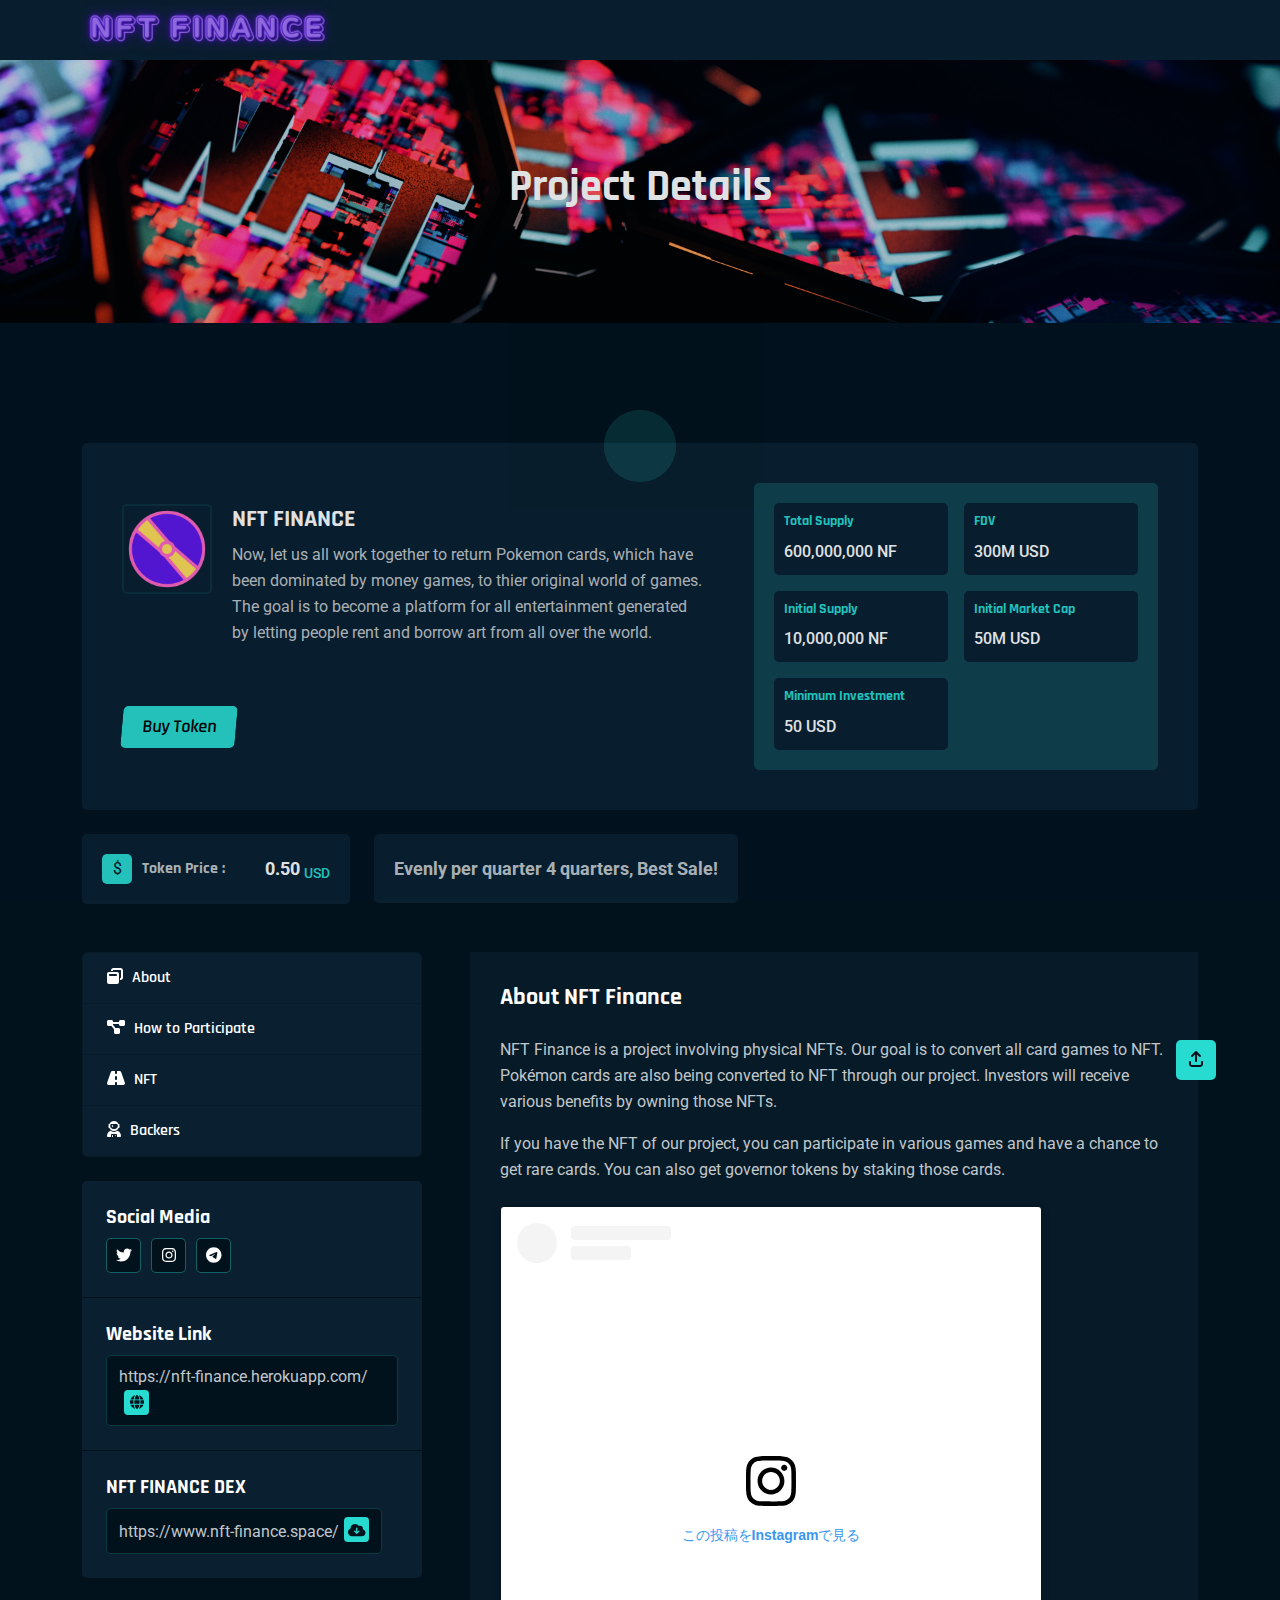
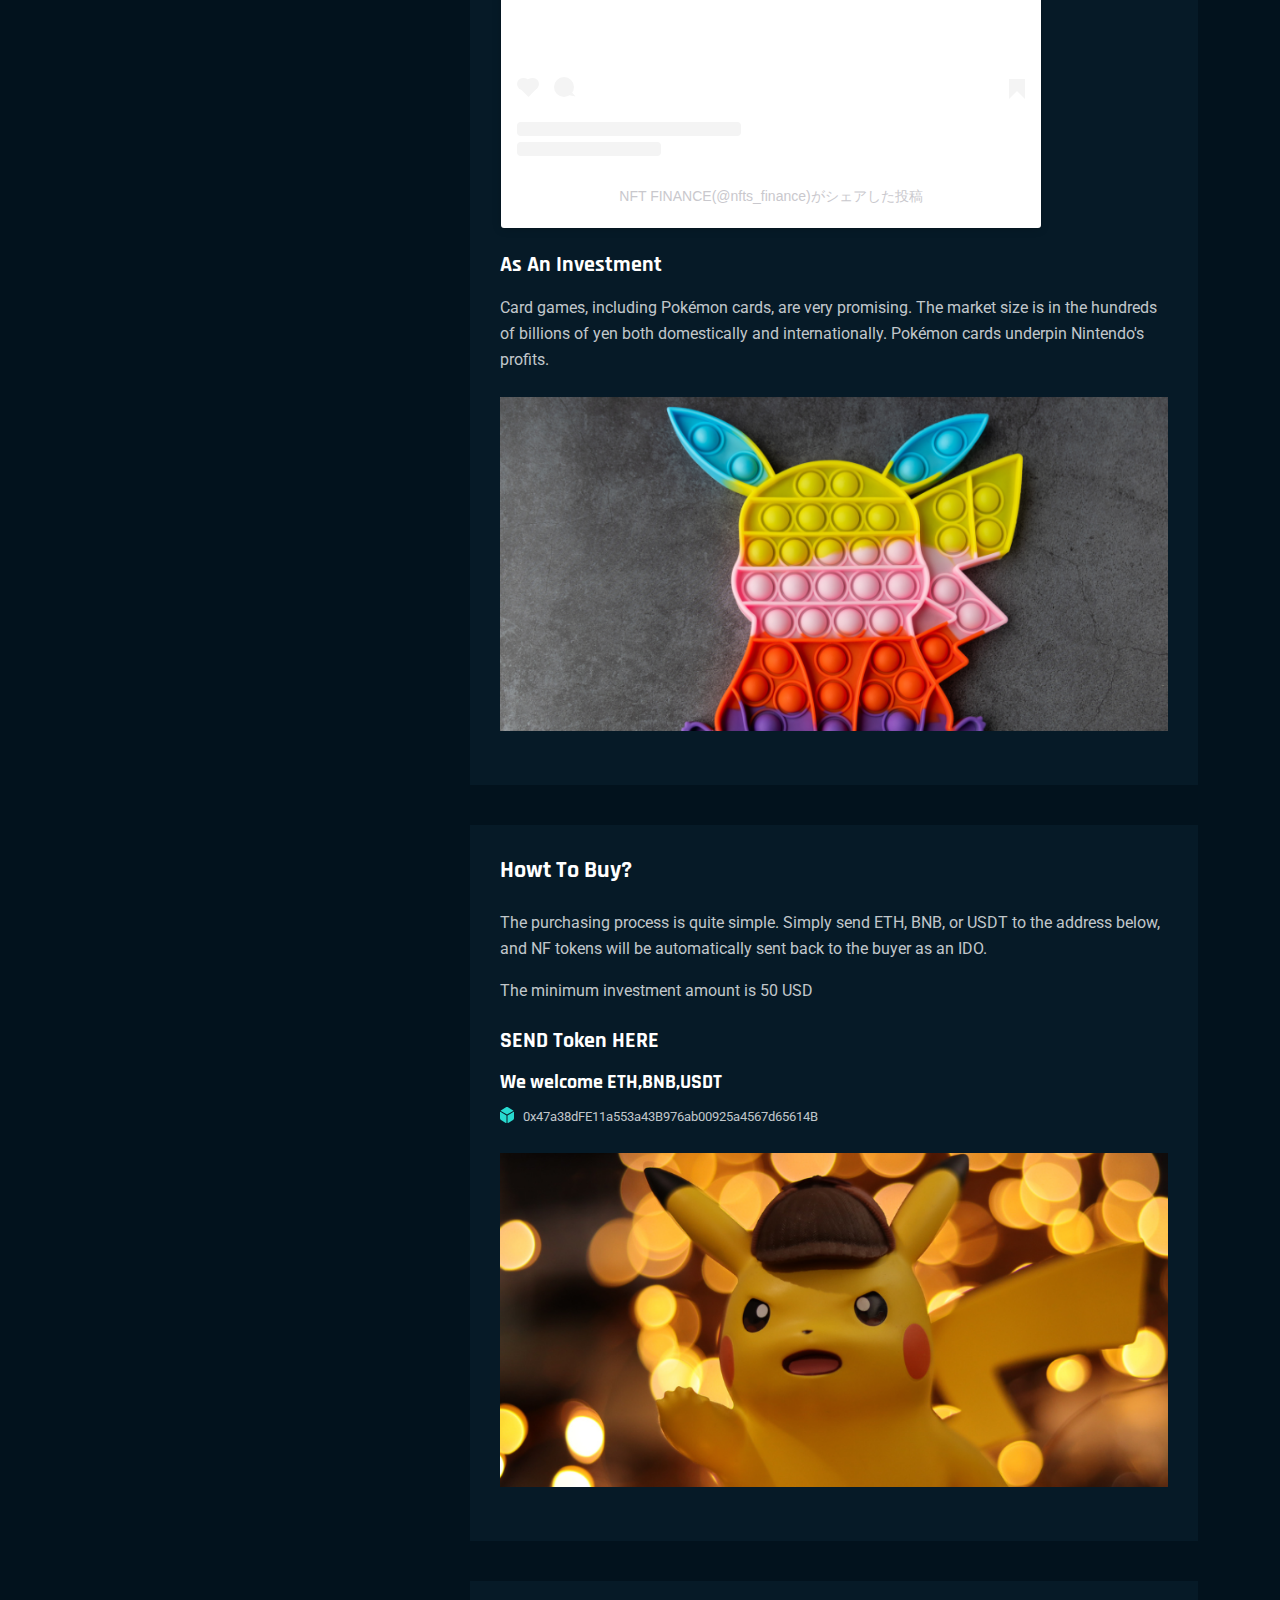
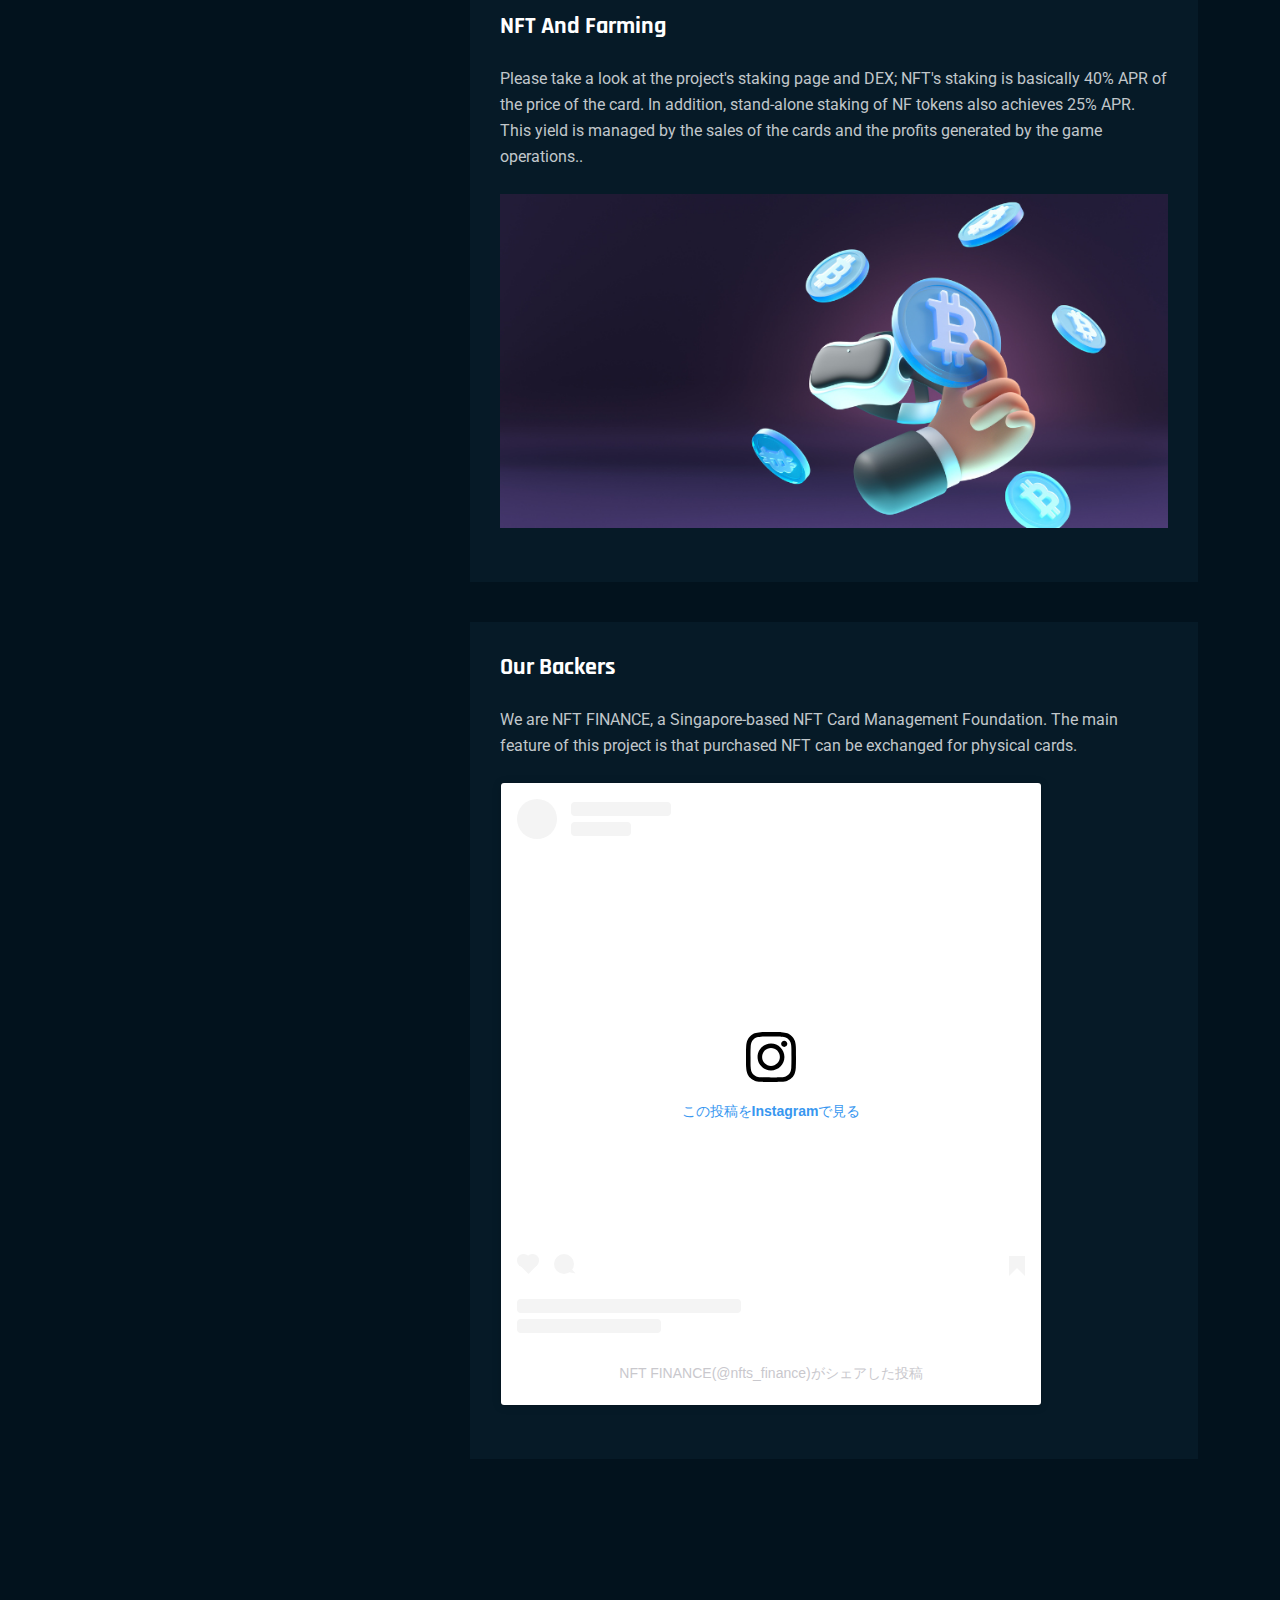
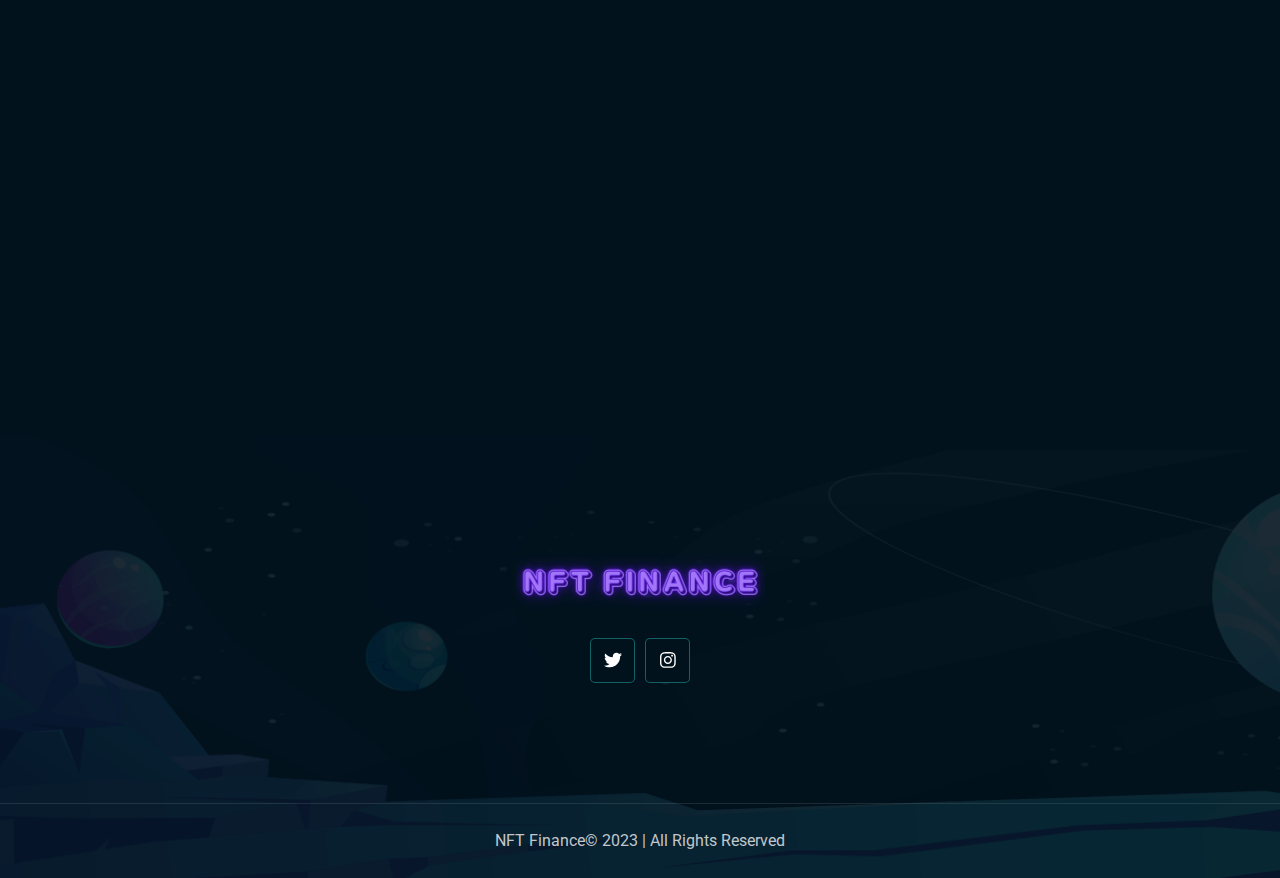
<file: world.html>
<!DOCTYPE html>
<html lang="zxx">

<head>
    <meta charset="UTF-8">
    <meta http-equiv="X-UA-Compatible" content="IE=edge">
    <meta name="viewport" content="width=device-width, initial-scale=1.0">


    <!-- Primary Meta Tags -->
    <title>NFT FINANCE IDO Landing Page</title>
    <meta name="title" content="NFT FINANCE IDO Landing Page">
    <meta name="description"
        content="RETURN POKEMON CARDS WITH NFT DEX">

    <!-- favicon -->
    <link rel="shortcut icon" href="assets/images/favicon.png" type="image/x-icon">

    <!-- vendors css -->
    <link rel="stylesheet" href="assets/css/bootstrap.min.css">
    <link rel="stylesheet" href="assets/css/aos.css">
    <link rel="stylesheet" href="assets/css/all.min.css">
    <link rel="stylesheet" href="assets/css/swiper-bundle.min.css">

    <!-- main css for template -->
    <link rel="stylesheet" href="assets/css/style.css">
</head>

<body>
    <!-- preloader start here -->
    <div class="preloader">
        <div class="preloader__inner">
            <div class="preloader__icon">
                <span></span>
                <span></span>
            </div>
        </div>
    </div>
    <!-- preloader ending here -->



    <!-- ==========Header Section Starts Here========== -->
    <header class="header-section">
        <div class="container">
            <div class="header-holder">
                <div class="header-primary d-flex flex-wrap justify-content-between align-items-center">
                    <div class="brand-logo d-none d-lg-inline-block">
                        <div class="logo">
                            <img src="assets/images/logo/logo.png" alt="logo">
                        </div>
                    </div>
                    <div class="header-wrapper justify-content-lg-end">
                        <div class="mobile-logo d-lg-none">
                                <img src="assets/images/logo/logo.png" alt="logo">
                        </div>
                    </div>
                </div>
            </div>
        </div>

    </header>
    <!-- ==========Header Section Ends Here========== -->




    <!-- connect wallet modal start -->
    <!-- connect wallet modal end -->





    <!-- ================> Page header start here <================== -->
    <section class="page-header bg--cover" style="background-image: url(assets/images/header/bg.jpg);">
        <div class="container">
            <div class="page-header__content text-center">
                <h2 class="text-capitalize">Project Details</h2>
            </div>
        </div>
    </section>
    <!-- ================> Page header end here <================== -->





    <!-- ================> Project Details start here <================== -->
    <section class="pro-details padding-top padding-bottom">
        <div class="container">
            <div class="pro-details__wrapper">
                <!-- project item -->
                <div class="pro-details__block mb-4">
                    <div class="pro-details__block-inner">
                        <div class="row g-5 align-items-center">
                            <div class="col-lg-7">
                                <div class="pro-details__item-wrap">
                                    <div class="pro-details__item">
                                        <div class="pro-details__item-thumb">
                                            <img src="assets/images/favicon.png" alt="IGO Project">
                                        </div>
                                        <div class="pro-details__item-content">
                                            <h4>NFT <span>FINANCE</span></h4>
                                            <p>
                                                Now, let us all work together to return Pokemon cards, which have been dominated by money games, to thier original world of games.
                                                The goal is to become a platform for all entertainment generated by letting people rent and borrow art from all over the world.
                                            </p>
                                        </div>
                                        <div class="btn-group mt-4 d-flex flex-wrap gap-20">
                                            <a href="#pro-details-token" class="default-btn default-btn--small">
                                                <span>Buy Token
                                                </span></a>
                                        </div>
                                    </div>
                                </div>
                            </div>
                            <div class="col-lg-5">
                                <div class="pro-details__info">
                                    <div class="row g-3">
                                        <div class="col-sm-6">
                                            <div class="pro-details__info-item">
                                                <h6 class="pro-details__info-name">
                                                    Total Supply
                                                </h6>
                                                <p class="pro-details__info-value">
                                                    600,000,000 NF
                                                </p>
                                            </div>
                                        </div>
                                        <div class="col-sm-6">
                                            <div class="pro-details__info-item">
                                                <h6 class="pro-details__info-name">
                                                    FDV
                                                </h6>
                                                <p class="pro-details__info-value">
                                                    300M USD
                                                </p>
                                            </div>
                                        </div>
                                        <div class="col-sm-6">
                                            <div class="pro-details__info-item">
                                                <h6 class="pro-details__info-name">
                                                    Initial Supply

                                                </h6>
                                                <p class="pro-details__info-value">
                                                    10,000,000 NF
                                                </p>
                                            </div>
                                        </div>
                                        <div class="col-sm-6">
                                            <div class="pro-details__info-item">
                                                <h6 class="pro-details__info-name">
                                                    Initial Market Cap

                                                </h6>
                                                <p class="pro-details__info-value">
                                                    50M USD
                                                </p>
                                            </div>
                                        </div>
                                        <div class="col-sm-6">
                                            <div class="pro-details__info-item">
                                                <h6 class="pro-details__info-name">
                                                    Minimum Investment
                                                </h6>
                                                <p class="pro-details__info-value">
                                                    50 USD
                                                </p>
                                            </div>
                                        </div>
                                    </div>
                                </div>
                            </div>
                        </div>
                    </div>
                </div>
                <!-- token infos -->
                <div class="pro-details__token mb-5">
                    <div class="row g-4 row-cols-auto ">
                        <div class="col">
                            <div
                                class="pro-details__token-item d-flex flex-wrap justify-content-between align-items-center gap-40">
                                <div class="pro-details__token-title">
                                    <span>$</span>
                                    <h6>Token Price :</h6>
                                </div>
                                <div class="pro-details__token-value">
                                    <p>0.50 <sub>USD</sub></p>
                                </div>
                            </div>
                        </div>
                        <div class="col">
                            <div class="pro-details__token-item">
                                <p>Evenly per quarter 4 quarters, Best Sale!</p>
                            </div>
                        </div>
                    </div>
                </div>

                <!-- project description -->
                <div class="pro-details__desc">
                    <div class="row flex-lg-row-reverse g-5">

                        <div class="col-lg-8">
                            <div class="pro-details__desc-content">
                                <div data-bs-spy="scroll" data-bs-target="#pro-details-navlist"
                                    data-bs-smooth-scroll="true" data-bs-root-margin="0px 0px -60%"
                                    class="scrollspy-example" tabindex="0">

                                    <!-- about -->
                                    <section id="pro-details-about">
                                        <h4>About NFT Finance</h4>
                                        <p>NFT Finance is a project involving physical NFTs. Our goal is to convert all card games to NFT. 
                                            Pokémon cards are also being converted to NFT through our project. 
                                            Investors will receive various benefits by owning those NFTs.</p>
                                        <p>If you have the NFT of our project, you can participate in various games and have a chance to get rare cards. 
                                            You can also get governor tokens by staking those cards.</p>
                                        <div class="pro-details__img my-4">
<blockquote class="instagram-media" data-instgrm-captioned data-instgrm-permalink="https://www.instagram.com/reel/Czd7L02yOcS/?utm_source=ig_embed&amp;utm_campaign=loading" data-instgrm-version="14" style=" background:#FFF; border:0; border-radius:3px; box-shadow:0 0 1px 0 rgba(0,0,0,0.5),0 1px 10px 0 rgba(0,0,0,0.15); margin: 1px; max-width:540px; min-width:326px; padding:0; width:99.375%; width:-webkit-calc(100% - 2px); width:calc(100% - 2px);"><div style="padding:16px;"> <a href="https://www.instagram.com/reel/Czd7L02yOcS/?utm_source=ig_embed&amp;utm_campaign=loading" style=" background:#FFFFFF; line-height:0; padding:0 0; text-align:center; text-decoration:none; width:100%;" target="_blank"> <div style=" display: flex; flex-direction: row; align-items: center;"> <div style="background-color: #F4F4F4; border-radius: 50%; flex-grow: 0; height: 40px; margin-right: 14px; width: 40px;"></div> <div style="display: flex; flex-direction: column; flex-grow: 1; justify-content: center;"> <div style=" background-color: #F4F4F4; border-radius: 4px; flex-grow: 0; height: 14px; margin-bottom: 6px; width: 100px;"></div> <div style=" background-color: #F4F4F4; border-radius: 4px; flex-grow: 0; height: 14px; width: 60px;"></div></div></div><div style="padding: 19% 0;"></div> <div style="display:block; height:50px; margin:0 auto 12px; width:50px;"><svg width="50px" height="50px" viewBox="0 0 60 60" version="1.1" xmlns="https://www.w3.org/2000/svg" xmlns:xlink="https://www.w3.org/1999/xlink"><g stroke="none" stroke-width="1" fill="none" fill-rule="evenodd"><g transform="translate(-511.000000, -20.000000)" fill="#000000"><g><path d="M556.869,30.41 C554.814,30.41 553.148,32.076 553.148,34.131 C553.148,36.186 554.814,37.852 556.869,37.852 C558.924,37.852 560.59,36.186 560.59,34.131 C560.59,32.076 558.924,30.41 556.869,30.41 M541,60.657 C535.114,60.657 530.342,55.887 530.342,50 C530.342,44.114 535.114,39.342 541,39.342 C546.887,39.342 551.658,44.114 551.658,50 C551.658,55.887 546.887,60.657 541,60.657 M541,33.886 C532.1,33.886 524.886,41.1 524.886,50 C524.886,58.899 532.1,66.113 541,66.113 C549.9,66.113 557.115,58.899 557.115,50 C557.115,41.1 549.9,33.886 541,33.886 M565.378,62.101 C565.244,65.022 564.756,66.606 564.346,67.663 C563.803,69.06 563.154,70.057 562.106,71.106 C561.058,72.155 560.06,72.803 558.662,73.347 C557.607,73.757 556.021,74.244 553.102,74.378 C549.944,74.521 548.997,74.552 541,74.552 C533.003,74.552 532.056,74.521 528.898,74.378 C525.979,74.244 524.393,73.757 523.338,73.347 C521.94,72.803 520.942,72.155 519.894,71.106 C518.846,70.057 518.197,69.06 517.654,67.663 C517.244,66.606 516.755,65.022 516.623,62.101 C516.479,58.943 516.448,57.996 516.448,50 C516.448,42.003 516.479,41.056 516.623,37.899 C516.755,34.978 517.244,33.391 517.654,32.338 C518.197,30.938 518.846,29.942 519.894,28.894 C520.942,27.846 521.94,27.196 523.338,26.654 C524.393,26.244 525.979,25.756 528.898,25.623 C532.057,25.479 533.004,25.448 541,25.448 C548.997,25.448 549.943,25.479 553.102,25.623 C556.021,25.756 557.607,26.244 558.662,26.654 C560.06,27.196 561.058,27.846 562.106,28.894 C563.154,29.942 563.803,30.938 564.346,32.338 C564.756,33.391 565.244,34.978 565.378,37.899 C565.522,41.056 565.552,42.003 565.552,50 C565.552,57.996 565.522,58.943 565.378,62.101 M570.82,37.631 C570.674,34.438 570.167,32.258 569.425,30.349 C568.659,28.377 567.633,26.702 565.965,25.035 C564.297,23.368 562.623,22.342 560.652,21.575 C558.743,20.834 556.562,20.326 553.369,20.18 C550.169,20.033 549.148,20 541,20 C532.853,20 531.831,20.033 528.631,20.18 C525.438,20.326 523.257,20.834 521.349,21.575 C519.376,22.342 517.703,23.368 516.035,25.035 C514.368,26.702 513.342,28.377 512.574,30.349 C511.834,32.258 511.326,34.438 511.181,37.631 C511.035,40.831 511,41.851 511,50 C511,58.147 511.035,59.17 511.181,62.369 C511.326,65.562 511.834,67.743 512.574,69.651 C513.342,71.625 514.368,73.296 516.035,74.965 C517.703,76.634 519.376,77.658 521.349,78.425 C523.257,79.167 525.438,79.673 528.631,79.82 C531.831,79.965 532.853,80.001 541,80.001 C549.148,80.001 550.169,79.965 553.369,79.82 C556.562,79.673 558.743,79.167 560.652,78.425 C562.623,77.658 564.297,76.634 565.965,74.965 C567.633,73.296 568.659,71.625 569.425,69.651 C570.167,67.743 570.674,65.562 570.82,62.369 C570.966,59.17 571,58.147 571,50 C571,41.851 570.966,40.831 570.82,37.631"></path></g></g></g></svg></div><div style="padding-top: 8px;"> <div style=" color:#3897f0; font-family:Arial,sans-serif; font-size:14px; font-style:normal; font-weight:550; line-height:18px;">この投稿をInstagramで見る</div></div><div style="padding: 12.5% 0;"></div> <div style="display: flex; flex-direction: row; margin-bottom: 14px; align-items: center;"><div> <div style="background-color: #F4F4F4; border-radius: 50%; height: 12.5px; width: 12.5px; transform: translateX(0px) translateY(7px);"></div> <div style="background-color: #F4F4F4; height: 12.5px; transform: rotate(-45deg) translateX(3px) translateY(1px); width: 12.5px; flex-grow: 0; margin-right: 14px; margin-left: 2px;"></div> <div style="background-color: #F4F4F4; border-radius: 50%; height: 12.5px; width: 12.5px; transform: translateX(9px) translateY(-18px);"></div></div><div style="margin-left: 8px;"> <div style=" background-color: #F4F4F4; border-radius: 50%; flex-grow: 0; height: 20px; width: 20px;"></div> <div style=" width: 0; height: 0; border-top: 2px solid transparent; border-left: 6px solid #f4f4f4; border-bottom: 2px solid transparent; transform: translateX(16px) translateY(-4px) rotate(30deg)"></div></div><div style="margin-left: auto;"> <div style=" width: 0px; border-top: 8px solid #F4F4F4; border-right: 8px solid transparent; transform: translateY(16px);"></div> <div style=" background-color: #F4F4F4; flex-grow: 0; height: 12px; width: 16px; transform: translateY(-4px);"></div> <div style=" width: 0; height: 0; border-top: 8px solid #F4F4F4; border-left: 8px solid transparent; transform: translateY(-4px) translateX(8px);"></div></div></div> <div style="display: flex; flex-direction: column; flex-grow: 1; justify-content: center; margin-bottom: 24px;"> <div style=" background-color: #F4F4F4; border-radius: 4px; flex-grow: 0; height: 14px; margin-bottom: 6px; width: 224px;"></div> <div style=" background-color: #F4F4F4; border-radius: 4px; flex-grow: 0; height: 14px; width: 144px;"></div></div></a><p style=" color:#c9c8cd; font-family:Arial,sans-serif; font-size:14px; line-height:17px; margin-bottom:0; margin-top:8px; overflow:hidden; padding:8px 0 7px; text-align:center; text-overflow:ellipsis; white-space:nowrap;"><a href="https://www.instagram.com/reel/Czd7L02yOcS/?utm_source=ig_embed&amp;utm_campaign=loading" style=" color:#c9c8cd; font-family:Arial,sans-serif; font-size:14px; font-style:normal; font-weight:normal; line-height:17px; text-decoration:none;" target="_blank">NFT FINANCE(@nfts_finance)がシェアした投稿</a></p></div></blockquote> <script async src="//www.instagram.com/embed.js"></script>                                        </div>

                                        <h5>As an investment</h5>
                                        <p>Card games, including Pokémon cards, are very promising. The market size is in the hundreds of billions of yen both domestically and internationally. 
                                            Pokémon cards underpin Nintendo's profits.</p>
                                        <div class="pro-details__img my-4">
                                            <img src="assets/images/blog/single/02.jpg" alt="Project Image">
                                        </div>
                                    </section>

                                    <!-- token -->
                                    <section id="pro-details-token">
                                        <h4>Howt to buy?</h4>
                                        <p>The purchasing process is quite simple. Simply send ETH, BNB, or USDT to the address below, 
                                            and NF tokens will be automatically sent back to the buyer as an IDO.</p>

                                        <p>The minimum investment amount is 50 USD</p>
                                        <div class="pro-details__token-info mt-4">
                                            <h5>SEND Token HERE</h5>
                                            <h6>We welcome ETH,BNB,USDT</h6>
                                            <ul class="pro-details__tokenlist">
                                                <li class="pro-details__tokenlist-item">
                                                    <i
                                                        class="fa-solid fa-dice-d6"></i>
                                                        <font size="2">
                                                            0x47a38dFE11a553a43B976ab00925a4567d65614B
                                                        </font>
                                                    </li>
                                            </ul>
                                        </div>

                                        <div class="pro-details__img my-4">
                                            <img src="assets/images/blog/single/03.jpg" alt="Token Image">
                                        </div>
                                    </section>

                                    <!-- Roadmap -->
                                    <section id="pro-details-roadmap">
                                        <h4> NFT and Farming</h4>
                                        <p>Please take a look at the project's staking page and DEX; NFT's staking is basically 40% APR of the price of the card. 
                                            In addition, stand-alone staking of NF tokens also achieves 25% APR. 
                                            This yield is managed by the sales of the cards and the profits generated by the game operations..</p>
                                        <div class="pro-details__img my-4">
                                            <img src="assets/images/blog/single/04.jpg" alt="roadmap Image">
                                        </div>

                                    </section>

                                    <!-- backers -->
                                    <section id="pro-details-backers">
                                        <h4> Our Backers</h4>
                                        <p>We are NFT FINANCE, a Singapore-based NFT Card Management Foundation. 
                                            The main feature of this project is that purchased NFT can be exchanged for physical cards.</p>

                                        <div class="pro-details__img my-4">
                                            <blockquote class="instagram-media" data-instgrm-captioned data-instgrm-permalink="https://www.instagram.com/reel/CzU2MqcSBs3/?utm_source=ig_embed&amp;utm_campaign=loading" data-instgrm-version="14" style=" background:#FFF; border:0; border-radius:3px; box-shadow:0 0 1px 0 rgba(0,0,0,0.5),0 1px 10px 0 rgba(0,0,0,0.15); margin: 1px; max-width:540px; min-width:326px; padding:0; width:99.375%; width:-webkit-calc(100% - 2px); width:calc(100% - 2px);"><div style="padding:16px;"> <a href="https://www.instagram.com/reel/CzU2MqcSBs3/?utm_source=ig_embed&amp;utm_campaign=loading" style=" background:#FFFFFF; line-height:0; padding:0 0; text-align:center; text-decoration:none; width:100%;" target="_blank"> <div style=" display: flex; flex-direction: row; align-items: center;"> <div style="background-color: #F4F4F4; border-radius: 50%; flex-grow: 0; height: 40px; margin-right: 14px; width: 40px;"></div> <div style="display: flex; flex-direction: column; flex-grow: 1; justify-content: center;"> <div style=" background-color: #F4F4F4; border-radius: 4px; flex-grow: 0; height: 14px; margin-bottom: 6px; width: 100px;"></div> <div style=" background-color: #F4F4F4; border-radius: 4px; flex-grow: 0; height: 14px; width: 60px;"></div></div></div><div style="padding: 19% 0;"></div> <div style="display:block; height:50px; margin:0 auto 12px; width:50px;"><svg width="50px" height="50px" viewBox="0 0 60 60" version="1.1" xmlns="https://www.w3.org/2000/svg" xmlns:xlink="https://www.w3.org/1999/xlink"><g stroke="none" stroke-width="1" fill="none" fill-rule="evenodd"><g transform="translate(-511.000000, -20.000000)" fill="#000000"><g><path d="M556.869,30.41 C554.814,30.41 553.148,32.076 553.148,34.131 C553.148,36.186 554.814,37.852 556.869,37.852 C558.924,37.852 560.59,36.186 560.59,34.131 C560.59,32.076 558.924,30.41 556.869,30.41 M541,60.657 C535.114,60.657 530.342,55.887 530.342,50 C530.342,44.114 535.114,39.342 541,39.342 C546.887,39.342 551.658,44.114 551.658,50 C551.658,55.887 546.887,60.657 541,60.657 M541,33.886 C532.1,33.886 524.886,41.1 524.886,50 C524.886,58.899 532.1,66.113 541,66.113 C549.9,66.113 557.115,58.899 557.115,50 C557.115,41.1 549.9,33.886 541,33.886 M565.378,62.101 C565.244,65.022 564.756,66.606 564.346,67.663 C563.803,69.06 563.154,70.057 562.106,71.106 C561.058,72.155 560.06,72.803 558.662,73.347 C557.607,73.757 556.021,74.244 553.102,74.378 C549.944,74.521 548.997,74.552 541,74.552 C533.003,74.552 532.056,74.521 528.898,74.378 C525.979,74.244 524.393,73.757 523.338,73.347 C521.94,72.803 520.942,72.155 519.894,71.106 C518.846,70.057 518.197,69.06 517.654,67.663 C517.244,66.606 516.755,65.022 516.623,62.101 C516.479,58.943 516.448,57.996 516.448,50 C516.448,42.003 516.479,41.056 516.623,37.899 C516.755,34.978 517.244,33.391 517.654,32.338 C518.197,30.938 518.846,29.942 519.894,28.894 C520.942,27.846 521.94,27.196 523.338,26.654 C524.393,26.244 525.979,25.756 528.898,25.623 C532.057,25.479 533.004,25.448 541,25.448 C548.997,25.448 549.943,25.479 553.102,25.623 C556.021,25.756 557.607,26.244 558.662,26.654 C560.06,27.196 561.058,27.846 562.106,28.894 C563.154,29.942 563.803,30.938 564.346,32.338 C564.756,33.391 565.244,34.978 565.378,37.899 C565.522,41.056 565.552,42.003 565.552,50 C565.552,57.996 565.522,58.943 565.378,62.101 M570.82,37.631 C570.674,34.438 570.167,32.258 569.425,30.349 C568.659,28.377 567.633,26.702 565.965,25.035 C564.297,23.368 562.623,22.342 560.652,21.575 C558.743,20.834 556.562,20.326 553.369,20.18 C550.169,20.033 549.148,20 541,20 C532.853,20 531.831,20.033 528.631,20.18 C525.438,20.326 523.257,20.834 521.349,21.575 C519.376,22.342 517.703,23.368 516.035,25.035 C514.368,26.702 513.342,28.377 512.574,30.349 C511.834,32.258 511.326,34.438 511.181,37.631 C511.035,40.831 511,41.851 511,50 C511,58.147 511.035,59.17 511.181,62.369 C511.326,65.562 511.834,67.743 512.574,69.651 C513.342,71.625 514.368,73.296 516.035,74.965 C517.703,76.634 519.376,77.658 521.349,78.425 C523.257,79.167 525.438,79.673 528.631,79.82 C531.831,79.965 532.853,80.001 541,80.001 C549.148,80.001 550.169,79.965 553.369,79.82 C556.562,79.673 558.743,79.167 560.652,78.425 C562.623,77.658 564.297,76.634 565.965,74.965 C567.633,73.296 568.659,71.625 569.425,69.651 C570.167,67.743 570.674,65.562 570.82,62.369 C570.966,59.17 571,58.147 571,50 C571,41.851 570.966,40.831 570.82,37.631"></path></g></g></g></svg></div><div style="padding-top: 8px;"> <div style=" color:#3897f0; font-family:Arial,sans-serif; font-size:14px; font-style:normal; font-weight:550; line-height:18px;">この投稿をInstagramで見る</div></div><div style="padding: 12.5% 0;"></div> <div style="display: flex; flex-direction: row; margin-bottom: 14px; align-items: center;"><div> <div style="background-color: #F4F4F4; border-radius: 50%; height: 12.5px; width: 12.5px; transform: translateX(0px) translateY(7px);"></div> <div style="background-color: #F4F4F4; height: 12.5px; transform: rotate(-45deg) translateX(3px) translateY(1px); width: 12.5px; flex-grow: 0; margin-right: 14px; margin-left: 2px;"></div> <div style="background-color: #F4F4F4; border-radius: 50%; height: 12.5px; width: 12.5px; transform: translateX(9px) translateY(-18px);"></div></div><div style="margin-left: 8px;"> <div style=" background-color: #F4F4F4; border-radius: 50%; flex-grow: 0; height: 20px; width: 20px;"></div> <div style=" width: 0; height: 0; border-top: 2px solid transparent; border-left: 6px solid #f4f4f4; border-bottom: 2px solid transparent; transform: translateX(16px) translateY(-4px) rotate(30deg)"></div></div><div style="margin-left: auto;"> <div style=" width: 0px; border-top: 8px solid #F4F4F4; border-right: 8px solid transparent; transform: translateY(16px);"></div> <div style=" background-color: #F4F4F4; flex-grow: 0; height: 12px; width: 16px; transform: translateY(-4px);"></div> <div style=" width: 0; height: 0; border-top: 8px solid #F4F4F4; border-left: 8px solid transparent; transform: translateY(-4px) translateX(8px);"></div></div></div> <div style="display: flex; flex-direction: column; flex-grow: 1; justify-content: center; margin-bottom: 24px;"> <div style=" background-color: #F4F4F4; border-radius: 4px; flex-grow: 0; height: 14px; margin-bottom: 6px; width: 224px;"></div> <div style=" background-color: #F4F4F4; border-radius: 4px; flex-grow: 0; height: 14px; width: 144px;"></div></div></a><p style=" color:#c9c8cd; font-family:Arial,sans-serif; font-size:14px; line-height:17px; margin-bottom:0; margin-top:8px; overflow:hidden; padding:8px 0 7px; text-align:center; text-overflow:ellipsis; white-space:nowrap;"><a href="https://www.instagram.com/reel/CzU2MqcSBs3/?utm_source=ig_embed&amp;utm_campaign=loading" style=" color:#c9c8cd; font-family:Arial,sans-serif; font-size:14px; font-style:normal; font-weight:normal; line-height:17px; text-decoration:none;" target="_blank">NFT FINANCE(@nfts_finance)がシェアした投稿</a></p></div></blockquote> <script async src="//www.instagram.com/embed.js"></script>
                                        </div>

                                    </section>
                                </div>
                            </div>
                        </div>
                        <div class="col-lg-4">
                            <aside>
                                <div class="pro-details__desc-nav">

                                    <!-- navlist -->
                                    <div class="list-group bg--primary-color mb-4" id="pro-details-navlist">
                                        <a class="list-group-item list-group-item-action" href="#pro-details-about"><i
                                                class="fa-solid fa-window-restore"></i> About</a>
                                        <a class="list-group-item list-group-item-action" href="#pro-details-token"> <i
                                                class="fa-solid fa-diagram-project"></i> How to Participate</a>
                                        <a class="list-group-item list-group-item-action" href="#pro-details-roadmap">
                                            <i class="fa-solid fa-road"></i> NFT</a>
                                        <a class="list-group-item list-group-item-action" href="#pro-details-backers"><i
                                                class="fa-solid fa-user-astronaut"></i> Backers</a>
                                    </div>


                                    <!-- pro details link -->
                                    <div class="pro-details__links">
                                        <div class="pro-details__links-item">
                                            <div class="pro-details__links-title">
                                                <h6>Social Media</h6>
                                            </div>
                                            <div class="pro-details__links-content">
                                                <ul class="social">
                                                    <li class="social__item">
                                                        <a href="https://twitter.com/nfts_finance" class="social__link"><i
                                                                class="fab fa-twitter"></i></a>
                                                    </li>
                                                    <li class="social__item">
                                                        <a href="https://www.instagram.com/nfts_finance/" class="social__link"><i
                                                                class="fab fa-instagram"></i></a>
                                                    </li>
                                                    <li class="social__item">
                                                        <a href="https://t.me/nfts_finance" class="social__link"><i
                                                                class="fab fa-telegram"></i></a>
                                                    </li>
                                                </ul>
                                            </div>
                                        </div>
                                        <div class="pro-details__links-item">
                                            <div class="pro-details__links-title">
                                                <h6>Website Link</h6>
                                            </div>
                                            <div class="pro-details__links-content">
                                                <a class="pro-details__links-btn" href="https://nft-finance.herokuapp.com/">
                                                    https://nft-finance.herokuapp.com/ <span><i
                                                            class="fa-solid fa-globe"></i></span>
                                                </a>
                                            </div>
                                        </div>
                                        <div class="pro-details__links-item">
                                            <div class="pro-details__links-title">
                                                <h6>NFT FINANCE DEX</h6>
                                            </div>
                                            <div class="pro-details__links-content">
                                                <a class="pro-details__links-btn" href="https://www.nft-finance.space/"> 
                                                    https://www.nft-finance.space/<span><i
                                                            class="fa-solid fa-cloud-arrow-down"></i></span>
                                                </a>
                                            </div>
                                        </div>
                                    </div>
                                </div>
                            </aside>
                        </div>
                    </div>
                </div>


            </div>
        </div>
    </section>
    <!-- ================> Project Details end here <================== -->






    <!-- ==========>> cta Section start Here <<========== -->
    <section class="cta padding-bottom" data-aos="fade-up" data-aos-duration="1000">
        <div class="container">
            <div class="cta__wrapper">
                <div class="cta__content">
                    <p class="section-header__subtitle"> Ready to Participate ?</p>
                    <h2 class="section__header__title"> Apply For Our IDO/INO</h2>
                    <a href="#pro-details-token" class="default-btn"><span>Participate</span></a>
                </div>
            </div>
        </div>

    </section>
    <!-- ==========>> cta Section Ends Here <<========== -->





    <!-- ================> Footer section start here <================== -->
    <footer class="footer" style="background-image: url(assets/images/footer/bg.png);">
        <div class="footer__wrapper padding-top padding-bottom">
            <div class="container">
                <div class="footer__content text-center">
                    <a class="mb-4 d-inline-block" href="index.html"><img src="assets/images/logo/logo.png"
                            alt="Logo"></a>
                    <ul class="social justify-content-center">
                        <li class="social__item">
                            <a href="https://twitter.com/nfts_finance" class="social__link"><i class="fab fa-twitter"></i></a>
                        </li>
                        <li class="social__item">
                            <a href="https://www.instagram.com/nfts_finance/" class="social__link"><i class="fab fa-instagram"></i></a>
                        </li>
                    </ul>
                </div>
            </div>
        </div>
        <div class="footer__copyright">
            <div class="container">
                <div class="text-center py-4">
                    <p class=" mb-0">NFT Finance© 2023 | All Rights Reserved </p>
                </div>
            </div>
        </div>
    </footer>
    <!-- ================> Footer section end here <================== -->


    <!-- scrollToTop start here -->
    <a href="#" class="scrollToTop"><i class="fa-solid fa-arrow-up-from-bracket"></i></a>
    <!-- scrollToTop ending here -->


    <!-- vendor plugins -->
    <script src=" assets/js/jquery-3.6.0.min.js">
    </script>
    <script src="assets/js/bootstrap.bundle.min.js"></script>
    <script src="assets/js/all.min.js"></script>
    <script src="assets/js/swiper-bundle.min.js"></script>
    <script src="assets/js/aos.js"></script>
    <script src="assets/js/purecounter.js"></script>
    <script src="assets/js/custom.js"></script>
</body>

</html>
</file>
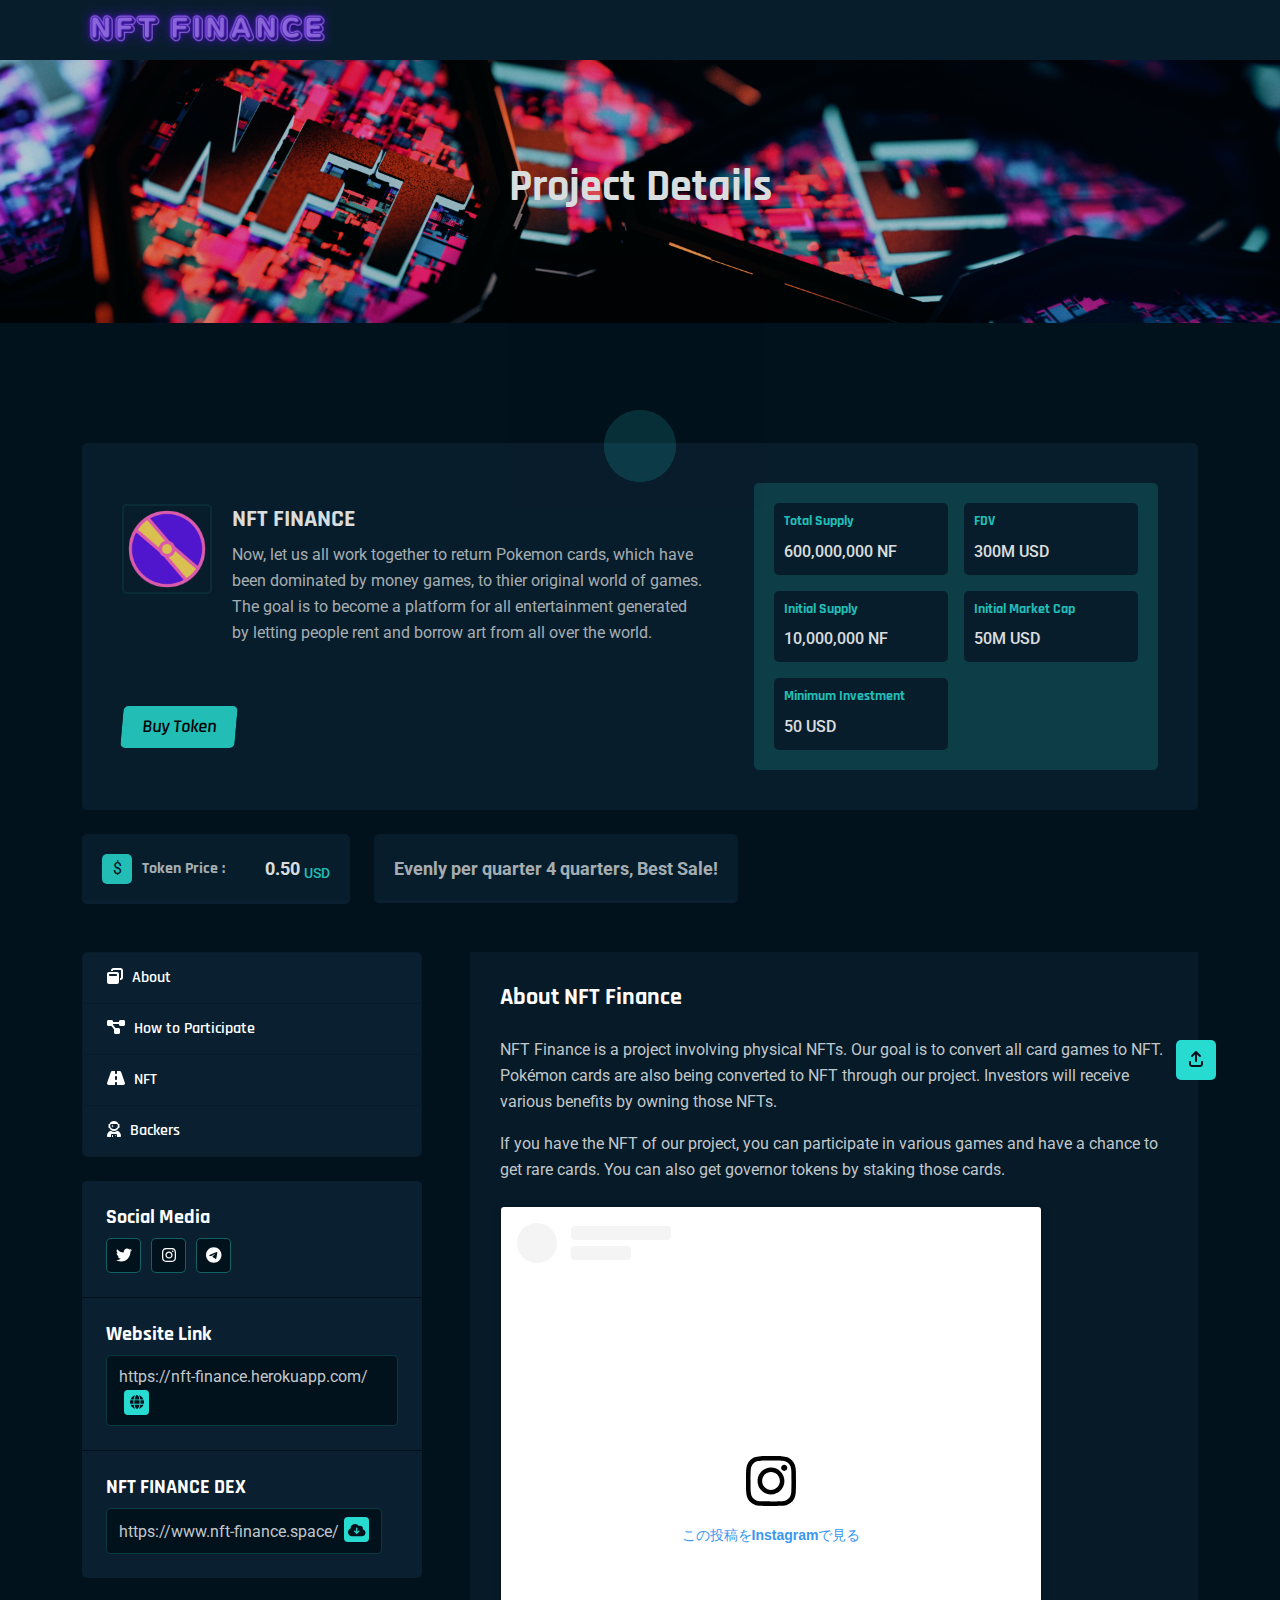
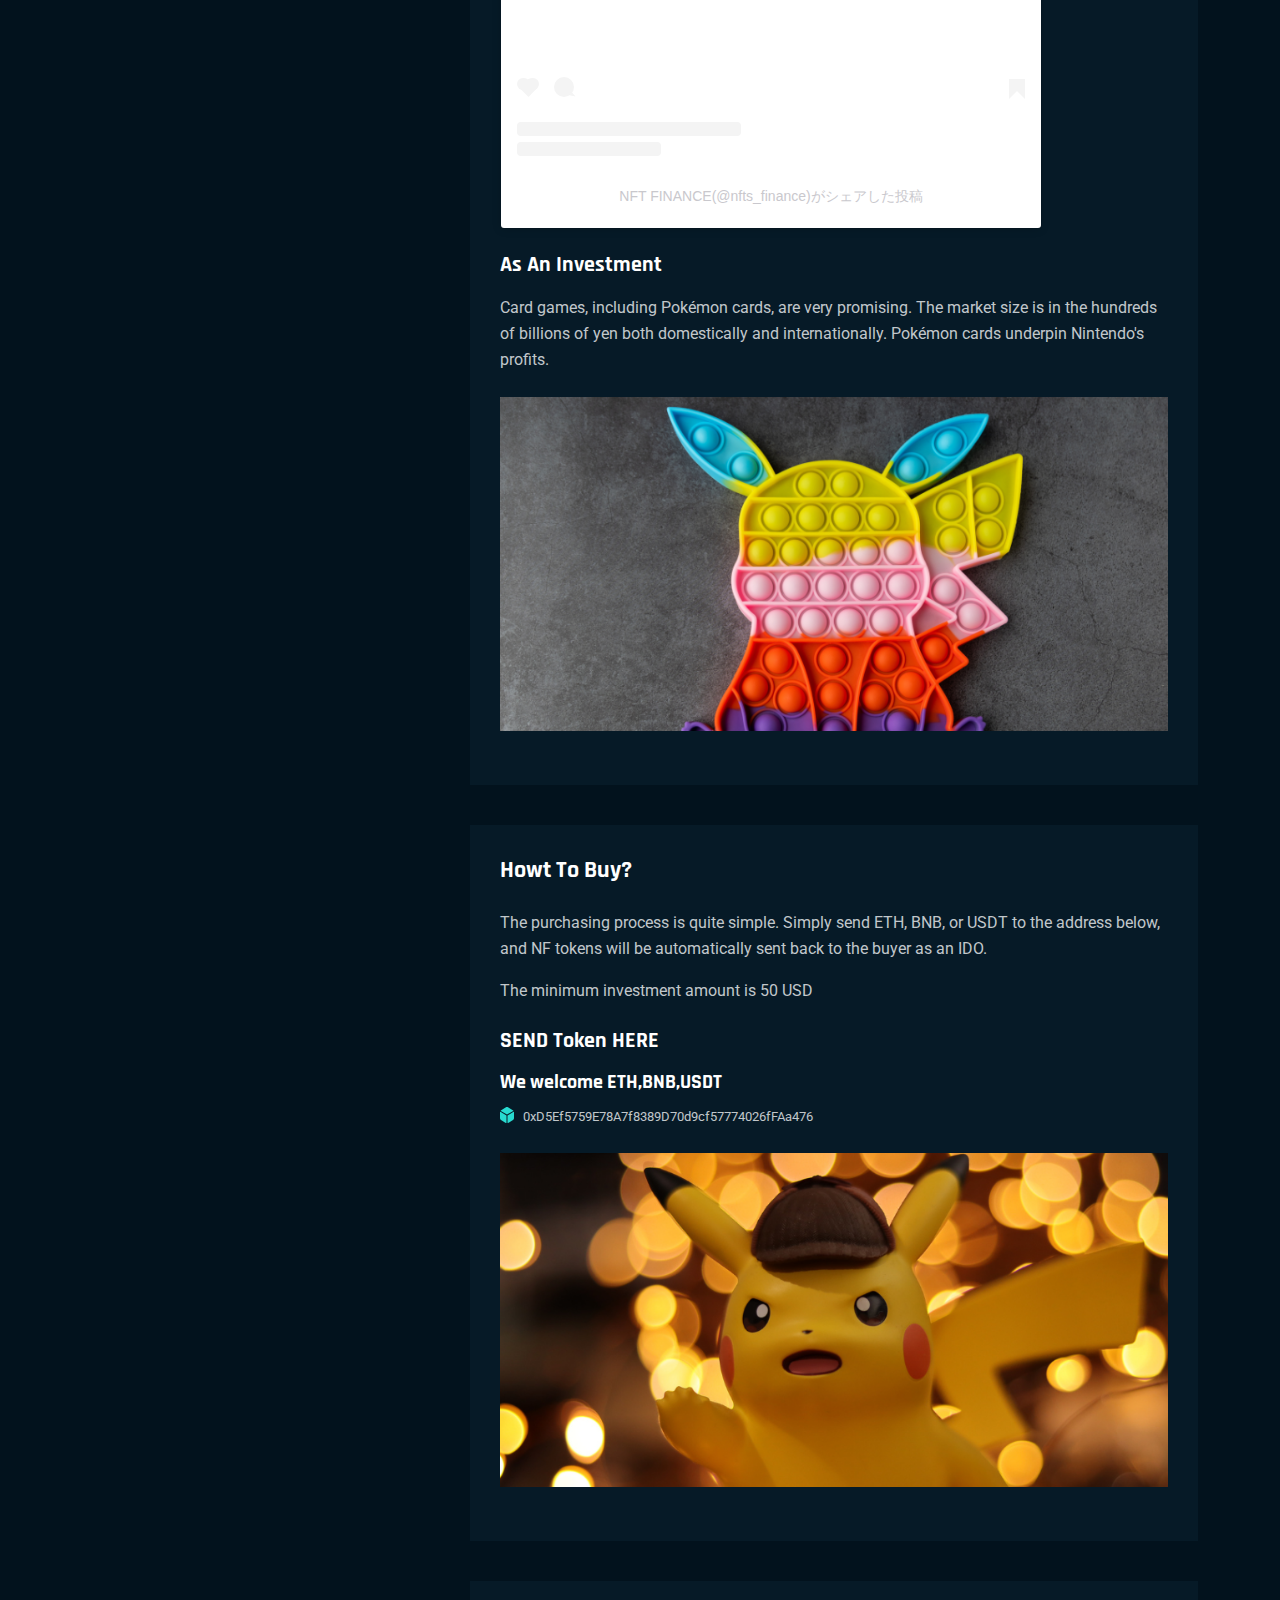
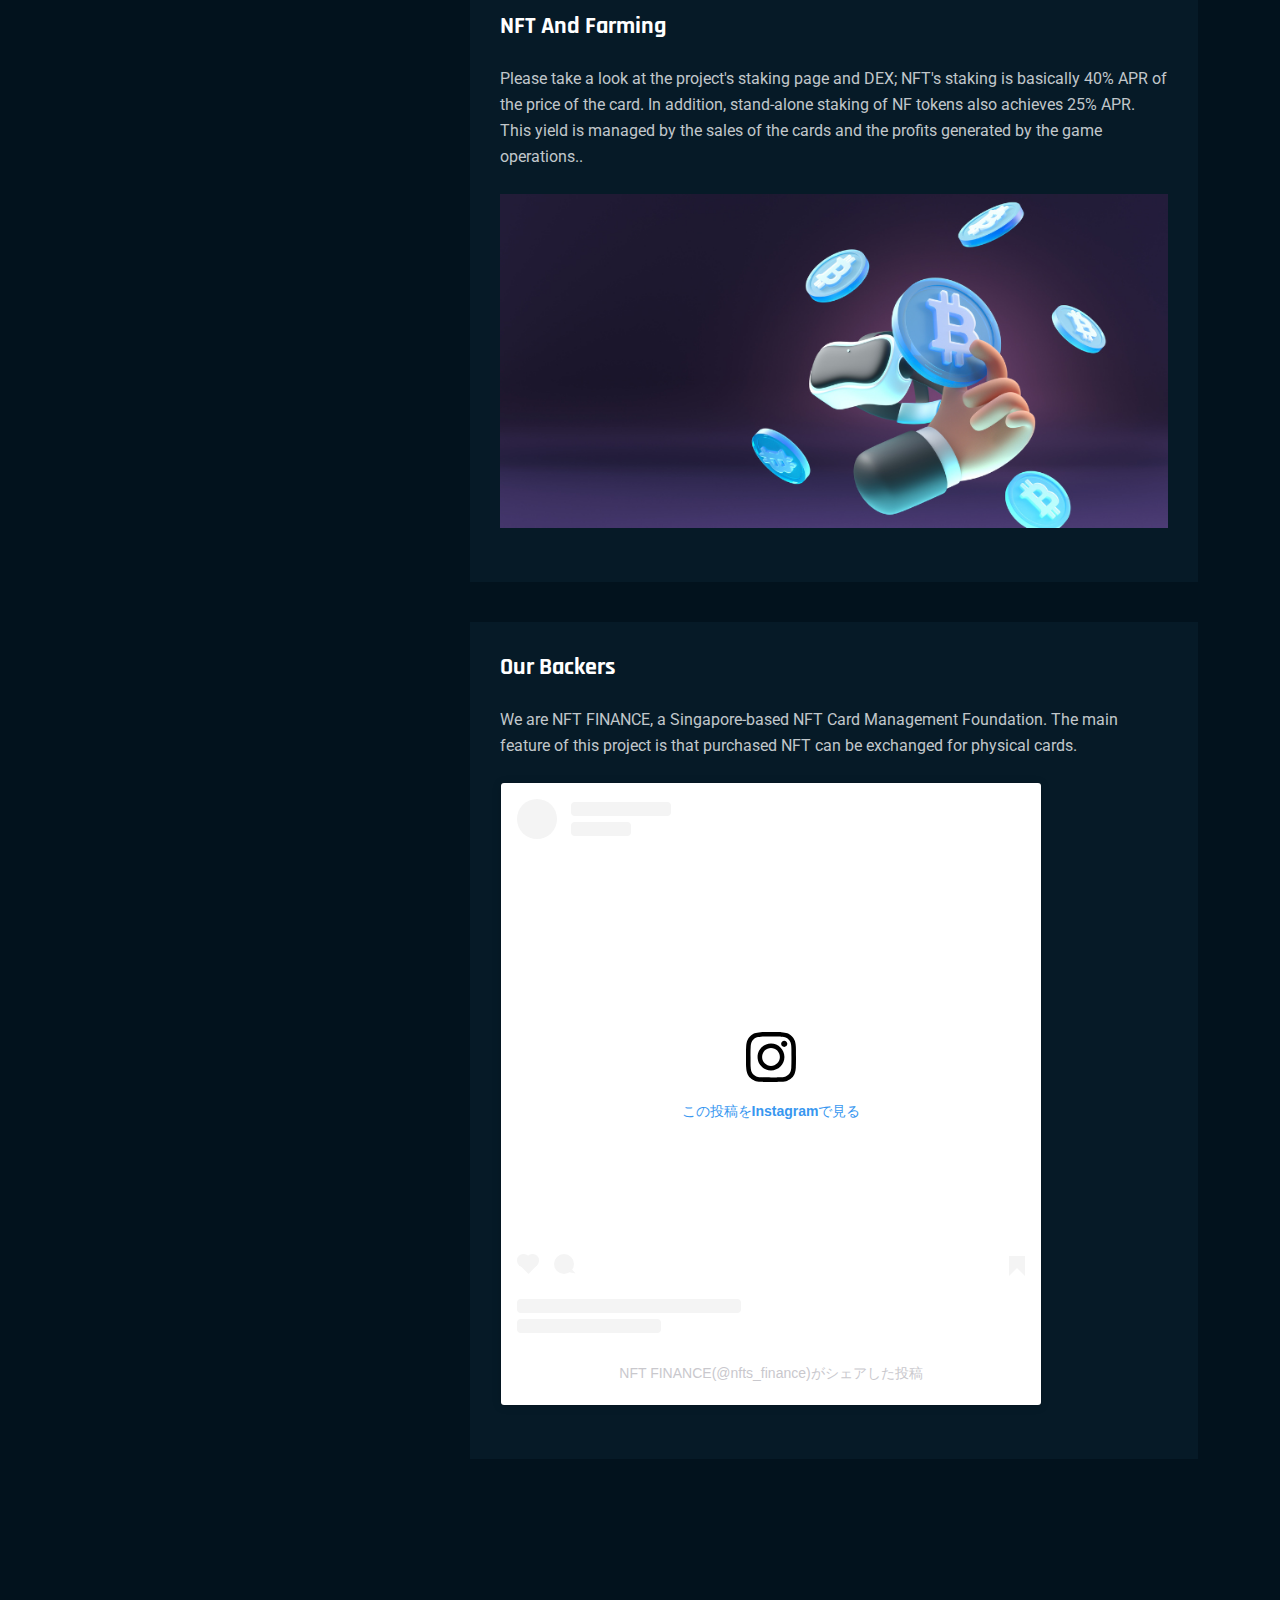
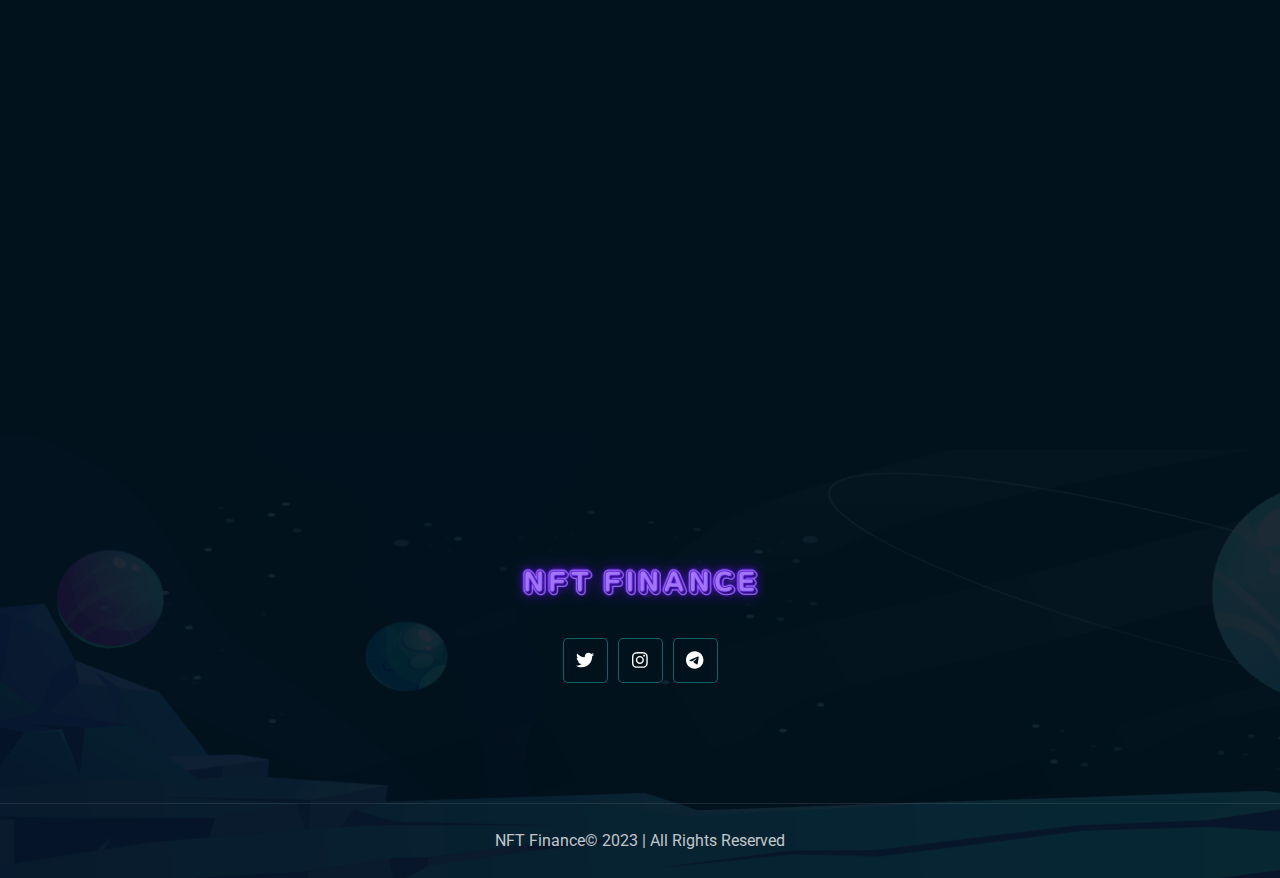
<file: YUURAND.html>
<!DOCTYPE html>
<html lang="zxx">

<head>
    <meta charset="UTF-8">
    <meta http-equiv="X-UA-Compatible" content="IE=edge">
    <meta name="viewport" content="width=device-width, initial-scale=1.0">


    <!-- Primary Meta Tags -->
    <title>NFT FINANCE IDO Landing Page</title>
    <meta name="title" content="NFT FINANCE IDO Landing Page">
    <meta name="description"
        content="RETURN POKEMON CARDS WITH NFT DEX">

    <!-- favicon -->
    <link rel="shortcut icon" href="assets/images/favicon.png" type="image/x-icon">

    <!-- vendors css -->
    <link rel="stylesheet" href="assets/css/bootstrap.min.css">
    <link rel="stylesheet" href="assets/css/aos.css">
    <link rel="stylesheet" href="assets/css/all.min.css">
    <link rel="stylesheet" href="assets/css/swiper-bundle.min.css">

    <!-- main css for template -->
    <link rel="stylesheet" href="assets/css/style.css">
</head>

<body>
    <!-- preloader start here -->
    <div class="preloader">
        <div class="preloader__inner">
            <div class="preloader__icon">
                <span></span>
                <span></span>
            </div>
        </div>
    </div>
    <!-- preloader ending here -->



    <!-- ==========Header Section Starts Here========== -->
    <header class="header-section">
        <div class="container">
            <div class="header-holder">
                <div class="header-primary d-flex flex-wrap justify-content-between align-items-center">
                    <div class="brand-logo d-none d-lg-inline-block">
                        <div class="logo">
                            <img src="assets/images/logo/logo.png" alt="logo">
                        </div>
                    </div>
                    <div class="header-wrapper justify-content-lg-end">
                        <div class="mobile-logo d-lg-none">
                                <img src="assets/images/logo/logo.png" alt="logo">
                        </div>
                    </div>
                </div>
            </div>
        </div>

    </header>
    <!-- ==========Header Section Ends Here========== -->




    <!-- connect wallet modal start -->
    <!-- connect wallet modal end -->





    <!-- ================> Page header start here <================== -->
    <section class="page-header bg--cover" style="background-image: url(assets/images/header/bg.jpg);">
        <div class="container">
            <div class="page-header__content text-center">
                <h2 class="text-capitalize">Project Details</h2>
            </div>
        </div>
    </section>
    <!-- ================> Page header end here <================== -->





    <!-- ================> Project Details start here <================== -->
    <section class="pro-details padding-top padding-bottom">
        <div class="container">
            <div class="pro-details__wrapper">
                <!-- project item -->
                <div class="pro-details__block mb-4">
                    <div class="pro-details__block-inner">
                        <div class="row g-5 align-items-center">
                            <div class="col-lg-7">
                                <div class="pro-details__item-wrap">
                                    <div class="pro-details__item">
                                        <div class="pro-details__item-thumb">
                                            <img src="assets/images/favicon.png" alt="IGO Project">
                                        </div>
                                        <div class="pro-details__item-content">
                                            <h4>NFT <span>FINANCE</span></h4>
                                            <p>
                                                Now, let us all work together to return Pokemon cards, which have been dominated by money games, to thier original world of games.
                                                The goal is to become a platform for all entertainment generated by letting people rent and borrow art from all over the world.
                                            </p>
                                        </div>
                                        <div class="btn-group mt-4 d-flex flex-wrap gap-20">
                                            <a href="#pro-details-token" class="default-btn default-btn--small">
                                                <span>Buy Token
                                                </span></a>
                                        </div>
                                    </div>
                                </div>
                            </div>
                            <div class="col-lg-5">
                                <div class="pro-details__info">
                                    <div class="row g-3">
                                        <div class="col-sm-6">
                                            <div class="pro-details__info-item">
                                                <h6 class="pro-details__info-name">
                                                    Total Supply
                                                </h6>
                                                <p class="pro-details__info-value">
                                                    600,000,000 NF
                                                </p>
                                            </div>
                                        </div>
                                        <div class="col-sm-6">
                                            <div class="pro-details__info-item">
                                                <h6 class="pro-details__info-name">
                                                    FDV
                                                </h6>
                                                <p class="pro-details__info-value">
                                                    300M USD
                                                </p>
                                            </div>
                                        </div>
                                        <div class="col-sm-6">
                                            <div class="pro-details__info-item">
                                                <h6 class="pro-details__info-name">
                                                    Initial Supply

                                                </h6>
                                                <p class="pro-details__info-value">
                                                    10,000,000 NF
                                                </p>
                                            </div>
                                        </div>
                                        <div class="col-sm-6">
                                            <div class="pro-details__info-item">
                                                <h6 class="pro-details__info-name">
                                                    Initial Market Cap

                                                </h6>
                                                <p class="pro-details__info-value">
                                                    50M USD
                                                </p>
                                            </div>
                                        </div>
                                        <div class="col-sm-6">
                                            <div class="pro-details__info-item">
                                                <h6 class="pro-details__info-name">
                                                    Minimum Investment
                                                </h6>
                                                <p class="pro-details__info-value">
                                                    50 USD
                                                </p>
                                            </div>
                                        </div>
                                    </div>
                                </div>
                            </div>
                        </div>
                    </div>
                </div>
                <!-- token infos -->
                <div class="pro-details__token mb-5">
                    <div class="row g-4 row-cols-auto ">
                        <div class="col">
                            <div
                                class="pro-details__token-item d-flex flex-wrap justify-content-between align-items-center gap-40">
                                <div class="pro-details__token-title">
                                    <span>$</span>
                                    <h6>Token Price :</h6>
                                </div>
                                <div class="pro-details__token-value">
                                    <p>0.50 <sub>USD</sub></p>
                                </div>
                            </div>
                        </div>
                        <div class="col">
                            <div class="pro-details__token-item">
                                <p>Evenly per quarter 4 quarters, Best Sale!</p>
                            </div>
                        </div>
                    </div>
                </div>

                <!-- project description -->
                <div class="pro-details__desc">
                    <div class="row flex-lg-row-reverse g-5">

                        <div class="col-lg-8">
                            <div class="pro-details__desc-content">
                                <div data-bs-spy="scroll" data-bs-target="#pro-details-navlist"
                                    data-bs-smooth-scroll="true" data-bs-root-margin="0px 0px -60%"
                                    class="scrollspy-example" tabindex="0">

                                    <!-- about -->
                                    <section id="pro-details-about">
                                        <h4>About NFT Finance</h4>
                                        <p>NFT Finance is a project involving physical NFTs. Our goal is to convert all card games to NFT. 
                                            Pokémon cards are also being converted to NFT through our project. 
                                            Investors will receive various benefits by owning those NFTs.</p>
                                        <p>If you have the NFT of our project, you can participate in various games and have a chance to get rare cards. 
                                            You can also get governor tokens by staking those cards.</p>
                                        <div class="pro-details__img my-4">
<blockquote class="instagram-media" data-instgrm-captioned data-instgrm-permalink="https://www.instagram.com/reel/Czd7L02yOcS/?utm_source=ig_embed&amp;utm_campaign=loading" data-instgrm-version="14" style=" background:#FFF; border:0; border-radius:3px; box-shadow:0 0 1px 0 rgba(0,0,0,0.5),0 1px 10px 0 rgba(0,0,0,0.15); margin: 1px; max-width:540px; min-width:326px; padding:0; width:99.375%; width:-webkit-calc(100% - 2px); width:calc(100% - 2px);"><div style="padding:16px;"> <a href="https://www.instagram.com/reel/Czd7L02yOcS/?utm_source=ig_embed&amp;utm_campaign=loading" style=" background:#FFFFFF; line-height:0; padding:0 0; text-align:center; text-decoration:none; width:100%;" target="_blank"> <div style=" display: flex; flex-direction: row; align-items: center;"> <div style="background-color: #F4F4F4; border-radius: 50%; flex-grow: 0; height: 40px; margin-right: 14px; width: 40px;"></div> <div style="display: flex; flex-direction: column; flex-grow: 1; justify-content: center;"> <div style=" background-color: #F4F4F4; border-radius: 4px; flex-grow: 0; height: 14px; margin-bottom: 6px; width: 100px;"></div> <div style=" background-color: #F4F4F4; border-radius: 4px; flex-grow: 0; height: 14px; width: 60px;"></div></div></div><div style="padding: 19% 0;"></div> <div style="display:block; height:50px; margin:0 auto 12px; width:50px;"><svg width="50px" height="50px" viewBox="0 0 60 60" version="1.1" xmlns="https://www.w3.org/2000/svg" xmlns:xlink="https://www.w3.org/1999/xlink"><g stroke="none" stroke-width="1" fill="none" fill-rule="evenodd"><g transform="translate(-511.000000, -20.000000)" fill="#000000"><g><path d="M556.869,30.41 C554.814,30.41 553.148,32.076 553.148,34.131 C553.148,36.186 554.814,37.852 556.869,37.852 C558.924,37.852 560.59,36.186 560.59,34.131 C560.59,32.076 558.924,30.41 556.869,30.41 M541,60.657 C535.114,60.657 530.342,55.887 530.342,50 C530.342,44.114 535.114,39.342 541,39.342 C546.887,39.342 551.658,44.114 551.658,50 C551.658,55.887 546.887,60.657 541,60.657 M541,33.886 C532.1,33.886 524.886,41.1 524.886,50 C524.886,58.899 532.1,66.113 541,66.113 C549.9,66.113 557.115,58.899 557.115,50 C557.115,41.1 549.9,33.886 541,33.886 M565.378,62.101 C565.244,65.022 564.756,66.606 564.346,67.663 C563.803,69.06 563.154,70.057 562.106,71.106 C561.058,72.155 560.06,72.803 558.662,73.347 C557.607,73.757 556.021,74.244 553.102,74.378 C549.944,74.521 548.997,74.552 541,74.552 C533.003,74.552 532.056,74.521 528.898,74.378 C525.979,74.244 524.393,73.757 523.338,73.347 C521.94,72.803 520.942,72.155 519.894,71.106 C518.846,70.057 518.197,69.06 517.654,67.663 C517.244,66.606 516.755,65.022 516.623,62.101 C516.479,58.943 516.448,57.996 516.448,50 C516.448,42.003 516.479,41.056 516.623,37.899 C516.755,34.978 517.244,33.391 517.654,32.338 C518.197,30.938 518.846,29.942 519.894,28.894 C520.942,27.846 521.94,27.196 523.338,26.654 C524.393,26.244 525.979,25.756 528.898,25.623 C532.057,25.479 533.004,25.448 541,25.448 C548.997,25.448 549.943,25.479 553.102,25.623 C556.021,25.756 557.607,26.244 558.662,26.654 C560.06,27.196 561.058,27.846 562.106,28.894 C563.154,29.942 563.803,30.938 564.346,32.338 C564.756,33.391 565.244,34.978 565.378,37.899 C565.522,41.056 565.552,42.003 565.552,50 C565.552,57.996 565.522,58.943 565.378,62.101 M570.82,37.631 C570.674,34.438 570.167,32.258 569.425,30.349 C568.659,28.377 567.633,26.702 565.965,25.035 C564.297,23.368 562.623,22.342 560.652,21.575 C558.743,20.834 556.562,20.326 553.369,20.18 C550.169,20.033 549.148,20 541,20 C532.853,20 531.831,20.033 528.631,20.18 C525.438,20.326 523.257,20.834 521.349,21.575 C519.376,22.342 517.703,23.368 516.035,25.035 C514.368,26.702 513.342,28.377 512.574,30.349 C511.834,32.258 511.326,34.438 511.181,37.631 C511.035,40.831 511,41.851 511,50 C511,58.147 511.035,59.17 511.181,62.369 C511.326,65.562 511.834,67.743 512.574,69.651 C513.342,71.625 514.368,73.296 516.035,74.965 C517.703,76.634 519.376,77.658 521.349,78.425 C523.257,79.167 525.438,79.673 528.631,79.82 C531.831,79.965 532.853,80.001 541,80.001 C549.148,80.001 550.169,79.965 553.369,79.82 C556.562,79.673 558.743,79.167 560.652,78.425 C562.623,77.658 564.297,76.634 565.965,74.965 C567.633,73.296 568.659,71.625 569.425,69.651 C570.167,67.743 570.674,65.562 570.82,62.369 C570.966,59.17 571,58.147 571,50 C571,41.851 570.966,40.831 570.82,37.631"></path></g></g></g></svg></div><div style="padding-top: 8px;"> <div style=" color:#3897f0; font-family:Arial,sans-serif; font-size:14px; font-style:normal; font-weight:550; line-height:18px;">この投稿をInstagramで見る</div></div><div style="padding: 12.5% 0;"></div> <div style="display: flex; flex-direction: row; margin-bottom: 14px; align-items: center;"><div> <div style="background-color: #F4F4F4; border-radius: 50%; height: 12.5px; width: 12.5px; transform: translateX(0px) translateY(7px);"></div> <div style="background-color: #F4F4F4; height: 12.5px; transform: rotate(-45deg) translateX(3px) translateY(1px); width: 12.5px; flex-grow: 0; margin-right: 14px; margin-left: 2px;"></div> <div style="background-color: #F4F4F4; border-radius: 50%; height: 12.5px; width: 12.5px; transform: translateX(9px) translateY(-18px);"></div></div><div style="margin-left: 8px;"> <div style=" background-color: #F4F4F4; border-radius: 50%; flex-grow: 0; height: 20px; width: 20px;"></div> <div style=" width: 0; height: 0; border-top: 2px solid transparent; border-left: 6px solid #f4f4f4; border-bottom: 2px solid transparent; transform: translateX(16px) translateY(-4px) rotate(30deg)"></div></div><div style="margin-left: auto;"> <div style=" width: 0px; border-top: 8px solid #F4F4F4; border-right: 8px solid transparent; transform: translateY(16px);"></div> <div style=" background-color: #F4F4F4; flex-grow: 0; height: 12px; width: 16px; transform: translateY(-4px);"></div> <div style=" width: 0; height: 0; border-top: 8px solid #F4F4F4; border-left: 8px solid transparent; transform: translateY(-4px) translateX(8px);"></div></div></div> <div style="display: flex; flex-direction: column; flex-grow: 1; justify-content: center; margin-bottom: 24px;"> <div style=" background-color: #F4F4F4; border-radius: 4px; flex-grow: 0; height: 14px; margin-bottom: 6px; width: 224px;"></div> <div style=" background-color: #F4F4F4; border-radius: 4px; flex-grow: 0; height: 14px; width: 144px;"></div></div></a><p style=" color:#c9c8cd; font-family:Arial,sans-serif; font-size:14px; line-height:17px; margin-bottom:0; margin-top:8px; overflow:hidden; padding:8px 0 7px; text-align:center; text-overflow:ellipsis; white-space:nowrap;"><a href="https://www.instagram.com/reel/Czd7L02yOcS/?utm_source=ig_embed&amp;utm_campaign=loading" style=" color:#c9c8cd; font-family:Arial,sans-serif; font-size:14px; font-style:normal; font-weight:normal; line-height:17px; text-decoration:none;" target="_blank">NFT FINANCE(@nfts_finance)がシェアした投稿</a></p></div></blockquote> <script async src="//www.instagram.com/embed.js"></script>                                        </div>

                                        <h5>As an investment</h5>
                                        <p>Card games, including Pokémon cards, are very promising. The market size is in the hundreds of billions of yen both domestically and internationally. 
                                            Pokémon cards underpin Nintendo's profits.</p>
                                        <div class="pro-details__img my-4">
                                            <img src="assets/images/blog/single/02.jpg" alt="Project Image">
                                        </div>
                                    </section>

                                    <!-- token -->
                                    <section id="pro-details-token">
                                        <h4>Howt to buy?</h4>
                                        <p>The purchasing process is quite simple. Simply send ETH, BNB, or USDT to the address below, 
                                            and NF tokens will be automatically sent back to the buyer as an IDO.</p>

                                        <p>The minimum investment amount is 50 USD</p>
                                        <div class="pro-details__token-info mt-4">
                                            <h5>SEND Token HERE</h5>
                                            <h6>We welcome ETH,BNB,USDT</h6>
                                            <ul class="pro-details__tokenlist">
                                                <li class="pro-details__tokenlist-item">
                                                    <i
                                                        class="fa-solid fa-dice-d6"></i>
                                                        <font size="2">
                                                            0xD5Ef5759E78A7f8389D70d9cf57774026fFAa476
                                                        </font>
                                                    </li>
                                            </ul>
                                        </div>

                                        <div class="pro-details__img my-4">
                                            <img src="assets/images/blog/single/03.jpg" alt="Token Image">
                                        </div>
                                    </section>

                                    <!-- Roadmap -->
                                    <section id="pro-details-roadmap">
                                        <h4> NFT and Farming</h4>
                                        <p>Please take a look at the project's staking page and DEX; NFT's staking is basically 40% APR of the price of the card. 
                                            In addition, stand-alone staking of NF tokens also achieves 25% APR. 
                                            This yield is managed by the sales of the cards and the profits generated by the game operations..</p>
                                        <div class="pro-details__img my-4">
                                            <img src="assets/images/blog/single/04.jpg" alt="roadmap Image">
                                        </div>

                                    </section>

                                    <!-- backers -->
                                    <section id="pro-details-backers">
                                        <h4> Our Backers</h4>
                                        <p>We are NFT FINANCE, a Singapore-based NFT Card Management Foundation. 
                                            The main feature of this project is that purchased NFT can be exchanged for physical cards.</p>

                                        <div class="pro-details__img my-4">
                                            <blockquote class="instagram-media" data-instgrm-captioned data-instgrm-permalink="https://www.instagram.com/reel/CzU2MqcSBs3/?utm_source=ig_embed&amp;utm_campaign=loading" data-instgrm-version="14" style=" background:#FFF; border:0; border-radius:3px; box-shadow:0 0 1px 0 rgba(0,0,0,0.5),0 1px 10px 0 rgba(0,0,0,0.15); margin: 1px; max-width:540px; min-width:326px; padding:0; width:99.375%; width:-webkit-calc(100% - 2px); width:calc(100% - 2px);"><div style="padding:16px;"> <a href="https://www.instagram.com/reel/CzU2MqcSBs3/?utm_source=ig_embed&amp;utm_campaign=loading" style=" background:#FFFFFF; line-height:0; padding:0 0; text-align:center; text-decoration:none; width:100%;" target="_blank"> <div style=" display: flex; flex-direction: row; align-items: center;"> <div style="background-color: #F4F4F4; border-radius: 50%; flex-grow: 0; height: 40px; margin-right: 14px; width: 40px;"></div> <div style="display: flex; flex-direction: column; flex-grow: 1; justify-content: center;"> <div style=" background-color: #F4F4F4; border-radius: 4px; flex-grow: 0; height: 14px; margin-bottom: 6px; width: 100px;"></div> <div style=" background-color: #F4F4F4; border-radius: 4px; flex-grow: 0; height: 14px; width: 60px;"></div></div></div><div style="padding: 19% 0;"></div> <div style="display:block; height:50px; margin:0 auto 12px; width:50px;"><svg width="50px" height="50px" viewBox="0 0 60 60" version="1.1" xmlns="https://www.w3.org/2000/svg" xmlns:xlink="https://www.w3.org/1999/xlink"><g stroke="none" stroke-width="1" fill="none" fill-rule="evenodd"><g transform="translate(-511.000000, -20.000000)" fill="#000000"><g><path d="M556.869,30.41 C554.814,30.41 553.148,32.076 553.148,34.131 C553.148,36.186 554.814,37.852 556.869,37.852 C558.924,37.852 560.59,36.186 560.59,34.131 C560.59,32.076 558.924,30.41 556.869,30.41 M541,60.657 C535.114,60.657 530.342,55.887 530.342,50 C530.342,44.114 535.114,39.342 541,39.342 C546.887,39.342 551.658,44.114 551.658,50 C551.658,55.887 546.887,60.657 541,60.657 M541,33.886 C532.1,33.886 524.886,41.1 524.886,50 C524.886,58.899 532.1,66.113 541,66.113 C549.9,66.113 557.115,58.899 557.115,50 C557.115,41.1 549.9,33.886 541,33.886 M565.378,62.101 C565.244,65.022 564.756,66.606 564.346,67.663 C563.803,69.06 563.154,70.057 562.106,71.106 C561.058,72.155 560.06,72.803 558.662,73.347 C557.607,73.757 556.021,74.244 553.102,74.378 C549.944,74.521 548.997,74.552 541,74.552 C533.003,74.552 532.056,74.521 528.898,74.378 C525.979,74.244 524.393,73.757 523.338,73.347 C521.94,72.803 520.942,72.155 519.894,71.106 C518.846,70.057 518.197,69.06 517.654,67.663 C517.244,66.606 516.755,65.022 516.623,62.101 C516.479,58.943 516.448,57.996 516.448,50 C516.448,42.003 516.479,41.056 516.623,37.899 C516.755,34.978 517.244,33.391 517.654,32.338 C518.197,30.938 518.846,29.942 519.894,28.894 C520.942,27.846 521.94,27.196 523.338,26.654 C524.393,26.244 525.979,25.756 528.898,25.623 C532.057,25.479 533.004,25.448 541,25.448 C548.997,25.448 549.943,25.479 553.102,25.623 C556.021,25.756 557.607,26.244 558.662,26.654 C560.06,27.196 561.058,27.846 562.106,28.894 C563.154,29.942 563.803,30.938 564.346,32.338 C564.756,33.391 565.244,34.978 565.378,37.899 C565.522,41.056 565.552,42.003 565.552,50 C565.552,57.996 565.522,58.943 565.378,62.101 M570.82,37.631 C570.674,34.438 570.167,32.258 569.425,30.349 C568.659,28.377 567.633,26.702 565.965,25.035 C564.297,23.368 562.623,22.342 560.652,21.575 C558.743,20.834 556.562,20.326 553.369,20.18 C550.169,20.033 549.148,20 541,20 C532.853,20 531.831,20.033 528.631,20.18 C525.438,20.326 523.257,20.834 521.349,21.575 C519.376,22.342 517.703,23.368 516.035,25.035 C514.368,26.702 513.342,28.377 512.574,30.349 C511.834,32.258 511.326,34.438 511.181,37.631 C511.035,40.831 511,41.851 511,50 C511,58.147 511.035,59.17 511.181,62.369 C511.326,65.562 511.834,67.743 512.574,69.651 C513.342,71.625 514.368,73.296 516.035,74.965 C517.703,76.634 519.376,77.658 521.349,78.425 C523.257,79.167 525.438,79.673 528.631,79.82 C531.831,79.965 532.853,80.001 541,80.001 C549.148,80.001 550.169,79.965 553.369,79.82 C556.562,79.673 558.743,79.167 560.652,78.425 C562.623,77.658 564.297,76.634 565.965,74.965 C567.633,73.296 568.659,71.625 569.425,69.651 C570.167,67.743 570.674,65.562 570.82,62.369 C570.966,59.17 571,58.147 571,50 C571,41.851 570.966,40.831 570.82,37.631"></path></g></g></g></svg></div><div style="padding-top: 8px;"> <div style=" color:#3897f0; font-family:Arial,sans-serif; font-size:14px; font-style:normal; font-weight:550; line-height:18px;">この投稿をInstagramで見る</div></div><div style="padding: 12.5% 0;"></div> <div style="display: flex; flex-direction: row; margin-bottom: 14px; align-items: center;"><div> <div style="background-color: #F4F4F4; border-radius: 50%; height: 12.5px; width: 12.5px; transform: translateX(0px) translateY(7px);"></div> <div style="background-color: #F4F4F4; height: 12.5px; transform: rotate(-45deg) translateX(3px) translateY(1px); width: 12.5px; flex-grow: 0; margin-right: 14px; margin-left: 2px;"></div> <div style="background-color: #F4F4F4; border-radius: 50%; height: 12.5px; width: 12.5px; transform: translateX(9px) translateY(-18px);"></div></div><div style="margin-left: 8px;"> <div style=" background-color: #F4F4F4; border-radius: 50%; flex-grow: 0; height: 20px; width: 20px;"></div> <div style=" width: 0; height: 0; border-top: 2px solid transparent; border-left: 6px solid #f4f4f4; border-bottom: 2px solid transparent; transform: translateX(16px) translateY(-4px) rotate(30deg)"></div></div><div style="margin-left: auto;"> <div style=" width: 0px; border-top: 8px solid #F4F4F4; border-right: 8px solid transparent; transform: translateY(16px);"></div> <div style=" background-color: #F4F4F4; flex-grow: 0; height: 12px; width: 16px; transform: translateY(-4px);"></div> <div style=" width: 0; height: 0; border-top: 8px solid #F4F4F4; border-left: 8px solid transparent; transform: translateY(-4px) translateX(8px);"></div></div></div> <div style="display: flex; flex-direction: column; flex-grow: 1; justify-content: center; margin-bottom: 24px;"> <div style=" background-color: #F4F4F4; border-radius: 4px; flex-grow: 0; height: 14px; margin-bottom: 6px; width: 224px;"></div> <div style=" background-color: #F4F4F4; border-radius: 4px; flex-grow: 0; height: 14px; width: 144px;"></div></div></a><p style=" color:#c9c8cd; font-family:Arial,sans-serif; font-size:14px; line-height:17px; margin-bottom:0; margin-top:8px; overflow:hidden; padding:8px 0 7px; text-align:center; text-overflow:ellipsis; white-space:nowrap;"><a href="https://www.instagram.com/reel/CzU2MqcSBs3/?utm_source=ig_embed&amp;utm_campaign=loading" style=" color:#c9c8cd; font-family:Arial,sans-serif; font-size:14px; font-style:normal; font-weight:normal; line-height:17px; text-decoration:none;" target="_blank">NFT FINANCE(@nfts_finance)がシェアした投稿</a></p></div></blockquote> <script async src="//www.instagram.com/embed.js"></script>
                                        </div>

                                    </section>
                                </div>
                            </div>
                        </div>
                        <div class="col-lg-4">
                            <aside>
                                <div class="pro-details__desc-nav">

                                    <!-- navlist -->
                                    <div class="list-group bg--primary-color mb-4" id="pro-details-navlist">
                                        <a class="list-group-item list-group-item-action" href="#pro-details-about"><i
                                                class="fa-solid fa-window-restore"></i> About</a>
                                        <a class="list-group-item list-group-item-action" href="#pro-details-token"> <i
                                                class="fa-solid fa-diagram-project"></i> How to Participate</a>
                                        <a class="list-group-item list-group-item-action" href="#pro-details-roadmap">
                                            <i class="fa-solid fa-road"></i> NFT</a>
                                        <a class="list-group-item list-group-item-action" href="#pro-details-backers"><i
                                                class="fa-solid fa-user-astronaut"></i> Backers</a>
                                    </div>


                                    <!-- pro details link -->
                                    <div class="pro-details__links">
                                        <div class="pro-details__links-item">
                                            <div class="pro-details__links-title">
                                                <h6>Social Media</h6>
                                            </div>
                                            <div class="pro-details__links-content">
                                                <ul class="social">
                                                    <li class="social__item">
                                                        <a href="https://twitter.com/nfts_finance" class="social__link"><i
                                                                class="fab fa-twitter"></i></a>
                                                    </li>
                                                    <li class="social__item">
                                                        <a href="https://www.instagram.com/nfts_finance/" class="social__link"><i
                                                                class="fab fa-instagram"></i></a>
                                                    </li>
                                                    <li class="social__item">
                                                        <a href="https://t.me/nfts_finance" class="social__link"><i
                                                                class="fab fa-telegram"></i></a>
                                                    </li>
                                                </ul>
                                            </div>
                                        </div>
                                        <div class="pro-details__links-item">
                                            <div class="pro-details__links-title">
                                                <h6>Website Link</h6>
                                            </div>
                                            <div class="pro-details__links-content">
                                                <a class="pro-details__links-btn" href="https://nft-finance.herokuapp.com/">
                                                    https://nft-finance.herokuapp.com/ <span><i
                                                            class="fa-solid fa-globe"></i></span>
                                                </a>
                                            </div>
                                        </div>
                                        <div class="pro-details__links-item">
                                            <div class="pro-details__links-title">
                                                <h6>NFT FINANCE DEX</h6>
                                            </div>
                                            <div class="pro-details__links-content">
                                                <a class="pro-details__links-btn" href="https://www.nft-finance.space/"> 
                                                    https://www.nft-finance.space/<span><i
                                                            class="fa-solid fa-cloud-arrow-down"></i></span>
                                                </a>
                                            </div>
                                        </div>
                                    </div>
                                </div>
                            </aside>
                        </div>
                    </div>
                </div>


            </div>
        </div>
    </section>
    <!-- ================> Project Details end here <================== -->






    <!-- ==========>> cta Section start Here <<========== -->
    <section class="cta padding-bottom" data-aos="fade-up" data-aos-duration="1000">
        <div class="container">
            <div class="cta__wrapper">
                <div class="cta__content">
                    <p class="section-header__subtitle"> Ready to Participate ?</p>
                    <h2 class="section__header__title"> Apply For Our IDO/INO</h2>
                    <a href="#pro-details-token" class="default-btn"><span>Participate</span></a>
                </div>
            </div>
        </div>

    </section>
    <!-- ==========>> cta Section Ends Here <<========== -->





    <!-- ================> Footer section start here <================== -->
    <footer class="footer" style="background-image: url(assets/images/footer/bg.png);">
        <div class="footer__wrapper padding-top padding-bottom">
            <div class="container">
                <div class="footer__content text-center">
                    <a class="mb-4 d-inline-block" href="index.html"><img src="assets/images/logo/logo.png"
                            alt="Logo"></a>
                    <ul class="social justify-content-center">
                        <li class="social__item">
                            <a href="https://twitter.com/nfts_finance" class="social__link"><i class="fab fa-twitter"></i></a>
                        </li>
                        <li class="social__item">
                            <a href="https://www.instagram.com/nfts_finance/" class="social__link"><i class="fab fa-instagram"></i></a>
                        </li>
                        <li class="social__item">
                            <a href="https://t.me/nfts_finance" class="social__link"><i class="fab fa-telegram"></i></a>
                        </li>
                    </ul>
                </div>
            </div>
        </div>
        <div class="footer__copyright">
            <div class="container">
                <div class="text-center py-4">
                    <p class=" mb-0">NFT Finance© 2023 | All Rights Reserved </p>
                </div>
            </div>
        </div>
    </footer>
    <!-- ================> Footer section end here <================== -->


    <!-- scrollToTop start here -->
    <a href="#" class="scrollToTop"><i class="fa-solid fa-arrow-up-from-bracket"></i></a>
    <!-- scrollToTop ending here -->


    <!-- vendor plugins -->
    <script src=" assets/js/jquery-3.6.0.min.js">
    </script>
    <script src="assets/js/bootstrap.bundle.min.js"></script>
    <script src="assets/js/all.min.js"></script>
    <script src="assets/js/swiper-bundle.min.js"></script>
    <script src="assets/js/aos.js"></script>
    <script src="assets/js/purecounter.js"></script>
    <script src="assets/js/custom.js"></script>
</body>

</html>
</file>
<file: css/style.css>
@charset "utf-8";
/*
/*	Copyright (c) 2022 Frenify
/*	Author: Frenify
/*	This file is made for CURRENT TEMPLATE
/*


	List of CSS codes:
	
	01) Base


/*------------------------------------------------------------------*/
/*	01) Base
/*------------------------------------------------------------------*/
:root{
	--mc1: #cc00ff;
	--mc2: #7000ff;
	--hc: #ddd;
	--bc: #9ba0b8;
	--hff: 'Heebo', sans-serif;
	--bff: 'Nunito', sans-serif;
}
html{
	overflow-x: hidden;
	padding: 0px;
	margin: 0px;
}
*:after,
*:before,
*{
	margin: 0;
	padding: 0;
	-webkit-box-sizing: border-box;
	-moz-box-sizing: border-box;
	box-sizing: border-box;
}
.metaportal_fn_content{
	display: -webkit-flex;
	display: -moz-flex;
	display: -ms-flex;
	display: -o-flex;
	display: flex;
	-webkit-flex-direction: column;
	-moz-flex-direction: column;
	-ms-flex-direction: column;
	-o-flex-direction: column;
	flex-direction: column;
	min-height: 100vh;
}
#footer{
	margin-top: auto;
}


/* Preloader */
.metaportal_fn_preloader{
	position: fixed;
	z-index: 9999;
	top: 0;
	left: 0;
	right: 0;
	bottom: 0;
	background: rgb(27,18,29);
	background: -moz-linear-gradient(90deg, rgba(27,18,29,1) 0%, rgba(18,15,47,1) 50%, rgba(27,18,29,1) 100%);
	background: -webkit-linear-gradient(90deg, rgba(27,18,29,1) 0%, rgba(18,15,47,1) 50%, rgba(27,18,29,1) 100%);
	background: linear-gradient(90deg, rgba(27,18,29,1) 0%, rgba(18,15,47,1) 50%, rgba(27,18,29,1) 100%);
	filter: progid:DXImageTransform.Microsoft.gradient(startColorstr="#1b121d",endColorstr="#1b121d",GradientType=1);
	transition: all .5s ease;
}
.metaportal_fn_preloader.ready{
	opacity: 0;
	visibility: hidden;
}
.metaportal_fn_preloader .loading-container {
	width: 256px;
	height: 256px;
	position: absolute;
	top: 50%;
	left: 50%;
	-webkit-transform: translate(-50%,-50%);
	-ms-transform: translate(-50%,-50%);
	-o-transform: translate(-50%,-50%);
	transform: translate(-50%,-50%);
}
.metaportal_fn_preloader .loading {
	width: 64px;
	height: 64px;
	position: absolute;
	top: 36%;
	left: 36%;
	-webkit-transform: rotate(45deg);
	-ms-transform: rotate(45deg);
	-o-transform: rotate(45deg);
	transform: rotate(45deg);
}
.metaportal_fn_preloader .loading div {
	width: 32px;
	height: 32px;
	position: absolute;
}
.metaportal_fn_preloader .l1 div,
.metaportal_fn_preloader .l2 div,
.metaportal_fn_preloader .l3 div,
.metaportal_fn_preloader .l4 div {
	width: 100%;
	height: 100%;
	background-color: var(--mc1);
}
.metaportal_fn_preloader .l1 { transform: translate(0,0); }
.metaportal_fn_preloader .l2 { transform: translate(0,32px); }
.metaportal_fn_preloader .l3 { transform: translate(32px,0px); }
.metaportal_fn_preloader .l4 { transform: translate(32px,32px); }

@keyframes rot1 {
  0%{ transform: rotate(0deg); }
  40%{ transform: rotate(0deg); }
  50%{ transform: rotate(0deg); }
  60%{ transform: rotate(90deg); }
  100%{ transform: rotate(90deg); }
}

@keyframes rot2 {
  0%{ transform: rotate(0deg); }
  40%{ transform: rotate(0deg); }
  50%{ transform: rotate(0deg); }
  60%{ transform: rotate(-90deg); }
  100%{ transform: rotate(-90deg); }
}

@keyframes rot3 {
  0%{ transform: rotate(45deg); }
  35%{ transform: rotate(45deg); }
  65%{ transform: rotate(405deg); }
  100%{ transform: rotate(405deg); }
}

@keyframes l1-rise {
  0%{ transform: translate(0px,0px); }
  30%{ transform: translate(-8px, -8px); }
  70%{ transform: translate(-8px, -8px); }
  100%{ transform: translate(0px, 0px); }
}

@keyframes l2-rise {
  0%{ transform: translate(0,32px); }
  30%{ transform: translate(-8px, 40px); }
  70%{ transform: translate(-8px, 40px); }
  100%{ transform: translate(0,32px); }
}

@keyframes l3-rise {
  0%{ transform: translate(32px, 0px); }
  30%{ transform: translate(40px, -8px); }
  70%{ transform: translate(40px, -8px); }
  100%{ transform: translate(32px, 0px); }
}

@keyframes l4-rise {
  0%{ transform: translate(32px,32px); }
  30%{ transform: translate(40px, 40px); }
  70%{ transform: translate(40px, 40px); }
  100%{ transform: translate(32px,32px); }
}

@keyframes color {
  0%{ background-color: var(--mc1); }
  50%{ background-color: var(--mc2); }
  100%{ background-color: var(--mc1); }
}

.metaportal_fn_preloader .l1 { animation: l1-rise 3s ease 0s infinite; }
.metaportal_fn_preloader .l2 { animation: l2-rise 3s ease 0s infinite; }
.metaportal_fn_preloader .l3 { animation: l3-rise 3s ease 0s infinite; }
.metaportal_fn_preloader .l4 { animation: l4-rise 3s ease 0s infinite; }

.metaportal_fn_preloader .l1 div,
.metaportal_fn_preloader .l4 div { animation: rot1 3s ease 0s infinite, color 3s linear 0s infinite; }
.metaportal_fn_preloader .l2 div,
.metaportal_fn_preloader .l3 div { animation: rot2 3s ease 0s infinite, color 3s linear 0s infinite; }



body{
	font-family: var(--bff);
	font-size: 18px;
	letter-spacing: 0;
	line-height: 1.44;
	font-weight: 400;
	color: var(--bc);
	position: relative;
	word-break: break-word;
	background: rgb(27,18,29);
	background: -moz-linear-gradient(90deg, rgba(27,18,29,1) 0%, rgba(18,15,47,1) 50%, rgba(27,18,29,1) 100%);
	background: -webkit-linear-gradient(90deg, rgba(27,18,29,1) 0%, rgba(18,15,47,1) 50%, rgba(27,18,29,1) 100%);
	background: linear-gradient(90deg, rgba(27,18,29,1) 0%, rgba(18,15,47,1) 50%, rgba(27,18,29,1) 100%);
	filter: progid:DXImageTransform.Microsoft.gradient(startColorstr="#1b121d",endColorstr="#1b121d",GradientType=1);
}
body,
html{
	width: 100%;
    margin: 0px;
    padding: 0px;
}
body{
	height: auto;
	overflow-x: hidden;
}
html:after,
html:before{
	clear: both;
	display: table;
	content: '';
}
body:after{
	content: '';
	position: fixed;
	width: 270px;
	height: 270px;
	top: 42.8%; /* 463px */
	right: 25%; /* 487px */
	background-color: var(--mc2);
	border-radius: 100%;
	-webkit-filter: blur(150px);
	-o-filter: blur(150px);
	filter: blur(150px);
}
body:before{
	content: '';
	position: fixed;
	width: 270px;
	height: 270px;
	top: 27.5%; /* 297px */
	left: 23.9%; /* 479px */
	background-color: var(--mc1);
	border-radius: 100%;
	-webkit-filter: blur(150px);
	-o-filter: blur(150px);
	filter: blur(150px);
}
.fn__svg{
	fill: currentcolor;
	width: 18px;
	height: 18px;
	opacity: 0;
}
.replaced-svg{
	opacity: 1;
}
p{
	letter-spacing: 0;
	margin-bottom: 20px;
}
h1, h2, h3, h4, h5, h6{
	color: var(--hc);
	font-family: var(--hff);
	line-height: 1.22;
	letter-spacing: 0;
}
h1>a, h2>a, h3>a, h4>a, h5>a, h6>a{
	text-decoration: none;
	color: var(--hc);
}
h1>a:hover, h2>a:hover, h3>a:hover, h4>a:hover, h5>a:hover, h6>a:hover{
	color: var(--mc1);
}
input[type="password"],
input[type="text"]{
	background-color: transparent;
	border-radius: 5px;
	border: 2px solid rgba(255,255,255,.15);
	font-size: 16px;
	letter-spacing: 0;
	line-height: 46px;
	height: 50px;
	padding: 0 15px;
	outline: none;
	outline-color: transparent;
}
textarea{
	background-color: transparent;
	border-radius: 6px;
	border: 2px solid rgba(255,255,255,.15);
	font-size: 16px;
	letter-spacing: 0;
	padding: 13px 15px;
	height: 250px;
}
textarea:focus,
input[type="password"]:focus,
input[type="text"]:focus{
	outline: none;
	background-color: transparent;
	border-color: var(--mc1);
}
/*------------------------------------------------------------------*/
/*	02) Container
/*------------------------------------------------------------------*/
.container{
	width: 100%;
	max-width: 1800px;
	padding: 0 100px;
	margin: 0 auto;
}
.container.small{
	max-width: 1400px;
}
.container:after,
.clearfix:after,
.clearfix:before{
	content: '';
	clear: both;
	display: table;
}
@media(max-width: 1200px){.container{padding: 0 40px;}}
@media(max-width: 1040px){.container{padding: 0 20px;}}
@media(max-width: 480px){.container{padding: 0 10px;}}
.mw300{max-width: 300px;}
/*------------------------------------------------------------------*/
/*	02) Some codes
/*------------------------------------------------------------------*/
a.full_link{
	position: absolute;
	top: 0;
	left: 0;
	right: 0;
	bottom: 0;
	z-index: 1;
}
.bg_overlay .bg_image,
.bg_overlay .bg_color,
.bg_overlay{
	position: absolute;
	top: 0;
	left: 0;
	right: 0;
	bottom: 0;
	z-index: 1;
	background-size: cover;
	background-repeat: no-repeat;
	background-position: center center;
}
.abs_img{
	position: absolute;
	top: 0;
	left: 0;
	right: 0;
	bottom: 0;
	background-size: cover;
	background-repeat: no-repeat;
	background-position: center center;
}
.bg_overlay .bg_color{
	z-index: 2;
}
[class*="mw_"]{
	margin-left: auto;
	margin-right: auto;
}
.mw_650{max-width: 650px;}
.mw_500{max-width: 500px;}
/*------------------------------------------------------------------*/
/*	02) Site Structure
/*------------------------------------------------------------------*/
.metaportal_fn_main,
.metaportal_fn_main *{
	box-sizing: border-box;
}
.metaportal_fn_main{
	position: relative;
	z-index: 2;
	display: -webkit-flex;
	display: -moz-flex;
	display: -ms-flex;
	display: -o-flex;
	display: flex;
	-webkit-flex-direction: column;
	-moz-flex-direction: column;
	-ms-flex-direction: column;
	-o-flex-direction: column;
	flex-direction: column;
	min-height: 100vh;
}


/* Mobile Navigation */
.metaportal_fn_mobnav{
	display: none;
	overflow: hidden;
}
.metaportal_fn_mobnav .social_trigger{
	display: -webkit-flex;
	display: -moz-flex;
	display: -ms-flex;
	display: -o-flex;
	display: flex;
	-ms-align-items: center;
	align-items: center;
}
.metaportal_fn_mobnav .social_trigger .trigger{
	margin-right: 20px;
}
.metaportal_fn_mobnav .mob_mid,
.metaportal_fn_mobnav .mob_top{
	display: -webkit-flex;
	display: -moz-flex;
	display: -ms-flex;
	display: -o-flex;
	display: flex;
	padding: 20px;
	overflow: hidden;
	background: rgb(27,18,29);
    background: -moz-linear-gradient(90deg, rgba(27,18,29,1) 0%, rgba(18,15,47,1) 50%, rgba(27,18,29,1) 100%);
    background: -webkit-linear-gradient(90deg, rgba(27,18,29,1) 0%, rgba(18,15,47,1) 50%, rgba(27,18,29,1) 100%);
    background: linear-gradient(90deg, rgba(27,18,29,1) 0%, rgba(18,15,47,1) 50%, rgba(27,18,29,1) 100%);
	border-bottom: 1px solid rgba(255,255,255,.08);
	-ms-align-items: center;
	align-items: center;
	justify-content: space-between;
}
.metaportal_fn_mobnav .mob_bot{
	display: none;
	background: rgb(27,18,29);
	padding: 21px 20px;
	overflow: hidden;
}
.metaportal_fn_mobnav .mob_bot ul{
	margin: 0;
	list-style-type: none;
}
.metaportal_fn_mobnav .mob_bot li{
	padding: 8px 0;
	margin: 0;
}
.metaportal_fn_mobnav .mob_bot a{
	line-height: 27px;
}
.metaportal_fn_mobnav .social{
	display: -webkit-flex;
	display: -moz-flex;
	display: -ms-flex;
	display: -o-flex;
	display: flex;
	-ms-align-items: center;
	align-items: center;
}


/* Social Icons */
#social{
	z-index: 5;
	position: fixed;
	left: 50px;
	top: 50%;
	transition: all .5s ease;
}
#social.hold{
	transform: translateX(-200px);
}
#social .social{
	-moz-transform: translateX(-50%) translateY(-50%) rotate(-90deg);
    -webkit-transform: translateX(-50%) translateY(-50%) rotate(-90deg);
    transform: translateX(-50%) translateY(-50%) rotate(-90deg);
	display: -webkit-flex;
	display: -moz-flex;
	display: -ms-flex;
	display: -o-flex;
	display: flex;
	position: absolute;
	width: max-content;
	-ms-align-items: center;
	align-items: center;
}
.social ul{
	margin: 0;
	list-style-type: none;
	display: -webkit-flex;
	display: -moz-flex;
	display: -ms-flex;
	display: -o-flex;
	display: flex;
	-ms-align-items: center;
	align-items: center;
}
.social li{
	margin: 0;
	font-family: var(--hff);
	font-size: 18px;
	text-decoration: none;
	color: var(--hc);
	font-weight: 500;
	letter-spacing: 0;
}
.social li:after{
	content: '/';
	margin: 0 6px;
}
.social li:last-child:after{
	content: '';
}
.social .title{
	margin: 0;
	padding: 0;
	margin-right: 10px;
	line-height: 50px;
}
.social a{
	font-family: var(--hff);
	font-size: 18px;
	text-decoration: none;
	color: var(--hc);
	font-weight: 500;
	letter-spacing: 0;
}
.social a:hover{
	color: var(--mc1);
}








/*Main Button*/
.metaportal_fn_protected input[type="submit"],
.metaportal_fn_button{
	display: block;
	width: fit-content;
	max-width: 100%;
	text-decoration: none;
	font-weight: 500;
	font-size: 14px;
	letter-spacing: .5px;
	font-family: var(--hff);
	height: 50px;
	line-height: 50px;
	padding: 0 34px;
	position: relative;
	color: var(--hc);
	text-transform: uppercase;
	text-align: center;
	white-space: nowrap;
	background-color: transparent;
	outline: none;
	outline-color: transparent;
}
.metaportal_fn_button span{
	position: relative;
	z-index: 5;
}
.metaportal_fn_protected .submit{
	display: block;
	position: relative;
}
.metaportal_fn_protected .submit input{
	width: 100%;
	z-index: 5;
}
.metaportal_fn_button.full{
	width: 100%;
	height: 80px;
	line-height: 80px;
}
.metaportal_fn_protected .submit:hover:after,
.metaportal_fn_button:hover:after{
	animation-duration: 2s;
}
.metaportal_fn_protected .submit:hover,
.metaportal_fn_button:hover{
	color: #fff;
}
.metaportal_fn_protected .submit:after,
.metaportal_fn_button:after{
	content: "";
	position: absolute;
	top: 0;
	left: 0;
	right: 0;
	bottom: 0;
	border-radius: 6px; 
	border: 3px solid transparent;
	background: -moz-linear-gradient(45deg,var(--mc1),var(--mc2),var(--mc1),var(--mc2)) border-box;
	background: -webkit-linear-gradient(45deg,var(--mc1),var(--mc2),var(--mc1),var(--mc2)) border-box;
	background: linear-gradient(45deg,var(--mc1),var(--mc2),var(--mc1),var(--mc2)) border-box;
	-webkit-mask:
	linear-gradient(#fff 0 0) padding-box, 
	linear-gradient(#fff 0 0);
	-webkit-mask-composite: destination-out;
	-webkit-mask-composite: source-out;
	mask-composite: exclude;
	background-size: 300% 300%;
	-webkit-animation: animatedgradient 4s ease alternate infinite;
	animation: animatedgradient 4s ease alternate infinite;
}
.metaportal_fn_protected .submit:before,
.metaportal_fn_button:before{
	right: 0;
    bottom: 0;
    top: 0;
    left: 0;
    position: absolute;
    color: var(--mc1);
    content: '';
    opacity: .15;
    border-radius: 6px;
    box-shadow: 0px 5px 20px;
}
@keyframes animatedgradient {
	0% {
		background-position: 0% 50%;
	}
	50% {
		background-position: 100% 50%;
	}
	100% {
		background-position: 0% 50%;
	}
}












/* Totop Button */
.metaportal_fn_totop{
	display: block;
	margin: 0;
	padding: 0;
	text-decoration: none;
	position: fixed;
	z-index: 5;
	right: 30px;
	bottom: 30px;
	width: 50px;
	color: #bbb;
	font-size: 18px;
	letter-spacing: 0;
	font-family: var(--hff);
	font-weight: 500;
	opacity: 0;
	visibility: hidden;
	transform: translateX(100px);
	transition: all .5s ease;
}
.totop-active .metaportal_fn_totop{
	transform: translateX(0);
	opacity: 1;
	visibility: visible;
}
.metaportal_fn_totop .icon{
	display: block;
	width: 50px;
	height: 50px;
	border-radius: 100%;
	background-color: #000;
	position: relative;
	margin-right: 30px;
}
.metaportal_fn_totop .fn__svg{
	position: absolute;
	display: block;
	z-index: 3;
	width: 20px;
	height: 20px;
	left: 50%;
	top: 50%;
	margin: -10px 0 0 -10px;
	-moz-transform: rotate(-90deg);
    -webkit-transform: rotate(-90deg);
    transform: rotate(-90deg);
}
.metaportal_fn_totop .icon:after{
	content: '';
	position: absolute;
	z-index: -1;
	width: 100%;
	height: 100%;
	top: 0;
	left: 0;
	color: var(--mc1);
	opacity: .15;
	border-radius: 100%;
	box-shadow: 0px 5px 20px;
	-moz-transform: rotate(90deg);
    -webkit-transform: rotate(90deg);
    transform: rotate(90deg);
	transition: all .3s ease;
}
.metaportal_fn_totop:hover .icon:after{
	opacity: .5;
}
.metaportal_fn_totop .totop_inner{
	-moz-transform: translateX(-50%) translateY(-50%) rotate(-90deg);
    -webkit-transform: translateX(-50%) translateY(-50%) rotate(-90deg);
    transform: translateX(-50%) translateY(-50%) rotate(-90deg);
    display: -webkit-flex;
    display: -moz-flex;
    display: -ms-flex;
    display: -o-flex;
    display: flex;
	top: 50%;
	left: 50%;
    position: absolute;
    width: max-content;
    -ms-align-items: center;
    align-items: center;
}




/* Search Button */
.metaportal_fn_search{
	display: block;
    width: 50px;
    height: 50px;
    border-radius: 100%;
    background-color: #000;
	position: fixed;
	z-index: 5;
	bottom: 30px;
	left: 30px;
	color: #bbb;
	transition: all .5s ease;
}
.metaportal_fn_search.hold{
	transform: translateX(-300px);
}
.metaportal_fn_search:after{
	content: '';
	position: absolute;
	z-index: -1;
	width: 100%;
	height: 100%;
	color: var(--mc1);
	top: 0;
	left: 0;
	opacity: .15;
	border-radius: 100%;
	box-shadow: 0px 5px 20px;
	transition: all .3s ease;
}
.metaportal_fn_search:hover:after{
	opacity: .5;
}
.metaportal_fn_search .fn__svg{
	position: absolute;
	display: block;
	z-index: 3;
	width: 20px;
	height: 20px;
	left: 50%;
	top: 50%;
	margin: -10px 0 0 -10px;
}















/* Header */
.header{
	padding: 30px;
	position: fixed;
	top: 0;
	left: 0;
	right: 0;
	z-index: 25;
	transition: all .3s ease;
	border-bottom: 1px solid transparent;
}
.header:after{
	transform: translateY(-105%);
	content: '';
	position: absolute;
	top: 0;
	left: 0;
	right: 0;
	bottom: 0;
	z-index: -1;
	background: rgb(27,18,29);
    background: -moz-linear-gradient(90deg, rgba(27,18,29,1) 0%, rgba(18,15,47,1) 50%, rgba(27,18,29,1) 100%);
    background: -webkit-linear-gradient(90deg, rgba(27,18,29,1) 0%, rgba(18,15,47,1) 50%, rgba(27,18,29,1) 100%);
    background: linear-gradient(90deg, rgba(27,18,29,1) 0%, rgba(18,15,47,1) 50%, rgba(27,18,29,1) 100%);
	transition: all .3s ease;
}
.header.active:after{
 	transform: translateY(0%);
}
.header.active{
	z-index: 60;
	padding: 20px 30px;
	border-bottom-color: rgba(255,255,255,.08);
}
.header .header_in{
	display: -webkit-flex;
	display: -moz-flex;
	display: -ms-flex;
	display: -o-flex;
	display: flex;
	justify-content: space-between;
	-ms-align-items: center;
	align-items: center;
}
.header .nav{
	opacity: 0;
}
.header .trigger_logo{
	display: -webkit-flex;
	display: -moz-flex;
	display: -ms-flex;
	display: -o-flex;
	display: flex;
	-ms-align-items: center;
	align-items: center;
}
.header .trigger{
	margin-right: 20px;
}
.trigger{
	display: block;
    width: 50px;
    height: 50px;
    border-radius: 100%;
    background-color: #000;
    z-index: 5;
    color: #bbb;
	position: relative;
	cursor: pointer;
}
.trigger:after{
	content: '';
    position: absolute;
    z-index: -1;
    width: 100%;
    height: 100%;
	top: 0;
	left: 0;
    color: var(--mc1);
    opacity: .15;
    border-radius: 100%;
    box-shadow: 0px 5px 20px;
	transition: all .3s ease;
}
.trigger.active:after,
.trigger:hover:after{
	opacity: .5;
}
.trigger.active span{
	-webkit-transform: rotate(45deg);
	-ms-transform: rotate(45deg);
	-o-transform: rotate(45deg);
	transform: rotate(45deg);
}
.trigger.active span:before{
	bottom: 0;
	-webkit-transform: rotate(-90deg);
	-ms-transform: rotate(-90deg);
	-o-transform: rotate(-90deg);
	transform: rotate(-90deg);
}
.trigger.active span:after{
	width: 0;
	transition: none;
}
.trigger span:before,
.trigger span:after,
.trigger span{
	display: block;
	height: 2px;
	position: absolute;
	background-color: #bbb;
	content: '';
	transition: all .3s ease;
}
.trigger span{
	top: 24px;
	width: 24px;
	left: 13px;
}
.trigger span:before{
	bottom: 6px;
	width: 24px;
	left: 0;
}
.trigger span:after{
	top: 6px;
	width: 16px;
	left: 0;
}
.header .nav ul{
	margin: 0;
	list-style-type: none;
	display: -webkit-flex;
	display: -moz-flex;
	display: -ms-flex;
	display: -o-flex;
	display: flex;
	margin-left: -45px;
}
.header .nav li{
	margin: 0;
	margin-left: 45px;
}
.header .nav a{
	font-family: var(--hff);
	font-size: 18px;
	font-weight: 500;
	letter-spacing: 0;
	text-decoration: none;
}







.fn__maintitle{
	margin: 0;
	padding: 0;
	font-weight: 300;
	letter-spacing: .5px;
	font-size: 36px;
	position: relative;
	line-height: 1;
	z-index: 5;
}
.fn__maintitle.big{
	font-size: 60px;
	text-transform: uppercase;
}
.fn__maintitle[data-align="center"]{
	text-align: center;
}
.fn__maintitle[data-align="left"]{
	text-align: left;
}
.fn__maintitle[data-align="right"]{
	text-align: right;
}
.fn__maintitle:before{
	position: absolute;
    z-index: -1;
    top: 2px;
	left: 0;
    width: 100%;
    height: 100%;
    background: -moz-linear-gradient(var(--mc1), var(--mc2));
    background: -webkit-linear-gradient(var(--mc1), var(--mc2));
    background: linear-gradient(var(--mc1), var(--mc2));
	-webkit-background-clip: text;
  	-webkit-text-fill-color: transparent;
    content: attr(data-text);
}
/* Since v4.0 */
.fn__maintitle.upper{
	text-transform: uppercase;
}







#home{
	overflow: hidden;
	padding-top: 179px;
	padding-bottom: 150px;
}



.fn_cs_slider{
	padding: 0 20px;
	overflow: hidden;
}
.fn_cs_slider .hidden_list{
	display: none;
}
.slider_nav{
	display: -webkit-flex;
	display: -moz-flex;
	display: -ms-flex;
	display: -o-flex;
	display: flex;
	-ms-align-items: center;
	align-items: center;
	justify-content: center;
	position: relative;
	margin-bottom: 52px;
}
.slider_nav > *{
	margin-right: 100px;
}
.slider_nav > *:last-child{
	margin-right: 0;
}
.slider_nav:after{
	content: '';
	position: absolute;
	width: 40px;
	height: 1px;
	background-color: rgba(255,255,255,.5);
	left: 50%;
	margin-left: -20px;
	top: 50%;
	margin-top: -1px;
	margin-top: -0.5px;
}
.slider_nav a{
	display: -webkit-flex;
	display: -moz-flex;
	display: -ms-flex;
	display: -o-flex;
	display: flex;
	-ms-align-items: center;
	align-items: center;
	padding: 10px 0;
}
.slider_nav a > *{
	margin-right: 10px;
}
.slider_nav a > *:last-child{
	margin-right: 0;
}
.slider_nav .circle{
	width: 12px;
	height: 12px;
	display: block;
	border: 2px solid rgba(255,255,255,.5);
	position: relative;
	border-radius: 100%;
	background-color: rgba(255,255,255,.05);
}
.slider_nav .icon{
	width: 34px;
	height: 34px;
	display: block;
	border: 2px solid rgba(255,255,255,.5);
	position: relative;
	border-radius: 100%;
	background-color: rgba(255,255,255,.05);
}
.slider_nav .fn__svg{
	display: block;
	position: absolute;
	width: 12px;
	height: 12px;
	color: rgba(255,255,255,.5);
	top: 50%;
	left: 50%;
	margin: -6px 0 0 -6px;
}
.slider_nav .prev .fn__svg{
	transform: rotate(90deg);
	margin-left: -8px;
}
.slider_nav .next .fn__svg{
	transform: rotate(-90deg);
	margin-left: -5px;
}
.slider_nav .icon:after{
	content: '';
    position: absolute;
    z-index: -1;
    width: 100%;
    height: 100%;
	top: 0;
	left: 0;
    color: var(--mc1);
    opacity: .15;
    border-radius: 100%;
    box-shadow: 0px 5px 20px;
	transition: all .3s ease;
}
.slider_nav a:hover .icon:after{
	opacity: .5;
}
.fn_cs_slider .slider_top > img{
	width: 33.3333% !important;
	min-width: 33.3333%  !important;
	opacity: 0;
}
.fn_cs_slider .slider_top{
	padding: 59px 0 60px;
	position: relative;
}
.fn_cs_slider .slider_top ul{
	list-style-type: none;
	margin: 0;
	padding: 0;
	position: absolute;
	top: 0;
	left: 0;
	right: 0;
	bottom: 0;
	display: -webkit-flex;
	display: -moz-flex;
	display: -ms-flex;
	display: -o-flex;
	display: flex;
	-ms-align-items: center;
	align-items: center;
	justify-content: center;
}
.fn_cs_slider .slider_top li{
	width: 33.3333%;
	position: absolute;
	margin: 0;
	transform: translateX(100%) scale(0);
	transition: all 0s ease;
	opacity: 0;
	top: 65px;
/*	visibility: hidden;*/
}
.fn_cs_slider .slider_top li.next2{
	left: 100%;
	transform: translateX(100%) scale(0);
	transition: all 1s ease;
}
.fn_cs_slider .slider_top li.prev2{
	left: 0;
	transform: translateX(-100%) scale(0);
	transition: all 1s ease;
}
.fn_cs_slider .slider_top li.prev,
.fn_cs_slider .slider_top li.next,
.fn_cs_slider .slider_top li.active{
	transform: translateX(0) scale(1);
	opacity: 1;
	transition: all 1s ease;
}
.fn_cs_slider .slider_top li.prev,
.fn_cs_slider .slider_top li.next{
	cursor: pointer;
}
.fn_cs_slider .slider_top li.prev{
	left: -40px;
}
.fn_cs_slider .slider_top li.next{
	left: 66.6666%;
	margin-left: 40px;
}
.fn_cs_slider .slider_top img{
	min-width: 100%;
	opacity: 0;
}
.fn_cs_slider .slider_top .item{
	perspective: 1000px;
    perspective-origin: 50% 50%;
}
.fn_cs_slider .slider_top .item_in{
	padding: 20px;
	border-radius: 20px;
	border: 1px solid rgba(255,255,255,.5);
	background-color: rgba(255,255,255,.05);
	transition: all 1s ease;
	position: absolute;
	top: 0;
	left: 0;
	right: 0;
	bottom: 0;
	transform: scaleX(0.85) scaleY(0.85) rotateY(180deg);
}
.fn_cs_slider .metaportal_fn_videobutton{
	opacity: 0;
	visibility: hidden;
}
.fn_cs_slider .active .metaportal_fn_videobutton{
	opacity: 1;
	visibility: visible;
}
.fn_cs_slider .slider_top .img{
	position: absolute;
	top: 20px;
	left: 20px;
	right: 20px;
	bottom: 20px;
}
.fn_cs_slider .slider_top .img:after{
	content: '';
	position: absolute;
	top: 0;
	left: 0;
	right: 0;
	bottom: 0;
	transition: all .3s ease;
}
.fn_cs_slider .slider_top .active .has_video .img:after{
	background-color: rgba(0,0,0,0.3);
}
.fn_cs_slider .slider_top .item_in:after{
	content: '';
    position: absolute;
    z-index: -1;
    width: 100%;
    height: 100%;
	top: 0;
	left: 0;
    color: var(--mc1);
    opacity: .15;
    border-radius: 20px;
    box-shadow: 0px 5px 20px;
}
.fn_cs_slider .slider_top .item_in:before{
	height: 15px;
	width: 60%;
	content: '';
	position: absolute;
	top: 100%;
	margin-top: 30px;
	background-color: #000;
	border-radius: 100%;
	left: 50%;
	transform: translateX(-50%);
	-webkit-filter: blur(15px);
	-o-filter: blur(15px);
	filter: blur(15px);
}
.fn_cs_slider .slider_top .active .item_in{
	transform: scaleX(1) scaleY(1) rotateY(0deg);
}
.fn_cs_slider .slider_top .prev2 .item_in,
.fn_cs_slider .slider_top .prev .item_in{
	transform: scaleX(1.05) scaleY(0.85) rotateY(-30deg);
}
.fn_cs_slider .slider_top .next2 .item_in,
.fn_cs_slider .slider_top .next .item_in{
	transform: scaleX(1.05) scaleY(0.85) rotateY(30deg);
}
.fn_cs_slider .slider_top .img{
	border-radius: 20px;
	overflow: hidden;
	background-size: cover;
	background-position: center center;
	background-repeat: no-repeat;
}
.fn_cs_slider .slider_top li.active{
	left: 33.3333%;
}
/* Since v3.0*/
@media(max-width: 768px){
	.fn_cs_slider[data-responsive="on"] .slider_top li{
		width: 100%;
	}
	.fn_cs_slider[data-responsive="on"] .slider_top > img{
		width: 100% !important;
		min-width: 100% !important;
	}
	.fn_cs_slider[data-responsive="on"] .slider_top li.active{
		left: 0;
	}
	.fn_cs_slider[data-responsive="on"] .slider_top li.prev{
		left: -100%;
		margin-left: -100px;
	}
	.fn_cs_slider[data-responsive="on"] .slider_top li.next{
		left: 100%;
		margin-left: 100px;
	}
}



.fn_cs_desc{
	display: -webkit-flex;
	display: -moz-flex;
	display: -ms-flex;
	display: -o-flex;
	display: flex;
	-webkit-flex-direction: column;
	-moz-flex-direction: column;
	-ms-flex-direction: column;
	-o-flex-direction: column;
	flex-direction: column;
	-ms-align-items: center;
	align-items: center;
	max-width: 900px;
	margin: 0 auto;
	text-align: center;
}
.fn_cs_desc p{
	margin: 0;
	font-size: 24px;
	line-height: 34px;
	margin-bottom: 41px;
}






#fun_facts{
	border-top: 1px solid rgba(255,255,255,.08);
	border-bottom: 1px solid rgba(255,255,255,.08);
	box-shadow: 0px 5px 20px rgba(0,0,0,0.25);
	background-color: rgba(0,0,0,0.15);
	padding: 132px 0 87px;
}
.fn_cs_counter_list ul{
	margin: 0;
	padding: 0;
	list-style-type: none;
	display: -webkit-flex;
	display: -moz-flex;
	display: -ms-flex;
	display: -o-flex;
	display: flex;
	flex-wrap: wrap;
	margin-left: -140px;
}
.fn_cs_counter_list li{
	padding-left: 140px;
	margin: 0;
	width: 25%;
	margin-bottom: 40px;
}
.fn_cs_counter_list li:nth-of-type(4n) .divider{
	display: none;
}
.fn_cs_counter_list .item{
	position: relative;
	width: 100%;
	text-align: center;
	display: -webkit-flex;
	display: -moz-flex;
	display: -ms-flex;
	display: -o-flex;
	display: flex;
	-webkit-flex-direction: column;
	-moz-flex-direction: column;
	-ms-flex-direction: column;
	-o-flex-direction: column;
	flex-direction: column;
	-ms-align-items: center;
	align-items: center;
	padding: 0 10px;
}
.fn_cs_counter_list .item h3{
	display: -webkit-flex;
	display: -moz-flex;
	display: -ms-flex;
	display: -o-flex;
	display: flex;
	flex-wrap: wrap;
	justify-content: center;
	margin-bottom: 6px;
}
.fn_cs_counter_list .item p{
	margin: 0;
}
.fn_cs_counter_list .divider{
	position: absolute;
	left: 100%;
	top: 25px;
	width: 140px;
	height: 2px;
	background-color: rgba(255,255,255,.5);
}
.fn_cs_counter_list .divider:after,
.fn_cs_counter_list .divider:before{
	width: 16px;
	content: '';
	position: absolute;
	height: 2px;
	background-color: rgba(255,255,255,.5);
	transform: rotate(-65deg);
}
.fn_cs_counter_list .divider:before{
	left: 50%;
	margin-left: -11px;
}
.fn_cs_counter_list .divider:after{
	left: 50%;
	margin-left: -5px;
}


.fn__gradient_title{
	width: fit-content;
	max-width: 100%;
	margin: 0;
	padding: 0;
	font-size: 60px;
	font-weight: 600;
	letter-spacing: 0;
	line-height: 1;
	background: -moz-linear-gradient(90deg,var(--mc1), var(--mc2));
	background: -webkit-linear-gradient(90deg,var(--mc1), var(--mc2));
	background: linear-gradient(to right,var(--mc1), var(--mc2));
	-webkit-background-clip: text;
	-webkit-text-stroke: 4px transparent;
	color: #160f1a;
	filter: drop-shadow(0 5px 20px rgba(204,0,255,.15));
}






.fn_cs_about{
	position: relative;
	display: -webkit-flex;
	display: -moz-flex;
	display: -ms-flex;
	display: -o-flex;
	display: flex;
	margin-bottom: 150px;
}
.fn_cs_about .left_part{
	width: 57%;
	position: relative;
	display: -webkit-flex;
	display: -moz-flex;
	display: -ms-flex;
	display: -o-flex;
	display: flex;
	justify-content: flex-end;
	-ms-align-items: center;
	align-items: center;
	padding: 110px 0;
}
.fn_cs_about .left_part .img_in{
	background-size: cover;
	border-radius: 10px;
	background-position: center center;
	background-repeat: no-repeat;
}
.fn_cs_about .left_part .img{
	width: 542px;
	max-width: 100%;
	padding: 20px;
    border-radius: 10px;
    border: 1px solid rgba(255,255,255,.5);
	background-color: rgba(255,255,255,.05);
	position: relative;
	z-index: 5;
}
.fn_cs_about .left_part .img img{
	min-width: 100%;
	opacity: 0;
}
.fn_cs_about .left_part .bg_overlay{
	right: 130px;
	box-shadow: 0px 5px 20px rgba(0,0,0,0.25);
}
.fn_cs_about .left_part .bg_color{
	background-color: rgba(0,0,0,0.7);
}
.fn_cs_about .right_part{
	width: 43%;
	padding: 110px 100px;
}
.fn_cs_about .right_in{
	max-width: 500px;
	margin: 0 auto;
}
.fn_cs_about .fn__maintitle{
	margin-bottom: 15px;
}
.fn_cs_about .fn_cs_divider{
	margin-bottom: 25px;
}
.desc p{
	margin-bottom: 27px;
}
.desc p:last-child{
	margin-bottom: 0;
}
.fn_cs_about .desc{
	margin-bottom: 32px;
}





.fn_cs_divider{
	height: 16px;
	position: relative;
}
.fn_cs_divider .divider{
	position: absolute;
	top: 50%;
	left: 0;
	margin-top: -1px;
	width: 140px;
	height: 2px;
	background-color: rgba(255,255,255,.5);
}
.fn_cs_divider .divider:after,
.fn_cs_divider .divider:before{
	width: 16px;
	content: '';
	position: absolute;
	height: 2px;
	background-color: rgba(255,255,255,.5);
	transform: rotate(-65deg);
}
.fn_cs_divider .divider:before{
	left: -3px;
}
.fn_cs_divider .divider:after{
	left: 3px;
}




.fn_cs_mint{
	position: relative;
    display: -webkit-flex;
    display: -moz-flex;
    display: -ms-flex;
    display: -o-flex;
    display: flex;
}
.fn_cs_mint .left_part{
	width: 40%;
	padding-right: 100px;
}
.fn_cs_mint .right_part{
	width: 60%;
}
.fn_cs_mint .fn__maintitle{
	margin-bottom: 15px;
}
.fn_cs_mint .fn_cs_divider{
	margin-bottom: 25px;
}
.fn_cs_mint .desc{
	margin-bottom: 32px;
}











.fn_cs_steps ul{
	margin: 0;
	padding: 0;
	list-style-type: none;
	display: -webkit-flex;
	display: -moz-flex;
	display: -ms-flex;
	display: -o-flex;
	display: flex;
	flex-wrap: wrap;
	margin-left: -70px;
}
.fn_cs_steps li{
	width: 50%;
	padding-left: 70px;
	margin-bottom: 70px;
}
.fn_cs_steps .item{
	height: 100%;
	padding: 20px;
    border-radius: 10px;
    border: 1px solid rgba(255,255,255,.15);
    position: relative;
	box-shadow: 0px 5px 20px rgba(0,0,0,0.25);
}
.fn_cs_steps .item_in{
	height: 100%;
	padding: 57px 50px 54px;
	border-radius: 10px;
    background-color: rgba(255,255,255,.03);
}
.fn_cs_steps h3{
	margin-bottom: 14px;
	color: #1a1734;
}
.fn_cs_steps p{
	margin: 0;
	font-size: 16px;
	font-family: var(--hff);
	font-weight: 500;
	text-transform: uppercase;
}
/* Extra to steps*/
/* since v4.0 */
.fn_cs_steps[data-cols="4"] li{
	width: 25%;
}
.fn_cs_steps[data-gap="60"] ul{margin-left: -60px;}
.fn_cs_steps[data-gap="60"] li{padding-left: 60px;margin-bottom: 60px;}
.fn_cs_steps.gap .item_in{padding: 47px 40px 44px 40px;}

@media(max-width: 1400px){
	.fn_cs_steps[data-cols="4"] li{width: 50%;}
}
@media(max-width: 768px){
	.fn_cs_steps[data-cols="4"] li{width: 100%;}
}








.fn_cs_video{
	position: relative;
}
.fn_cs_video img{
	min-height: 240px;
	min-width: 100%;
	border-radius: 10px;
	box-shadow: 0px 5px 20px rgba(0,0,0,0.25);
}
a.metaportal_fn_videobutton,
.fn_cs_video a{
	position: absolute;
	display: block;
	left: 50%;
	top: 50%;
	margin: -60px 0 0 -60px;
	z-index: 25;
}
a.metaportal_fn_videobutton .fn__svg,
.fn_cs_video a .fn__svg{
	width: 120px;
	height: 120px;
	display: block;
	transition: all 1s ease;
	border-radius: 50%;
}
a.metaportal_fn_videobutton .stroke-solid,
.fn_cs_video a .stroke-solid{
	stroke-width: 6px;
	stroke: rgba(255,255,255,.5);
}
a.metaportal_fn_videobutton .icon,
.fn_cs_video a .icon{
	color: #fff;
}
a.metaportal_fn_videobutton:hover .stroke-solid,
.fn_cs_video a:hover .stroke-solid {
	opacity: 1;
	stroke-dashoffset: 300;
}
a.metaportal_fn_videobutton:hover .icon,
.fn_cs_video a:hover  .icon {
	transform: scale(.8);
}
a.metaportal_fn_videobutton .stroke-solid,
.fn_cs_video a .stroke-solid {
	stroke-dashoffset: 0;
	stroke-dashArray: 300;
	stroke-width: 4px;
	transition: stroke-dashoffset 1s ease, opacity 1s ease;
}
a.metaportal_fn_videobutton .icon,
.fn_cs_video a .icon {
	transform: scale(.7);
	transform-origin: 50% 50%;
	transition: transform 200ms ease-out;
}
a.metaportal_fn_videobutton:hover .fn__svg,
.fn_cs_video a:hover .fn__svg{
	background-color: rgba(255,255,255,.05);
}
/* since v4.0 */
.fn_cs_video.bg{
	min-height: 700px;
}
.fn_cs_video.bg a{
	margin: -125px 0 0 -125px;
}
.fn_cs_video.bg a .fn__svg{
	width: 250px;
	height: 250px;
}
.fn_cs_video.bg a .stroke-solid{
	stroke-width: 2px;
}
.fn_cs_video.bg a .icon{
	transform: scale(.3);
}
.fn_cs_video.bg a:hover .icon{
	transform: scale(.4);
}




#about{
	padding: 150px 0;
}













.fn_cs_section_divider{
	width: 100%;
	position: relative;
	height: 12px;
}
.fn_cs_section_divider .divider{
	position: relative;
	display: -webkit-flex;
	display: -moz-flex;
	display: -ms-flex;
	display: -o-flex;
	display: flex;
	margin: 0 auto;
	width: fit-content;
	max-width: 100%;
}
.fn_cs_section_divider .divider > *{
	margin-right: 20px;
}
.fn_cs_section_divider .divider > *:last-child{
	margin-right: 0;
}
.fn_cs_section_divider .divider:before,
.fn_cs_section_divider .divider:after{
	content: '';
	position: absolute;
	background-color: rgba(255,255,255,.15);
	height: 1px;
	top: 5px;
	width: 5000px;
}
.fn_cs_section_divider .divider:before{
	right: 100%;
	margin-right: 20px;
}
.fn_cs_section_divider .divider:after{
	left: 100%;
	margin-left: 20px;
}
.fn_cs_section_divider span{
	height: 12px;
	position: relative;
	display: block;
	border: 2px solid rgba(255,255,255,.5);
	border-radius: 12px;
	background-color: rgba(255,255,255,.05);
}
.fn_cs_section_divider span:after{
	right: -2px;
	bottom: -2px;
	top: -2px;
	left: -2px;
	position: absolute;
	color: var(--mc1);
	content: '';
    opacity: .15;
    border-radius: 12px;
    box-shadow: 0px 5px 20px;
}
.fn_cs_section_divider .short{
	width: 12px;
}
.fn_cs_section_divider .long{
	width: 200px;
}







#collection{
	overflow: hidden;
}
#collection .fn__maintitle{
	margin-bottom: 140px;
}

.fn_cs_collection{
	margin-bottom: 102px;
}
.fn_cs_collection .item{
	padding-left: 40px;
	margin-bottom: 40px;
}
.fn_cs_collection img{
	min-width: 100%;
	opacity: 0;
}
.fn_cs_collection .abs_img{
	transition: all .5s ease;
	overflow: hidden;
	border-radius: 10px;
}
.fn_cs_collection .ready .abs_img{
	transform: rotateY(-30deg) translateZ(0);
}
.fn_cs_collection .img{
	position: relative;
	perspective: 600px;
	perspective-origin: 50% 50%;
}
.fn_cs_collection .item_in{
	padding: 20px;
    border-radius: 10px;
    border: 1px solid rgba(255,255,255,.5);
    background-color: rgba(255,255,255,.05);
    position: relative;
}
.fn_cs_collection .item_in:after{
	right: -1px;
    bottom: -1px;
    top: -1px;
    left: -1px;
    position: absolute;
    color: var(--mc1);
    content: '';
    opacity: .15;
    border-radius: 10px;
    box-shadow: 0px 5px 20px;
	transition: all .3s ease;
}
.fn_cs_collection .item:hover .item_in:after{
	opacity: .5;
}
.fn_cs_collection .collection_top{
	display: -webkit-flex;
	display: -moz-flex;
	display: -ms-flex;
	display: -o-flex;
	display: flex;
	-ms-align-items: flex-end;
	align-items: flex-end;
	margin-left: -40px;
	flex-wrap: wrap;
	padding-right: 40px;
}
.fn_cs_collection .collection_top .item{
	width: 31.2%;
}
.fn_cs_collection .collection_top .item:nth-child(2),
.fn_cs_collection .collection_top .item:nth-child(4){
	width: 18.8%;
}
.fn_cs_collection .collection_bottom{
	display: -webkit-flex;
	display: -moz-flex;
	display: -ms-flex;
	display: -o-flex;
	display: flex;
	-ms-align-items: flex-start;
	align-items: flex-start;
	margin-left: -40px;
	flex-wrap: wrap;
	padding-left: 40px;
}
.fn_cs_collection .collection_bottom .item{
	width: 31.2%;
}
.fn_cs_collection .collection_bottom .item:nth-child(1),
.fn_cs_collection .collection_bottom .item:nth-child(3){
	width: 18.8%;
}
/* Since v4.0 */
.fn_cs_collection.modern .collection_top{
	padding-right: 0;
}
.fn_cs_collection.modern .collection_bottom{
	padding-left: 0;
}
.fn_cs_collection.modern .collection_bottom .item,
.fn_cs_collection.modern .collection_top .item{
	width: 18.8%;
}
.fn_cs_collection.modern .collection_bottom .item:nth-child(2),
.fn_cs_collection.modern .collection_bottom .item:nth-child(3),
.fn_cs_collection.modern .collection_top .item:nth-child(2),
.fn_cs_collection.modern .collection_top .item:nth-child(3){
	width: 31.2%;
}


#collection{
	padding: 144px 0 150px;
}













#news{
	padding: 144px 0 150px 0;
}
#news .fn__maintitle{
	margin-bottom: 140px;
}






.fn_cs_news .bottom_part{
	display: -webkit-flex;
	display: -moz-flex;
	display: -ms-flex;
	display: -o-flex;
	display: flex;
	column-gap: 40px;
	-ms-align-items: center;
	align-items: center;
}
.fn_cs_news .bottom_part .left_bot,
.fn_cs_news .bottom_part .right_bot{
	width: 50%;
}
.fn_cs_news .bottom_part p{
	margin: 0;
	padding: 0 40px
}
.fn_cs_news .news_part{
	display: -webkit-flex;
	display: -moz-flex;
	display: -ms-flex;
	display: -o-flex;
	display: flex;
	column-gap: 40px;
	margin-bottom: 40px;
}
.fn_cs_news .right_items{
	display: -webkit-flex;
	display: -moz-flex;
	display: -ms-flex;
	display: -o-flex;
	display: flex;
	gap: 40px;
	width: 50%;
	-webkit-flex-direction: column;
	-moz-flex-direction: column;
	-ms-flex-direction: column;
	-o-flex-direction: column;
	flex-direction: column;
}
.fn_cs_news .left_items{
	width: 50%;
}
.fn_cs_news .left_items .blog__item{
	height: 100%;
}
.fn_cs_news .right_items .blog__item{
	height: 33.3333%;
}
.blog__item{
	padding: 40px;
	border: 1px solid rgba(255,255,255,.15);
	border-radius: 10px;
	box-shadow: 0px 5px 20px rgba(0,0,0,0.25);
}
.blog__item .image{
	border-radius: 10px;
	overflow: hidden;
	margin-bottom: 27px;
}
.blog__item .counter{
	margin-bottom: 15px;
}
.blog__item .counter .cc{
	width: 50px;
	height: 50px;
	display: block;
	position: relative;
	text-align: center;
	line-height: 50px;
	letter-spacing: 2px;
	font-size: 16px;
	font-family: var(--hff);
}
.blog__item .counter .cc span{
	margin-right: -2px;
	margin-top: 1px;
}
.blog__item .counter .cc:before{
	right: 0;
	bottom: 0;
	top: 0;
	left: 0;
	position: absolute;
	color: var(--mc1);
	content: '';
    opacity: .15;
    border-radius: 100%;
    box-shadow: 0px 5px 20px;
}
.blog__item .counter .cc:after{
	content: "";
    position: absolute;
    top: 0;
    left: 0;
    right: 0;
    bottom: 0;
    border-radius: 100%;
    border: 3px solid transparent;
    background: -moz-linear-gradient(bottom left, var(--mc1), var(--mc2), var(--mc1), var(--mc2)) border-box;
    background: -webkit-linear-gradient(bottom left, var(--mc1), var(--mc2), var(--mc1), var(--mc2)) border-box;
    background: -o-linear-gradient(bottom left, var(--mc1), var(--mc2), var(--mc1), var(--mc2)) border-box;
    background: linear-gradient(to top right, var(--mc1), var(--mc2), var(--mc1), var(--mc2)) border-box;
    -webkit-mask: linear-gradient(#fff 0 0) padding-box, linear-gradient(#fff 0 0);
    -webkit-mask-composite: destination-out;
	-webkit-mask-composite: source-out;
    mask-composite: exclude;
    background-size: 300% 300%;
    -webkit-animation: animatedgradient 4s ease alternate infinite;
    animation: animatedgradient 4s ease alternate infinite;
}
.blog__item .meta{
	margin-bottom: 7px;
}
.blog__item .meta p{
	margin: 0;
}
.blog__item .title{
	margin-bottom: 30px;
}
.blog__item .title h3{
	margin: 0;
	font-weight: 300;
	font-size: 30px;
	letter-spacing: 0;
}
.blog__item .read_more a{
	text-decoration: none;
	font-family: var(--hff);
	font-weight: 500;
	font-size: 16px;
	text-transform: uppercase;
	letter-spacing: .5px;
	color: var(--bc);
	padding-left: 100px;
	position: relative;
}
.blog__item .read_more a:after{
	left: 0;
	width: 100px;
	height: 1px;
	content: '';
	position: absolute;
	top: 50%;
	background-color: #8d898e;
	transition: all .3s ease;
}
.blog__item .read_more span{
	opacity: 0;
	transition: opacity .3s ease,transform .3s ease;
	display: inline-block;
}
.blog__item:hover .read_more a:after{
	width: 50px;
}
.blog__item:hover .read_more span{
	opacity: 1;
	transform: translateX(-30px);
}
.blog__item .read_more a:hover{
	color: var(--mc1);
}



























#footer{
	padding: 34px 0 32px;
	border-top: 1px solid rgba(255,255,255,.08);
	background-color: rgba(10,10,10,0.15);
}
.footer{
	display: -webkit-flex;
	display: -moz-flex;
	display: -ms-flex;
	display: -o-flex;
	display: flex;
	justify-content: space-between;
	-webkit-column-gap: 40px;
	-moz-column-gap: 40px;
	-o-column-gap: 40px;
	column-gap: 40px;
	-ms-align-items: center;
	align-items: center;
}
.footer p{
	margin: 0;
	font-size: 16px;
	font-family: var(--hff);
	letter-spacing: 0;
}
.footer p a{
	color: #fff;
	text-decoration: none;
}
.footer p a:hover{
	color: var(--mc1);
}
.footer ul{
	margin: 0;
	list-style-type: none;
	margin-left: -30px;
	display: -webkit-flex;
	display: -moz-flex;
	display: -ms-flex;
	display: -o-flex;
	display: flex;
	flex-wrap: wrap;
}
.footer li{
	margin: 0;
	margin-left: 30px;
}
.footer li a{
	font-size: 16px;
	font-family: var(--hff);
	letter-spacing: 0;
	text-decoration: none;
}









#contact{
	padding: 144px 0 150px 0;
}





.fn_cs_contact_info{
	padding: 140px 0 32px;
}
.fn_cs_contact_info p{
	margin-bottom: 27px;
}
.fn_cs_contact_info p:last-child{
	margin-bottom: 0;
}
.fn_cs_contact_info ul{
	margin: 0;
	list-style-type: none;
	display: -webkit-flex;
	display: -moz-flex;
	display: -ms-flex;
	display: -o-flex;
	display: flex;
	flex-wrap: wrap;
	margin-left: -150px;
}
.fn_cs_contact_info li{
	padding-left: 150px;
	width: 33.333%;
	margin-bottom: 40px;
}
.fn_cs_contact_info h4{
	margin: 0;
	margin-bottom: 9px;
	font-weight: 500;
	color: var(--bc);
	text-transform: uppercase;
	font-size: 16px;
	letter-spacing: .5px;
}
.fn_cs_contact_info h3{
	margin: 0;
	margin-bottom: 39px;
	font-weight: 300;
	letter-spacing: 0;
	font-size: 30px;
}
.fn_cs_contact_info .item *:last-child{
	margin-bottom: 0;
}



.fn_cs_contact_form ul{
	list-style-type: none;
	display: -webkit-flex;
	display: -moz-flex;
	display: -ms-flex;
	display: -o-flex;
	display: flex;
	margin: 0;
	margin-left: -40px;
	flex-wrap: wrap;
}
.fn_cs_contact_form input[type="text"]{
	height: 80px;
	padding: 0 27px;
}
.fn_cs_contact_form input[type="text"],
.fn_cs_contact_form textarea{
	display: block;
	width: 100%;
	min-width: 100%;
	border: 2px solid rgba(255,255,255,.15);
	border-radius: 5px;
	background-color: transparent !important;
	outline: none;
	color: #fff;
}
.fn_cs_contact_form textarea:focus,
.fn_cs_contact_form input[type="text"]:focus{
	border-color: var(--mc1);
}
.fn_cs_contact_form li{
	width: 50%;
	padding-left: 40px;
	margin-bottom: 40px;
}
.fn_cs_contact_form li:last-child{
	margin-bottom: 0;
}
.fn_cs_contact_form li.full{
	width: 100%;
}
.empty_notice,
.returnmessage{
	padding: 20px;
	width: 100%;
	display: none;
	color: #eee;
	margin-top: 20px;
	position: relative;
}

.empty_notice:after,
.returnmessage:after{
	content: "";
    position: absolute;
    top: 0;
    left: 0;
    right: 0;
    bottom: 0;
	border-radius: 10px;
    border: 3px solid transparent;
    background: -moz-linear-gradient(bottom left, var(--mc1), var(--mc2), var(--mc1), var(--mc2)) border-box;
    background: -webkit-linear-gradient(bottom left, var(--mc1), var(--mc2), var(--mc1), var(--mc2)) border-box;
    background: -o-linear-gradient(bottom left, var(--mc1), var(--mc2), var(--mc1), var(--mc2)) border-box;
    background: linear-gradient(to top right, var(--mc1), var(--mc2), var(--mc1), var(--mc2)) border-box;
    -webkit-mask: linear-gradient(#fff 0 0) padding-box, linear-gradient(#fff 0 0);
    -webkit-mask-composite: destination-out;
	-webkit-mask-composite: source-out;
    mask-composite: exclude;
    background-size: 300% 300%;
    -webkit-animation: animatedgradient 4s ease alternate infinite;
    animation: animatedgradient 4s ease alternate infinite;
}







.fn__checkbox {
	display: block;
	position: relative;
	padding-left: 37px;
	cursor: pointer;
	-webkit-user-select: none;
	-moz-user-select: none;
	-ms-user-select: none;
	user-select: none;
	margin-bottom: 37px;
}
.fn__checkbox .fn__svg{
	opacity: 0;
	width: 14px;
	height: 14px;
	display: block;
	position: absolute;
	top: 50%;
	left: 50%;
	margin: -7px 0 0 -7px;
	color: var(--mc1);
}
.fn__checkbox p{
	margin: 0;
}
.fn__checkbox input {
	position: absolute;
	opacity: 0;
	cursor: pointer;
	height: 0;
	width: 0;
}
.fn__checkmark {
	position: absolute;
	top: 0;
	left: 0;
	height: 22px;
	width: 22px;
	border: 2px solid rgba(255,255,255,.15);
	border-radius: 5px;
}
.fn__checkbox input:checked ~ .fn__checkmark .fn__svg {
	opacity: 1;
}











.metaportal_fn_search_closer{
	position: fixed;
    z-index: 999;
    left: 0;
    bottom: 0;
    top: 0;
    right: 0;
    background-color: rgba(0,0,0,0.8);
    transition: all .5s ease;
    cursor: pointer;
    transform: translateY(102%);
}
.metaportal_fn_search_closer.active{
	transform: translateY(0);
}
.metaportal_fn_searchbox.active{
	opacity: 1;
	visibility: visible;
	transform: translateY(0);
}
.metaportal_fn_searchbox{
	opacity: 0;
	visibility: hidden;
	transform: translateY(-102%);
	display: block;
	position: fixed;
	top: 0;
	left: 0;
	right: 0;
	z-index: 9999;
	background-color: #130f15;
	padding: 100px 0;
	transition: all .5s ease;
}
.metaportal_fn_searchbox .searchbox{
	position: relative;
}
.metaportal_fn_searchbox input{
	display: block;
	width: 100%;
	border: none;
	background-color: transparent !important;
	padding: 0 70px 0 30px;
	height: 120px;
	border-radius: 0;
	font-size: 48px;
	letter-spacing: 0;
	font-weight: 300;
	font-family: var(--hff);
	color: #fff;
	border-bottom: 1px solid rgba(255,255,255,.5);
}
.metaportal_fn_searchbox a{
	display: -webkit-flex;
	display: -moz-flex;
	display: -ms-flex;
	display: -o-flex;
	display: flex;
	-ms-align-items: center;
	align-items: center;
	justify-content: center;
	position: absolute;
	right: 0;
	bottom: 0;
	width: 100px;
	height: 120px;
	color: #bbb;
}
.metaportal_fn_searchbox a .fn__svg{
	width: 40px;
	height: 40px;
	display: block;
}








.metaportal_fn_leftnav.ready,
.metaportal_fn_leftnav_closer.ready{
	display: none;
}
.metaportal_fn_leftnav_closer{
	position: fixed;
	z-index: 999;
	left: 0;
	bottom: 0;
	top: 0;
	right: 0;
	background-color: rgba(0,0,0,0.8);
	transition: all .5s ease;
	cursor: pointer;
	transform: translateX(102%);
}
.metaportal_fn_leftnav.active,
.metaportal_fn_leftnav_closer.active{
	transform: translateX(0);
}
.metaportal_fn_leftnav{
	transform: translateX(-102%);
	width: 400px;
	position: fixed;
	left: 0;
	top: 0;
	bottom: 0;
	background-color: #130f15;
	z-index: 9999;
	padding: 70px 40px;
	transition: all .5s ease;
	overflow-y: auto;
}
.metaportal_fn_leftnav .navbox{
	display: -webkit-flex;
	display: -moz-flex;
	display: -ms-flex;
	display: -o-flex;
	display: flex;
	-webkit-flex-direction: column;
	-moz-flex-direction: column;
	-ms-flex-direction: column;
	-o-flex-direction: column;
	flex-direction: column;
	justify-content: center;
}
.metaportal_fn_leftnav .nav_holder{
	padding: 73px 0 64px;
	overflow: hidden;
	position: relative;
}
.metaportal_fn_leftnav .nav_holder .icon{
	display: none;
}
.metaportal_fn_leftnav .nav_holder ul{
	list-style-type: none;
	margin: 0;
	text-align: center;
	transition: all .3s ease;
}
.metaportal_fn_leftnav .nav_holder .sub-menu{
	margin: 0;
	position: absolute;
	width: 100%;
	height: 100%;
	top: 0;
	background-color: #130f15;
	left: 100%;
	opacity: 0;
}
.metaportal_fn_leftnav .nav_holder .active ~ .sub-menu{
	z-index: 5;
	opacity: 1;
}
.metaportal_fn_leftnav .nav_holder a{
	font-size: 18px;
	letter-spacing: 0;
	line-height: 30px;
	font-family: var(--hff);
	text-decoration: none;
	display: block;
	padding: 0 17px;
}
.metaportal_fn_leftnav .nav_holder .fn__svg{
	-webkit-transform: rotate(-90deg);
	-ms-transform: rotate(-90deg);
	-o-transform: rotate(-90deg);
	transform: rotate(-90deg);
    color: #aaa;
    width: 12px;
    height: 12px;
	position: absolute;
	left: 100%;
	margin-left: 5px;
	top: 50%;
	margin-top: -6px;
}
.metaportal_fn_leftnav .nav_holder .prev{
	font-size: 18px;
}
.metaportal_fn_leftnav .nav_holder .prev .fn__svg{
	-webkit-transform: rotate(90deg);
	-ms-transform: rotate(90deg);
	-o-transform: rotate(90deg);
	transform: rotate(90deg);
    right: 100%;
    margin-right: 5px;
	left: auto;
	margin-left: 0;
	margin-top: -7px;
}
.metaportal_fn_leftnav .nav_holder li{
	margin-bottom: 13px;
}
.metaportal_fn_leftnav .nav_holder li:last-child{
	margin-bottom: 0;
}
.metaportal_fn_leftnav .copyright{
	text-align: center;
	margin-bottom: 17px;
}
.metaportal_fn_leftnav .copyright p{
	max-width: 250px;
	margin: 0 auto;
	font-size: 16px;
	line-height: 26px;
	letter-spacing: 0;
	font-family: var(--hff);
	color: #888;
}
.metaportal_fn_leftnav .copyright a{
	color: #ddd;
	text-decoration: none;
}
.metaportal_fn_leftnav .copyright a:hover{
	color: var(--mc1);
}

.metaportal_fn_leftnav .social_icons ul{
	display: -webkit-flex;
	display: -moz-flex;
	display: -ms-flex;
	display: -o-flex;
	display: flex;
	-webkit-flex-direction: row;
	-moz-flex-direction: row;
	-ms-flex-direction: row;
	-o-flex-direction: row;
	flex-direction: row;
	flex-wrap: wrap;
	margin: 0;
	list-style-type: none;
	-ms-align-items: center;
	align-items: center;
	justify-content: center;
	margin-left: -30px;
}
.metaportal_fn_leftnav .social_icons li{
	margin: 5px 0 5px 30px;
}
.metaportal_fn_leftnav .social_icons a{
	text-decoration: none;
	color: #777;
}
.metaportal_fn_leftnav .social_icons a:hover{
	color: var(--mc1);
}
.metaportal_fn_leftnav .social_icons .fn__svg{
	width: 20px;
	height: auto;
	display: block;
}
.metaportal_fn_leftnav{
	scrollbar-width: thin;
	scrollbar-color: #999 #fff;
}
.metaportal_fn_leftnav::-webkit-scrollbar{
  	width: 4px;
}
.metaportal_fn_leftnav:-webkit-scrollbar-track{
  	background: #444;
}
.metaportal_fn_leftnav::-webkit-scrollbar-thumb{
	background-color: var(--mc1);
}





.metaportal_fn_wallet_closer.ready,
.metaportal_fn_walletbox.ready{
	display: none;
}
.metaportal_fn_wallet_closer{
	position: fixed;
	z-index: 999;
	left: 0;
	bottom: 0;
	top: 0;
	right: 0;
	background-color: rgba(0,0,0,0.8);
	transition: all .5s ease;
	cursor: pointer;
	transform: translateX(-102%);
}
.metaportal_fn_wallet_closer.active{
	transform: translateX(0);
}
.metaportal_fn_walletbox{
	transform: translateX(102%);
	width: 400px;
	position: fixed;
	right: 0;
	top: 0;
	bottom: 0;
	background-color: #130f15;
	z-index: 9999;
	padding: 100px 40px;
	transition: all .5s ease;
	overflow-y: auto;
}
.metaportal_fn_walletbox{
	scrollbar-width: thin;
	scrollbar-color: #999 #fff;
}
.metaportal_fn_walletbox::-webkit-scrollbar{
  	width: 4px;
}
.metaportal_fn_walletbox:-webkit-scrollbar-track{
  	background: #444;
}
.metaportal_fn_walletbox::-webkit-scrollbar-thumb{
	background-color: var(--mc1);
}
.metaportal_fn_walletbox.active{
	transform: translateX(0);
}
.metaportal_fn_walletbox .walletbox{
	display: -webkit-flex;
	display: -moz-flex;
	display: -ms-flex;
	display: -o-flex;
	display: flex;
	-webkit-flex-direction: column;
	-moz-flex-direction: column;
	-ms-flex-direction: column;
	-o-flex-direction: column;
	flex-direction: column;
	justify-content: center;
}
.metaportal_fn_walletbox .title_holder{
	text-align: center;
	margin-bottom: 23px;
}
.metaportal_fn_walletbox .title_holder h3{
	margin: 0;
	font-size: 22px;
	letter-spacing: .5px;
	text-transform: uppercase;
	margin-bottom: 18px;
}
.metaportal_fn_walletbox .title_holder p{
	margin: 0;
	font-size: 16px;
	letter-spacing: 0px;
	line-height: 1.5;
	color: #888;
}
.metaportal_fn_items{
	margin: 0;
	list-style-type: none;
}
.metaportal_fn_items li{
	margin-bottom: 20px;
}
.metaportal_fn_items li:last-child{
	margin-bottom: 0;
}
.metaportal_fn_items .item{
	width: 200px;
	max-width: 100%;
	margin: 0 auto;
	padding: 23px 23px 17px;
	background-color: #130f15;
	display: -webkit-flex;
	display: -moz-flex;
	display: -ms-flex;
	display: -o-flex;
	display: flex;
	-ms-align-items: center;
	align-items: center;
	-webkit-flex-direction: column;
	-moz-flex-direction: column;
	-ms-flex-direction: column;
	-o-flex-direction: column;
	flex-direction: column;
	position: relative;
}
.metaportal_fn_items .item:hover:after{
	animation-duration: 2s;
}
.metaportal_fn_items .item:hover .icon:after{
	opacity: .5;
}
.metaportal_fn_items a{
	position: absolute;
	display: block;
	text-decoration: none;
	top: 0;
	left: 0;
	right: 0;
	bottom: 0;
	z-index: 15;
}
.metaportal_fn_items .item:before{
	right: 0;
    bottom: 0;
    top: 0;
    left: 0;
    position: absolute;
    color: var(--mc1);
    content: '';
    opacity: .15;
    border-radius: 5px;
    box-shadow: 0px 5px 20px;
}
.metaportal_fn_items .item:after{
	content: "";
    position: absolute;
    top: 0;
    left: 0;
    right: 0;
    bottom: 0;
    border-radius: 5px;
    border: 3px solid transparent;
    background: -moz-linear-gradient(45deg,var(--mc1),var(--mc2),var(--mc1),var(--mc2)) border-box;
    background: -webkit-linear-gradient(45deg,var(--mc1),var(--mc2),var(--mc1),var(--mc2)) border-box;
    background: linear-gradient(45deg,var(--mc1),var(--mc2),var(--mc1),var(--mc2)) border-box;
    -webkit-mask: linear-gradient(#fff 0 0) padding-box, linear-gradient(#fff 0 0);
    -webkit-mask-composite: destination-out;
	-webkit-mask-composite: source-out;
    mask-composite: exclude;
    background-size: 300% 300%;
    -webkit-animation: animatedgradient 4s ease alternate infinite;
    animation: animatedgradient 4s ease alternate infinite;
}
.metaportal_fn_items .icon{
	width: 50px;
	height: 50px;
	display: -webkit-flex;
	display: -moz-flex;
	display: -ms-flex;
	display: -o-flex;
	display: flex;
	-ms-align-items: center;
	align-items: center;
	justify-content: center;
	background-color: #000;
	border-radius: 100%;
	position: relative;
	margin-bottom: 9px;
}
.metaportal_fn_items .icon img{
	z-index: 5;
	position: relative;
}
.metaportal_fn_items .fn__svg{
	width: 22px;
	height: 22px;
	display: block;
	position: absolute;
	top: 50%;
	left: 50%;
	margin: -11px 0 0 -11px;
}
.metaportal_fn_items .icon:after{
	content: '';
    position: absolute;
    z-index: 1;
    width: 100%;
    height: 100%;
    color: var(--mc1);
    opacity: .15;
	left: 0;
	top: 0;
    border-radius: 100%;
    box-shadow: 0px 5px 20px;
	transition: all .3s ease;
}
.metaportal_fn_items .text{
	font-size: 16px;
	font-family: var(--hff);
	letter-spacing: .5px;
	text-transform: uppercase;
	color: var(--hc);
}



.creative_link{
	background-image: -moz-linear-gradient(90deg, var(--mc1), var(--mc1) 50%, #ddd 50%);
	background-image: -webkit-linear-gradient(90deg, var(--mc1), var(--mc1) 50%, #ddd 50%);
	background-image: linear-gradient(to right, var(--mc1), var(--mc1) 50%, #ddd 50%);
    background-size: 200% 100%;
    background-position: -100%;
    display: inline-block;
    position: relative;
    -webkit-background-clip: text;
    -webkit-text-fill-color: transparent;
    transition: all 0.3s ease-in-out;
}
.creative_link:before{
	content: "";
    background: var(--mc1);
    display: block;
    position: absolute;
    bottom: -3px;
    left: 0;
    width: 0;
    height: 2px;
    transition: all 0.3s ease-in-out;
}
.creative_link:hover {
	background-position: 0;
}
.creative_link:hover:before {
  width: 100%;
}


.fn__closer{
	display: none;
    width: 50px;
    height: 50px;
    border-radius: 100%;
    background-color: #000;
    z-index: 5;
    color: #bbb;
    position: fixed;
	right: 40px;
	top: 40px;
    cursor: pointer;
	text-decoration: none;
}
.fn__closer:after{
	content: '';
    position: absolute;
    z-index: -1;
    width: 100%;
    height: 100%;
	top: 0;
	left: 0;
    color: var(--mc1);
    opacity: .15;
    border-radius: 100%;
    box-shadow: 0px 5px 20px;
    transition: all .3s ease;
}
.fn__closer:hover:after{
	opacity: .5;
}
.fn__closer span:after{
	display: block;
    height: 2px;
    position: absolute;
    background-color: #bbb;
    content: '';
	width: 24px;
	transform: rotate(45deg);
	left: 13px;
    top: 24px;
}
.fn__closer span:before{
	display: block;
    height: 2px;
    position: absolute;
    background-color: #bbb;
    content: '';
	width: 24px;
	transform: rotate(-45deg);
	left: 13px;
    top: 24px;
}








/* Page Title */
.metaportal_fn_pagetitle{
	padding: 239px 0 72px;
	text-align: center;
}
.metaportal_fn_pagetitle h3{
	margin-bottom: 27px;
}
.metaportal_fn_pagetitle p a{
	color: var(--bc);
	text-decoration: none;
}
.metaportal_fn_pagetitle p a:hover{
	color: var(--mc1);
}
.metaportal_fn_pagetitle p{
	margin: 0;
	display: -webkit-flex;
	display: -moz-flex;
	display: -ms-flex;
	display: -o-flex;
	display: flex;
	-ms-align-items: center;
	align-items: center;
	justify-content: center;
}
.metaportal_fn_pagetitle .divider{
	margin: 0 10px;
}



/* Blog List */
.metaportal_fn_bloglist .bloglist ul{
	margin: 0;
	padding: 100px 0 20px;
	margin-left: -40px;
	list-style-type: none;
	display: -webkit-flex;
	display: -moz-flex;
	display: -ms-flex;
	display: -o-flex;
	display: flex;
	flex-wrap: wrap;
	-ms-align-items: flex-start;
	align-items: flex-start;
}
.metaportal_fn_bloglist .bloglist li{
	margin: 0;
	width: 50%;
	padding-left: 40px;
	margin-bottom: 40px;
}



/* Pagination */
.metaportal_fn_pagination{
	margin-bottom: 140px;
}
.metaportal_fn_pagination ul{
	display: -webkit-flex;
	display: -moz-flex;
	display: -ms-flex;
	display: -o-flex;
	display: flex;
	-webkit-flex-direction: row;
	-moz-flex-direction: row;
	-ms-flex-direction: row;
	-o-flex-direction: row;
	flex-direction: row;
	flex-wrap: wrap;
	-ms-align-items: center;
	align-items: center;
	margin: 0;
	list-style-type: none;
	margin-left: -10px;
}
.metaportal_fn_pagination li{
	margin: 0 0 10px 10px;
}
.metaportal_fn_pagination span,
.metaportal_fn_pagination a{
	display: block;
	text-decoration: none;
	width: 50px;
	height: 50px;
	text-align: center;
	line-height: 50px;
	font-family: var(--hff);
	font-size: 16px;
	font-weight: 500;
	background-color: #000;
	border-radius: 100%;
	position: relative;
}
.metaportal_fn_pagination a:after,
.metaportal_fn_pagination span:after{
	content: '';
    position: absolute;
    z-index: -1;
    width: 100%;
    height: 100%;
	top: 0;
	left: 0;
    color: var(--mc1);
    opacity: .15;
    border-radius: 100%;
    box-shadow: 0px 5px 20px;
    transition: all .3s ease;
}
.metaportal_fn_pagination span{
	color: var(--bc);
}
.metaportal_fn_pagination a{
	color: #ddd;
}
.metaportal_fn_pagination span:hover:after,
.metaportal_fn_pagination a:hover:after{
	opacity: .5;
}



/* Mint Page */
.metaportal_fn_mint_top{
	display: -webkit-flex;
	display: -moz-flex;
	display: -ms-flex;
	display: -o-flex;
	display: flex;
	padding: 180px 0 80px;
}
.metaportal_fn_mint_top .mint_left:after{
	content: '';
    position: absolute;
    z-index: -1;
    width: 100%;
    height: 100%;
    color: var(--mc1);
    top: 0;
    left: 0;
    opacity: .15;
    border-radius: 10px;
    box-shadow: 0px 5px 20px;
    transition: all .3s ease;
}
.metaportal_fn_mint_top .mint_left{
	width: 52%;
	padding: 20px;
    border-radius: 10px;
    border: 1px solid rgba(255,255,255,.5);
    background-color: rgba(255,255,255,.05);
    position: relative;
    z-index: 5;
}
.metaportal_fn_mint_top .mint_left .img{
	border-radius: 10px;
	overflow: hidden;
}
.metaportal_fn_mint_top .mint_left .img,
.metaportal_fn_mint_top .mint_left .img_in{
	height: 100%;
}
.metaportal_fn_mint_top .mint_right{
	width: 48%;
	padding-left: 60px;
	display: -webkit-flex;
	display: -moz-flex;
	display: -ms-flex;
	display: -o-flex;
	display: flex;
	-webkit-flex-direction: column;
	-moz-flex-direction: column;
	-ms-flex-direction: column;
	-o-flex-direction: column;
	flex-direction: column;
	justify-content: center;
}
.metaportal_fn_mint_top .mint_left img{
	min-width: 100%;
	opacity: 0;
}
.metaportal_fn_mint_top .mint_left .img_in{
	background-size: cover;
	background-repeat: no-repeat;
	background-position: center center;
}
.metaportal_fn_mint_top .view_on ul{
	display: -webkit-flex;
	display: -moz-flex;
	display: -ms-flex;
	display: -o-flex;
	display: flex;
	-webkit-flex-direction: row;
	-moz-flex-direction: row;
	-ms-flex-direction: row;
	-o-flex-direction: row;
	flex-direction: row;
	flex-wrap: wrap;
	margin: 0;
	list-style-type: none;
	margin-left: -10px;
	-ms-align-items: center;
	align-items: center;
}
.metaportal_fn_mint_top .view_on li{
	margin: 0 0 10px 10px;
}
.metaportal_fn_mint_top .view_on li:nth-child(2){
	margin-left: 20px;
}
.metaportal_fn_mint_top .view_on span{
	font-family: var(--hff);
	font-size: 16px;
	font-weight: 500;
	text-transform: uppercase;
	color: #ddd;
}
.metaportal_fn_mint_top .view_on a{
	display: -webkit-flex;
	display: -moz-flex;
	display: -ms-flex;
	display: -o-flex;
	display: flex;
	-ms-align-items: center;
	align-items: center;
	justify-content: center;
	text-decoration: none;
	width: 50px;
	height: 50px;
	border-radius: 100%;
	background-color: #000;
	color: #ddd;
	position: relative;
}
.metaportal_fn_mint_top .view_on a:after{
	content: '';
    position: absolute;
    z-index: -1;
    width: 100%;
    height: 100%;
    color: var(--mc1);
    top: 0;
    left: 0;
    opacity: .15;
    border-radius: 100%;
    box-shadow: 0px 5px 20px;
    transition: all .3s ease;
}
.metaportal_fn_mint_top .view_on .fn__svg{
	width: 22px;
	height: 22px;
}
.metaportal_fn_mint_top .view_on a:hover:after{
	opacity: .5;
}


.metaportal_fn_mint_top .fn__maintitle{
	margin-bottom: 30px;
}
.metaportal_fn_mint_top .desc{
	margin-bottom: 32px;
}

/* Share */
.metaportal_fn_share{
	display: -webkit-flex;
	display: -moz-flex;
	display: -ms-flex;
	display: -o-flex;
	display: flex;
	-webkit-flex-direction: row;
	-moz-flex-direction: row;
	-ms-flex-direction: row;
	-o-flex-direction: row;
	flex-direction: row;
	-ms-align-items: center;
	align-items: center;
	flex-wrap: wrap;
	margin-bottom: 11px;
}
.metaportal_fn_share .label{
	margin: 0;
	padding: 0;
	margin-right: 20px;
	color: var(--bc);
	font-family: var(--bff);
	font-size: 18px;
}
.metaportal_fn_share ul{
	margin: 0;
	padding: 0;
	list-style-type: none;
	display: -webkit-flex;
	display: -moz-flex;
	display: -ms-flex;
	display: -o-flex;
	display: flex;
	flex-wrap: wrap;
	-ms-align-items: center;
	align-items: center;
	margin-left: -25px;
}
.metaportal_fn_share li{
	margin: 5px 0px 5px 25px;
	padding: 0;
}
.metaportal_fn_share a{
	color: var(--bc);
	font-size: 20px;
	text-decoration: none;
	text-align: center;
	display: -webkit-flex;
	display: -moz-flex;
	display: -ms-flex;
	display: -o-flex;
	display: flex;
	-ms-align-items: center;
	align-items: center;
	justify-content: center;
}
.metaportal_fn_share a:hover{
	color: #fff;
}
/* Breadcrumbs */
.metaportal_fn_breadcrumbs{
	margin-bottom: 19px;
}
.metaportal_fn_breadcrumbs p{
	margin: 0;
	padding: 0;
	font-size: 18px;
	color: var(--bc);
}
.metaportal_fn_breadcrumbs a{
	color: var(--bc);
	text-decoration: none;
}
.metaportal_fn_breadcrumbs .separator{
	margin: 0 9px;
}
.metaportal_fn_breadcrumbs a:hover{
	color: var(--mc1);
}


/* Mint Box */
.qnt{
	margin: 0;
    padding: 0;
    font-size: 24px;
    letter-spacing: 0;
    font-weight: 400;
    color: #ddd;
    white-space: nowrap;
    overflow: hidden;
    text-overflow: ellipsis;
	-webkit-user-select: none;
	-moz-user-select: none;
	-ms-user-select: none;
	-o-user-select: none;
	user-select: none;
}
.qnt .increase,
.qnt .decrease{
	cursor: pointer;
	color: #bbb;
	transition: all .3s ease;
}
.qnt .increase:hover,
.qnt .decrease:hover{
	color: var(--mc1);
}
.metaportal_fn_mintbox{
	display: -webkit-flex;
	display: -moz-flex;
	display: -ms-flex;
	display: -o-flex;
	display: flex;
	border-radius: 15px;
	border: 1px solid rgba(255,255,255,.15);
	box-shadow: 0px 5px 20px rgba(0,0,0,0.25);
	margin-bottom: 73px;
}
.metaportal_fn_mintbox .mint_left{
	width: 60%;
	padding: 115px 50px 50px;
	position: relative;
	border-radius: 15px 0 0 15px;
}
.metaportal_fn_mintbox .mint_right{
	width: 40%;
	padding: 115px 50px 50px;
	border-radius: 0 15px 15px 0;
	background-color: rgba(0,0,0,0.2);
	border-left: 1px solid rgba(255,255,255,.15);
}
.metaportal_fn_mintbox .mint_title{
	position: absolute;
	top: 30px;
	left: -9px;
}
.metaportal_fn_mintbox .mint_title span{
	position: relative;
	font-size: 16px;
	text-transform: uppercase;
	color: #000;
	letter-spacing: .5px;
	font-family: var(--hff);
	background-color: #56b201;
	padding-right: 40px;
	padding-left: 59px;
	line-height: 48px;
	font-weight: 600;
	display: inline-block;
	white-space: nowrap;
}
.metaportal_fn_mintbox .mint_title span:before{
	content: '';
	position: absolute;
	left: 100%;
    width: 0;
    height: 0;
    border-style: solid;
    border-width: 48px 0 0 20px;
    border-color: transparent transparent transparent #56b201;
}
.metaportal_fn_mintbox .mint_list{
	margin-bottom: 5px;
}
.metaportal_fn_mintbox .mint_list ul{
	margin: 0;
	padding: 0;
	list-style-type: none;
	display: -webkit-flex;
	display: -moz-flex;
	display: -ms-flex;
	display: -o-flex;
	display: flex;
	-webkit-flex-direction: row;
	-moz-flex-direction: row;
	-ms-flex-direction: row;
	-o-flex-direction: row;
	flex-direction: row;
	flex-wrap: wrap;
	margin-left: -40px;
}
.metaportal_fn_mintbox .mint_list li{
	width: 50%;
	padding-left: 40px;
	margin-bottom: 45px;
}
.metaportal_fn_mintbox .mint_list .item{
	height: 100%;
	border-bottom: 1px solid rgba(255,255,255,0.15);
	position: relative;
	padding-bottom: 10px;
}
.metaportal_fn_mintbox .mint_list .item:after{
	content: '';
	position: absolute;
	left: 0;
	width: 0;
	bottom: 0;
	height: 1px;
	background-color: var(--mc1);
	transition: all .3s ease;
}
.metaportal_fn_mintbox .mint_list .item:hover:after{
	width: 100%;
}
.metaportal_fn_mintbox .mint_list h4{
	font-size: 16px;
	color: var(--bc);
	text-transform: uppercase;
	margin: 0;
	padding: 0;
	letter-spacing: .5px;
	margin-bottom: 1px;
	font-weight: 400;
}
.metaportal_fn_mintbox .mint_list h3{
	margin: 0;
	padding: 0;
	font-size: 24px;
	letter-spacing: 0;
	font-weight: 400;
	color: #ddd;
	white-space: nowrap;
	overflow: hidden;
	text-overflow: ellipsis;
}
.metaportal_fn_mintbox .mint_desc p{
	max-width: 400px;
	font-size: 16px;
	margin: 0;
	line-height: 1.5;
	color: var(--bc);
	margin-top: 25px;
}
.metaportal_fn_mintbox .mint_desc p a{
	text-decoration: none;
	color: #ccc;
}
.metaportal_fn_mintbox .mint_desc p a:hover{
	color: var(--mc1);
}
.metaportal_fn_mintbox .mint_time{
	position: relative;
    border-bottom: 1px solid rgba(255,255,255,.15);
    padding-bottom: 10px;
	margin-bottom: 45px;
}
.metaportal_fn_mintbox .mint_time:after{
	content: '';
	position: absolute;
	left: 0;
	width: 0;
	bottom: 0;
	height: 1px;
	background-color: var(--mc1);
	transition: all .3s ease;
}
.metaportal_fn_mintbox .mint_time:hover:after{
	width: 100%;
}
.metaportal_fn_mintbox .mint_time h4{
	font-size: 16px;
    color: var(--bc);
    text-transform: uppercase;
    margin: 0;
    padding: 0;
    letter-spacing: .5px;
    margin-bottom: 1px;
    font-weight: 400;
}
.metaportal_fn_mintbox .mint_time h3{
	margin: 0;
    padding: 0;
    font-size: 24px;
    letter-spacing: 0;
    font-weight: 400;
    color: #ddd;
    white-space: nowrap;
    overflow: hidden;
    text-overflow: ellipsis;
}
.metaportal_fn_mintbox .mright{
	max-width: 275px;
	margin: 0 auto;
}
.metaportal_fn_mintbox .mint_checked{
	margin-bottom: 37px;
}
.metaportal_fn_mintbox .mint_checked p{
	display: -webkit-flex;
	display: -moz-flex;
	display: -ms-flex;
	display: -o-flex;
	display: flex;
	flex-wrap: wrap;
	-ms-align-items: center;
	align-items: center;
	margin-bottom: 7px;
}
.metaportal_fn_mintbox .mint_checked p:last-child{
	margin-bottom: 0;
}
.metaportal_fn_mintbox .mint_checked .text{
	margin-right: 5px;
	font-family: var(--hff);
	font-size: 18px;
	letter-spacing: 0;
	color: var(--bc);
}
.metaportal_fn_mintbox .mint_checked .status{
	display: -webkit-flex;
	display: -moz-flex;
	display: -ms-flex;
	display: -o-flex;
	display: flex;
	font-family: var(--hff);
	color: #ddd;
	letter-spacing: .5px;
	text-transform: uppercase;
	-ms-align-items: center;
	align-items: center;
}
.metaportal_fn_mintbox .mint_checked .icon{
	display: -webkit-flex;
	display: -moz-flex;
	display: -ms-flex;
	display: -o-flex;
	display: flex;
	-ms-align-items: center;
	align-items: center;
	justify-content: center;
	width: 14px;
	height: 14px;
	background-color: #56b201;
	color: #000;
	border-radius: 100%;
	margin-left: 5px;
	position: relative;
	top: -2px;
}
.metaportal_fn_mintbox .mint_checked .fn__svg{
	width: 8px;
	height: 8px;
	display: block;
}
.metaportal_fn_mintbox .mint_info p{
	margin: 0;
	font-size: 16px;
	line-height: 1.5;
	color: var(--bc);
}

.metaportal_fn_nft_cats{
	margin-bottom: 102px;
}
.metaportal_fn_nft_cats ul{
	margin: 0;
	padding: 0;
	list-style-type: none;
	display: -webkit-flex;
	display: -moz-flex;
	display: -ms-flex;
	display: -o-flex;
	display: flex;
	-webkit-flex-direction: row;
	-moz-flex-direction: row;
	-ms-flex-direction: row;
	-o-flex-direction: row;
	flex-direction: row;
	flex-wrap: wrap;
	margin-left: -40px;
}
.metaportal_fn_nft_cats li{
	width: 25%;
	padding-left: 40px;
	margin-bottom: 45px;
}
.metaportal_fn_nft_cats .item{
	height: 100%;
	border-bottom: 1px solid rgba(255,255,255,0.15);
	position: relative;
	padding-bottom: 10px;
}
.metaportal_fn_nft_cats .item:after{
	content: '';
	position: absolute;
	left: 0;
	width: 0;
	bottom: 0;
	height: 1px;
	background-color: var(--mc1);
	transition: all .3s ease;
}
.metaportal_fn_nft_cats .item:hover:after{
	width: 100%;
}
.metaportal_fn_nft_cats .parent_category{
	font-size: 16px;
	color: var(--bc);
	text-transform: uppercase;
	margin: 0;
	padding: 0;
	letter-spacing: .5px;
	margin-bottom: 1px;
	font-weight: 400;
}
.metaportal_fn_nft_cats .child_category{
	margin: 0;
	padding: 0;
	font-size: 24px;
	letter-spacing: 0;
	font-weight: 400;
	color: #ddd;
	white-space: nowrap;
	overflow: hidden;
	text-overflow: ellipsis;
}




/* Drops */
.metaportal_fn_drops .grid{
	margin: 0;
	padding: 0;
	list-style-type: none;
	display: -webkit-flex;
	display: -moz-flex;
	display: -ms-flex;
	display: -o-flex;
	display: flex;
	-webkit-flex-direction: row;
	-moz-flex-direction: row;
	-ms-flex-direction: row;
	-o-flex-direction: row;
	flex-direction: row;
	flex-wrap: wrap;
	margin-left: -40px;
}
.metaportal_fn_drops .grid > li{
	width: 33.3333%;
	padding-left: 40px;
	margin-bottom: 40px;
}
.nft__item{
	width: 100%;
	padding: 20px;
    border-radius: 10px;
    border: 1px solid rgba(255,255,255,.5);
    background-color: rgba(255,255,255,.05);
	background-color: rgba(37,37,37,0.05);
    position: relative;
	text-align: center;
}
.nft__item:after{
	content: '';
    position: absolute;
    z-index: -1;
    width: 100%;
    height: 100%;
    color: var(--mc1);
    top: 0;
    left: 0;
    opacity: .15;
    border-radius: 10px;
    box-shadow: 0px 5px 20px;
    transition: all .3s ease;
}
.nft__item:hover:after{
	opacity: .5;
}
.nft__item .fn_title{
	margin: 0;
	padding: 0;
	font-size: 18px;
	color: #ccc;
	line-height: 21px;
}
.nft__item .img_holder{
	border-radius: 10px;
	overflow: hidden;
	margin-bottom: 22px;
}
.metaportal_fn_similar{
	margin-bottom: 110px;
}
.metaportal_fn_similar .fn__maintitle{
	margin-bottom: 15px;
}
.metaportal_fn_similar .fn_cs_divider{
	margin-bottom: 29px;
}



.metaportal_fn_collections .metaportal_fn_drops{
	padding: 100px 0 20px;
}









/* Blog Single */
/* Mini Items */
.metaportal_fn_minis{
	display: -webkit-flex;
	display: -moz-flex;
	display: -ms-flex;
	display: -o-flex;
	display: flex;
	width: 100%;
	-webkit-flex-direction: row;
	-moz-flex-direction: row;
	-ms-flex-direction: row;
	-o-flex-direction: row;
	flex-direction: row;
	-ms-align-items: center;
	align-items: center;
	flex-wrap: wrap;
}
.metaportal_fn_minis .m_item{
	line-height: 30px;
}
.metaportal_fn_minis .m_item > *{
	padding: 0 15px;
	line-height: 38px;
	display: block;
	text-decoration: none;
	background-color: #000;
	color: var(--bc);
	font-size: 16px;
	font-family: var(--hff);
	letter-spacing: 0;
	position: relative;
	margin-right: 10px;
    border-radius: 30px;
}
.metaportal_fn_minis .m_item > *:after{
	content: '';
    position: absolute;
    z-index: -1;
    width: 100%;
    height: 100%;
    color: var(--mc1);
    top: 0;
    left: 0;
    opacity: .15;
    border-radius: 30px;
    box-shadow: 0px 5px 20px;
    transition: all .3s ease;
}
.metaportal_fn_minis .m_item > *:hover:after{
	opacity: .5;
}
.metaportal_fn_minis .m_item a{
	text-decoration: none;
	color: var(--bc);
}
.metaportal_fn_minis .m_item a:hover{
	color: #ccc;
}


.metaportal_fn_blog_single{
	padding-top: 165px;
}
.metaportal_fn_blog_single .single_img{
	margin-bottom: 50px;
	border-radius: 15px;
	overflow: hidden;
}
.metaportal_fn_blog_single .fn__maintitle{
	margin-bottom: 13px;
}



.metaportal_fn_wsidebar{
	width: 100%;
	display: -webkit-flex;
	display: -moz-flex;
	display: -ms-flex;
	display: -o-flex;
	display: flex;
	-webkit-flex-direction: row;
	-moz-flex-direction: row;
	-ms-flex-direction: row;
	-o-flex-direction: row;
	flex-direction: row;
}
.metaportal_fn_wsidebar .sidebar_left{
	width: 100%;
	padding-right: 50px;
	padding-bottom: 110px;
}
.metaportal_fn_wsidebar .sidebar_right{
	width: 350px;
	min-width: 350px;
	padding-left: 50px;
	padding-bottom: 110px;
}

.metaportal_fn_blog_single .metaportal_fn_minis{
	margin-bottom: 19px;
}
.metaportal_fn_blog_single .single_title .fn_title{
	margin: 0;
	padding: 0;
	font-size: 36px;
	font-weight: 500;
	line-height: 1.3333;
	margin-bottom: 13px;
}
.metaportal_fn_blog_single .categories{
	color: var(--bc);
	font-family: var(--hff);
	font-size: 16px;
	font-weight: 500;
	text-transform: uppercase;
	margin-bottom: 38px;
} 
.metaportal_fn_blog_single .categories a{
	color: inherit;
	text-decoration: none;
}
.metaportal_fn_blog_single .categories a:hover{
	color: var(--hc);
}
.metaportal_fn_blog_single .single_desc p{
	margin-bottom: 28px;
}
.metaportal_fn_blog_single .single_desc p:last-child{
	margin-bottom: 0;
}
/*------------------------------------------------------------------*/
/*	xx) Author Information Box (used for single page of the blog)
/*------------------------------------------------------------------*/
.metaportal_fn_author_info{
	background-color: rgba(0,0,0,0.3);
	border: 1px solid rgba(255,255,255,.07);
	border-radius: 5px;
	padding: 40px;
	display: -webkit-flex;
	display: -moz-flex;
	display: -ms-flex;
	display: -o-flex;
	display: flex;
	-webkit-flex-direction: row;
	-moz-flex-direction: row;
	-ms-flex-direction: row;
	-o-flex-direction: row;
	flex-direction: row;
	-ms-align-items: center;
	align-items: center;
	margin: 52px 0 27px 0;
}
.metaportal_fn_author_info .info_img{
	border-radius: 10px;
	overflow: hidden;
	margin-right: 40px;
	width: 25%;
	min-width: 25%;
}
.metaportal_fn_author_info .info_img img{
	width: 100%;
	height: 100%;
	object-fit: cover;
}
.metaportal_fn_author_info .fn_title{
	margin: 0;
	padding: 0;
	font-size: 24px;
	font-weight: 300;
	margin-bottom: 17px;
}
.metaportal_fn_author_info .fn_desc{
	margin: 0;
	padding: 0;
	font-size: 18px;
	line-height: 26px;
	margin-bottom: 18px;
}
.metaportal_fn_author_info .author_social{
	margin: 0;
    padding: 0;
    list-style-type: none;
    display: -webkit-flex;
    display: -moz-flex;
    display: -ms-flex;
    display: -o-flex;
    display: flex;
    flex-wrap: wrap;
    -ms-align-items: center;
    align-items: center;
}
.metaportal_fn_author_info .author_social li{
	margin: 5px 28px 5px 0;
    padding: 0;
}
.metaportal_fn_author_info .author_social a{
	color: var(--bc);
	font-size: 20px;
	display: -webkit-flex;
	display: -moz-flex;
	display: -ms-flex;
	display: -o-flex;
	display: flex;
	-ms-align-items: center;
	align-items: center;
	justify-content: center;
	text-decoration: none;
	text-align: center;
	line-height: 30px;
}
.metaportal_fn_author_info .author_social a:hover{
	color: var(--hc);
}



.metaportal_fn_tags{
	display: -webkit-flex;
	display: -moz-flex;
	display: -ms-flex;
	display: -o-flex;
	display: flex;
	width: 100%;
	-ms-align-items: center;
	align-items: center;
	flex-wrap: wrap;
	margin: 0;
	padding: 0;
	margin-right: 20px;
	color: var(--bc);
	font-family: var(--hff);
	font-size: 16px;
	font-weight: 500;
	text-transform: uppercase;
}
.metaportal_fn_tags .label{
	margin: 0;
	padding: 0;
	margin-right: 10px;
	color: #ccc;
	font-family: var(--hff);
	font-size: 16px;
	font-weight: 500;
	text-transform: uppercase;
}
.metaportal_fn_tags a{
	text-decoration: none;
	color: inherit;
}
.metaportal_fn_tags span{
	margin-right: 5px;
}
.metaportal_fn_tags a:hover{
	color: var(--hc);
}


.widget{
	margin-bottom: 60px;
}
.widget:last-child{
	margin-bottom: 0;
}
.wid-title{
	position: relative;
	margin-bottom: 30px;
}
.wid-title .text{
	display: block;
    padding: 8px 10px;
    line-height: 24px;
    letter-spacing: .5px;
    position: relative;
    text-transform: uppercase;
    color: #ddd;
    font-size: 14px;
	white-space: nowrap;
	text-overflow: ellipsis;
	overflow: hidden;
    font-weight: 500;
    background-color: rgba(37,37,37,0.05);
	text-align: center;
	font-family: var(--hff);
	border: 2px solid rgba(255,255,255,.5);
    border-radius: 30px;
}
.wid-title .text:after{
	content: '';
    position: absolute;
    z-index: -1;
    width: 100%;
    height: 100%;
    color: var(--mc1);
    top: 0;
    left: 0;
    opacity: .15;
    border-radius: 30px;
    box-shadow: 0px 5px 20px;
    transition: all .3s ease;
}
.wid-title .text:hover:after{
	opacity: 1;
}
.wid-title .icon{
	width: 12px;
	height: 12px;
	display: block;
	position: absolute;
	left: 100%;
	margin-left: 20px;
	top: 50%;
	margin-top: -6px;
	border-radius: 100%;
	border: 2px solid rgba(255,255,255,.5);
	background-color: rgba(255,255,255,.05);
}
.wid-title .icon:after{
	position: absolute;
	content: '';
	display: block;
	width: 3000px;
	height: 1px;
	top: 5px;
	left: 100%;
	margin-left: 20px;
	background-color: rgba(255,255,255,.15);
}
.abs_img{
	position: absolute;
    top: 0;
    left: 0;
    right: 0;
    bottom: 0;
    transition: all 1s ease;
	background-position: center center;
    background-repeat: no-repeat;
    background-size: cover;
}
/* Top Articles Widget */
.metaportal_fn_widget_articles ul{
	margin: 0;
	padding: 0;
	list-style-type: none;
}
.metaportal_fn_widget_articles li{
	margin-bottom: 20px;
}
.metaportal_fn_widget_articles li:last-child{
	margin-bottom: 0;
}
.metaportal_fn_widget_articles .item{
	position: relative;
	width: 100%;
	padding: 26px 20px 24px;
	border-radius: 5px;
	border: 1px solid rgba(255,255,255,.15);
	box-shadow: 0px 5px 20px rgba(0,0,0,0.25);
	transition: all .3s ease;
}
.metaportal_fn_widget_articles .fn_title{
	margin: 0;
	padding: 0;
	font-size: 18px;
	line-height: 1.3333;
	margin-bottom: 9px;
}
.metaportal_fn_widget_articles .fn_date{
	margin: 0;
	padding: 0;
	font-size: 14px;
	font-family: var(--hff);
	letter-spacing: 0;
	color: var(--bc);
	overflow: hidden;
	position: relative;
}
.metaportal_fn_widget_articles .post_date:after{
	width: 4px;
	height: 4px;
	content: '';
	background-color: #777;
	border-radius: 100%;
	margin-left: 5px;
	display: inline-block;
	vertical-align: middle;
}
.metaportal_fn_widget_articles .count{
	display: block;
	width: 40px;
	height: 40px;
	font-weight: 500;
	font-family: var(--hff);
	font-size: 18px;
	letter-spacing: 0;
	color: #ccc;
	background-color: #111;
	border-radius: 100%;
	text-align: center;
	line-height: 40px;
	bottom: -10px;
	right: 0;
	position: absolute;
	transition: all .3s ease;
}
.metaportal_fn_widget_articles .count:after{
	content: '';
    position: absolute;
    z-index: -1;
    width: 100%;
    height: 100%;
    color: var(--mc1);
    top: 0;
    left: 0;
    opacity: .15;
    border-radius: 100%;
    box-shadow: 0px 5px 20px;
    transition: all .3s ease;
}
.metaportal_fn_widget_articles .item:hover .fn_date .post_date{
	transform: translateY(-100%);
}
.metaportal_fn_widget_articles .item:hover .fn_date .comment_count{
	transform: translateY(-100%);
}


/* Custom Categories */
.metaportal_fn_categories ul{
	list-style-type: none;
    margin: 0px;
	padding: 0px;
	overflow: hidden;
}
.metaportal_fn_categories li{
	margin: 0px 0px 10px 0px;
    width: 100%;
    display: -webkit-flex;
    display: -ms-flexbox;
    display: flex;
    flex-direction: row;
    -webkit-justify-content: space-between;
    justify-content: space-between;
    align-items: center;
    flex-wrap: wrap;
    -webkit-transform: translateZ(0);
    transform: translateZ(0);
    position: relative;
	overflow: hidden;
}
.metaportal_fn_categories li a{
	position: relative;
	width: 100%;
	max-width: calc(100% - 55px);
    padding-right: 20px;
    z-index: 5;
    font-size: 16px;
    font-weight: 500;
    -webkit-transform: translateZ(0);
    transform: translateZ(0);
	line-height: 30px;
    font-style: normal;
    color: #ddd;
	text-decoration: none;
	font-family: var(--hff);
	text-transform: uppercase;
	overflow: hidden;
}
.metaportal_fn_categories li a span{
	position: relative;
}
.metaportal_fn_categories li a span:after{
	content: '';
    position: absolute;
    background-color: rgba(255,255,255,.1);
    height: 1px;
    left: 100%;
	margin-left: 20px;
    width: 2000px;
    top: 50%;
    margin-top: -1px;
    margin-top: -0.5px;
}
.metaportal_fn_categories li a span:before{
	content: '';
    position: absolute;
    background-color: rgba(255,255,255,.1);
	height: 1px;
    right: 100%;
	margin-right: 20px;
    width: 2000px;
    top: 50%;
    margin-top: -1px;
    margin-top: -0.5px;
}
.metaportal_fn_categories li a:after{
	content: '';
    position: absolute;
    display: block;
    top: 0;
    bottom: 0;
    left: 100%;
    width: 2000px;
    z-index: 5;
}
.metaportal_fn_categories li a:before{
	content: '';
    position: absolute;
    display: block;
    top: 0;
    bottom: 0;
    right: 100%;
    width: 40px;
    z-index: 5;
}
.metaportal_fn_categories .count{
	display: block;
	width: 30px;
	height: 30px;
	text-align: center;
	font-size: 11px;
	font-family: var(--hff);
	letter-spacing: 0;
	color: #ddd;
	background-color: #000;
	border-radius: 100%;
	line-height: 30px;
	position: relative;
	z-index: 3;
}
.metaportal_fn_categories .count:after{
	content: '';
    position: absolute;
    z-index: -1;
    width: 100%;
    height: 100%;
    color: var(--mc1);
    top: 0;
    left: 0;
    opacity: .15;
    border-radius: 100%;
    box-shadow: 0px 5px 20px;
    transition: all .3s ease;
}
.metaportal_fn_categories li:hover a{
	padding-left: 40px;
}
.metaportal_fn_categories .more{
	font-size: 13px;
    margin: 0;
    padding: 0;
    font-weight: 500;
    font-family: var(--hff);
    color: #777;
    text-transform: uppercase;
	text-decoration: none;
	display: block;
	text-align: center;
	margin-top: 1px;
}
.metaportal_fn_categories .more:hover{
	color: #ccc;
}



.metaportal_fn_widget_social ul{
	margin: 0;
    padding: 0;
    list-style-type: none;
    display: -webkit-flex;
    display: -moz-flex;
    display: -ms-flex;
    display: -o-flex;
    display: flex;
    flex-wrap: wrap;
    -ms-align-items: center;
    align-items: center;
	justify-content: center;
	margin-left: -20px;
}
.metaportal_fn_widget_social ul li{
	margin: 5px 0px 5px 20px;
    padding: 0;
}
.metaportal_fn_widget_social ul a{
	color: var(--bc);
	font-size: 18px;
	display: -webkit-flex;
	display: -moz-flex;
	display: -ms-flex;
	display: -o-flex;
	display: flex;
	-ms-align-items: center;
	align-items: center;
	justify-content: center;
	text-decoration: none;
	text-align: center;
	line-height: 30px;
}
.metaportal_fn_widget_social ul a:hover{
	color: var(--hc);
}




/* Previous & Next Box */
.metaportal_fn_pnb{
	width: 100%;
	background-color: rgba(0,0,0,0.3);
	border-top: 1px solid rgba(255,255,255,.07);
	border-bottom: 1px solid rgba(255,255,255,.07);
}
.metaportal_fn_pnb .pnb_wrapper{
	width: 100%;
	max-width: 100%;
	display: -webkit-flex;
	display: -moz-flex;
	display: -ms-flex;
	display: -o-flex;
	display: flex;
	justify-content: space-between;
	position: relative;
	overflow: hidden;
}
.metaportal_fn_pnb .item{
	width: 46.55%;
	max-width: calc(50% - 43px);
	max-width: calc(50% - 42.5px);
	padding: 150px 0;
	position: relative;
}
.metaportal_fn_pnb .next{
	text-align: right;
}
.metaportal_fn_pnb .item_in{
	display: -webkit-flex;
	display: -moz-flex;
	display: -ms-flex;
	display: -o-flex;
	display: flex;
	-ms-align-items: center;
	align-items: center;
}
.metaportal_fn_pnb .img{
	width: 80px;
	min-width: 80px;
	height: 80px;
	background-size: cover;
	background-repeat: no-repeat;
	background-position: center center;
	border-radius: 5px;
	overflow: hidden;
	transform: translateZ(0);
}
.metaportal_fn_pnb .prev{
	padding-right: 90px;
}
.metaportal_fn_pnb .next{
	padding-left: 90px;
}
.metaportal_fn_pnb .prev .img{
	margin-right: 30px;
}
.metaportal_fn_pnb .next .item_in{
	-webkit-flex-direction: row-reverse;
	-moz-flex-direction: row-reverse;
	-ms-flex-direction: row-reverse;
	-o-flex-direction: row-reverse;
	flex-direction: row-reverse;
}
.metaportal_fn_pnb .next .img{
	margin-left: 30px;
}
.metaportal_fn_pnb .item .desc{
	width: 100%;
	max-width: calc(100% - 110px);
}
.metaportal_fn_pnb .item .fn_desc{
	color: var(--bc);
	margin: 0;
	padding: 0;
	font-size: 16px;
	font-family: var(--hff);
	font-weight: 500;
	letter-spacing: .5px;
	text-transform: uppercase;
	margin-bottom: 6px;
}
.metaportal_fn_pnb .item .fn_title{
	margin: 0;
	padding: 0;
	font-size: 22px;
	font-weight: 500;
	letter-spacing: 0;
	white-space: nowrap;
	text-overflow: ellipsis;
	overflow: hidden;
	color: #ddd;
}
.metaportal_fn_pnb .fn_trigger{
	width: 80px;
	height: 80px;
	position: absolute;
	top: 50%;
	margin-top: -40px;
	left: 50%;
	margin-left: -40px;
	background-color: rgba(15,11,29,0.05);
	border: 2px solid rgba(255,255,255,.5);
	border-radius: 5px;
	display: -webkit-flex;
	display: -moz-flex;
	display: -ms-flex;
	display: -o-flex;
	display: flex;
	-ms-align-items: center;
	align-items: center;
	justify-content: center;
}
.metaportal_fn_pnb .fn_trigger:after{
	content: '';
    position: absolute;
    z-index: -1;
    left: -2px;
	right: -2px;
	bottom: -2px;
	top: -2px;
    color: var(--mc1);
    opacity: .15;
	border-radius: 5px;
    box-shadow: 0px 5px 20px;
    transition: all .3s ease;
}
.metaportal_fn_pnb .fn_trigger:hover:after{
	opacity: .5;
}
.metaportal_fn_pnb .fn_trigger .icon{
	display: -webkit-flex;
	display: -moz-flex;
	display: -ms-flex;
	display: -o-flex;
	display: flex;
	-webkit-flex-direction: row;
	-moz-flex-direction: row;
	-ms-flex-direction: row;
	-o-flex-direction: row;
	flex-direction: row;
	flex-wrap: wrap;
	gap: 3px;
	width: 21px;
	height: 21px;
}
.metaportal_fn_pnb .fn_trigger span{
	width: 3px;
	height: 3px;
	display: block;
	background-color: #ccc;
}
.metaportal_fn_pnb .container,
.metaportal_fn_pnb .item,
.metaportal_fn_pnb .img,
.metaportal_fn_pnb .fn_trigger span,
.metaportal_fn_pnb .fn_desc,
.metaportal_fn_pnb .fn_title{
	transition: all .5s ease;
}
.metaportal_fn_pnb .item:hover .fn_desc{
	color: #aaa;
}
.metaportal_fn_pnb .item:hover .fn_title{
	color: var(--mc1);
}
.metaportal_fn_pnb .fn_trigger:hover span{
	background-color: #fff;
}





.metaportal_fn_comments{
	padding: 150px 0;
}
.metaportal_fn_comments .comment-title{
	margin-bottom: 55px;
}
.metaportal_fn_comments .comment-title .fn_title{
	font-size: 22px;
	margin: 0;
	padding: 0;
	font-weight: 500;
	text-transform: uppercase;
	color: var(--bc);
}
.metaportal_fn_comments .list{
	margin: 0;
	padding: 0;
	list-style-type: none;
}
.metaportal_fn_comments .comment{
	margin-bottom: 30px;
}
.metaportal_fn_comments .comment:last-child{
	margin-bottom: 0;
}
.metaportal_fn_comments .comment-body{
	width: 100%;
	display: -webkit-flex;
	display: -moz-flex;
	display: -ms-flex;
	display: -o-flex;
	display: flex;
}
.metaportal_fn_comments .comment-avatar{
	width: 80px;
	min-width: 80px;
	margin-right: 30px;
}
.metaportal_fn_comments .comment-avatar img{
	border-radius: 100%;
}
.metaportal_fn_comments .comment-data{
	margin-bottom: 19px;
	margin-top: 5px;
}
.metaportal_fn_comments .comment-data .author{
	font-size: 20px;
	margin: 0;
	padding: 0;
	font-weight: 500;
	margin-bottom: 8px;
}
.metaportal_fn_comments .comment-data .date{
	font-size: 13px;
	margin: 0;
	padding: 0;
	font-weight: 500;
	font-family: var(--hff);
	color: #707381;
	text-transform: uppercase;
}
.metaportal_fn_comments .comment-text p{
	margin: 0;
	padding: 0;
	margin-bottom: 36px;
}
.metaportal_fn_comments .comment-text p:last-child{
	margin-bottom: 0;
}
.metaportal_fn_comments .comment-text .desc{
	margin-bottom: 22px;
}
.metaportal_fn_comments .fn_reply{
	display: -webkit-flex;
	display: -moz-flex;
	display: -ms-flex;
	display: -o-flex;
	display: flex;
	flex-wrap: wrap;
}
.metaportal_fn_comments .fn_reply .fn__svg{
	width: 14px;
	height: 14px;
	display: block;
	margin-right: 5px;
}
.metaportal_fn_comments .fn_reply a{
	display: -webkit-flex;
	display: -moz-flex;
	display: -ms-flex;
	display: -o-flex;
	display: flex;
	-ms-align-items: center;
	align-items: center;
	border: 1px solid rgba(255,255,255,.15);
	box-shadow: 0px 5px 20px rgba(0,0,0,0.25);
	line-height: 26px;
	padding: 0 10px;
	border-radius: 3px;
	text-decoration: none;
	margin: 0 5px 5px 0;
	font-size: 14px;
	font-family: var(--hff);
	color: var(--bc);
}
.metaportal_fn_comments .fn_reply a:hover{
	border-color: rgba(255,255,255,0.5);
	color: #ddd;
}
.metaportal_fn_comments .comment-text-wrap{
	padding-bottom: 35px;
	border-bottom: 1px solid rgba(255,255,255,.1);
}
.metaportal_fn_comments .comment-respond{
	padding-top: 96px;
}
.metaportal_fn_comments .respond-title{
	margin-bottom: 38px;
}
.metaportal_fn_comments .respond-title .fn_title{
	font-size: 22px;
    margin: 0;
    padding: 0;
    font-weight: 500;
    text-transform: uppercase;
    color: var(--hc);
}
.metaportal_fn_comments .respond-log{
	margin-bottom: 17px;
}
.metaportal_fn_comments .respond-log p{
    margin: 0;
    padding: 0;
	color: #ccc;
}
.metaportal_fn_comments .respond-log p a{
	text-decoration: none;
	color: inherit;
	border-bottom: 1px solid transparent;
}
.metaportal_fn_comments .respond-log p a:hover{
	border-bottom-color: inherit;
}
.metaportal_fn_comments .input-items{
	margin: 0;
	padding: 0;
	list-style-type: none;
	display: -webkit-flex;
	display: -moz-flex;
	display: -ms-flex;
	display: -o-flex;
	display: flex;
	-webkit-flex-direction: row;
	-moz-flex-direction: row;
	-ms-flex-direction: row;
	-o-flex-direction: row;
	flex-direction: row;
	flex-wrap: wrap;
	margin-left: -40px;
}
.metaportal_fn_comments .input-item{
	width: 100%;
	padding-left: 40px;
	margin-bottom: 40px;
}
.metaportal_fn_comments .input-item.half-item{
	width: 50%;
}
.metaportal_fn_comments .comment-form textarea,
.metaportal_fn_comments .comment-form input[type="text"]{
	width: 100%;
	min-width: 100%;
	display: block;
}
.metaportal_fn_comments .comment-form input[type="text"]{
	height: 80px;
	padding: 0 27px;
}
.metaportal_fn_comments .metaportal_fn_button{
	max-width: 300px;
}






/* Coming Soon Page */
.metaportal_fn_coming_soon{
	padding: 260px 0;
}
.metaportal_fn_coming_soon .soon_title{
	max-width: 600px;
    margin: 0 auto;
	text-align: center;
}
.metaportal_fn_coming_soon .soon_title h3{
	margin: 0;
	margin-bottom: 20px;
}
.metaportal_fn_coming_soon .soon_title p{
	margin: 0;
}
.metaportal_fn_boxed_countdown{
	margin-bottom: 17px;
}
.metaportal_fn_boxed_countdown ul{
	margin: 0;
	list-style-type: none;
	display: -webkit-flex;
	display: -moz-flex;
	display: -ms-flex;
	display: -o-flex;
	display: flex;
	flex-wrap: wrap;
	margin-left: -20px;
	-ms-align-items: center;
	align-items: center;
	justify-content: center;
}

.metaportal_fn_boxed_countdown li{
	margin: 0 0 20px 0px;
	padding-left: 20px;
}
.metaportal_fn_boxed_countdown .item{
	width: 140px;
}
.metaportal_fn_boxed_countdown .count{
	width: 100%;
	height: 120px;
	border: 1px solid rgba(255,255,255,.15);
	box-shadow: 0px 5px 20px rgba(0,0,0,0.25);
	border-radius: 5px;
	display: -webkit-flex;
	display: -moz-flex;
	display: -ms-flex;
	display: -o-flex;
	display: flex;
	-ms-align-items: center;
	align-items: center;
	justify-content: center;
}
.metaportal_fn_boxed_countdown .count h3{
	font-size: 60px;
}
.metaportal_fn_boxed_countdown span{
	display: block;
	text-align: center;
	line-height: 50px;
	font-size: 16px;
	color: #ddd;
	letter-spacing: 1px;
	text-transform: uppercase;
	position: relative;
	font-weight: 700;
}
.metaportal_fn_boxed_countdown li:last-child span:after,
.metaportal_fn_boxed_countdown li:last-child span:before{
	display: none;
}
.metaportal_fn_boxed_countdown span:after{
	content: '';
	position: absolute;
	left: 100%;
	top: 50%;
	width: 12px;
	height: 12px;
	display: block;
	margin-top: -6px;
	margin-left: 4px;
	border: 2px solid rgba(255,255,255,.5);
	background-color: rgba(255,255,255,.05);
	border-radius: 100%;
}
.metaportal_fn_boxed_countdown span:before{
	content: '';
	position: absolute;
	left: 100%;
	top: 50%;
	width: 12px;
	height: 12px;
	display: block;
	margin-top: -6px;
	margin-left: 4px;
	color: var(--mc1);
    opacity: .15;
    border-radius: 100%;
    box-shadow: 0px 5px 20px;
    transition: all .3s ease;
	z-index: -1;
}



.stop1{
	stop-color: var(--mc1)
}
.stop2{
	stop-color: var(--mc2)
}

/* Protected Page */
.metaportal_fn_protected{
	padding: 250px 0;
}
.metaportal_fn_protected .message_holder{
	width: 100%;
    max-width: 700px;
    margin: 0 auto;
    text-align: center;
}
.metaportal_fn_protected h3{
	margin-bottom: 20px;
}
.metaportal_fn_protected .icon{
	display: inline-block;
	margin-bottom: 30px;
}
.metaportal_fn_protected .icon .fn__svg{
	width: 146px;
	height: 146px;
	display: block;
}
.metaportal_fn_protected .container-custom{
	max-width: 565px;
	margin: 0 auto;
}
.metaportal_fn_protected p{
	margin-bottom: 22px;
}
.metaportal_fn_protected form{
	display: -webkit-flex;
	display: -moz-flex;
	display: -ms-flex;
	display: -o-flex;
	display: flex;
	justify-content: space-between;
}
.metaportal_fn_protected input[type="password"]{
	width: 100%;
	margin-right: 10px;
}





/* Collection Page */
.metaportal_fn_collectionpage{
	padding: 150px 0;
}
.metaportal_fn_result_list{
	overflow: hidden;
}
.metaportal_fn_collection{
	display: -webkit-flex;
	display: -moz-flex;
	display: -ms-flex;
	display: -o-flex;
	display: flex;
	-webkit-flex-direction: row;
	-moz-flex-direction: row;
	-ms-flex-direction: row;
	-o-flex-direction: row;
	flex-direction: row;
	-ms-align-items: flex-start;
	align-items: flex-start;
}
.metaportal_fn_clist{
	width: 100%;
	padding-left: 50px;
	overflow: hidden;
}
.metaportal_fn_clist .metaportal_fn_title{
	margin-bottom: 50px;
}


/* Filters */
.metaportal_fn_filters{
	position: sticky;
	top: 100px;
	margin-bottom: 40px; /*added because items has also margin bottom 40px*/
}
.metaportal_fn_filters{
	width: 350px;
	min-width: 350px;
}
.metaportal_fn_filters .filter_item{
	margin-bottom: 10px;
	border-radius: 5px;
	overflow: hidden;
}
.metaportal_fn_filters .filter_item:last-child{
	margin-bottom: 0;
}
.metaportal_fn_filters .filter_item__header{
	position: relative;
	padding: 20px 30px;
	background-color: rgba(0,0,0,0.3);
	border: 1px solid rgba(255,255,255,.07);
	border-radius: 5px;
}
.metaportal_fn_filters .filter_item__header .text{
	line-height: 30px;
	font-weight: 500;
	font-size: 18px;
	letter-spacing: .5px;
	text-transform: uppercase;
	color: #ccc;
	font-family: var(--hff);
}
.metaportal_fn_filters .opened .filter_item__header .fn__svg{
	transform: rotate(180deg);
}
.metaportal_fn_filters .filter_item__header .fn__svg{
	width: 14px;
	height: 14px;
	position: absolute;
	color: var(--extra-color);
	display: block;
	top: 50%;
	margin-top: -7px;
	right: 20px;
	transition: transform 100ms ease 0s;
}
.metaportal_fn_filters .filter_item__content{
	display: none;
	width: 100%;
	height: initial;
	overflow: hidden;
	background-color: rgba(0,0,0,0.3);
	border-radius: 0 0 5px 5px;
	border: 1px solid rgba(255,255,255,.07);
}
.metaportal_fn_filters .ic_in{
	padding: 23px 20px 21px 30px;
}
.metaportal_fn_filters .items{
	margin: 0;
	padding: 0;
	list-style-type: none;
	display: -webkit-flex;
	display: -moz-flex;
	display: -ms-flex;
	display: -o-flex;
	display: flex;
	-webkit-flex-direction: row;
	-moz-flex-direction: row;
	-ms-flex-direction: row;
	-o-flex-direction: row;
	flex-direction: row;
	flex-wrap: wrap;
	margin-left: -10px;
	max-height: 200px;
	overflow-y: scroll;
}
.metaportal_fn_filters .items{
	scrollbar-width: thin;
	scrollbar-color: #999 #fff;
}
.metaportal_fn_filters .items::-webkit-scrollbar{
	width: 2px;
}
.metaportal_fn_filters .items:-webkit-scrollbar-track{
	background: var(--extra-color);
}
.metaportal_fn_filters .items::-webkit-scrollbar-thumb{
	background-color: var(--extra-color);
}
.metaportal_fn_filters .items > li{
	margin: 0;
	padding: 0;
	padding-left: 10px;
	margin-bottom: 3 px;
	width: 100%;
}
.metaportal_fn_filters .items > li:last-child{
	margin-bottom: 0;
}
.metaportal_fn_filters .checkbox{
	width: 100%;
	display: block;
	position: relative;
	padding: 5px 0 5px 26px;
	cursor: pointer;
	font-size: 16px;
	color: #ddd;
	font-family: var(--hff);
}
.metaportal_fn_filters .checkbox .amount{
	color: var(--bc);
}
.metaportal_fn_filters .checkbox .checkmark .fn__svg{
	width: 12px;
	height: 12px;
	position: relative;
	top: 0px;
	left: 1px;
	display: none;
	color: #ddd;
}
.metaportal_fn_filters .checkbox input:checked ~ .checkmark {
	border-color: rgba(255,255,255,.3);
}
.metaportal_fn_filters .checkbox input:checked ~ .checkmark .fn__svg {
	display: block;
}
.metaportal_fn_filters .checkbox input{
	position: absolute;
	opacity: 0;
	cursor: pointer;
	height: 0;
	width: 0;
}
.metaportal_fn_filters .checkbox .checkmark{
	width: 16px;
	height: 16px;
	display: block;
	position: absolute;
	top: 50%;
	margin-top: -9px;
	left: 0;
	border: 2px solid rgba(255,255,255,.15);
	border-radius: 3px;
}
.metaportal_fn_filters .checkbox .checkmark:after{
  content: "";
  position: absolute;
  display: none;
}


/* Result Box */
.metaportal_fn_result_box{
	width: 100%;
	border: 1px solid rgba(255,255,255,.07);
	background-color: rgba(0,0,0,0.3);
	min-height: 70px;
	display: -webkit-flex;
	display: -moz-flex;
	display: -ms-flex;
	display: -o-flex;
	display: flex;
	-webkit-flex-direction: row;
	-moz-flex-direction: row;
	-ms-flex-direction: row;
	-o-flex-direction: row;
	flex-direction: row;
	flex-wrap: wrap;
	-ms-align-items: center;
	align-items: center;
	padding: 15px 20px 5px;
	border-radius: 5px;
	margin-bottom: 50px;
}
.metaportal_fn_result_box > *{
	margin: 0 10px 10px 0;
}
.metaportal_fn_result_box .filter_count{
	display: -webkit-flex;
	display: -moz-flex;
	display: -ms-flex;
	display: -o-flex;
	display: flex;
	-ms-align-items: center;
	align-items: center;
	font-size: 14px;
	font-family: var(--hff);
	font-weight: 300;
	height: 40px;
	line-height: 36px;
	text-align: center;
	border: 1px solid rgba(255,255,255,.15);
	border-radius: 5px;
	padding: 0 0 0 20px;
	position: relative;
}
.metaportal_fn_result_box .filter_count span{
	position: relative;
	min-width: 34px;
	padding: 0 8px;
	display: block;
	right: 0;
	text-align: center;
	white-space: nowrap;
	margin-left: 20px;
	color: #ddd;
}
.metaportal_fn_result_box .filter_count span:after{
	right: 100%;
	width: 1px;
    content: '';
    position: absolute;
    top: 0;
    bottom: 0;
    background-color: rgba(255,255,255,.15);
}
.metaportal_fn_result_box .result_item a{
	position: relative;
	border-radius: 5px;
	display: block;
	text-decoration: none;
	padding: 0 56px 0 20px;
	line-height: 36px;
	white-space: nowrap;
	font-size: 14px;
	color: var(--bc);
	font-family: var(--hff);
	border: 1px solid rgba(255,255,255,.15);
}
.metaportal_fn_result_box .result_item span{
	color: #ddd;
}
.metaportal_fn_result_box .result_item a:after{
	width: 1px;
	content: '';
	position: absolute;
	top: 0;
	bottom: 0;
	right: 34px;
	background-color: rgba(255,255,255,.15);
	transition: all .3s ease;
}
.metaportal_fn_result_box .result_item .fn__svg{
	width: 10px;
	height: 10px;
	display: block;
	position: absolute;
	right: 12px;
	top: 13px;
	color: var(--extra-color);
}
.metaportal_fn_result_box .result_item a:before{
	width: 1px;
	content: '';
	position: absolute;
	top: 0;
	height: 0;
	right: 34px;
	background-color: rgba(255,255,255,.3);
	transition: all .3s ease;
}
.metaportal_fn_result_box .result_item a:hover{
	border-color: rgba(255,255,255,.3);
}
.metaportal_fn_result_box .result_item a:hover .fn__svg{
	color: #ddd;
}
.metaportal_fn_result_box .result_item a:hover:after{
	opacity: 0;
}
.metaportal_fn_result_box .result_item a:hover:before{
	height: 100%;
}
.metaportal_fn_result_box .clear_all{
	font-size: 14px;
	color: #666;
	letter-spacing: 0;
	font-family: var(--hff);
	text-decoration: none;
	line-height: 40px;
	padding: 0 10px;
	margin-right: 0;
}
.metaportal_fn_result_box .clear_all:hover{
	color: var(--mc1);
}




.metaportal_fn_404{
	padding: 250px 0;
}
.metaportal_fn_404 .icon{
	display: inline-block;
	margin-bottom: 37px;
}
.metaportal_fn_404 .icon .fn__svg{
	width: 146px;
	height: 146px;
	display: block;
}
.metaportal_fn_404 .message_holder{
	width: 100%;
    max-width: 700px;
    margin: 0 auto;
    text-align: center;
	display: -webkit-flex;
	display: -moz-flex;
	display: -ms-flex;
	display: -o-flex;
	display: flex;
	justify-content: center;
	-webkit-flex-direction: column;
	-moz-flex-direction: column;
	-ms-flex-direction: column;
	-o-flex-direction: column;
	flex-direction: column;
	-ms-align-items: center;
	align-items: center;
}
.metaportal_fn_404 h3{
	font-size: 200px;
	font-weight: 900;
	color: #1b0e37;
	letter-spacing: 2px;
	margin-bottom: 2px;
}
.metaportal_fn_404 h4{
	margin-bottom: 20px;
}
.metaportal_fn_404 p{
	max-width: 420px;
	margin: 0 auto;
	margin-bottom: 22px;
}
.metaportal_fn_404 .container-custom{
	max-width: 565px;
	width: 100%;
    margin: 0 auto;
}
.metaportal_fn_404 form{
	display: -webkit-flex;
	display: -moz-flex;
	display: -ms-flex;
	display: -o-flex;
	display: flex;
	justify-content: space-between;
}
.metaportal_fn_404 input{
	width: 100%;
	margin-right: 10px;
}
.metaportal_fn_404 a{
	min-width: 153px;
}
.metaportal_fn_404 a .fn__svg{
	position: absolute;
	width: 18px;
	height: 18px;
	display: block;
	left: 50%;
	top: 50%;
	margin: -9px 0 0 -9px;
}


/* Privacy Policy Page */
.metaportal_fn_privacy{
	padding: 138px 0 150px;
}
.metaportal_fn_privacy h3{
	margin-bottom: 15px;
	padding-top: 12px;
}
.metaportal_fn_privacy h3:before{
	top: 14px;
}
.metaportal_fn_privacy .fn_cs_divider{
	margin-bottom: 25px;
}
.metaportal_fn_privacy p{
	margin-bottom: 27px;
}
.metaportal_fn_privacy *:last-child{
	margin-bottom: 0;
}


@media(max-width: 1500px){
	.metaportal_fn_result_list .metaportal_fn_drops .grid > li{
		width: 50%;
	}
}
@media(max-width: 1400px){
	.metaportal_fn_wsidebar .sidebar_left{
		padding-right: 25px;
	}
	.metaportal_fn_wsidebar .sidebar_right{
		padding-left: 25px;
	}
	.fn__gradient_title,
	.fn__maintitle.big{font-size: 40px;}
	.fn_cs_slider .slider_top li.prev{left: -30px;}
	.fn_cs_slider .slider_top li.next{margin-left: 30px;}
	.fn_cs_counter_list li{padding-left: 80px;}
	.fn_cs_counter_list ul{margin-left: -80px;}
	.fn_cs_counter_list .divider{width: 80px;}
	.fn_cs_about .right_part{padding: 110px 50px;width: 50%;}
	.fn_cs_about .left_part{width: 50%;}
	.fn_cs_about .left_part .bg_overlay{right: 80px;}
	.fn_cs_steps ul{margin-left: -40px;}
	.fn_cs_steps li{padding-left: 40px;margin-bottom: 40px;}
	.fn_cs_steps{margin-bottom: 30px;}
	.fn_cs_mint .left_part{padding-right: 50px;}
	.fn_cs_collection .collection_top{margin-left: -20px;padding-right: 20px;}
	.fn_cs_collection .collection_bottom{margin-left: -20px;padding-left: 20px;}
	.fn_cs_collection .item{padding-left: 20px;margin-bottom: 20px;}
	.fn_cs_contact_info li{padding-left: 50px;}
	.fn_cs_contact_info ul{margin-left: -50px;}
	.fn_cs_contact_form li{padding-left: 20px;margin-bottom: 20px;}
	.fn_cs_contact_form ul{margin-left: -20px;}
}
@media(max-width: 1200px){
	#social{display: none;}
	.metaportal_fn_totop .totop_inner{
		transform: rotate(-90deg);
		top: 0;
		left: 0;
	}
	.metaportal_fn_totop .icon{margin-right: 0;}
	.metaportal_fn_totop .text{display: none;}
	.fn_cs_mint{
		-webkit-flex-direction: column;
		-moz-flex-direction: column;
		-ms-flex-direction: column;
		-o-flex-direction: column;
		flex-direction: column;
	}
	.fn_cs_mint .left_part{
		padding-right: 0;
		width: 100%;
		margin-bottom: 80px;
	}
	.fn_cs_mint .right_part{
		width: 100%;
	}
	.fn_cs_contact_info li{
		width: 100%;
	}
}
@media(max-width: 1040px){
	.metaportal_fn_blog_single{
		padding-top: 145px;
	}
	.metaportal_fn_wsidebar{
		-webkit-flex-direction: column;
		-moz-flex-direction: column;
		-ms-flex-direction: column;
		-o-flex-direction: column;
		flex-direction: column;
	}
	.metaportal_fn_wsidebar .sidebar_left{
		padding-right: 0;
	}
	.metaportal_fn_wsidebar .sidebar_right{
		padding-left: 0;
		width: 100%;
		min-width: 100%;
	}
	.metaportal_fn_pnb .item{
		padding-top: 50px;
		padding-bottom: 50px;
	}
	.metaportal_fn_protected,
	.metaportal_fn_404,
	.metaportal_fn_coming_soon{
		padding: 130px 0;
	}
	.metaportal_fn_404 h3{
		font-size: 12vw;
	}
	.metaportal_fn_collection{
		-webkit-flex-direction: column;
		-moz-flex-direction: column;
		-ms-flex-direction: column;
		-o-flex-direction: column;
		flex-direction: column;
	}
	.metaportal_fn_filters{
		width: 100%;
		min-width: 100%;
	}
	.metaportal_fn_clist{
		padding-left: 0;
	}
	.metaportal_fn_search.hold{
		transform: translateX(300px);
	}
	.metaportal_fn_mint_top{
		padding-top: 150px;
	}
	#home{padding-top: 150px;}
	.metaportal_fn_searchbox input{
		font-size: 26px;
		height: 70px;
	}
	.metaportal_fn_searchbox a{
		width: 70px;
		height: 70px;
	}
	.metaportal_fn_searchbox a .fn__svg{
		width: 26px;
		height: 26px;
	}
	.metaportal_fn_mobnav{
		display: block;
	}
	.metaportal_fn_search{
		right: 30px;
		left: auto;
		bottom: 30px;
	}
	.totop-active .metaportal_fn_search{
		bottom: 90px;
	}
	#header{display: none;}
	.fn_cs_counter_list li{width: 50%;}
	.fn_cs_counter_list li:nth-of-type(2n) .divider{
		display: none;
	}
	.fn_cs_about{
		-webkit-flex-direction: column-reverse;
		-moz-flex-direction: column-reverse;
		-ms-flex-direction: column-reverse;
		-o-flex-direction: column-reverse;
		flex-direction: column-reverse;
	}
	.fn_cs_about .left_part{
		width: 100%;
		justify-content: center;
	}
	.fn_cs_about .left_part .bg_overlay{
		right: 0;
	}
	.fn_cs_about .right_part{
		width: 100%;
		padding-left: 20px;
		padding-right: 20px;
		padding-top: 0;
	}
	.fn_cs_about .right_in{
		max-width: 100%;
	}
	.fn_cs_news .news_part{
		-webkit-flex-direction: column;
		-moz-flex-direction: column;
		-ms-flex-direction: column;
		-o-flex-direction: column;
		flex-direction: column;
		margin-bottom: 20px;
	}
	.fn_cs_news .left_items{
		width: 100%;
		margin-bottom: 20px;
	}
	.fn_cs_news .right_items{
		width: 100%;
		gap: 20px;
	}
	.fn_cs_news .bottom_part{
		-webkit-flex-direction: column;
		-moz-flex-direction: column;
		-ms-flex-direction: column;
		-o-flex-direction: column;
		flex-direction: column;
	}
	.fn_cs_news .bottom_part .left_bot,
	.fn_cs_news .bottom_part .right_bot{
		width: 100%;
	}
	.fn_cs_news .bottom_part .right_bot{
		margin-top: 20px;
	}
	.fn_cs_news .bottom_part p{
		padding: 0;
	}
	.fn_cs_news .item{
		padding: 30px;
	}
}
@media(max-width: 900px){
	.metaportal_fn_mintbox .mint_title span{
		padding-left: 49px;
	}
	.metaportal_fn_mint_top{
		-webkit-flex-direction: column;
		-moz-flex-direction: column;
		-ms-flex-direction: column;
		-o-flex-direction: column;
		flex-direction: column;
	}
	.metaportal_fn_mint_top .mint_left{
		width: 100%;
		margin-bottom: 50px;
	}
	.metaportal_fn_mint_top .mint_right{
		width: 100%;
		padding-left: 0;
	}
	.metaportal_fn_mintbox{
		-webkit-flex-direction: column;
		-moz-flex-direction: column;
		-ms-flex-direction: column;
		-o-flex-direction: column;
		flex-direction: column;
	}
	.metaportal_fn_mintbox .mint_left{
		width: 100%;
		padding-left: 40px;
		padding-right: 40px;
	}
	.metaportal_fn_mintbox .mint_right{
		width: 100%;
		padding: 50px 40px;
	}
	.metaportal_fn_mintbox .mright{
		max-width: 100%;
	}
	.metaportal_fn_nft_cats li{
		width: 50%;
	}
	.metaportal_fn_drops .grid > li{
		width: 50%;
	}
}
@media(max-width: 768px){
	.metaportal_fn_pnb .fn_trigger{
		position: relative;
		top: 0;
		margin-top: 0;
	}
	.metaportal_fn_pnb .pnb_wrapper{
		-webkit-flex-direction: column;
		-moz-flex-direction: column;
		-ms-flex-direction: column;
		-o-flex-direction: column;
		flex-direction: column;
	}
	.metaportal_fn_pnb .item{
		width: 100%;
		max-width: 100%;
	}
	.metaportal_fn_comments .input-items{
		margin-left: -20px;
	}
	.metaportal_fn_comments .input-item.half-item{
		width: 100%;
	}
	.metaportal_fn_comments .input-item{
		padding-left: 20px;
		margin-bottom: 20px;
	}
	.metaportal_fn_result_list .metaportal_fn_drops .grid > li{width: 100%;}
	.fn_cs_collection .collection_top{padding-right: 0px;}
	.fn_cs_collection .collection_bottom{padding-left: 0px;}
	.metaportal_fn_drops .grid > li{
		width: 100%;
	}
	.metaportal_fn_bloglist .bloglist li{
		width: 100%;
	}
	.metaportal_fn_leftnav .copyright p,
	.metaportal_fn_leftnav .nav_holder ul{
		text-align: left;
	}
	.metaportal_fn_leftnav .social_icons ul{
		justify-content: flex-start;
	}
	.fn__closer{display: block;}
	.metaportal_fn_leftnav,
	.metaportal_fn_items .item,
	.metaportal_fn_walletbox{
		width: 100%;
	}
	.metaportal_fn_leftnav .copyright p{
		max-width: 100%;
	}
	.fn_cs_slider .slider_top li.next{margin-left: 10px;}
	.fn_cs_slider .slider_top li.prev{left: -10px;}
	.fn_cs_slider .slider_top .img{
		left: 10px;
		right: 10px;
		top: 10px;
		bottom: 10px;
	}
	.footer{
		-webkit-flex-direction: column;
		-moz-flex-direction: column;
		-ms-flex-direction: column;
		-o-flex-direction: column;
		flex-direction: column;
		-ms-align-items: flex-start;
		align-items: flex-start;
	}
	.footer .left_part{
		margin-bottom: 10px;
	}
	.fn_cs_collection .item{
		width: 50% !important;
	}
	.fn_cs_contact_form li{
		width: 100%;
	}
	.metaportal_fn_totop{
		right: 20px;
		bottom: 20px;
	}
	.metaportal_fn_search{
		right: 20px;
		bottom: 20px;
	}
	.totop-active .metaportal_fn_search{
		bottom: 80px;
	}
	.metaportal_fn_button{
		padding: 0 24px;
	}
	.metaportal_fn_boxed_countdown li{width: 25%;}
	.metaportal_fn_boxed_countdown .item{width: 100%;}
	.metaportal_fn_boxed_countdown .count{height: 100px;height: 17vw;}
	.metaportal_fn_boxed_countdown .count h3{
		font-size: 40px;
		font-size: 8vw;
	}
	.metaportal_fn_boxed_countdown span{
		font-size: 14px;
	}
}
@media(max-width: 480px){
	.metaportal_fn_pnb .fn_trigger{
		left: 0;
		margin-left: 0;
		width: 100%;
	}
	.metaportal_fn_comments .comment-avatar{
		margin-right: 20px;
	}
	.metaportal_fn_author_info{
		-webkit-flex-direction: column;
		-moz-flex-direction: column;
		-ms-flex-direction: column;
		-o-flex-direction: column;
		flex-direction: column;
		padding: 30px 20px;
		-ms-align-items: flex-start;
		align-items: flex-start;
	}
	.metaportal_fn_author_info .info_img{
		width: 50%;
		margin-right: 0;
		margin-bottom: 20px;
	}
	.metaportal_fn_protected form{
		-webkit-flex-direction: column;
		-moz-flex-direction: column;
		-ms-flex-direction: column;
		-o-flex-direction: column;
		flex-direction: column;
	}
	.metaportal_fn_protected input[type="password"]{
		margin: 0 0 10px 0;
	}
	.metaportal_fn_nft_cats li,
	.metaportal_fn_mintbox .mint_list li,
	.fn_cs_steps li{
		width: 100%;
	}
	.fn_cs_collection .item{
		width: 100% !important;
	}
	.fn_cs_counter_list .item{
		padding: 0 0 20px 0;
	}
	.fn_cs_counter_list .divider{
		position: absolute;
		top: 100%;
		margin-top: 5px;
		left: 50%;
		margin-left: -40px;
		display: block !important;
	}
	.fn_cs_counter_list li:last-child .divider{
		display: none !important;
	}
	.fn_cs_counter_list li{
		width: 100%;
	}
	.social a,
	.social a:after{
		font-size: 14px;
	}
}




/* Since v3.0 */
#roadmap{
	padding: 144px 0 150px 0;
}
#roadmap .fn__maintitle {
    margin-bottom: 140px;
}
.fn_cs_roadmap .step_holder{
	padding: 50px;
	background-image: url("data:image/svg+xml,%3csvg width='100%25' height='100%25' xmlns='http://www.w3.org/2000/svg'%3e%3crect width='100%25' height='100%25' fill='none' rx='15' ry='15' stroke='%23CCCCCC' stroke-width='1' stroke-dasharray='9%2c7' stroke-dashoffset='0' stroke-linecap='square'/%3e%3c/svg%3e");
	border-radius: 15px;
	margin-bottom: 40px;
	overflow: hidden;
}
.fn_cs_roadmap .step_holder .fn__svg{
	width: auto;
	height: 15px;
	position: absolute;
}
.fn_cs_roadmap .step_in{
	width: 0;
	height: 22px;
	position: relative;
	overflow: hidden;
	transition: all .5s ease;
	background-image: url(../img/roadmap.png);
	background-repeat: repeat-x;
	max-width: 100% !important;
}
.fn_cs_roadmap .step_in .fn__svg{
	display: none;
}
.fn_cs_roadmap .slider_holder{
	position: relative;
}
.fn_cs_roadmap .slider_holder:after{
	z-index: -1;
	position: absolute;
	top: 9px;
	left: 0;
	right: 0;
	height: 1px;
	background-color: rgba(255,255,255,.2);
	content: '';
}
.fn_cs_roadmap .swiper-slide .item{
	border: 1px solid rgba(255,255,255,.15);
	border-radius: 10px;
	box-shadow: 0px 5px 20px rgba(0,0,0,0.25);
	position: relative;
}
.fn_cs_roadmap .swiper-wrapper{
	padding: 60px 0 20px;
}
.fn_cs_roadmap .swiper-slide .icon{
	position: absolute;
	display: block;
	left: 40px;
	width: 20px;
	height: 20px;
	background: -moz-linear-gradient(90deg,var(--mc1), var(--mc2));
	background: -webkit-linear-gradient(90deg,var(--mc1), var(--mc2));
	background: linear-gradient(to right,var(--mc1), var(--mc2));
	border-radius: 100%;
	bottom: 100%;
	margin-bottom: 41px;
}
.fn_cs_roadmap .swiper-slide .icon:after{
	content: '';
	position: absolute;
	width: 10px;
	height: 10px;
	border-radius: 100%;
	background-color: #1d1224;
	top: 50%;
	left: 50%;
	margin: -5px 0 0 -5px;
}
.fn_cs_roadmap .swiper-slide .phase{
	display: block;
	width: fit-content;
	max-width: 100%;
	color: #9ba0b8;
	font-family: var(--hff);
	font-size: 16px;
	font-weight: 500;
	text-transform: uppercase;
	padding: 0 40px;
	background-color: rgba(255,255,255,.1);
	border-bottom-right-radius: 10px;
	border-top-left-radius: 10px;
	height: 40px;
	line-height: 40px;
	white-space: nowrap;
	text-overflow: ellipsis;
	overflow: hidden;
}
.fn_cs_roadmap .swiper-slide .item_in{
	padding: 25px 40px 40px;
}
.fn_cs_roadmap .swiper-slide .date{
	margin: 0;
	margin-bottom: 7px;
}
.fn_cs_roadmap .swiper-slide .title{
	font-size: 18px;
	font-weight: 500;
	margin: 0;
	margin-bottom: 20px;
}
.fn_cs_roadmap .swiper-slide .desc{
	margin: 0;
}



/* Since v4.0 */
#home2{
	padding-top: 179px;
	position: relative;
}
#home2 .container{
	position: relative;
	z-index: 5;
}
#home2 .fn__maintitle{
	margin-bottom: 39px;
}
@media(max-width: 1040px){
	#home2{
		padding-top: 150px;
	}
}

.metaportal_fn_preloader{
	display: none !important;
}
.frenify_cards_gallery {
    width: 100%;
    float: left;
    clear: both;
    position: relative;
    padding-top: 40px;
	padding-bottom: 100px;
    overflow: hidden;
}
.ripple{
	position: absolute;
	top: 0;
	left: 0;
	right: 0;
	bottom: 0;
	background-size: cover;
	background-repeat: no-repeat;
	background-position: center center;
}
.video_bg,
.canvas_bg{
	position: absolute;
	top: 0;
	left: 0;
	right: 0;
	bottom: 0;
}
.video_bg video{
	position: absolute;
	width: 100%;
	height: 100%;
	object-fit: cover;
}
#space {
	position: absolute;
	top: 0;
	left: 0;
	right: 0;
	bottom: 0;
	background: #10051f;
	width: 100% !important;
	height: 100% !important;
}
.frenify_cards_gallery .img_holder{
	padding: 20px;
    border-radius: 20px;
    
    background-color: rgba(255,255,255,.05);
}
.frenify_cards_gallery .img_holder:hover:after{
	opacity: .5;
}
.frenify_cards_gallery .img_holder:before{
	border: 1px solid rgba(255,255,255,.5);
	content: '';
    position: absolute;
    z-index: -1;
    width: 100%;
    height: 100%;
    top: 0;
    left: 0;
    border-radius: 20px;
}
.frenify_cards_gallery .img_holder:after{
	content: '';
    position: absolute;
    z-index: -1;
    width: 100%;
    height: 100%;
    top: 0;
    left: 0;
    color: var(--mc1);
    opacity: .15;
    border-radius: 20px;
    box-shadow: 0px 5px 20px;
}
.frenify_cards_gallery .item_in{
	position: relative;
	border-radius: 15px;
	overflow: hidden;
}
.frenify_cards_gallery ul {
    margin: 0;
    padding: 0;
    list-style-type: none;
    position: relative;
}
.frenify_cards_gallery ul li {
    margin: 0;
    padding: 0;
    position: absolute;
    display: block;
    left: 50%;
    top: 0;
    opacity: 0;
    z-index: -5;
    cursor: pointer;
    transform: scale(0);
    outline: 0;
    overflow: hidden;
    -webkit-transition: all .5s ease;
    -moz-transition: all .5s ease;
    -ms-transition: all .5s ease;
    -o-transition: all .5s ease;
    transition: all 1s ease;
    will-change: width, height, left, opacity, transform;
    transform-origin: bottom;
    box-shadow: 0 5px 40px rgba(0, 0, 0, .3);
}
.frenify_cards_gallery ul li.current {
    opacity: 1;
    cursor: default;
    z-index: 20;
}
.frenify_cards_gallery ul li.next1, .frenify_cards_gallery ul li.prev1 {
    opacity: 1;
    z-index: 10;
}
.frenify_cards_gallery ul li.next2, .frenify_cards_gallery ul li.prev2 {
    opacity: 1;
    z-index: 5;
}
.frenify_cards_gallery .img_holder {
    width: 100%;
    position: relative;
    z-index: 15;
}
.frenify_cards_gallery .current .img_holder a {
    display: block;
}
.frenify_cards_gallery .img_holder a {
    z-index: 20;
    position: absolute;
    top: 0;
    left: 0;
    right: 0;
    bottom: 0;
    display: none;
}
.frenify_cards_gallery .o_img {
    position: absolute;
    top: 0;
    left: 0;
    right: 0;
    bottom: 0;
    background-size: cover;
    background-repeat: no-repeat;
    background-position: center center;
}
.frenify_cards_gallery img {
    opacity: 0;
}






#about2{
	padding: 150px 0;
}
#about2 .fn_cs_steps{
	padding-top: 150px;
}
.fn_cs_shortabout{
	display: -webkit-flex;
	display: -moz-flex;
	display: -ms-flex;
	display: -o-flex;
	display: flex;
	justify-content: space-between;
}
.fn_cs_shortabout .about_left{
	width: 49.8%;
	max-width: calc(50% - 2px);
	background-color: rgba(255,255,255,.05);
	border-radius: 20px 0 0 20px;
	padding: 118px 70px 120px;
}
.fn_cs_shortabout .about_right{
	width: 49.8%;
	max-width: calc(50% - 2px);
	position: relative;
}
.fn_cs_shortabout .about_right:after{
	content: "";
	position: absolute;
	top: 0;
	left: 0;
	right: 0;
	bottom: 0;
	border-radius: 0 20px 20px 0; 
	border: 3px solid transparent;
	background: -moz-linear-gradient(45deg,var(--mc1),var(--mc2),var(--mc1),var(--mc2)) border-box;
	background: -webkit-linear-gradient(45deg,var(--mc1),var(--mc2),var(--mc1),var(--mc2)) border-box;
	background: linear-gradient(45deg,var(--mc1),var(--mc2),var(--mc1),var(--mc2)) border-box;
	-webkit-mask:
	linear-gradient(#fff 0 0) padding-box, 
	linear-gradient(#fff 0 0);
	-webkit-mask-composite: destination-out;
	-webkit-mask-composite: source-out;
	mask-composite: exclude;
	background-size: 300% 300%;
	-webkit-animation: animatedgradient 4s ease alternate infinite;
	animation: animatedgradient 4s ease alternate infinite;
}
.fn_cs_shortabout .about_right:before{
	right: 0;
    bottom: 0;
    top: 0;
    left: 0;
    position: absolute;
    color: var(--mc1);
    content: '';
    opacity: .15;
	border-radius: 0 20px 20px 0;
    box-shadow: 0px 5px 20px;
}
.fn_cs_shortabout .about_right .abs_img{
	top: 46px;
	left: 46px;
	right: 46px;
	bottom: 46px;
	border-radius: 10px;
}
.fn_cs_shortabout .fn__maintitle{
	margin-bottom: 15px;
}
.fn_cs_shortabout .fn_cs_divider{
	margin-bottom: 25px;
}
.fn_cs_shortabout .desc{
	margin-bottom: 32px;
}
@media(max-width: 1040px){
	.fn_cs_shortabout .about_left{padding: 48px 50px 50px;}
}
@media(max-width: 768px){
	.fn_cs_shortabout{
		-webkit-flex-direction: column;
		-moz-flex-direction: column;
		-ms-flex-direction: column;
		-o-flex-direction: column;
		flex-direction: column;
	}
	.fn_cs_shortabout .about_left{
		width: 100%;
		max-width: 100%;
		border-radius: 20px;
		margin-bottom: 20px;
		padding: 38px 30px 40px;
	}
	.fn_cs_shortabout .about_right{
		width: 100%;
		max-width: 100%;
		min-height: 500px;
		min-height: 80vh;
		
	}
	.fn_cs_shortabout .about_right:after,
	.fn_cs_shortabout .about_right:before{
		border-radius: 20px;
	}
	.fn_cs_shortabout .about_right .abs_img{
		top: 26px;
		left: 26px;
		right: 26px;
		bottom: 26px;
	}
}




.fn_cs_collection_info{
	padding: 140px 0 142px;
	display: -webkit-flex;
    display: -moz-flex;
    display: -ms-flex;
    display: -o-flex;
    display: flex;
    -webkit-flex-direction: column;
    -moz-flex-direction: column;
    -ms-flex-direction: column;
    -o-flex-direction: column;
    flex-direction: column;
    -ms-align-items: center;
    align-items: center;
    max-width: 720px;
    margin: 0 auto;
    position: relative;
    z-index: 1;
	text-align: center;
}
.fn_cs_collection_info *:last-child{
	margin-bottom: 0;
}
.fn_cs_collection_info .fn__gradient_title{
	line-height: 1;
	font-size: 150px;
	font-size: 7.82vw;
	font-size: calc(75px + 3.91vw);
	margin-bottom: 33px;
	-webkit-text-stroke: 8px transparent;
	color: #250d44;
}
.fn_cs_collection_info .fn__maintitle{
	margin-bottom: 30px;
}











.fn_cs_join{
	border-radius: 20px;
	background-color: rgba(255,255,255,.03);
	padding: 117px 40px 100px;
}
.fn_cs_join .join_in{
	max-width: 700px;
	margin: 0 auto;
	text-align: center;
}
.fn_cs_join .fn__maintitle{
	margin-bottom: 28px;
}
.fn_cs_join p{
	margin-bottom: 42px;
}
.fn_cs_join .buttons{
	display: -webkit-flex;
	display: -moz-flex;
	display: -ms-flex;
	display: -o-flex;
	display: flex;
	justify-content: center;
	-ms-align-items: center;
	align-items: center;
	flex-wrap: wrap;
	margin-left: -20px;
}
.fn_cs_join .buttons > *{
	margin: 0 0 20px 20px;
}





#faq{
	padding: 150px 0 70px;
}
.fn_cs_faq{
	display: -webkit-flex;
	display: -moz-flex;
	display: -ms-flex;
	display: -o-flex;
	display: flex;
	margin-left: -60px;
	flex-wrap: wrap;
}
.fn_cs_faq .faq_col{
	width: 33.3333%;
	padding-left: 60px;
	margin-bottom: 60px;
}
.fn_cs_faq .fn__maintitle{
	margin-bottom: 15px;
}
.fn_cs_faq .fn_cs_divider{
	margin-bottom: 25px;
}
@media(max-width: 1200px){
	.fn_cs_faq .faq_col{width: 100%;}
}




.fn_cs_accordion .acc_item{
	padding: 7px 30px 5px;
	border: 1px solid rgba(255,255,255,.15);
	box-shadow: 0px 5px 20px rgba(0,0,0,0.25);
	border-radius: 10px;
	margin-bottom: 20px;
}
.fn_cs_accordion .fn__maintitle{
	font-size: 18px;
	font-weight: 500;
	text-transform: uppercase;
	margin: 0;
}
.fn_cs_accordion .acc_header{
	padding: 13px 0;
	position: relative;
	cursor: pointer;
	display: -webkit-flex;
	display: -moz-flex;
	display: -ms-flex;
	display: -o-flex;
	display: flex;
	justify-content: space-between;
	-ms-align-items: center;
	align-items: center;
}
.fn_cs_accordion .icon{
	width: 40px;
	height: 40px;
	min-width: 40px;
	margin-left: 20px;
	display: block;
	position: relative;
}
.fn_cs_accordion .icon span:after,
.fn_cs_accordion .icon span:before{
	content: '';
	position: absolute;
	display: block;
	background-color: #8d898e;
	transition: all .3s ease;
}
.fn_cs_accordion .icon span:before{
	width: 14px;
	height: 2px;
	top: 19px;
	left: 13px;
}
.fn_cs_accordion .icon span:after{
	width: 2px;
	height: 14px;
	bottom: 13px;
	left: 19px;
}
.fn_cs_accordion .active .icon span:after{
	height: 0;
}
.fn_cs_accordion .icon:after{
	content: "";
    position: absolute;
    top: 0;
    left: 0;
    right: 0;
    bottom: 0;
    border-radius: 100%;
    border: 3px solid transparent;
    background: -moz-linear-gradient(45deg,var(--mc1),var(--mc2),var(--mc1),var(--mc2)) border-box;
    background: -webkit-linear-gradient(45deg,var(--mc1),var(--mc2),var(--mc1),var(--mc2)) border-box;
    background: linear-gradient(45deg,var(--mc1),var(--mc2),var(--mc1),var(--mc2)) border-box;
    -webkit-mask: linear-gradient(#fff 0 0) padding-box, linear-gradient(#fff 0 0);
    -webkit-mask-composite: destination-out;
	-webkit-mask-composite: source-out;
    mask-composite: exclude;
    background-size: 300% 300%;
    -webkit-animation: animatedgradient 4s ease alternate infinite;
    animation: animatedgradient 4s ease alternate infinite;
}
.fn_cs_accordion .acc_content{
	display: none;
	overflow: hidden;
	padding-top: 26px;
	padding-bottom: 27px;
	position: relative;
}
.fn_cs_accordion .active .acc_header:after{
	width: 100%;
}
.fn_cs_accordion .acc_header:after{
	width: 0;
	position: absolute;
	content: '';
	height: 1px;
	background-color: #35334e;
	bottom: -1px;
	right: 0;
	display: block;
	transition: all .3s .3s ease;
}
.fn_cs_accordion .acc_content p{
	margin: 0;
}



#hero4{
	position: relative;
	overflow: hidden;
}
.fn_cs_hero_slider canvas{
	position: absolute;
	top: 0;
	left: 0;
	right: 0;
	bottom: 0;
}
.fn_cs_hero_slider{
	position: relative;
	z-index: 5;
	padding: 160px 0;
	display: -webkit-flex;
	display: -moz-flex;
	display: -ms-flex;
	display: -o-flex;
	display: flex;
	-ms-align-items: center;
	align-items: center;
	background-size: cover;
	background-repeat: no-repeat;
	background-position: center center;
}
.fn_cs_hero_slider .bg_overlay{
	background-color: rgba(0,0,0,0.5);
}
.fn_cs_hero_slider .fn__maintitle{
	margin-bottom: 40px;
}
.fn_cs_hero_slider p{
	margin-bottom: 40px;
}
.fn_cs_hero_slider .left_part{
	width: 480px;
	max-width: 45%;
	padding: 0 60px 0 80px;
	-webkit-flex: none;
	-moz-flex: none;
	-ms-flex: none;
	-o-flex: none;
	flex: none;
	position: relative;
	z-index: 5;
}
.fn_cs_hero_slider .slider_part{
	width: 100%;
	position: relative;
	z-index: 5;
}
.fn_cs_hero_slider .swiper-container{
	padding: 20px 0 20px 20px;
}
.fn_cs_hero_slider .swiper-slide{
	width: 450px;
}
.fn_cs_hero_slider .item img{
	min-width: 100%;
	margin-bottom: 33%;
	opacity: 0;
}
.fn_cs_hero_slider .item{
	position: relative;
	padding: 20px;
    border-radius: 20px;
    background-color: rgba(255,255,255,.05);
	z-index: 2;
	transition: all .3s ease;
}
.fn_cs_hero_slider .item:before{
	border: 1px solid rgba(255,255,255,.5);
    content: '';
    position: absolute;
    z-index: -1;
    width: 100%;
    height: 100%;
    top: 0;
    left: 0;
    border-radius: 20px;
}
.fn_cs_hero_slider .item:hover:after{
	opacity: .5;
}
.fn_cs_hero_slider .item:after{
	content: '';
    position: absolute;
    z-index: -1;
    width: 100%;
    height: 100%;
    top: 0;
    left: 0;
    color: var(--mc1);
    opacity: .15;
    border-radius: 20px;
    box-shadow: 0px 5px 20px;
	transition: all .3s ease;
}
.fn_cs_hero_slider .img_holder{
	position: relative;
	overflow: hidden;
	border-radius: 15px;
}
.fn_cs_hero_slider .swiper-wrapper{
  	transition-timing-function : ease-out;
}
@media(max-width: 1040px){
	.fn_cs_hero_slider{
		padding: 130px 0;
		-webkit-flex-direction: column;
		-moz-flex-direction: column;
		-ms-flex-direction: column;
		-o-flex-direction: column;
		flex-direction: column;
	}
	.fn_cs_hero_slider .left_part{
		width: 100%;
		max-width: 100%;
		padding: 20px 20px 40px;
	}
	.fn_cs_hero_slider .swiper-slide{
		width: 350px;
	}
}


.fn_cs_full_slider{
	width: 100%;
	position: relative;
}
.fn_cs_full_slider .bg_overlay{
	z-index: 2;
	background: rgb(0,0,0);
	background: -moz-linear-gradient(180deg, rgba(0,0,0,0.7) 0%, rgba(0,0,0,0) 50%, rgba(0,0,0,0.7) 100%);
	background: -webkit-linear-gradient(180deg, rgba(0,0,0,0.7) 0%, rgba(0,0,0,0) 50%, rgba(0,0,0,0.7) 100%);
	background: linear-gradient(180deg, rgba(0,0,0,0.7) 0%, rgba(0,0,0,0) 50%, rgba(0,0,0,0.7) 100%);
	filter: progid:DXImageTransform.Microsoft.gradient(startColorstr="#000000",endColorstr="#000000",GradientType=1);
}
.fn_cs_full_slider .swiper-slide{
	height: 600px;
	height: 100vh;
	position: relative;
	overflow: hidden;
	z-index: 5;
}
.fn_cs_full_slider .fn__maintitle{
	position: absolute;
	bottom: 110px;
	left: 0;
	right: 0;
	z-index: 10;
	text-align: center;
	padding: 0 20px;
}
.fn_cs_full_slider .slider_nav{
	position: absolute;
	margin: 0;
	bottom: 30px;
	left: 0;
	right: 0;
	z-index: 10;
}

/* CSS specific to iOS devices */ 
@media not all and (min-resolution:.001dpcm) {
	.fn__gradient_title{
		background-clip: text;
		-webkit-background-clip: text;
		text-fill-color: transparent;
		display: inline;
	}
	.fn_cs_counter_list .item h3{
		display: inline;
	}
	a.metaportal_fn_videobutton, .fn_cs_video a{
		color: #fff;
	}
}

/* Since v5.0 */
.metaportal_fn_result_box .clear_all{
	margin-right: 10px;
}
.metaportal_fn_result_box .condition_trigger{
	font-size: 14px;
	min-width: 90px;
	text-align: center;
	color: #707381;
	letter-spacing: .5px;
	font-family: var(--hff);
	text-decoration: none;
	margin-right: 0;
	background-color: #000;
	padding: 10px 36px 10px 19px;
	border-radius: 35px;
	border: 1px solid #35094a;
	position: relative;
	z-index: 1;
	text-transform: uppercase;
	margin-left: auto;
}
.metaportal_fn_result_box .condition_trigger.opened .icon:after{
	transform: translateX(6px);
}
.metaportal_fn_result_box .condition_trigger:hover:after{
	opacity: .5;
}
.metaportal_fn_result_box .condition_trigger:after{
	content: '';
    position: absolute;
    z-index: -1;
    width: 100%;
    height: 100%;
    top: 0;
    left: 0;
    color: var(--mc1);
    opacity: .15;
    border-radius: 35px;
    box-shadow: 0px 5px 20px;
    transition: all .3s ease;
}
.metaportal_fn_result_box .condition_trigger .icon{
	position: absolute;
	display: block;
	width: 16px;
	height: 6px;
	background-color: rgba(255,255,255,.2);
	border-radius: 10px;
	top: 50%;
	margin-top: -3px;
	right: 15px;
}
.metaportal_fn_result_box .condition_trigger .icon:after{
	background-color: #666;
	width: 10px;
	height: 10px;
	left: 0;
	top: -2px;
	content: '';
	position: absolute;
	transition: all .3s ease;
	border-radius: 100%;
}
</file>
